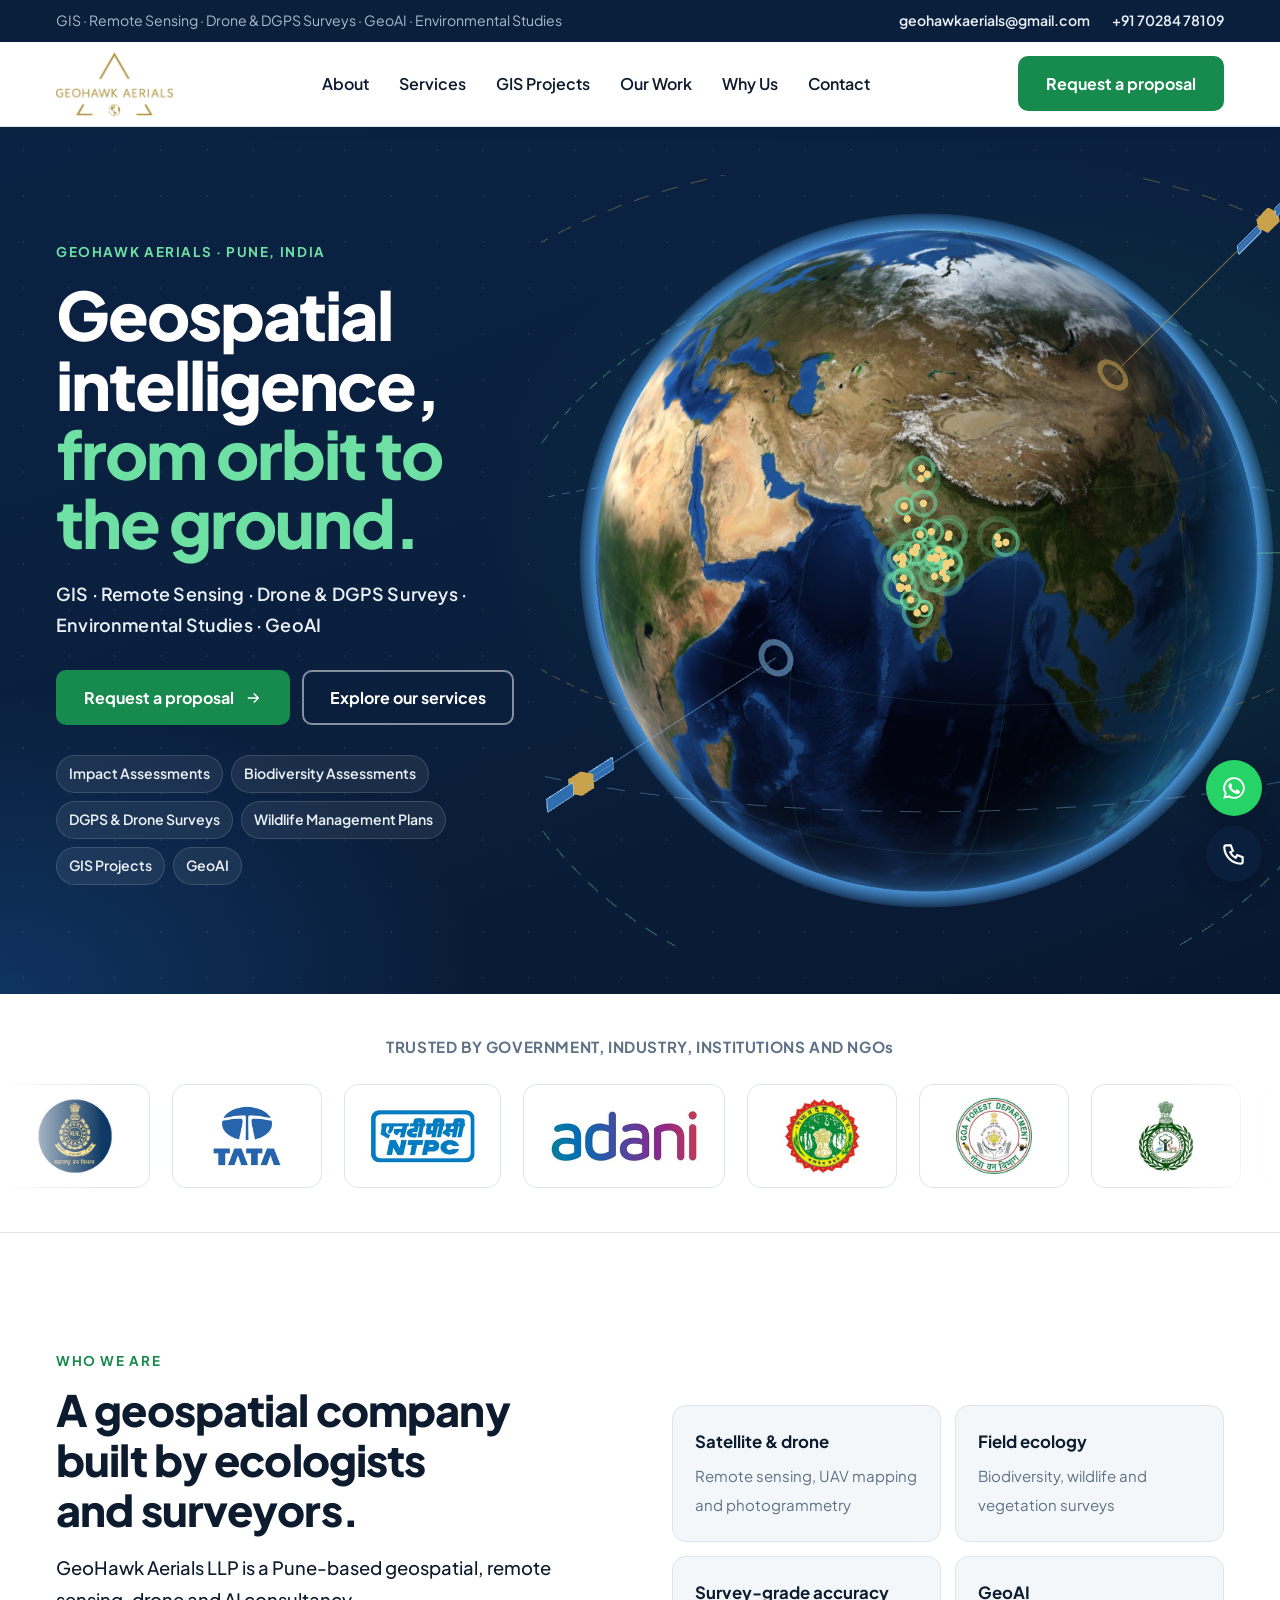
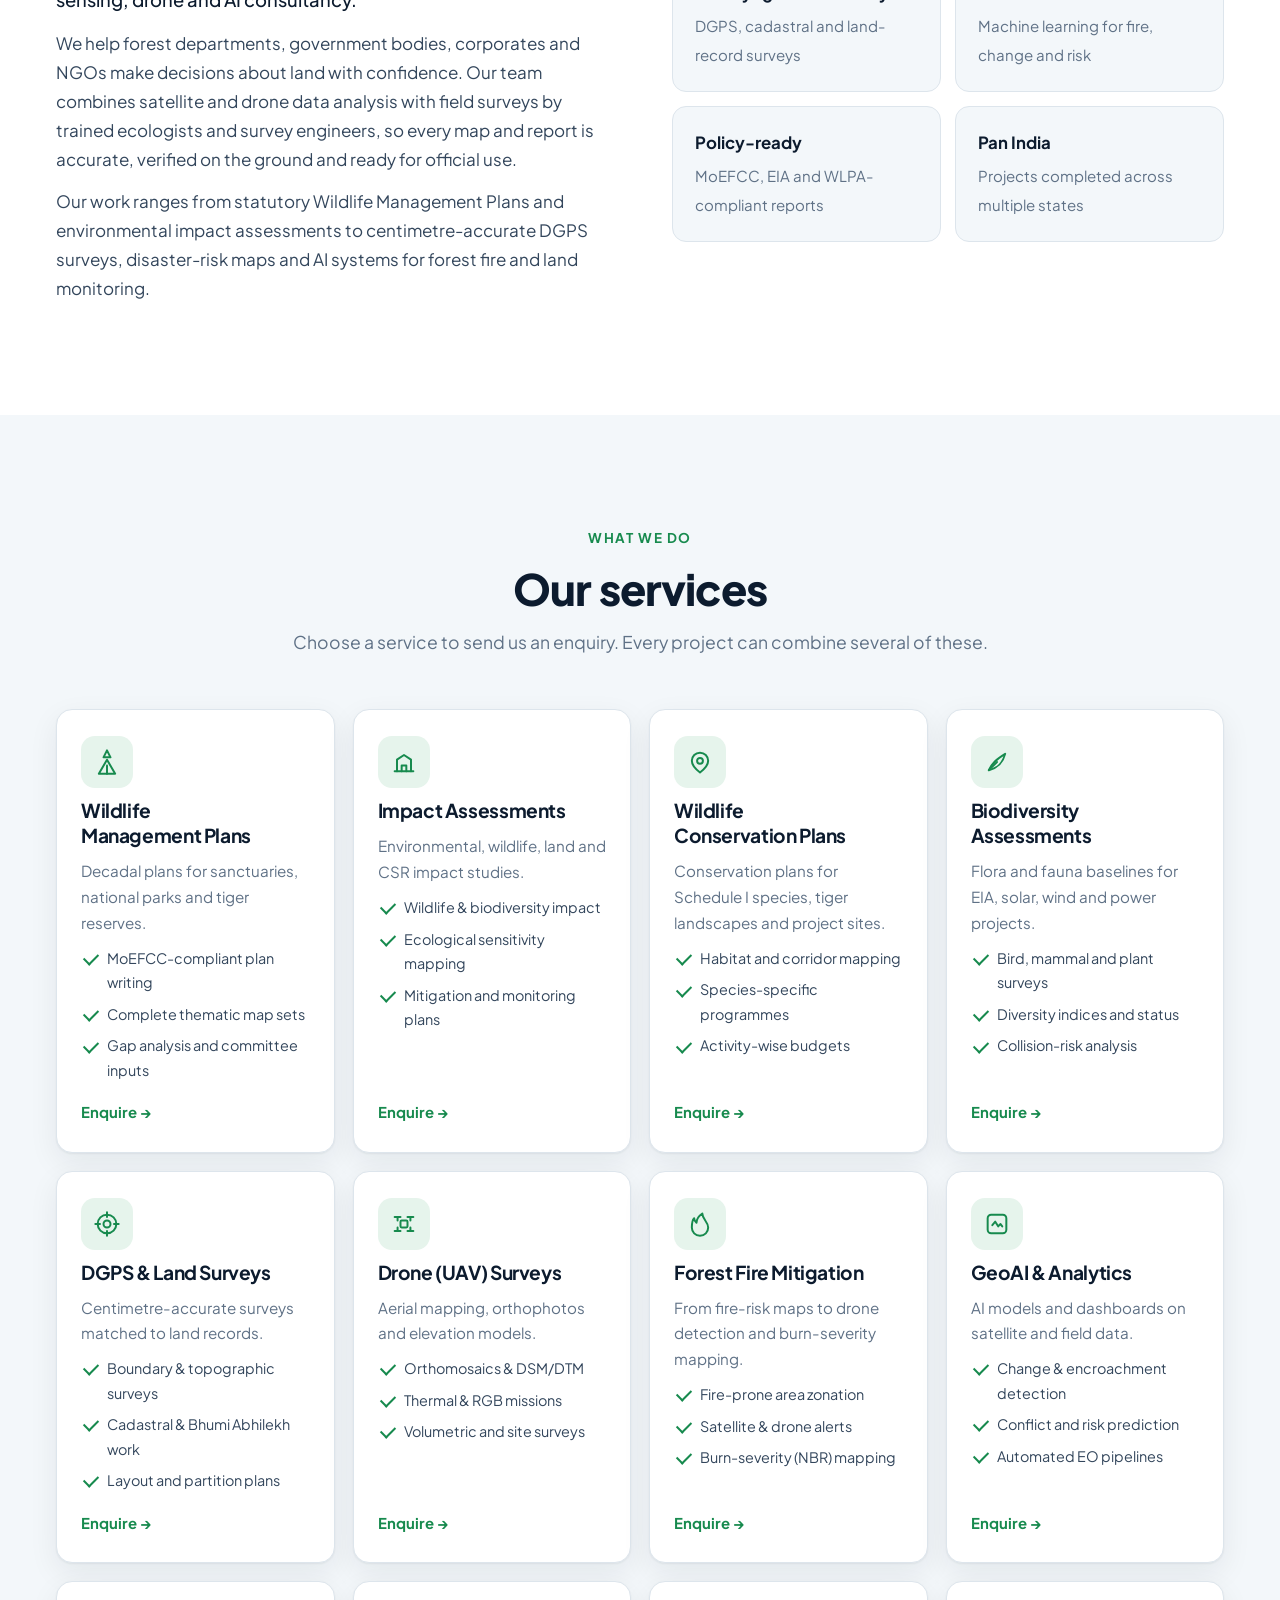
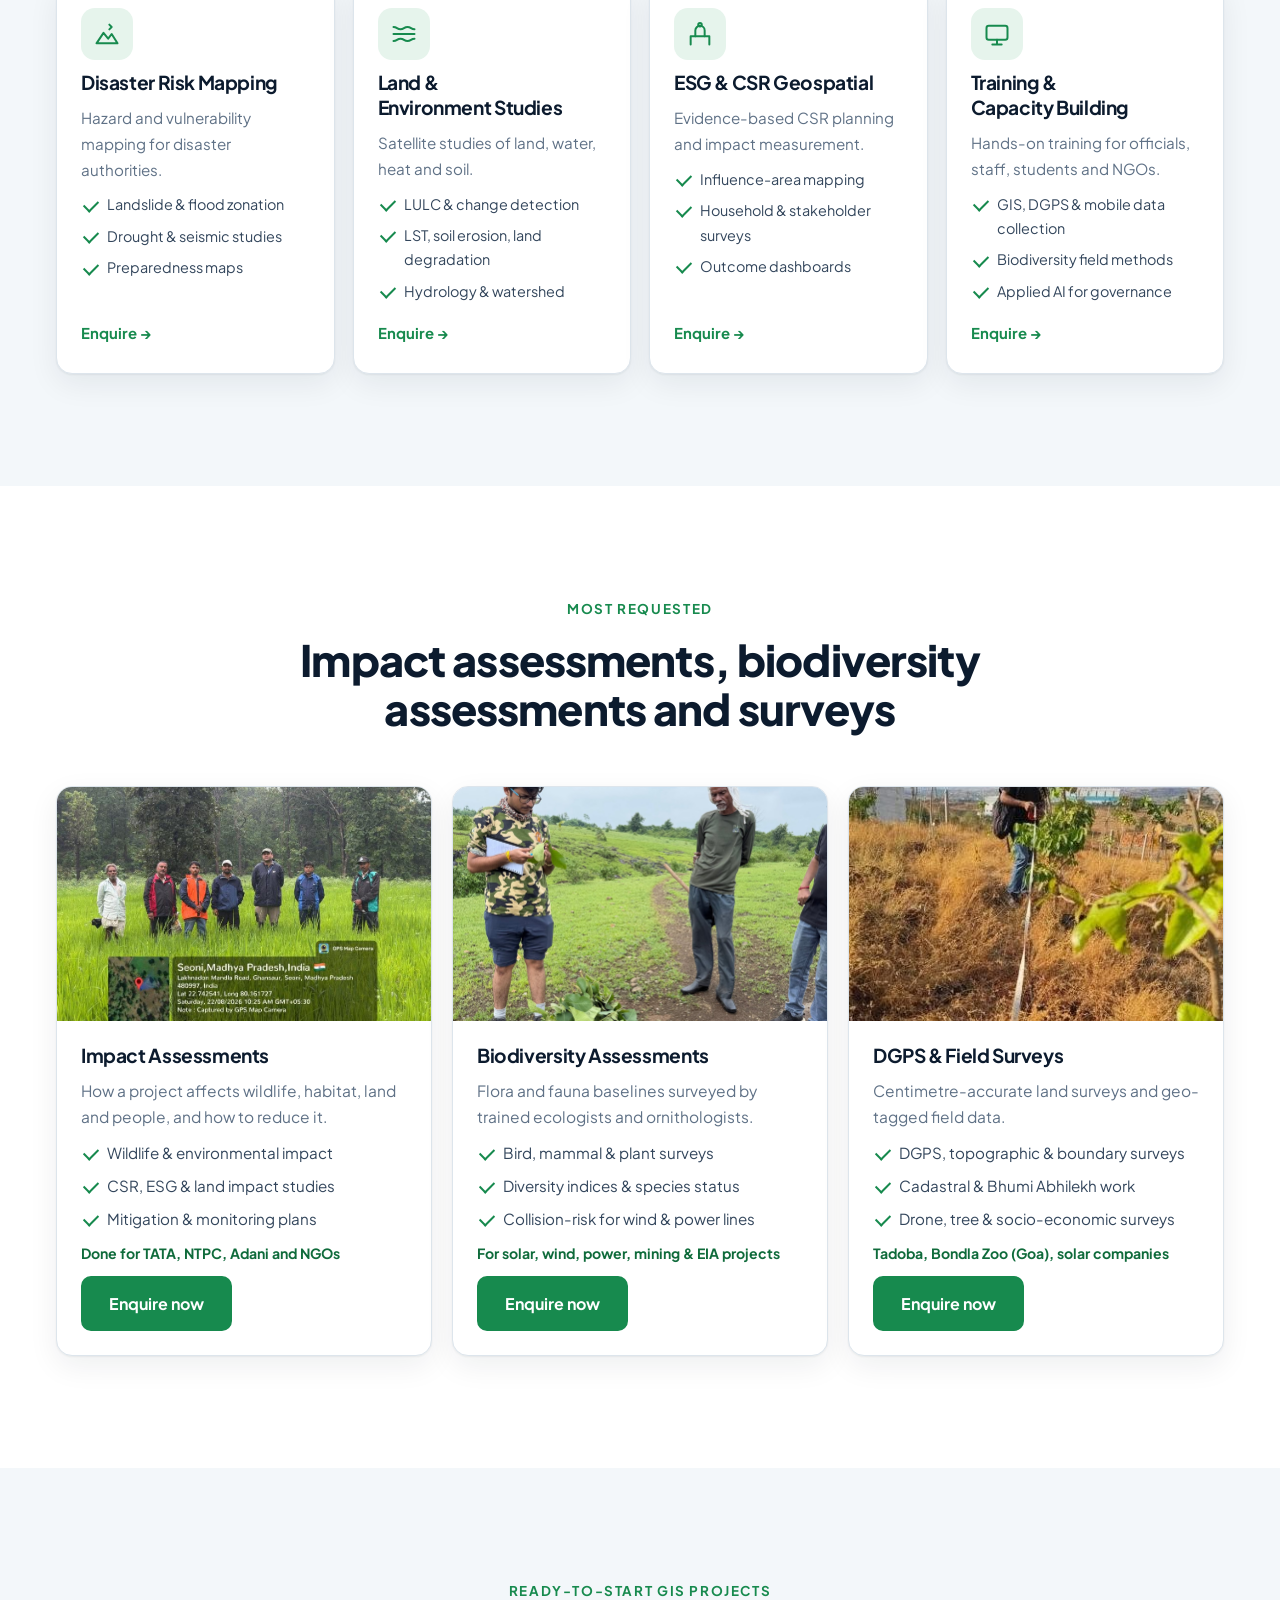
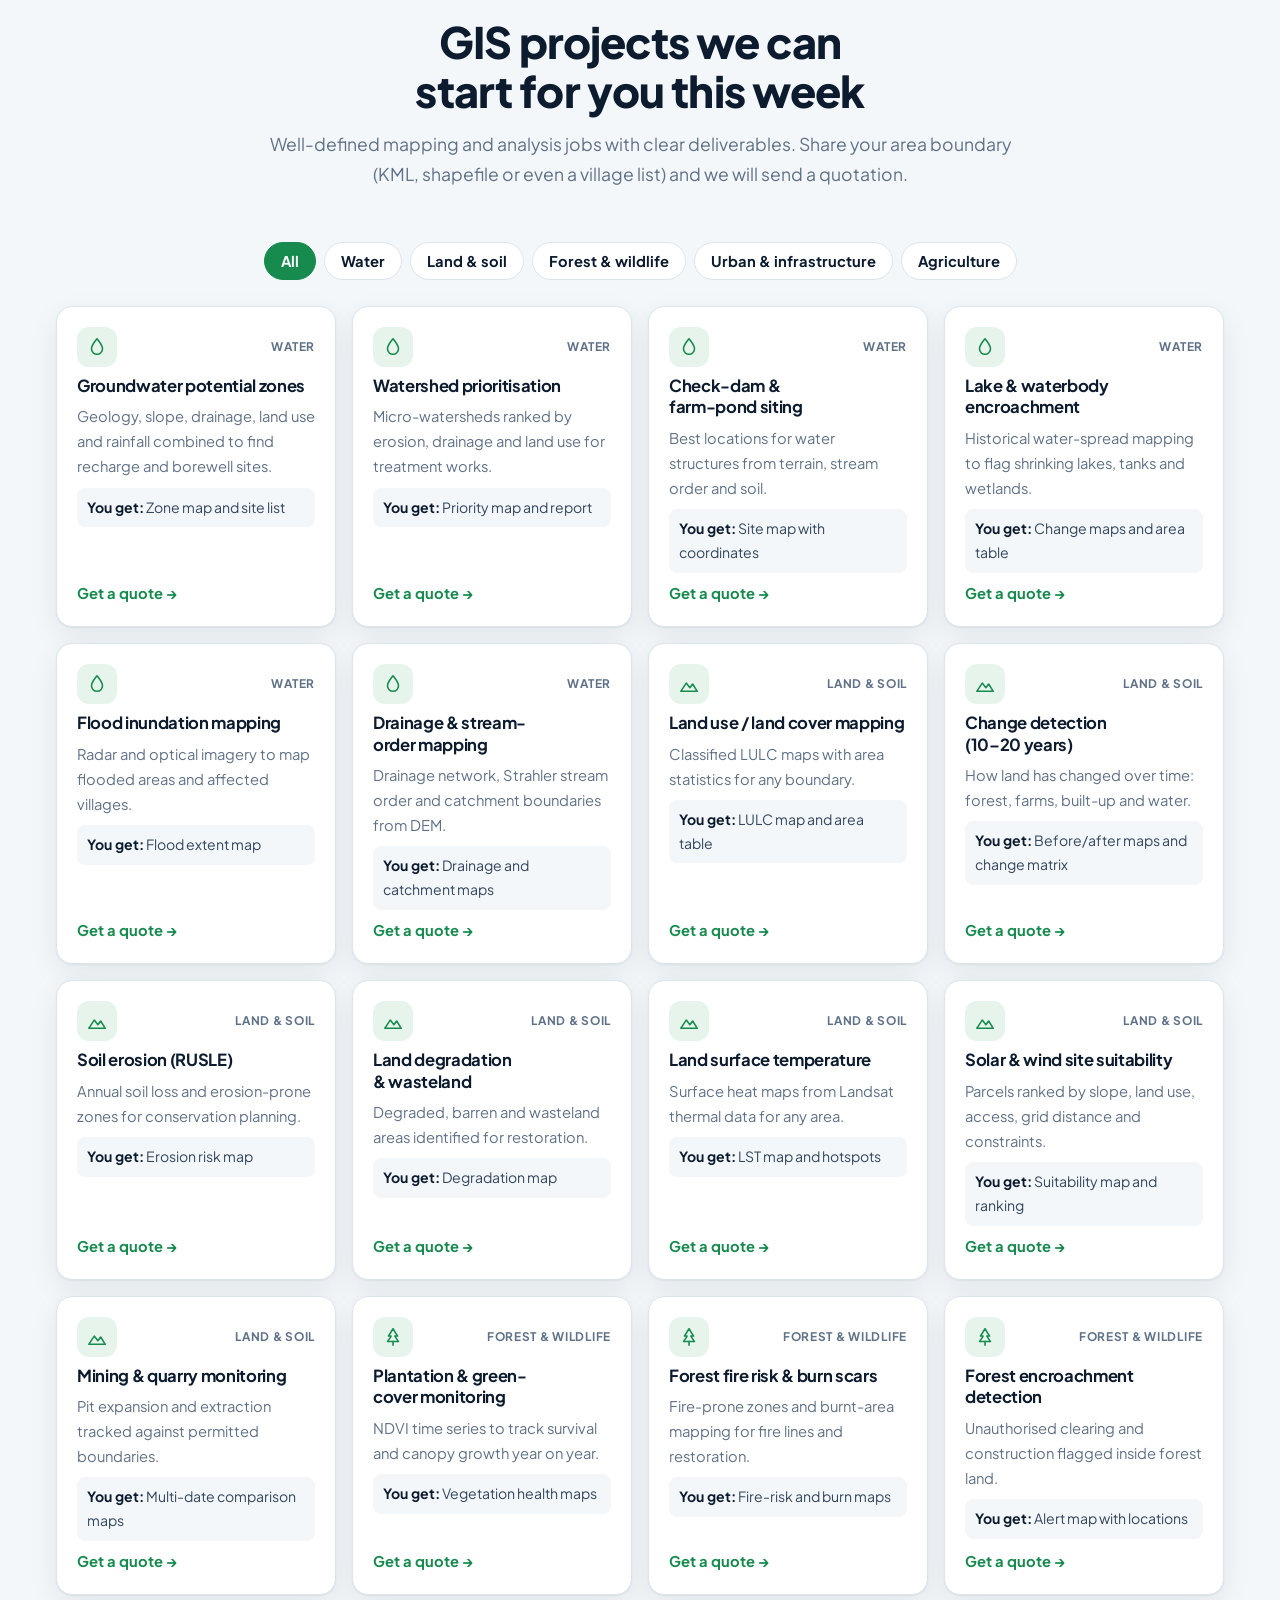
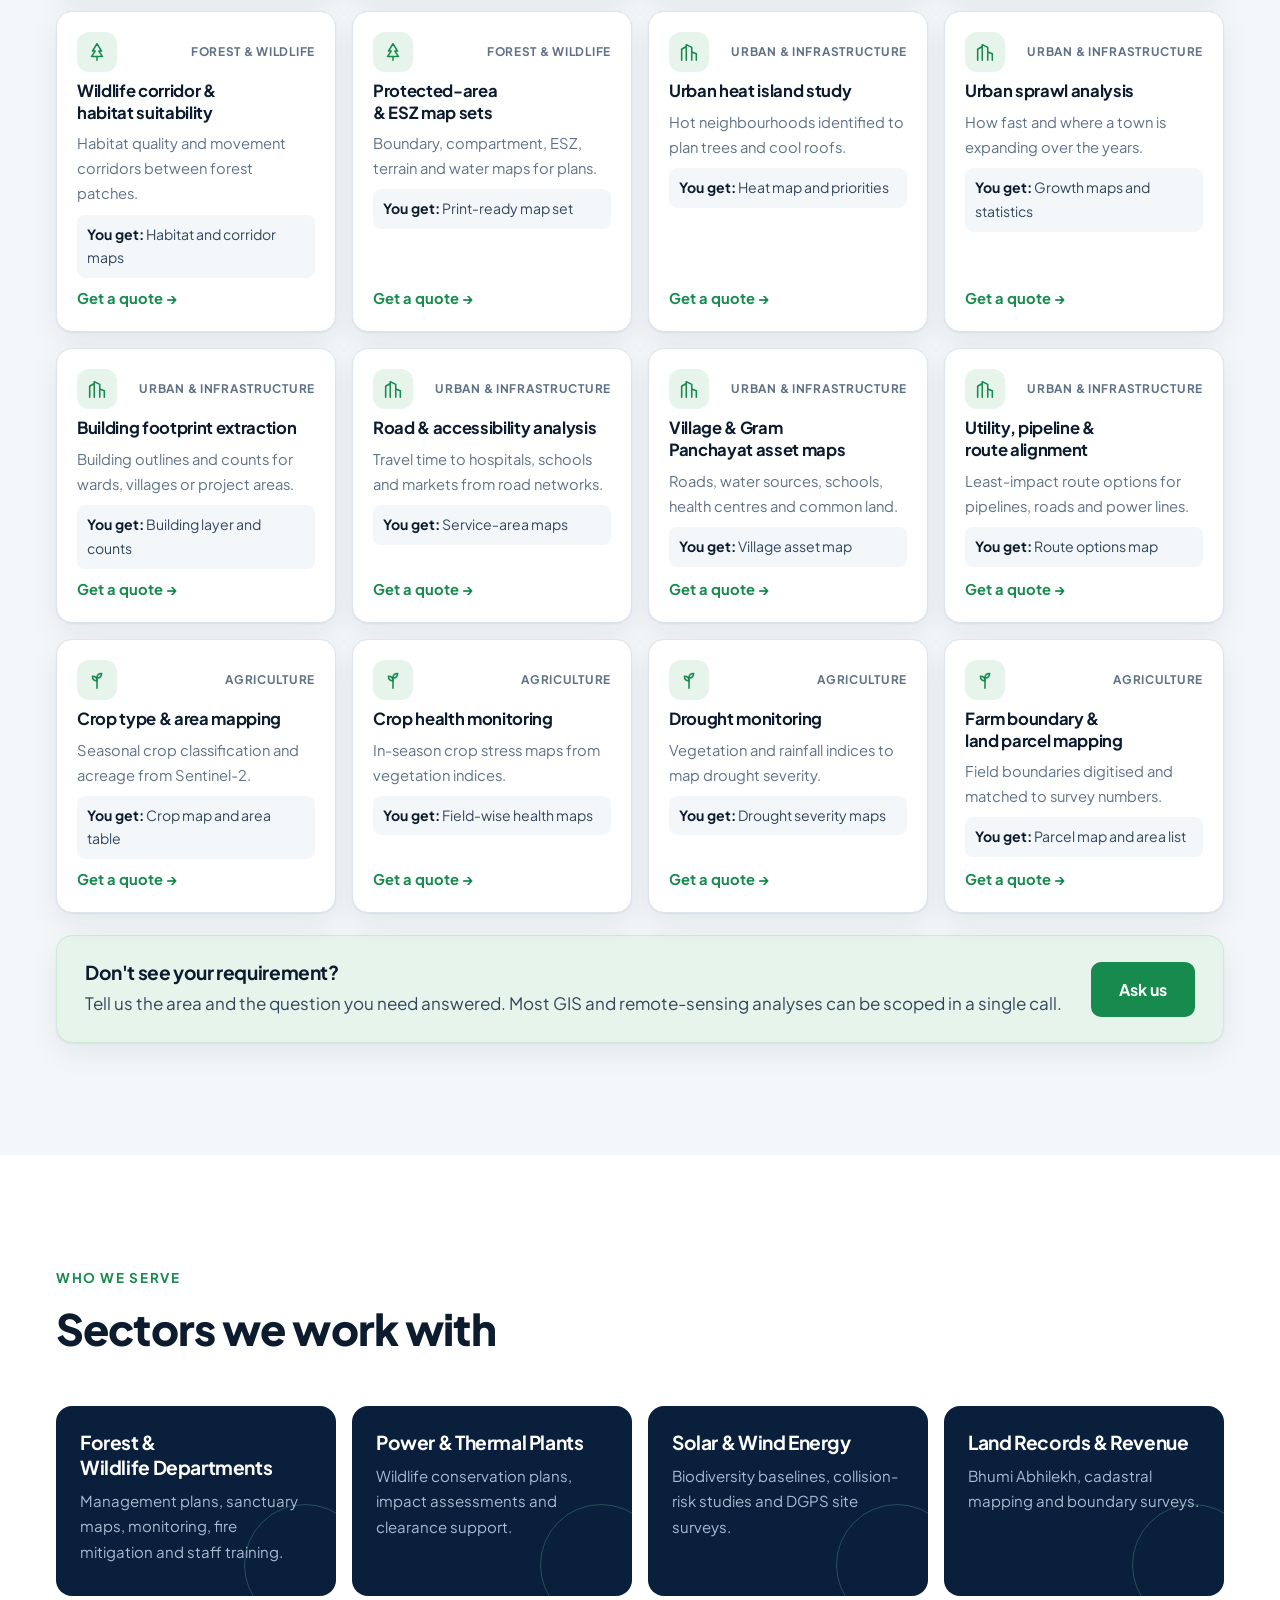
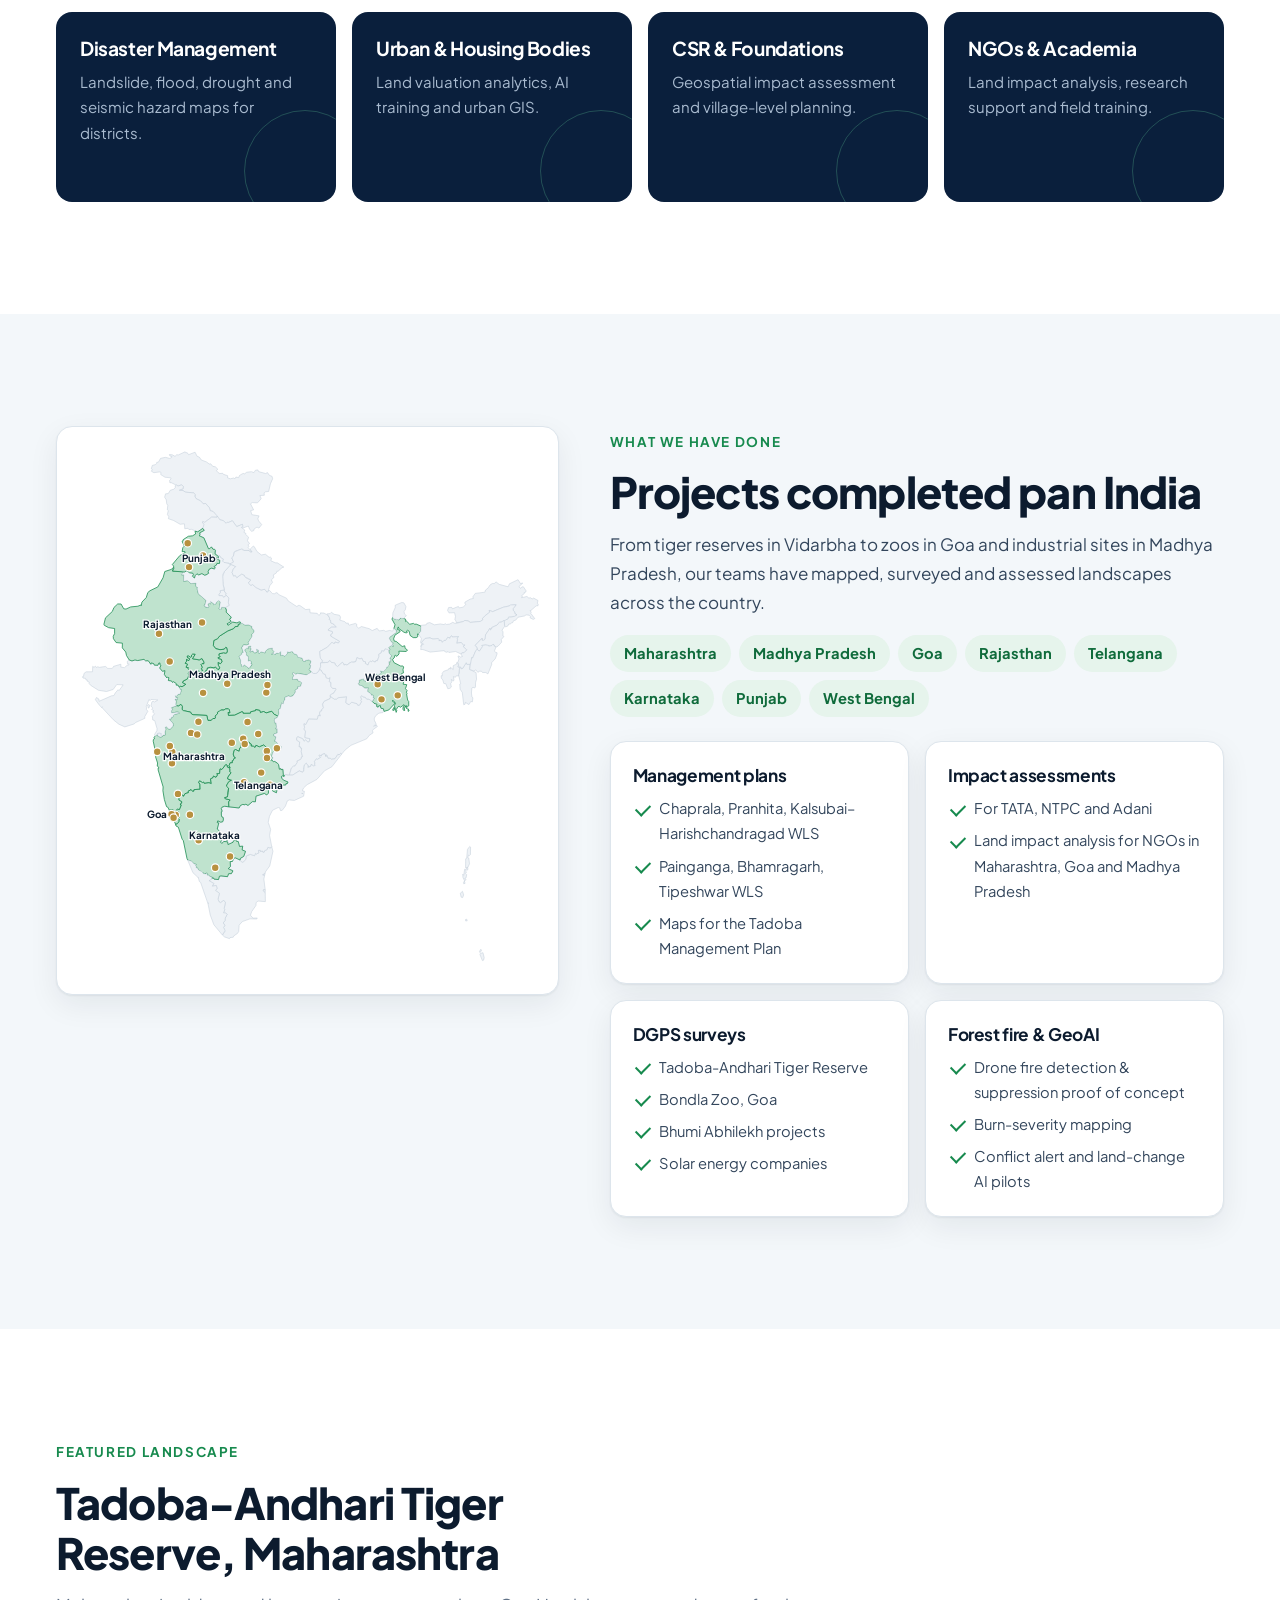
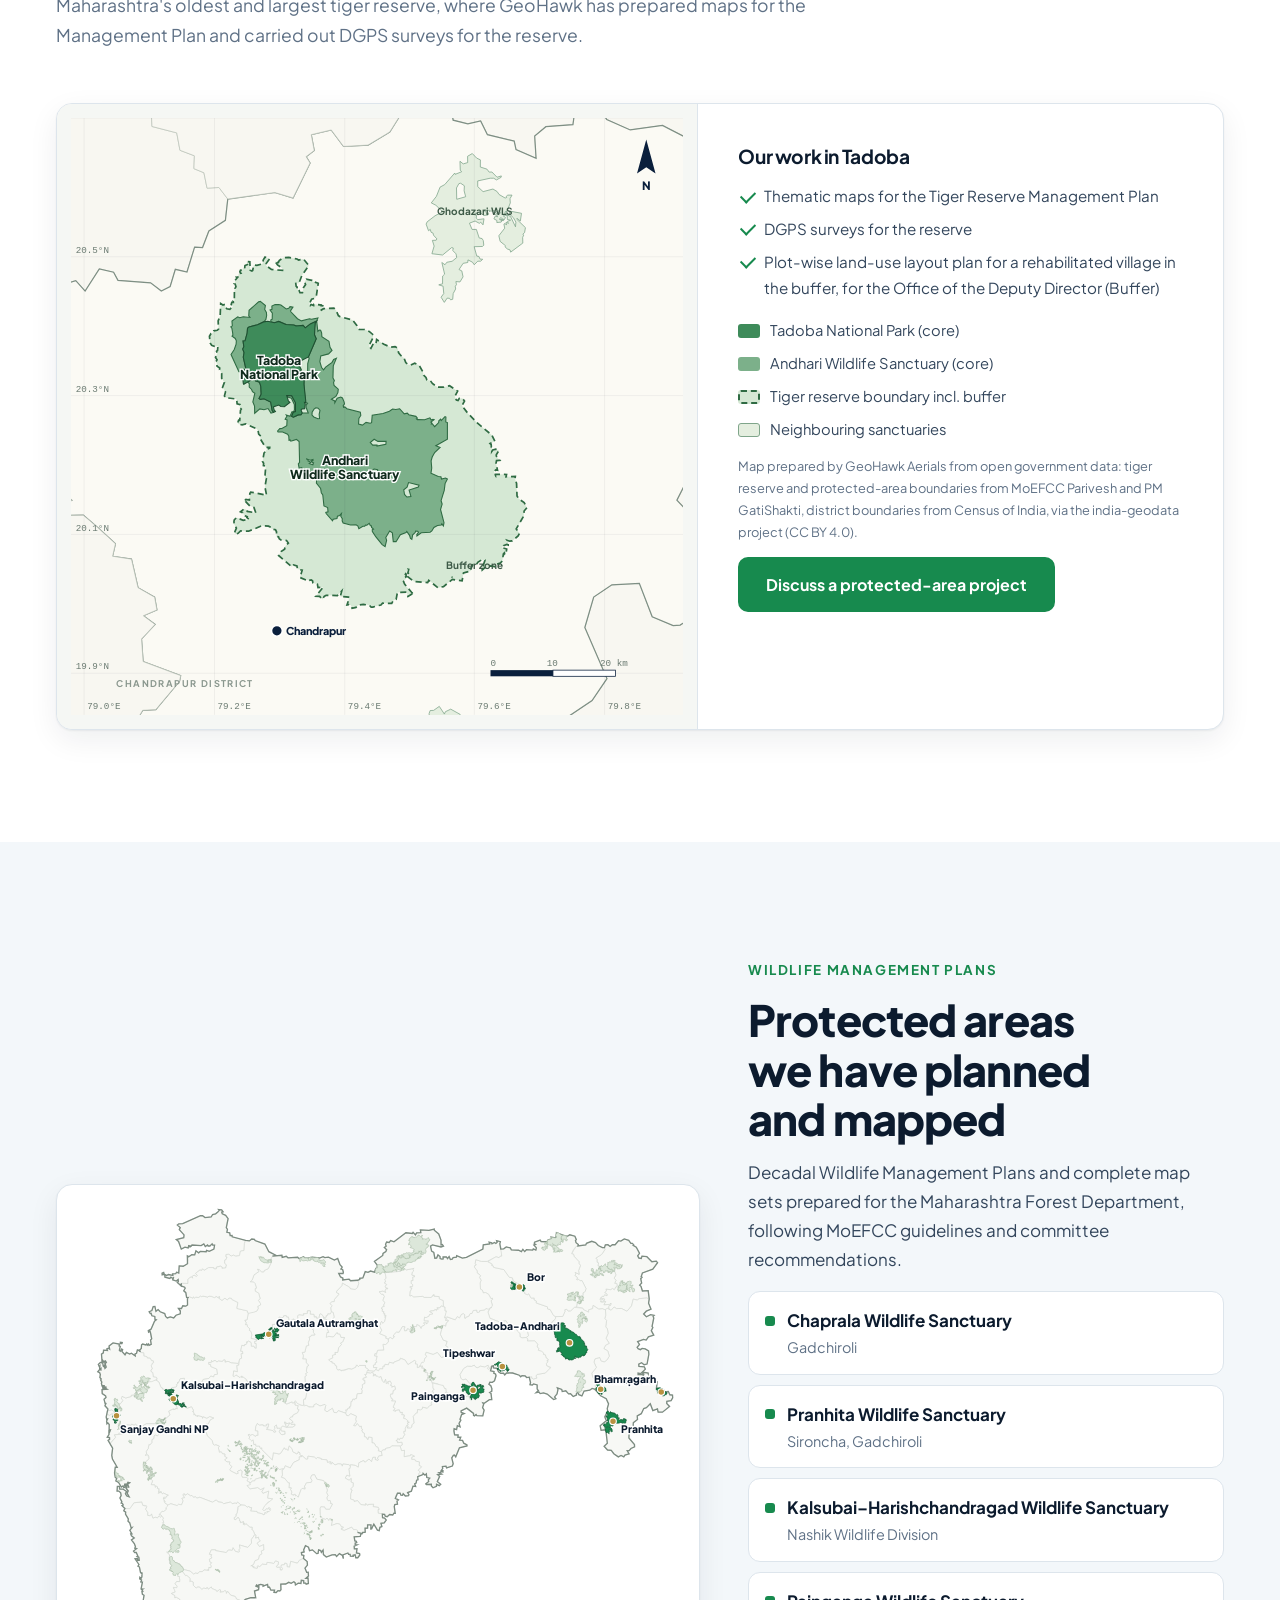
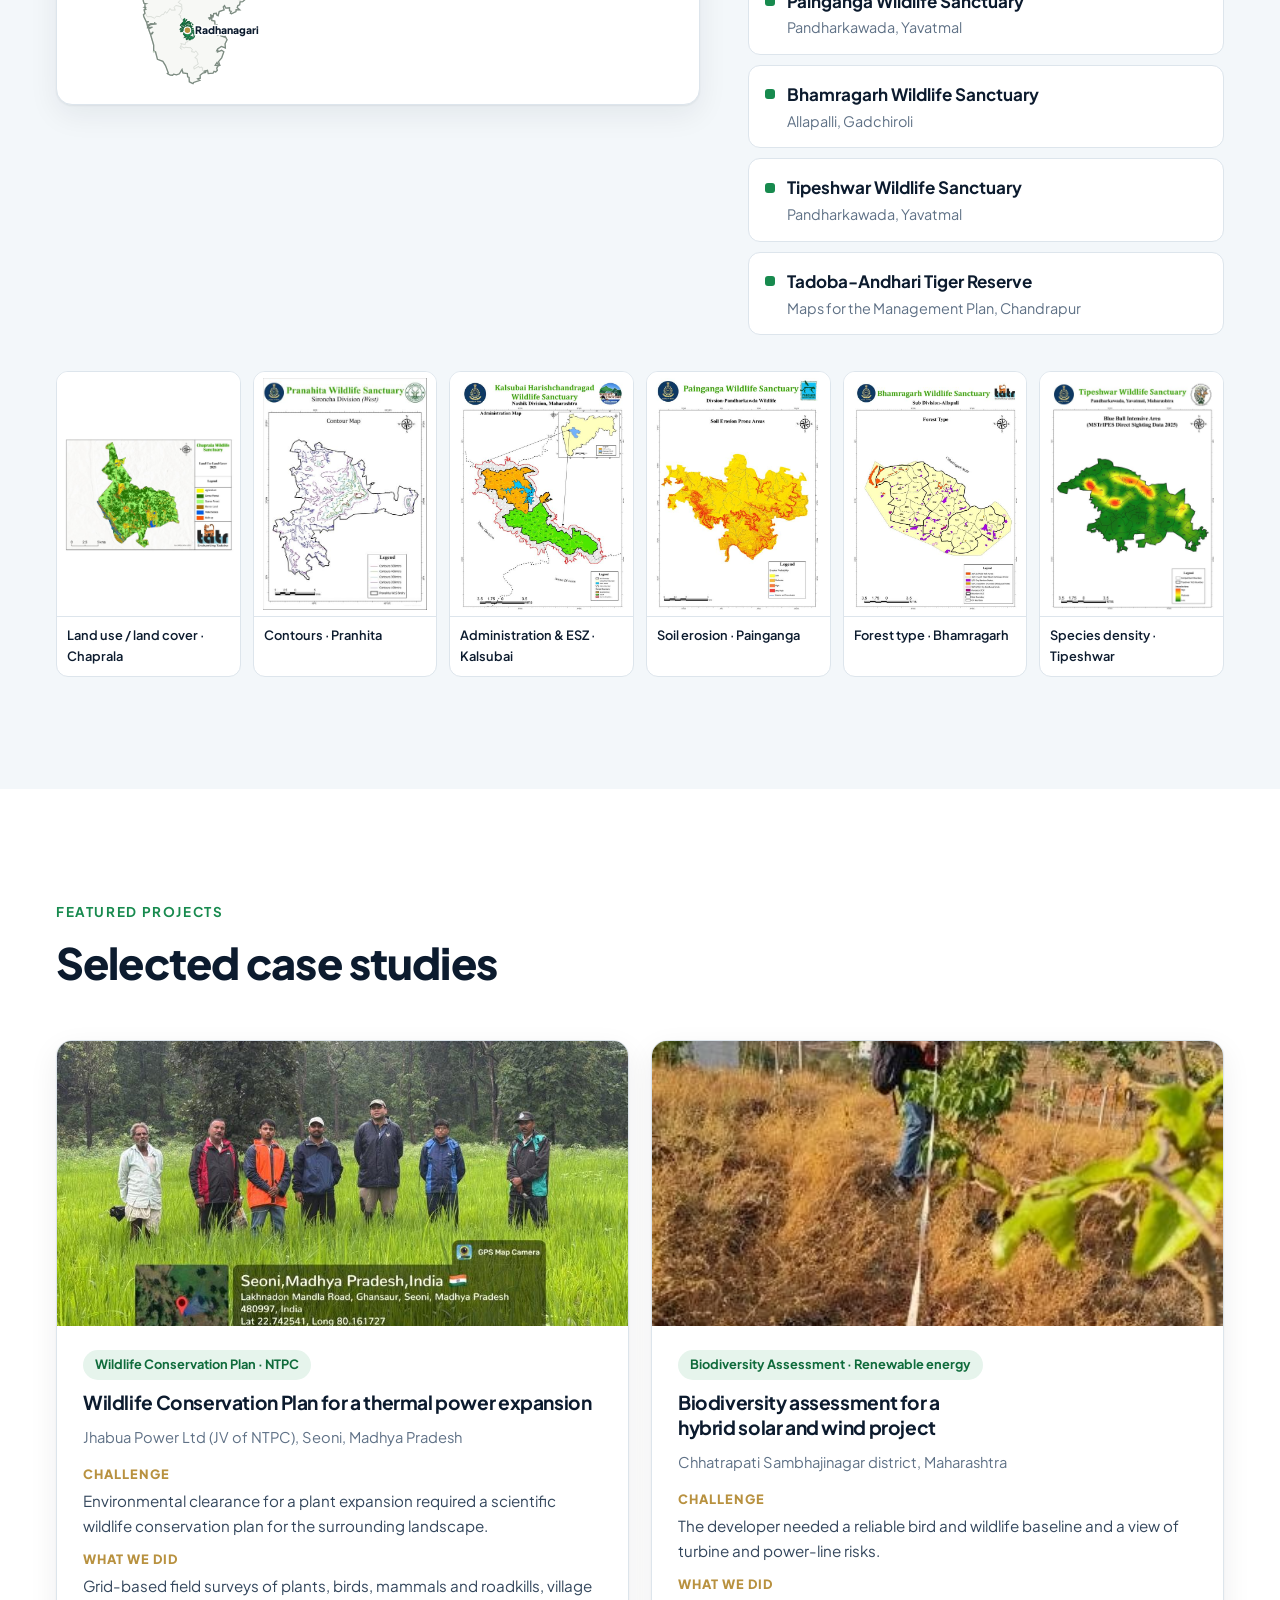
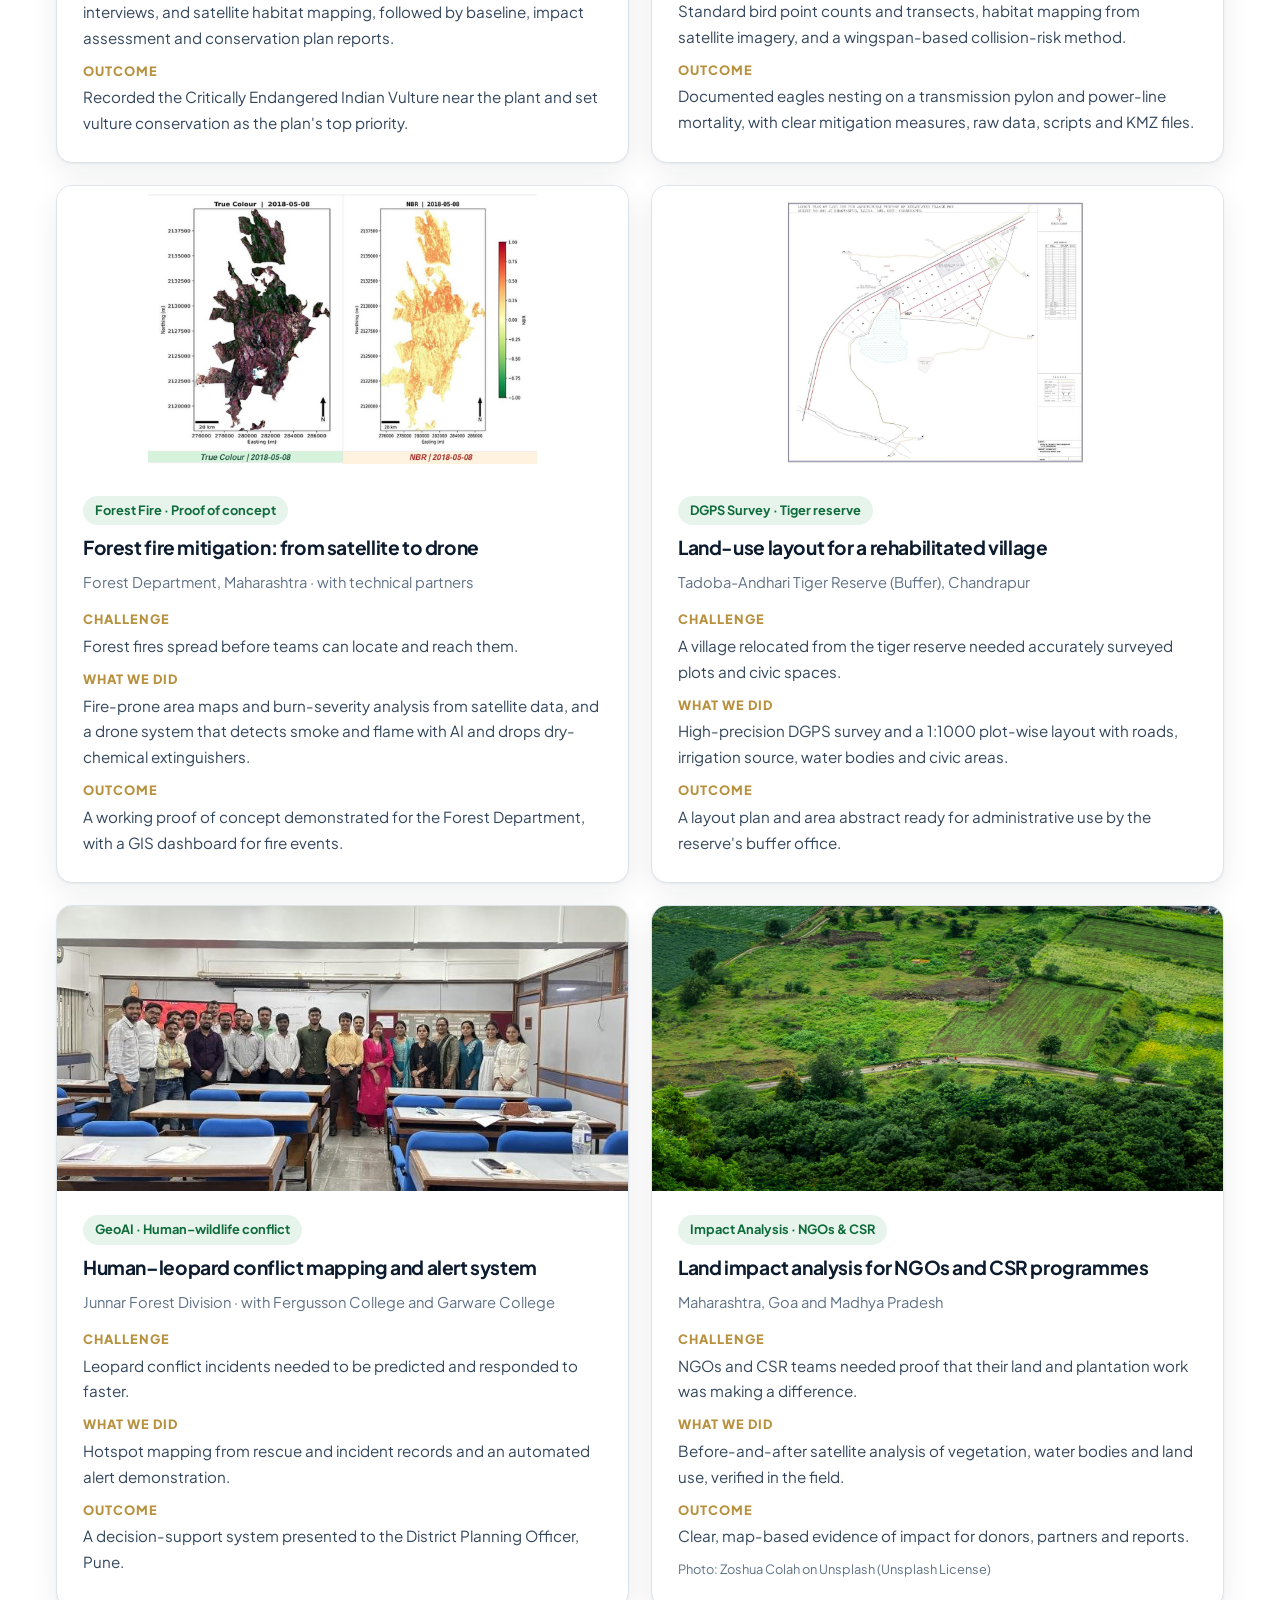
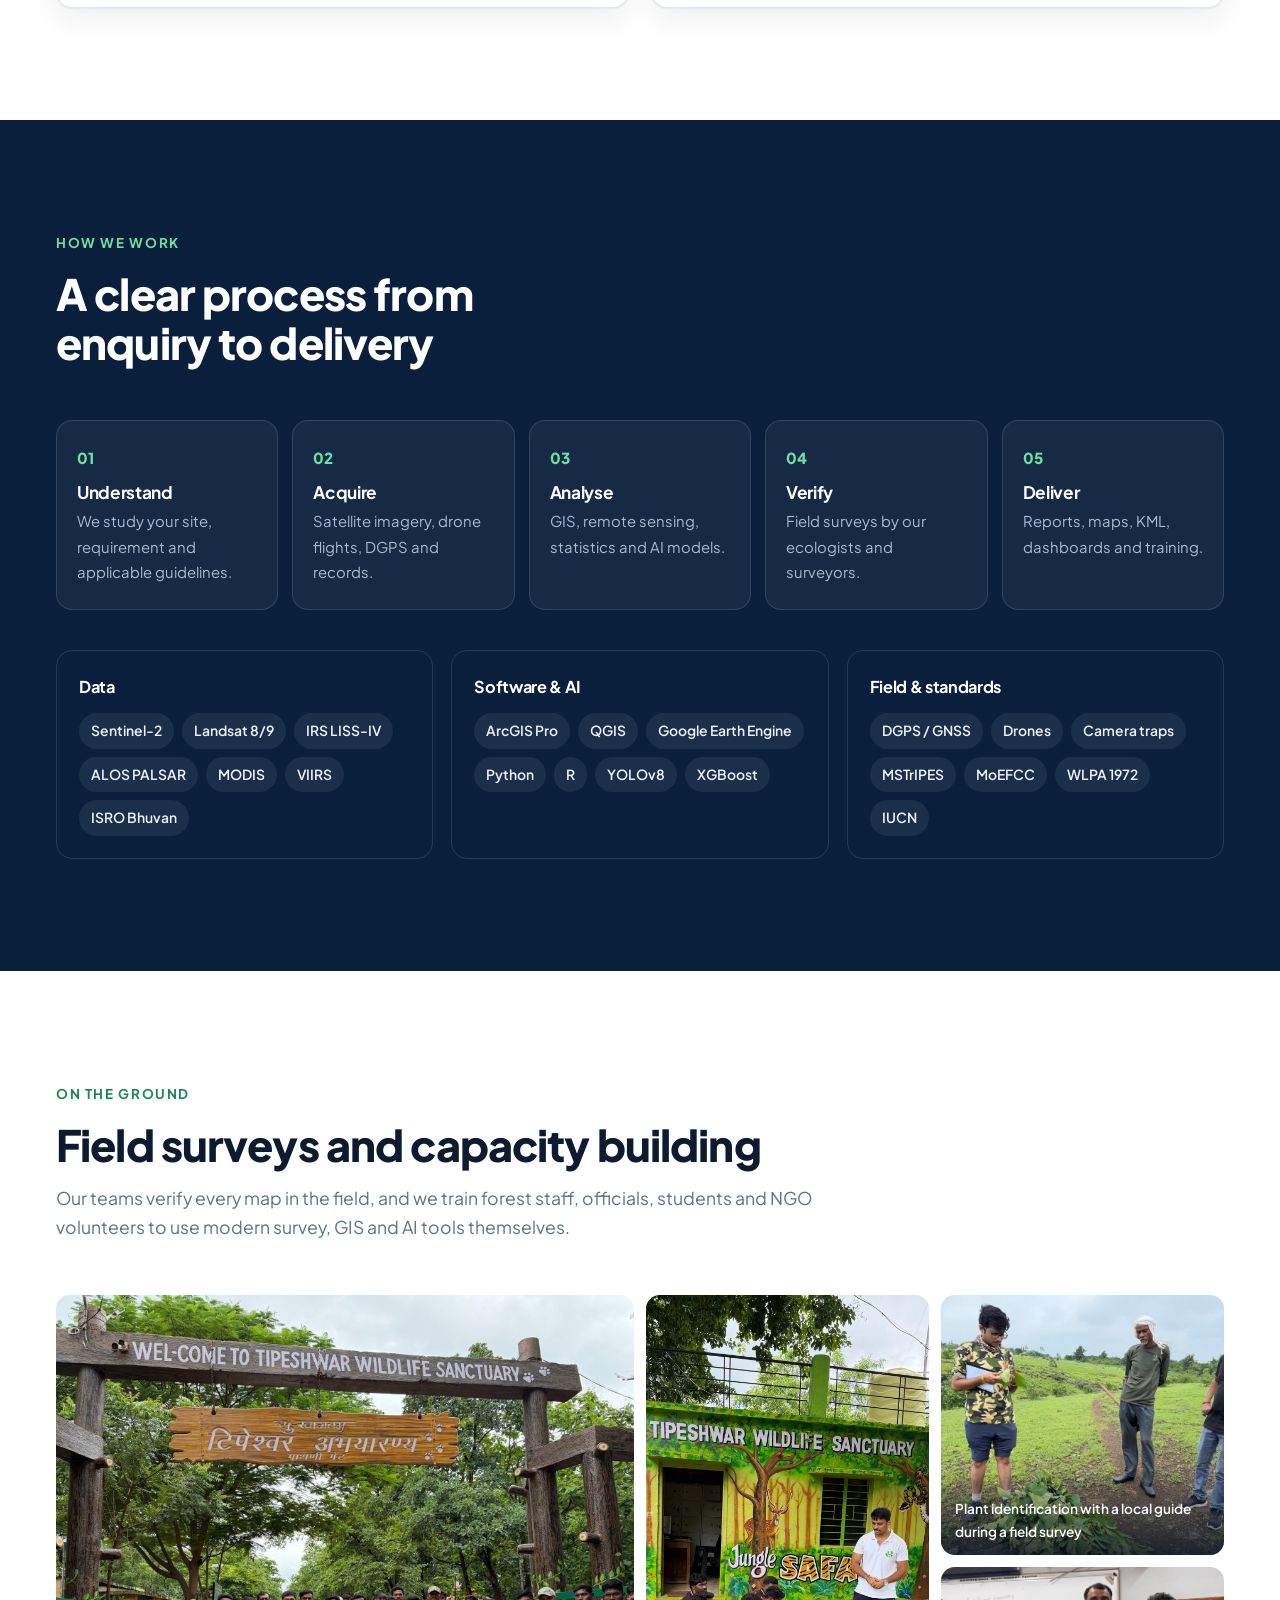
<file: index.html>
<!doctype html>
<html lang="en">
<head>
<meta charset="utf-8">
<meta name="viewport" content="width=device-width, initial-scale=1, viewport-fit=cover">
<title>GeoHawk Aerials | GIS, Remote Sensing, Surveys &amp; GeoAI | Pune, India</title>
<meta name="description" content="GeoHawk Aerials LLP, Pune: GIS and remote sensing, impact assessments, biodiversity assessments, DGPS and drone surveys, wildlife management plans, forest-fire mitigation and GeoAI. Projects completed pan India.">
<meta name="keywords" content="GIS company Pune, remote sensing, DGPS survey, drone survey, impact assessment, biodiversity assessment, wildlife management plan, GeoAI, environmental consultancy India">
<meta name="author" content="GeoHawk Aerials LLP">
<meta name="theme-color" content="#0A1F3C">
<meta name="robots" content="index, follow">
<link rel="canonical" href="https://YOUR-DOMAIN.com/">
<meta property="og:type" content="website">
<meta property="og:site_name" content="GeoHawk Aerials">
<meta property="og:title" content="GeoHawk Aerials | Geospatial intelligence, from orbit to the ground">
<meta property="og:description" content="GIS, remote sensing, DGPS and drone surveys, impact and biodiversity assessments, and GeoAI. Projects completed pan India.">
<meta property="og:url" content="https://YOUR-DOMAIN.com/">
<meta property="og:image" content="https://YOUR-DOMAIN.com/images/og-cover.jpg">
<meta name="twitter:card" content="summary_large_image">
<link rel="icon" type="image/png" href="favicon.png">
<link rel="icon" type="image/png" sizes="512x512" href="images/icons/favicon-512.png">
<link rel="apple-touch-icon" href="images/icons/apple-touch-icon.png">
<link rel="preconnect" href="https://fonts.googleapis.com">
<link rel="preconnect" href="https://fonts.gstatic.com" crossorigin>
<link rel="stylesheet" href="https://fonts.googleapis.com/css2?family=Plus+Jakarta+Sans:wght@400;500;600;700;800&display=swap">
<link rel="stylesheet" href="css/style.css?v=1">
<script type="application/ld+json">{"@context": "https://schema.org", "@type": "ProfessionalService", "name": "GeoHawk Aerials LLP", "description": "GIS, remote sensing, DGPS and drone surveys, impact and biodiversity assessments, wildlife management plans and GeoAI.", "email": "geohawkaerials@gmail.com", "telephone": "+91-7028478109", "address": {"@type": "PostalAddress", "addressLocality": "Pune", "addressRegion": "Maharashtra", "addressCountry": "IN"}, "areaServed": "IN", "url": "https://YOUR-DOMAIN.com/", "logo": "https://YOUR-DOMAIN.com/images/geohawk-aerials-logo.png"}</script>
</head>
<body>
<div class="util"><div class="wrap">
  <span>GIS · Remote Sensing · Drone &amp; DGPS Surveys · GeoAI · Environmental Studies</span>
  <span class="r"><a href="mailto:geohawkaerials@gmail.com">geohawkaerials@gmail.com</a><a href="tel:+917028478109">+91 70284 78109</a></span>
</div></div>

<header class="top">
  <div class="wrap">
    <a class="logo" href="#home" aria-label="GeoHawk Aerials home"><img src="images/geohawk-aerials-logo.png" alt="GeoHawk Aerials" width="190" height="104"></a>
    <nav aria-label="Main"><ul id="menu">
      <li><a href="#about">About</a></li>
      <li><a href="#services">Services</a></li>
      <li><a href="#gis">GIS Projects</a></li>
      <li><a href="#projects">Our Work</a></li>
      <li><a href="#why">Why Us</a></li>
      <li><a href="#contact">Contact</a></li>
    </ul></nav>
    <a class="btn" href="#contact">Request a proposal</a>
    <button class="menu-btn" id="menuBtn" aria-expanded="false" aria-controls="menu">Menu</button>
  </div>
</header>

<!-- HERO -->
<section class="hero" id="home">
  <div class="wrap">
    <div>
      <span class="kicker">GeoHawk Aerials · Pune, India</span>
      <h1>Geospatial intelligence, <em>from orbit to the ground.</em></h1>
      <p class="sub">GIS · Remote Sensing · Drone &amp; DGPS Surveys · Environmental Studies · GeoAI</p>
      <div class="btns">
        <a class="btn" href="#contact">Request a proposal <svg viewBox="0 0 24 24"><path d="M5 12h14M13 6l6 6-6 6"/></svg></a>
        <a class="btn ghost" href="#services">Explore our services</a>
      </div>
      <div class="caps"><a href="#impact">Impact Assessments</a><a href="#biodiversity">Biodiversity Assessments</a><a href="#surveys">DGPS &amp; Drone Surveys</a><a href="#plans">Wildlife Management Plans</a><a href="#gis">GIS Projects</a><a href="#services">GeoAI</a></div>
    </div>
    <div class="globe" id="stage">
      <div class="css-globe" id="cssGlobe" style="background-image:url(images/earth/earth-day.jpg)" hidden></div>
      <canvas id="globe" role="img" aria-label="Rotating globe with orbiting satellites and GeoHawk project locations across India"></canvas>
    </div>
  </div>
</section>

<!-- CLIENT LOGOS -->
<section class="trust" aria-label="Clients and partners">
  <p>TRUSTED BY GOVERNMENT, INDUSTRY, INSTITUTIONS AND NGOs</p>
  <div class="marquee"><div class="track" id="track">
    <div class="lg"><img decoding="async" src="images/clients/maharashtra-forest-dept.jpg" alt="Maharashtra Forest Department"></div>
    <div class="lg wide"><img decoding="async" src="images/clients/tata.jpg" alt="TATA"></div>
    <div class="lg wide"><img decoding="async" src="images/clients/ntpc.jpg" alt="NTPC"></div>
    <div class="lg wide"><img decoding="async" src="images/clients/adani.jpg" alt="Adani"></div>
    <div class="lg"><img decoding="async" src="images/clients/govt-madhya-pradesh.jpg" alt="Government of Madhya Pradesh"></div>
    <div class="lg"><img decoding="async" src="images/clients/goa-forest-dept.jpg" alt="Goa Forest Department"></div>
    <div class="lg"><img decoding="async" src="images/clients/rajasthan-forest-dept.jpg" alt="Rajasthan Forest Department"></div>
    <div class="lg wide"><img decoding="async" src="images/clients/mhada.jpg" alt="MHADA"></div>
    <div class="lg wide"><img decoding="async" src="images/clients/icici-foundation.jpg" alt="ICICI Foundation"></div>
    <div class="lg wide"><img decoding="async" src="images/clients/droneacharya.jpg" alt="DroneAcharya Aerial Innovations"></div>
    <div class="lg"><img decoding="async" src="images/clients/poornam-ecovision.jpg" alt="Poornam Ecovision"></div>
    <div class="lg"><img decoding="async" src="images/clients/youth4wild.jpg" alt="Youth 4 Wild"></div>
    <div class="lg wide"><img decoding="async" src="images/clients/fergusson-college.jpg" alt="Fergusson College, Pune"></div>
    <div class="lg"><img decoding="async" src="images/clients/mes-pune.jpg" alt="Maharashtra Education Society, Pune"></div>
    <div class="lg"><img decoding="async" src="images/clients/bharati-vidyapeeth-ieer.jpg" alt="Bharati Vidyapeeth Institute of Environment Education and Research, Pune"></div>
  </div></div>
</section>

<!-- ABOUT -->
<section class="sec" id="about">
  <div class="wrap intro">
    <div>
      <span class="kicker">Who we are</span>
      <h2 style="margin:12px 0 18px">A geospatial company built by ecologists and surveyors.</h2>
      <p class="lead">GeoHawk Aerials LLP is a Pune-based geospatial, remote sensing, drone and AI consultancy.</p>
      <p>We help forest departments, government bodies, corporates and NGOs make decisions about land with confidence. Our team combines satellite and drone data analysis with field surveys by trained ecologists and survey engineers, so every map and report is accurate, verified on the ground and ready for official use.</p>
      <p>Our work ranges from statutory Wildlife Management Plans and environmental impact assessments to centimetre-accurate DGPS surveys, disaster-risk maps and AI systems for forest fire and land monitoring.</p>
    </div>
    <div class="hl">
      <div><b>Satellite &amp; drone</b><span>Remote sensing, UAV mapping and photogrammetry</span></div>
      <div><b>Field ecology</b><span>Biodiversity, wildlife and vegetation surveys</span></div>
      <div><b>Survey-grade accuracy</b><span>DGPS, cadastral and land-record surveys</span></div>
      <div><b>GeoAI</b><span>Machine learning for fire, change and risk</span></div>
      <div><b>Policy-ready</b><span>MoEFCC, EIA and WLPA-compliant reports</span></div>
      <div><b>Pan India</b><span>Projects completed across multiple states</span></div>
    </div>
  </div>
</section>


<!-- SERVICES -->
<section class="sec soft" id="services">
  <div class="wrap">
    <div class="head center">
      <span class="kicker">What we do</span>
      <h2>Our services</h2>
      <p>Choose a service to send us an enquiry. Every project can combine several of these.</p>
    </div>
    <div class="svc">
      <article class="sv card"><span class="ico"><svg viewBox="0 0 24 24"><path d="M12 2l3 6H9z"/><path d="M5 22l7-12 7 12z"/><path d="M12 15v7"/></svg></span><h3>Wildlife Management Plans</h3><p>Decadal plans for sanctuaries, national parks and tiger reserves.</p><ul class="tick"><li>MoEFCC-compliant plan writing</li><li>Complete thematic map sets</li><li>Gap analysis and committee inputs</li></ul><a class="enq" href="#contact" data-s="Wildlife Management Plan">Enquire →</a></article>
      <article class="sv card"><span class="ico"><svg viewBox="0 0 24 24"><path d="M4 20h16"/><path d="M6 20V10l6-4 6 4v10"/><path d="M10 20v-5h4v5"/></svg></span><h3>Impact Assessments</h3><p>Environmental, wildlife, land and CSR impact studies.</p><ul class="tick"><li>Wildlife &amp; biodiversity impact</li><li>Ecological sensitivity mapping</li><li>Mitigation and monitoring plans</li></ul><a class="enq" href="#contact" data-s="Impact Assessment">Enquire →</a></article>
      <article class="sv card"><span class="ico"><svg viewBox="0 0 24 24"><path d="M12 21c-4-3-7-6-7-10a7 7 0 0114 0c0 4-3 7-7 10z"/><circle cx="12" cy="11" r="2.5"/></svg></span><h3>Wildlife Conservation Plans</h3><p>Conservation plans for Schedule I species, tiger landscapes and project sites.</p><ul class="tick"><li>Habitat and corridor mapping</li><li>Species-specific programmes</li><li>Activity-wise budgets</li></ul><a class="enq" href="#contact" data-s="Wildlife Conservation Plan">Enquire →</a></article>
      <article class="sv card"><span class="ico"><svg viewBox="0 0 24 24"><path d="M5 19c3-6 6-9 14-14-2 8-6 12-14 14z"/><path d="M5 19l7-7"/></svg></span><h3>Biodiversity Assessments</h3><p>Flora and fauna baselines for EIA, solar, wind and power projects.</p><ul class="tick"><li>Bird, mammal and plant surveys</li><li>Diversity indices and status</li><li>Collision-risk analysis</li></ul><a class="enq" href="#contact" data-s="Biodiversity Assessment">Enquire →</a></article>
      <article class="sv card"><span class="ico"><svg viewBox="0 0 24 24"><circle cx="12" cy="12" r="3"/><path d="M12 2v4M12 18v4M2 12h4M18 12h4"/><circle cx="12" cy="12" r="8"/></svg></span><h3>DGPS &amp; Land Surveys</h3><p>Centimetre-accurate surveys matched to land records.</p><ul class="tick"><li>Boundary &amp; topographic surveys</li><li>Cadastral &amp; Bhumi Abhilekh work</li><li>Layout and partition plans</li></ul><a class="enq" href="#contact" data-s="DGPS / Land Survey">Enquire →</a></article>
      <article class="sv card"><span class="ico"><svg viewBox="0 0 24 24"><rect x="9" y="9" width="6" height="6" rx="1"/><path d="M4 6h5M15 6h5M4 18h5M15 18h5M6.5 6v3M17.5 6v3M6.5 18v-3M17.5 18v-3"/></svg></span><h3>Drone (UAV) Surveys</h3><p>Aerial mapping, orthophotos and elevation models.</p><ul class="tick"><li>Orthomosaics &amp; DSM/DTM</li><li>Thermal &amp; RGB missions</li><li>Volumetric and site surveys</li></ul><a class="enq" href="#contact" data-s="Drone Survey">Enquire →</a></article>
      <article class="sv card"><span class="ico"><svg viewBox="0 0 24 24"><path d="M12 22c4 0 7-3 7-7 0-5-5-7-5-12-3 2-5 5-5 8-1-1-2-2-2-4-2 2-2 5-2 8 0 4 3 7 7 7z"/></svg></span><h3>Forest Fire Mitigation</h3><p>From fire-risk maps to drone detection and burn-severity mapping.</p><ul class="tick"><li>Fire-prone area zonation</li><li>Satellite &amp; drone alerts</li><li>Burn-severity (NBR) mapping</li></ul><a class="enq" href="#contact" data-s="Forest Fire Mitigation">Enquire →</a></article>
      <article class="sv card"><span class="ico"><svg viewBox="0 0 24 24"><rect x="4" y="4" width="16" height="16" rx="3"/><path d="M8 13l2.5-3 2.5 4 2-2 1.5 2"/></svg></span><h3>GeoAI &amp; Analytics</h3><p>AI models and dashboards on satellite and field data.</p><ul class="tick"><li>Change &amp; encroachment detection</li><li>Conflict and risk prediction</li><li>Automated EO pipelines</li></ul><a class="enq" href="#contact" data-s="GeoAI / Analytics">Enquire →</a></article>
      <article class="sv card"><span class="ico"><svg viewBox="0 0 24 24"><path d="M3 20l6-9 4 5 3-4 5 8z"/><path d="M14 4l2 2-2 2"/></svg></span><h3>Disaster Risk Mapping</h3><p>Hazard and vulnerability mapping for disaster authorities.</p><ul class="tick"><li>Landslide &amp; flood zonation</li><li>Drought &amp; seismic studies</li><li>Preparedness maps</li></ul><a class="enq" href="#contact" data-s="Disaster Risk Mapping">Enquire →</a></article>
      <article class="sv card"><span class="ico"><svg viewBox="0 0 24 24"><path d="M3 12h18"/><path d="M3 6c3 0 3 2 6 2s3-2 6-2 3 2 6 2M3 18c3 0 3-2 6-2s3 2 6 2 3-2 6-2"/></svg></span><h3>Land &amp; Environment Studies</h3><p>Satellite studies of land, water, heat and soil.</p><ul class="tick"><li>LULC &amp; change detection</li><li>LST, soil erosion, land degradation</li><li>Hydrology &amp; watershed</li></ul><a class="enq" href="#contact" data-s="Land & Environment Study">Enquire →</a></article>
      <article class="sv card"><span class="ico"><svg viewBox="0 0 24 24"><path d="M4 21v-7h16v7"/><path d="M8 14V9a4 4 0 018 0v5"/><circle cx="12" cy="4" r="1.5"/></svg></span><h3>ESG &amp; CSR Geospatial</h3><p>Evidence-based CSR planning and impact measurement.</p><ul class="tick"><li>Influence-area mapping</li><li>Household &amp; stakeholder surveys</li><li>Outcome dashboards</li></ul><a class="enq" href="#contact" data-s="ESG / CSR Study">Enquire →</a></article>
      <article class="sv card"><span class="ico"><svg viewBox="0 0 24 24"><rect x="3" y="5" width="18" height="12" rx="2"/><path d="M8 21h8M12 17v4"/></svg></span><h3>Training &amp; Capacity Building</h3><p>Hands-on training for officials, staff, students and NGOs.</p><ul class="tick"><li>GIS, DGPS &amp; mobile data collection</li><li>Biodiversity field methods</li><li>Applied AI for governance</li></ul><a class="enq" href="#contact" data-s="Training">Enquire →</a></article>
    </div>
  </div>
</section>



<!-- FEATURED SERVICES -->
<section class="sec" id="featured">
  <div class="wrap">
    <div class="head center">
      <span class="kicker">Most requested</span>
      <h2>Impact assessments, biodiversity assessments and surveys</h2>
    </div>
    <div class="feat">
      <article class="fc card" id="impact">
        <img loading="lazy" decoding="async" src="images/photos/survey-team-seoni-madhya-pradesh.jpg" alt="GeoHawk impact assessment field team">
        <div class="fc-c">
          <h3>Impact Assessments</h3>
          <p>How a project affects wildlife, habitat, land and people, and how to reduce it.</p>
          <ul class="tick"><li>Wildlife &amp; environmental impact</li><li>CSR, ESG &amp; land impact studies</li><li>Mitigation &amp; monitoring plans</li></ul>
          <p class="done-for">Done for TATA, NTPC, Adani and NGOs</p>
          <a class="btn" href="#contact" data-s="Impact Assessment">Enquire now</a>
        </div>
      </article>
      <article class="fc card" id="biodiversity">
        <img loading="lazy" decoding="async" src="images/photos/biodiversity-field-survey-plant-id.jpg" alt="Plant identification during a biodiversity survey" style="object-position:center 30%">
        <div class="fc-c">
          <h3>Biodiversity Assessments</h3>
          <p>Flora and fauna baselines surveyed by trained ecologists and ornithologists.</p>
          <ul class="tick"><li>Bird, mammal &amp; plant surveys</li><li>Diversity indices &amp; species status</li><li>Collision-risk for wind &amp; power lines</li></ul>
          <p class="done-for">For solar, wind, power, mining &amp; EIA projects</p>
          <a class="btn" href="#contact" data-s="Biodiversity Assessment">Enquire now</a>
        </div>
      </article>
      <article class="fc card" id="surveys">
        <img loading="lazy" decoding="async" src="images/photos/geo-tagged-field-survey.jpg" alt="Geo-tagged field survey" style="object-position:center 35%">
        <div class="fc-c">
          <h3>DGPS &amp; Field Surveys</h3>
          <p>Centimetre-accurate land surveys and geo-tagged field data.</p>
          <ul class="tick"><li>DGPS, topographic &amp; boundary surveys</li><li>Cadastral &amp; Bhumi Abhilekh work</li><li>Drone, tree &amp; socio-economic surveys</li></ul>
          <p class="done-for">Tadoba, Bondla Zoo (Goa), solar companies</p>
          <a class="btn" href="#contact" data-s="DGPS / Land Survey">Enquire now</a>
        </div>
      </article>
    </div>
  </div>
</section>

<!-- GIS PROJECTS -->
<section class="sec soft" id="gis">
  <div class="wrap">
    <div class="head center">
      <span class="kicker">Ready-to-start GIS projects</span>
      <h2>GIS projects we can start for you this week</h2>
      <p>Well-defined mapping and analysis jobs with clear deliverables. Share your area boundary (KML, shapefile or even a village list) and we will send a quotation.</p>
    </div>
    <div class="gfilters" role="group" aria-label="Filter GIS projects"><button type="button" aria-pressed="true" data-g="all">All</button><button type="button" aria-pressed="false" data-g="water">Water</button><button type="button" aria-pressed="false" data-g="land">Land &amp; soil</button><button type="button" aria-pressed="false" data-g="forest">Forest &amp; wildlife</button><button type="button" aria-pressed="false" data-g="urban">Urban &amp; infrastructure</button><button type="button" aria-pressed="false" data-g="agri">Agriculture</button></div>
    <div class="gis"><article class="gp card" data-g="water"><div class="gp-top"><span class="ico sm"><svg viewBox="0 0 24 24"><path d="M12 3c3 4 6 7 6 11a6 6 0 01-12 0c0-4 3-7 6-11z"/></svg></span><span class="gcat">Water</span></div><h3>Groundwater potential zones</h3><p>Geology, slope, drainage, land use and rainfall combined to find recharge and borewell sites.</p><p class="get"><b>You get:</b> Zone map and site list</p><a class="enq" href="#contact" data-s="GIS project: Groundwater potential zones">Get a quote →</a></article><article class="gp card" data-g="water"><div class="gp-top"><span class="ico sm"><svg viewBox="0 0 24 24"><path d="M12 3c3 4 6 7 6 11a6 6 0 01-12 0c0-4 3-7 6-11z"/></svg></span><span class="gcat">Water</span></div><h3>Watershed prioritisation</h3><p>Micro-watersheds ranked by erosion, drainage and land use for treatment works.</p><p class="get"><b>You get:</b> Priority map and report</p><a class="enq" href="#contact" data-s="GIS project: Watershed prioritisation">Get a quote →</a></article><article class="gp card" data-g="water"><div class="gp-top"><span class="ico sm"><svg viewBox="0 0 24 24"><path d="M12 3c3 4 6 7 6 11a6 6 0 01-12 0c0-4 3-7 6-11z"/></svg></span><span class="gcat">Water</span></div><h3>Check-dam &amp; farm-pond siting</h3><p>Best locations for water structures from terrain, stream order and soil.</p><p class="get"><b>You get:</b> Site map with coordinates</p><a class="enq" href="#contact" data-s="GIS project: Check-dam and farm-pond siting">Get a quote →</a></article><article class="gp card" data-g="water"><div class="gp-top"><span class="ico sm"><svg viewBox="0 0 24 24"><path d="M12 3c3 4 6 7 6 11a6 6 0 01-12 0c0-4 3-7 6-11z"/></svg></span><span class="gcat">Water</span></div><h3>Lake &amp; waterbody encroachment</h3><p>Historical water-spread mapping to flag shrinking lakes, tanks and wetlands.</p><p class="get"><b>You get:</b> Change maps and area table</p><a class="enq" href="#contact" data-s="GIS project: Lake and waterbody encroachment">Get a quote →</a></article><article class="gp card" data-g="water"><div class="gp-top"><span class="ico sm"><svg viewBox="0 0 24 24"><path d="M12 3c3 4 6 7 6 11a6 6 0 01-12 0c0-4 3-7 6-11z"/></svg></span><span class="gcat">Water</span></div><h3>Flood inundation mapping</h3><p>Radar and optical imagery to map flooded areas and affected villages.</p><p class="get"><b>You get:</b> Flood extent map</p><a class="enq" href="#contact" data-s="GIS project: Flood inundation mapping">Get a quote →</a></article><article class="gp card" data-g="water"><div class="gp-top"><span class="ico sm"><svg viewBox="0 0 24 24"><path d="M12 3c3 4 6 7 6 11a6 6 0 01-12 0c0-4 3-7 6-11z"/></svg></span><span class="gcat">Water</span></div><h3>Drainage &amp; stream-order mapping</h3><p>Drainage network, Strahler stream order and catchment boundaries from DEM.</p><p class="get"><b>You get:</b> Drainage and catchment maps</p><a class="enq" href="#contact" data-s="GIS project: Drainage and stream-order mapping">Get a quote →</a></article><article class="gp card" data-g="land"><div class="gp-top"><span class="ico sm"><svg viewBox="0 0 24 24"><path d="M3 20l6-9 4 5 3-4 5 8z"/></svg></span><span class="gcat">Land &amp; soil</span></div><h3>Land use / land cover mapping</h3><p>Classified LULC maps with area statistics for any boundary.</p><p class="get"><b>You get:</b> LULC map and area table</p><a class="enq" href="#contact" data-s="GIS project: Land use / land cover mapping">Get a quote →</a></article><article class="gp card" data-g="land"><div class="gp-top"><span class="ico sm"><svg viewBox="0 0 24 24"><path d="M3 20l6-9 4 5 3-4 5 8z"/></svg></span><span class="gcat">Land &amp; soil</span></div><h3>Change detection (10–20 years)</h3><p>How land has changed over time: forest, farms, built-up and water.</p><p class="get"><b>You get:</b> Before/after maps and change matrix</p><a class="enq" href="#contact" data-s="GIS project: Change detection (10–20 years)">Get a quote →</a></article><article class="gp card" data-g="land"><div class="gp-top"><span class="ico sm"><svg viewBox="0 0 24 24"><path d="M3 20l6-9 4 5 3-4 5 8z"/></svg></span><span class="gcat">Land &amp; soil</span></div><h3>Soil erosion (RUSLE)</h3><p>Annual soil loss and erosion-prone zones for conservation planning.</p><p class="get"><b>You get:</b> Erosion risk map</p><a class="enq" href="#contact" data-s="GIS project: Soil erosion (RUSLE)">Get a quote →</a></article><article class="gp card" data-g="land"><div class="gp-top"><span class="ico sm"><svg viewBox="0 0 24 24"><path d="M3 20l6-9 4 5 3-4 5 8z"/></svg></span><span class="gcat">Land &amp; soil</span></div><h3>Land degradation &amp; wasteland</h3><p>Degraded, barren and wasteland areas identified for restoration.</p><p class="get"><b>You get:</b> Degradation map</p><a class="enq" href="#contact" data-s="GIS project: Land degradation and wasteland">Get a quote →</a></article><article class="gp card" data-g="land"><div class="gp-top"><span class="ico sm"><svg viewBox="0 0 24 24"><path d="M3 20l6-9 4 5 3-4 5 8z"/></svg></span><span class="gcat">Land &amp; soil</span></div><h3>Land surface temperature</h3><p>Surface heat maps from Landsat thermal data for any area.</p><p class="get"><b>You get:</b> LST map and hotspots</p><a class="enq" href="#contact" data-s="GIS project: Land surface temperature">Get a quote →</a></article><article class="gp card" data-g="land"><div class="gp-top"><span class="ico sm"><svg viewBox="0 0 24 24"><path d="M3 20l6-9 4 5 3-4 5 8z"/></svg></span><span class="gcat">Land &amp; soil</span></div><h3>Solar &amp; wind site suitability</h3><p>Parcels ranked by slope, land use, access, grid distance and constraints.</p><p class="get"><b>You get:</b> Suitability map and ranking</p><a class="enq" href="#contact" data-s="GIS project: Solar and wind site suitability">Get a quote →</a></article><article class="gp card" data-g="land"><div class="gp-top"><span class="ico sm"><svg viewBox="0 0 24 24"><path d="M3 20l6-9 4 5 3-4 5 8z"/></svg></span><span class="gcat">Land &amp; soil</span></div><h3>Mining &amp; quarry monitoring</h3><p>Pit expansion and extraction tracked against permitted boundaries.</p><p class="get"><b>You get:</b> Multi-date comparison maps</p><a class="enq" href="#contact" data-s="GIS project: Mining and quarry monitoring">Get a quote →</a></article><article class="gp card" data-g="forest"><div class="gp-top"><span class="ico sm"><svg viewBox="0 0 24 24"><path d="M12 3l5 8h-3l4 6H6l4-6H7z"/><path d="M12 17v4"/></svg></span><span class="gcat">Forest &amp; wildlife</span></div><h3>Plantation &amp; green-cover monitoring</h3><p>NDVI time series to track survival and canopy growth year on year.</p><p class="get"><b>You get:</b> Vegetation health maps</p><a class="enq" href="#contact" data-s="GIS project: Plantation and green-cover monitoring">Get a quote →</a></article><article class="gp card" data-g="forest"><div class="gp-top"><span class="ico sm"><svg viewBox="0 0 24 24"><path d="M12 3l5 8h-3l4 6H6l4-6H7z"/><path d="M12 17v4"/></svg></span><span class="gcat">Forest &amp; wildlife</span></div><h3>Forest fire risk &amp; burn scars</h3><p>Fire-prone zones and burnt-area mapping for fire lines and restoration.</p><p class="get"><b>You get:</b> Fire-risk and burn maps</p><a class="enq" href="#contact" data-s="GIS project: Forest fire risk and burn scars">Get a quote →</a></article><article class="gp card" data-g="forest"><div class="gp-top"><span class="ico sm"><svg viewBox="0 0 24 24"><path d="M12 3l5 8h-3l4 6H6l4-6H7z"/><path d="M12 17v4"/></svg></span><span class="gcat">Forest &amp; wildlife</span></div><h3>Forest encroachment detection</h3><p>Unauthorised clearing and construction flagged inside forest land.</p><p class="get"><b>You get:</b> Alert map with locations</p><a class="enq" href="#contact" data-s="GIS project: Forest encroachment detection">Get a quote →</a></article><article class="gp card" data-g="forest"><div class="gp-top"><span class="ico sm"><svg viewBox="0 0 24 24"><path d="M12 3l5 8h-3l4 6H6l4-6H7z"/><path d="M12 17v4"/></svg></span><span class="gcat">Forest &amp; wildlife</span></div><h3>Wildlife corridor &amp; habitat suitability</h3><p>Habitat quality and movement corridors between forest patches.</p><p class="get"><b>You get:</b> Habitat and corridor maps</p><a class="enq" href="#contact" data-s="GIS project: Wildlife corridor and habitat suitability">Get a quote →</a></article><article class="gp card" data-g="forest"><div class="gp-top"><span class="ico sm"><svg viewBox="0 0 24 24"><path d="M12 3l5 8h-3l4 6H6l4-6H7z"/><path d="M12 17v4"/></svg></span><span class="gcat">Forest &amp; wildlife</span></div><h3>Protected-area &amp; ESZ map sets</h3><p>Boundary, compartment, ESZ, terrain and water maps for plans.</p><p class="get"><b>You get:</b> Print-ready map set</p><a class="enq" href="#contact" data-s="GIS project: Protected-area and ESZ map sets">Get a quote →</a></article><article class="gp card" data-g="urban"><div class="gp-top"><span class="ico sm"><svg viewBox="0 0 24 24"><path d="M4 21V9l5-3v15M9 21V4l6 3v14M15 21v-9l5 2v7"/></svg></span><span class="gcat">Urban &amp; infrastructure</span></div><h3>Urban heat island study</h3><p>Hot neighbourhoods identified to plan trees and cool roofs.</p><p class="get"><b>You get:</b> Heat map and priorities</p><a class="enq" href="#contact" data-s="GIS project: Urban heat island study">Get a quote →</a></article><article class="gp card" data-g="urban"><div class="gp-top"><span class="ico sm"><svg viewBox="0 0 24 24"><path d="M4 21V9l5-3v15M9 21V4l6 3v14M15 21v-9l5 2v7"/></svg></span><span class="gcat">Urban &amp; infrastructure</span></div><h3>Urban sprawl analysis</h3><p>How fast and where a town is expanding over the years.</p><p class="get"><b>You get:</b> Growth maps and statistics</p><a class="enq" href="#contact" data-s="GIS project: Urban sprawl analysis">Get a quote →</a></article><article class="gp card" data-g="urban"><div class="gp-top"><span class="ico sm"><svg viewBox="0 0 24 24"><path d="M4 21V9l5-3v15M9 21V4l6 3v14M15 21v-9l5 2v7"/></svg></span><span class="gcat">Urban &amp; infrastructure</span></div><h3>Building footprint extraction</h3><p>Building outlines and counts for wards, villages or project areas.</p><p class="get"><b>You get:</b> Building layer and counts</p><a class="enq" href="#contact" data-s="GIS project: Building footprint extraction">Get a quote →</a></article><article class="gp card" data-g="urban"><div class="gp-top"><span class="ico sm"><svg viewBox="0 0 24 24"><path d="M4 21V9l5-3v15M9 21V4l6 3v14M15 21v-9l5 2v7"/></svg></span><span class="gcat">Urban &amp; infrastructure</span></div><h3>Road &amp; accessibility analysis</h3><p>Travel time to hospitals, schools and markets from road networks.</p><p class="get"><b>You get:</b> Service-area maps</p><a class="enq" href="#contact" data-s="GIS project: Road and accessibility analysis">Get a quote →</a></article><article class="gp card" data-g="urban"><div class="gp-top"><span class="ico sm"><svg viewBox="0 0 24 24"><path d="M4 21V9l5-3v15M9 21V4l6 3v14M15 21v-9l5 2v7"/></svg></span><span class="gcat">Urban &amp; infrastructure</span></div><h3>Village &amp; Gram Panchayat asset maps</h3><p>Roads, water sources, schools, health centres and common land.</p><p class="get"><b>You get:</b> Village asset map</p><a class="enq" href="#contact" data-s="GIS project: Village and Gram Panchayat asset maps">Get a quote →</a></article><article class="gp card" data-g="urban"><div class="gp-top"><span class="ico sm"><svg viewBox="0 0 24 24"><path d="M4 21V9l5-3v15M9 21V4l6 3v14M15 21v-9l5 2v7"/></svg></span><span class="gcat">Urban &amp; infrastructure</span></div><h3>Utility, pipeline &amp; route alignment</h3><p>Least-impact route options for pipelines, roads and power lines.</p><p class="get"><b>You get:</b> Route options map</p><a class="enq" href="#contact" data-s="GIS project: Utility, pipeline and route alignment">Get a quote →</a></article><article class="gp card" data-g="agri"><div class="gp-top"><span class="ico sm"><svg viewBox="0 0 24 24"><path d="M12 21V9"/><path d="M12 13c-3 0-5-2-5-5 3 0 5 2 5 5zM12 10c3 0 5-2 5-5-3 0-5 2-5 5z"/></svg></span><span class="gcat">Agriculture</span></div><h3>Crop type &amp; area mapping</h3><p>Seasonal crop classification and acreage from Sentinel-2.</p><p class="get"><b>You get:</b> Crop map and area table</p><a class="enq" href="#contact" data-s="GIS project: Crop type and area mapping">Get a quote →</a></article><article class="gp card" data-g="agri"><div class="gp-top"><span class="ico sm"><svg viewBox="0 0 24 24"><path d="M12 21V9"/><path d="M12 13c-3 0-5-2-5-5 3 0 5 2 5 5zM12 10c3 0 5-2 5-5-3 0-5 2-5 5z"/></svg></span><span class="gcat">Agriculture</span></div><h3>Crop health monitoring</h3><p>In-season crop stress maps from vegetation indices.</p><p class="get"><b>You get:</b> Field-wise health maps</p><a class="enq" href="#contact" data-s="GIS project: Crop health monitoring">Get a quote →</a></article><article class="gp card" data-g="agri"><div class="gp-top"><span class="ico sm"><svg viewBox="0 0 24 24"><path d="M12 21V9"/><path d="M12 13c-3 0-5-2-5-5 3 0 5 2 5 5zM12 10c3 0 5-2 5-5-3 0-5 2-5 5z"/></svg></span><span class="gcat">Agriculture</span></div><h3>Drought monitoring</h3><p>Vegetation and rainfall indices to map drought severity.</p><p class="get"><b>You get:</b> Drought severity maps</p><a class="enq" href="#contact" data-s="GIS project: Drought monitoring">Get a quote →</a></article><article class="gp card" data-g="agri"><div class="gp-top"><span class="ico sm"><svg viewBox="0 0 24 24"><path d="M12 21V9"/><path d="M12 13c-3 0-5-2-5-5 3 0 5 2 5 5zM12 10c3 0 5-2 5-5-3 0-5 2-5 5z"/></svg></span><span class="gcat">Agriculture</span></div><h3>Farm boundary &amp; land parcel mapping</h3><p>Field boundaries digitised and matched to survey numbers.</p><p class="get"><b>You get:</b> Parcel map and area list</p><a class="enq" href="#contact" data-s="GIS project: Farm boundary and land parcel mapping">Get a quote →</a></article></div>
    <button type="button" class="btn line gmore" id="gmore">Show all 28 GIS projects</button>
    <div class="gis-cta card"><div><h3>Don't see your requirement?</h3><p>Tell us the area and the question you need answered. Most GIS and remote-sensing analyses can be scoped in a single call.</p></div><a class="btn" href="#contact" data-s="Other">Ask us</a></div>
  </div>
</section>

<!-- SECTORS -->
<section class="sec" id="sectors">
  <div class="wrap">
    <div class="head">
      <span class="kicker">Who we serve</span>
      <h2>Sectors we work with</h2>
    </div>
    <div class="sect">
      <div class="st"><h3>Forest &amp; Wildlife Departments</h3><p>Management plans, sanctuary maps, monitoring, fire mitigation and staff training.</p></div>
      <div class="st"><h3>Power &amp; Thermal Plants</h3><p>Wildlife conservation plans, impact assessments and clearance support.</p></div>
      <div class="st"><h3>Solar &amp; Wind Energy</h3><p>Biodiversity baselines, collision-risk studies and DGPS site surveys.</p></div>
      <div class="st"><h3>Land Records &amp; Revenue</h3><p>Bhumi Abhilekh, cadastral mapping and boundary surveys.</p></div>
      <div class="st"><h3>Disaster Management</h3><p>Landslide, flood, drought and seismic hazard maps for districts.</p></div>
      <div class="st"><h3>Urban &amp; Housing Bodies</h3><p>Land valuation analytics, AI training and urban GIS.</p></div>
      <div class="st"><h3>CSR &amp; Foundations</h3><p>Geospatial impact assessment and village-level planning.</p></div>
      <div class="st"><h3>NGOs &amp; Academia</h3><p>Land impact analysis, research support and field training.</p></div>
    </div>
  </div>
</section>

<!-- PAN INDIA PROJECTS -->
<section class="sec soft" id="projects">
  <div class="wrap pan">
    <div class="indiamap card" style="padding:16px"><svg viewBox="0 0 614 691" xmlns="http://www.w3.org/2000/svg" role="img" aria-label="Map of India highlighting Maharashtra, Madhya Pradesh, Goa, Rajasthan and West Bengal where GeoHawk has completed projects"><path class="i-s" d="M512.0,343.0L510.1,326.9L507.3,322.6L506.8,316.0L508.0,315.3L505.0,303.3L506.4,301.1L505.8,293.8L508.4,293.7L508.6,295.8L510.6,295.3L515.3,287.9L516.1,290.0L520.3,290.1L519.7,296.7L528.2,300.8L528.8,309.6L527.5,313.9L527.4,319.6L526.3,321.1L524.1,320.0L522.7,321.1L522.1,327.6L522.8,332.8L524.0,333.9L523.4,339.2L521.2,338.8L518.9,342.8L514.1,339.9L513.8,342.3L512.0,343.0Z"><title>Mizoram</title></path><path class="i-s" d="M199.1,640.1L197.3,634.9L199.0,631.9L196.8,629.0L199.2,625.8L199.5,622.6L202.0,617.6L200.3,615.9L197.2,615.7L198.8,611.6L198.1,609.9L199.7,602.1L197.5,599.3L193.4,602.4L191.6,601.5L190.0,597.9L191.9,590.0L186.8,586.5L188.8,583.5L187.8,579.9L182.4,580.8L184.6,577.3L178.2,573.6L183.8,569.7L184.8,571.5L190.7,572.1L191.9,567.7L202.5,568.3L203.9,564.4L207.6,564.3L209.6,560.7L209.0,559.8L203.4,557.8L206.3,555.1L206.0,548.5L208.9,548.4L210.7,544.1L215.3,544.4L222.6,549.4L226.3,546.0L226.9,541.4L232.4,539.1L237.9,540.8L239.2,537.7L240.4,538.5L243.5,537.1L242.9,533.8L245.5,533.7L245.5,535.1L248.5,534.7L248.9,536.3L250.8,535.9L251.1,534.2L253.9,533.2L255.7,529.4L256.6,530.4L259.4,530.4L260.4,528.8L262.0,535.1L257.8,554.2L252.1,562.1L251.7,564.2L248.6,565.8L251.1,566.6L250.1,571.5L251.9,585.5L249.8,585.3L249.3,586.8L251.9,589.0L252.1,601.0L242.5,600.2L240.0,602.2L239.7,606.1L234.2,614.0L232.5,618.9L235.9,622.6L241.4,622.4L240.8,623.8L232.0,623.5L222.0,627.1L217.7,631.8L217.1,640.2L215.3,642.9L210.9,645.7L210.0,647.6L205.8,648.1L205.1,649.5L198.5,647.2L195.8,644.8L199.1,640.1Z"><title>Tamil Nadu</title></path><path class="i-w" d="M183.4,361.0L181.2,363.5L176.8,363.5L175.3,357.0L157.3,356.1L155.2,355.0L154.1,352.7L144.5,350.6L142.9,349.2L143.3,345.1L141.4,342.5L138.3,344.7L135.6,344.3L134.5,342.8L135.1,338.5L134.0,335.4L136.5,336.2L137.0,333.5L135.0,334.0L133.8,331.1L135.6,331.7L138.0,329.0L140.3,329.2L142.0,323.2L140.6,323.5L139.1,319.9L140.5,318.7L142.9,319.3L147.6,316.3L143.4,314.1L144.3,312.0L149.9,309.1L151.4,306.5L151.0,302.0L152.5,298.3L150.5,295.4L151.1,294.5L148.0,293.9L150.0,289.9L146.8,288.6L148.6,286.3L149.0,283.0L150.7,285.3L152.8,284.0L152.5,282.4L150.2,281.6L149.4,279.4L151.0,278.7L153.8,280.6L155.4,279.9L155.3,277.9L156.9,276.4L160.2,276.8L156.7,282.7L165.4,284.2L169.0,282.4L171.8,287.2L171.4,289.5L169.0,289.2L167.8,290.5L169.6,293.8L168.3,296.0L170.1,298.0L167.3,299.9L163.6,298.6L162.4,301.0L167.1,304.8L169.2,302.1L172.1,301.5L174.2,297.7L176.0,297.3L175.8,294.9L179.9,293.8L185.0,294.6L186.5,293.3L189.7,296.6L191.4,296.3L192.2,294.5L190.4,291.3L190.0,287.5L193.3,289.1L195.2,286.9L194.5,283.6L190.8,282.8L189.8,281.4L192.8,280.1L191.0,278.1L191.3,276.3L197.3,274.8L200.2,275.4L201.8,274.6L202.2,272.3L201.3,268.2L200.2,267.7L198.3,270.2L192.7,270.9L187.1,269.5L183.9,265.6L184.5,258.8L189.5,256.4L191.8,253.2L202.7,246.3L210.6,243.1L212.2,240.7L216.0,240.3L216.5,237.7L221.5,236.1L225.3,238.4L230.1,238.3L234.7,240.4L234.4,242.5L237.3,245.5L237.4,247.7L234.5,250.9L234.8,253.4L229.8,261.4L230.7,263.6L227.6,264.9L223.4,264.6L222.2,267.4L221.1,267.7L223.3,274.5L221.1,275.3L221.2,276.9L217.7,279.9L219.8,284.6L219.6,289.3L221.7,291.0L220.9,292.0L222.1,293.4L224.4,290.6L230.6,295.3L234.0,291.5L234.3,289.5L232.8,289.1L233.6,287.2L232.2,285.1L229.5,286.0L229.9,280.3L227.1,278.1L227.2,275.6L224.6,271.1L227.6,268.8L230.0,269.4L229.1,267.1L232.2,265.9L233.4,266.4L232.1,268.7L233.8,269.6L232.1,273.7L235.9,272.3L237.2,274.8L239.6,274.7L241.2,273.9L240.3,270.1L241.8,269.9L243.5,271.6L242.9,274.8L244.6,275.5L246.2,273.4L251.7,275.0L252.0,272.9L255.6,269.7L261.4,268.6L261.3,270.9L263.8,273.4L260.4,276.7L263.2,275.7L264.7,277.7L265.2,276.3L267.1,275.2L269.6,275.8L272.2,273.1L272.5,278.8L274.3,277.9L277.8,279.3L280.8,276.0L281.0,273.5L283.4,274.3L286.4,273.1L288.1,273.7L289.0,275.8L293.6,277.4L294.6,280.6L300.2,281.7L301.8,285.9L304.3,286.1L304.3,284.9L309.5,283.9L310.2,285.2L311.5,285.1L312.0,286.5L310.3,290.8L311.5,291.1L310.9,295.6L309.3,296.4L312.4,300.0L308.7,302.8L305.9,303.9L294.2,302.0L291.9,303.4L289.0,300.9L287.7,301.7L289.6,305.3L287.9,306.6L287.8,309.9L294.1,309.4L295.5,312.1L297.9,312.4L299.8,314.3L298.3,318.9L294.6,319.5L294.8,321.6L291.2,324.0L291.6,326.4L288.1,331.4L285.1,332.4L282.1,331.6L277.6,333.6L277.8,336.8L276.3,337.9L275.5,341.9L273.5,340.8L271.6,348.4L270.4,348.4L269.6,350.6L270.0,354.8L268.5,357.9L263.6,355.5L260.4,351.6L253.3,353.7L249.7,351.9L245.6,353.3L244.7,350.4L239.4,349.4L239.1,350.9L232.9,352.2L232.5,354.2L223.0,354.3L222.7,352.6L221.2,352.2L211.8,356.7L203.7,357.0L203.1,353.0L205.5,353.6L204.9,349.7L203.6,348.3L199.5,348.5L198.1,350.0L195.0,349.5L191.8,352.1L190.8,351.7L189.3,352.9L189.4,355.0L186.1,357.9L186.9,359.0L186.1,361.1L183.4,361.0Z"><title>Madhya Pradesh</title></path><path class="i-w" d="M139.0,463.0L139.0,468.0L142.4,469.7L142.4,472.0L140.2,473.5L142.0,474.3L139.6,480.4L136.9,480.0L135.1,481.4L135.0,482.9L132.4,483.7L131.3,480.9L126.2,481.2L124.2,477.2L122.6,476.6L119.7,467.2L117.8,455.6L118.1,450.7L111.6,428.5L111.6,425.9L112.8,425.4L110.4,423.4L110.8,419.3L108.2,411.3L108.9,408.1L105.1,390.8L105.3,388.7L106.7,387.8L106.2,385.6L109.6,382.2L111.4,382.6L111.5,384.4L115.0,385.3L117.3,384.5L118.3,382.6L120.7,382.7L120.4,378.7L121.8,374.4L120.5,373.5L121.9,371.4L125.5,374.8L127.4,374.8L130.9,371.3L131.4,368.7L130.3,366.7L125.8,361.8L128.8,361.4L129.0,359.3L131.4,358.6L131.7,356.5L133.5,355.4L139.1,354.2L138.2,352.8L135.9,352.7L129.2,353.8L128.8,351.0L130.2,349.5L128.8,346.7L135.6,344.3L138.3,344.7L141.4,342.5L143.3,345.1L142.9,349.2L144.5,350.6L154.1,352.7L155.2,355.0L157.3,356.1L175.3,357.0L176.8,363.5L181.2,363.5L183.4,361.0L186.1,361.1L186.9,359.0L186.1,357.9L189.4,355.0L189.3,352.9L193.8,350.0L198.1,350.0L199.5,348.5L203.6,348.3L204.9,349.7L205.5,353.6L203.1,353.0L203.7,357.0L211.8,356.7L221.2,352.2L222.7,352.6L223.0,354.3L232.5,354.2L232.9,352.2L239.1,350.9L239.4,349.4L244.7,350.4L245.6,353.3L249.7,351.9L253.3,353.7L260.4,351.6L263.6,355.5L268.5,357.9L267.5,360.2L264.4,361.3L263.9,363.1L264.4,366.8L266.1,366.6L266.8,372.4L265.6,374.4L267.6,374.3L267.7,379.9L263.0,381.8L263.8,384.2L266.1,385.0L264.5,391.0L266.1,391.2L269.6,395.6L273.2,397.8L272.4,401.2L270.3,402.9L267.5,402.4L266.7,400.5L261.8,406.0L260.5,410.5L262.1,412.6L260.6,415.4L257.4,416.2L253.2,413.0L254.2,412.2L253.7,408.4L252.1,407.0L253.5,405.7L254.5,400.4L251.0,396.5L249.7,395.8L244.2,398.2L239.7,396.2L238.5,399.1L236.6,397.5L233.3,397.1L233.7,394.8L231.7,394.0L231.3,392.4L223.0,391.3L220.4,389.1L221.6,392.0L219.8,394.0L220.5,398.6L218.5,399.8L217.7,404.0L213.0,401.7L211.4,402.5L210.0,407.6L211.0,411.2L213.1,412.6L210.9,413.5L209.9,416.2L208.7,416.5L208.9,419.0L206.0,419.1L204.5,423.0L205.0,424.8L203.3,425.4L202.1,424.6L202.2,422.6L200.2,421.5L195.1,427.9L192.8,427.1L192.1,433.1L188.5,433.4L189.5,435.0L187.4,438.2L184.1,436.5L183.4,438.7L180.2,440.1L181.2,446.3L178.1,445.2L172.0,446.1L171.2,444.4L169.6,445.0L165.9,442.7L164.7,444.8L166.3,447.2L166.6,453.7L158.7,454.2L158.4,456.2L156.7,456.6L154.8,454.3L151.0,456.2L151.3,458.2L146.8,459.5L145.4,462.4L144.2,463.0L143.7,461.2L139.0,463.0Z"><title>Maharashtra</title></path><path class="i-s" d="M288.8,423.6L286.2,425.9L283.5,435.2L278.8,434.3L275.7,435.7L275.0,427.6L272.6,428.1L272.4,426.7L270.4,427.5L269.4,421.5L268.0,419.7L264.3,417.3L262.6,417.8L260.6,415.4L262.1,412.6L260.5,410.5L261.8,406.0L266.7,400.5L267.5,402.4L270.3,402.9L272.4,401.2L273.2,397.8L269.6,395.6L266.1,391.2L264.5,391.0L266.1,385.0L263.8,384.2L263.0,381.8L267.7,379.9L267.6,374.3L265.6,374.4L266.8,372.4L266.1,366.6L264.4,366.8L263.9,363.1L264.4,361.3L267.5,360.2L270.0,354.8L269.6,350.6L270.4,348.4L271.6,348.4L273.5,340.8L275.5,341.9L276.3,337.9L277.8,336.8L277.6,333.6L282.1,331.6L285.1,332.4L288.1,331.4L291.6,326.4L291.2,324.0L294.8,321.6L294.6,319.5L298.3,318.9L299.8,314.3L297.9,312.4L295.5,312.1L294.1,309.4L287.8,309.9L287.9,306.6L289.6,305.3L287.7,301.7L289.0,300.9L291.9,303.4L294.2,302.0L305.9,303.9L312.4,300.0L315.1,302.0L318.0,302.0L320.4,300.9L322.9,297.0L325.0,297.3L327.8,302.2L330.6,303.2L332.0,307.8L335.3,308.7L336.9,307.2L335.8,312.7L338.1,313.9L337.9,318.7L340.2,321.6L344.2,321.7L344.7,322.8L341.4,328.0L336.8,330.6L337.5,332.9L336.8,335.0L329.0,338.7L327.1,342.2L328.2,347.0L325.6,349.9L326.1,351.0L324.0,351.5L323.1,354.2L324.2,357.7L321.6,356.9L320.1,362.1L308.8,361.8L305.1,369.0L302.7,368.0L303.5,373.3L302.6,374.8L304.7,377.6L303.9,386.0L310.4,387.4L310.0,390.9L307.9,392.1L304.9,389.2L302.8,390.8L301.2,387.7L294.7,384.9L293.2,386.1L293.1,389.4L297.1,391.8L296.4,398.0L297.8,397.8L298.3,399.8L299.6,399.8L299.1,404.7L300.8,411.0L299.4,411.3L299.0,413.9L297.6,415.0L293.7,416.7L293.9,418.7L290.7,423.4L288.8,423.6Z"><title>Chhattisgarh</title></path><path class="i-s" d="M67.9,372.0L60.1,368.5L52.9,362.7L38.2,346.9L38.7,345.6L37.8,346.7L35.0,344.1L29.3,336.4L30.7,333.5L33.9,335.5L34.2,338.5L50.5,331.3L53.5,331.0L55.5,327.4L59.1,323.3L60.2,324.6L65.7,317.0L57.4,316.5L52.6,323.0L43.8,325.7L33.3,324.0L23.1,317.5L21.0,315.0L21.4,313.4L18.4,312.0L18.7,310.5L16.9,310.3L16.5,308.5L13.1,308.0L12.3,306.3L13.7,305.9L14.5,301.9L17.1,299.9L25.6,299.8L25.8,292.7L27.5,293.9L29.5,292.5L30.7,294.3L32.5,293.2L34.6,294.0L42.7,292.8L45.5,295.4L51.5,295.4L53.2,292.7L62.7,289.9L62.7,293.7L67.4,294.4L71.1,291.1L72.4,291.4L73.5,289.6L71.4,289.4L71.1,286.1L73.7,284.3L77.3,285.6L81.1,284.2L84.8,285.1L93.0,283.5L95.2,285.5L98.9,285.4L102.0,290.0L102.8,287.8L105.7,289.0L106.6,291.1L111.3,291.3L112.2,288.6L114.0,288.2L113.8,290.5L115.3,291.4L113.6,294.9L117.2,299.2L120.5,298.3L119.7,303.3L122.9,307.8L123.9,306.8L125.6,307.5L125.0,311.3L127.6,311.2L130.4,313.8L131.7,312.8L135.4,315.3L135.2,317.3L137.6,317.2L140.6,323.5L142.0,323.2L140.3,329.2L138.0,329.0L135.6,331.7L133.8,331.1L135.0,334.0L137.0,333.5L136.5,336.2L134.0,335.4L133.7,336.6L135.1,338.5L134.5,342.8L135.6,344.3L128.8,346.7L130.2,349.5L128.8,351.0L129.2,353.8L135.9,352.7L138.2,352.8L139.1,354.2L133.5,355.4L131.7,356.5L131.4,358.6L129.0,359.3L128.8,361.4L125.8,361.8L130.3,366.7L131.4,368.7L130.9,371.3L127.4,374.8L125.5,374.8L121.9,371.4L120.5,373.5L121.8,374.4L120.4,378.7L120.7,382.7L118.3,382.6L116.5,384.5L114.9,382.8L115.6,380.9L113.1,380.0L110.8,380.7L111.4,382.6L109.6,382.2L107.6,384.3L106.9,381.9L109.9,377.0L110.2,374.5L107.1,363.8L104.5,363.0L104.0,358.2L106.8,354.8L104.2,352.4L106.1,351.0L102.9,349.1L104.5,347.4L102.2,344.4L103.4,339.2L105.0,338.5L107.1,339.4L111.1,336.8L102.3,336.1L101.2,337.5L99.5,336.3L96.0,345.6L96.7,347.1L95.8,348.7L98.1,351.5L94.0,358.6L94.1,360.8L81.8,366.4L80.3,368.1L67.9,372.0ZM99.1,347.6L97.7,343.9L99.4,342.6L100.7,344.8L99.1,347.6Z"><title>Gujarat</title></path><path class="i-s" d="M302.9,427.4L300.9,431.4L296.4,429.7L288.0,435.1L283.5,435.2L286.2,425.9L288.8,423.6L290.7,423.4L293.9,418.7L293.7,416.7L297.6,415.0L299.0,413.9L299.4,411.3L300.8,411.0L299.1,404.7L299.6,399.8L298.3,399.8L297.8,397.8L296.4,398.0L297.1,391.8L293.1,389.4L293.2,386.1L294.7,384.9L301.2,387.7L302.8,390.8L304.9,389.2L307.9,392.1L310.0,390.9L310.4,387.4L303.9,386.0L304.7,377.6L302.6,374.8L303.5,373.3L302.7,368.0L305.1,369.0L308.8,361.8L320.1,362.1L321.6,356.9L324.2,357.7L323.1,354.2L324.0,351.5L326.1,351.0L325.6,349.9L328.2,347.0L327.1,342.2L329.0,338.7L336.8,335.0L337.5,332.9L336.8,331.6L342.5,335.7L345.3,335.5L347.5,333.8L358.4,332.4L357.6,340.5L361.8,343.0L365.1,339.6L372.2,341.6L373.0,343.5L375.3,343.6L378.0,339.0L376.8,337.8L378.0,335.8L376.6,332.5L378.7,331.0L379.8,332.5L383.1,333.3L384.7,335.5L387.5,335.6L392.2,338.5L394.5,341.1L397.0,341.3L398.4,342.4L397.8,345.1L399.8,346.2L400.0,344.9L402.7,344.0L403.5,347.5L406.8,348.3L407.6,351.7L406.1,353.2L400.8,354.0L396.7,357.3L394.9,360.5L394.8,363.1L397.3,368.3L397.1,369.8L395.0,370.0L393.8,371.0L398.2,370.2L398.9,371.5L393.5,375.4L392.4,377.0L393.2,379.8L388.2,383.2L384.9,387.6L364.2,396.2L356.6,402.2L352.2,407.5L350.9,406.6L348.6,408.7L347.1,408.1L343.1,413.9L338.4,414.5L337.3,413.2L334.3,413.2L332.3,408.8L331.4,409.3L331.6,411.2L329.7,407.0L326.0,408.4L325.5,410.2L323.3,408.8L322.6,409.8L324.6,412.0L320.3,414.6L318.9,413.9L316.2,417.8L317.1,419.2L316.6,421.1L317.7,422.3L315.5,423.3L312.2,421.3L311.5,423.7L307.7,425.1L308.1,423.1L305.7,419.6L303.2,421.9L302.2,427.1L302.9,427.4Z"><title>Odisha</title></path><path class="i-s" d="M237.9,540.8L232.4,539.1L229.5,540.0L226.9,541.4L226.3,546.0L222.6,549.4L220.3,548.6L218.9,546.5L219.3,544.3L223.7,541.8L226.1,535.1L221.6,533.2L222.4,528.3L218.2,528.7L216.5,522.2L214.2,522.0L213.6,520.1L210.4,521.1L209.7,523.2L203.1,526.2L202.6,522.6L197.5,522.1L195.1,524.8L193.3,523.0L194.6,520.7L192.4,518.5L191.6,515.5L193.9,514.8L194.4,517.8L200.3,518.5L201.9,521.2L202.6,520.3L201.8,515.4L204.1,515.7L203.6,512.8L202.1,511.8L201.2,513.1L196.6,511.8L196.2,514.2L193.9,514.0L191.4,511.5L191.8,508.4L189.0,505.9L191.1,497.9L188.9,497.4L189.7,495.1L193.5,496.9L196.1,496.4L197.0,494.1L196.9,490.8L195.1,490.0L194.4,487.6L194.4,483.2L195.5,482.7L194.3,478.8L195.3,477.2L198.8,476.0L207.2,477.7L211.9,477.3L215.9,478.7L217.7,478.3L219.4,475.0L222.5,473.6L225.4,474.2L226.4,473.3L229.3,475.0L235.2,469.9L239.0,470.2L239.8,462.8L250.7,459.2L253.9,461.2L256.1,458.8L256.1,453.8L258.8,452.7L261.2,453.8L261.5,455.9L266.6,458.3L267.2,455.0L262.4,453.7L266.8,449.8L272.2,452.3L274.2,448.4L278.9,448.1L279.3,446.1L281.0,446.2L281.7,444.2L275.8,441.8L273.1,437.0L274.8,436.1L276.6,437.1L278.8,434.3L280.8,435.4L288.0,435.1L296.4,429.7L300.9,431.4L302.3,430.2L303.2,421.9L305.7,419.6L308.1,423.1L307.7,425.1L311.5,423.7L312.2,421.3L315.5,423.3L317.7,422.3L316.6,421.1L317.1,419.2L316.2,417.8L318.9,413.9L320.3,414.6L324.6,412.0L322.6,409.8L323.3,408.8L325.5,410.2L326.0,408.4L329.7,407.0L331.6,411.2L331.4,409.3L332.3,408.8L334.3,413.2L337.3,413.2L338.4,414.5L343.1,413.9L347.1,408.1L348.6,408.7L350.9,406.6L352.2,407.6L339.2,424.3L329.7,429.5L319.5,440.9L306.8,447.7L302.3,451.9L300.8,454.6L300.8,455.9L303.2,456.4L302.2,462.9L290.0,468.4L283.4,467.7L280.8,469.1L278.4,475.8L274.1,481.4L271.9,481.7L270.8,478.1L268.8,477.7L261.4,481.3L257.5,489.1L255.8,497.0L259.0,506.3L257.6,514.2L260.4,528.8L259.4,530.4L256.6,530.4L255.7,529.4L253.9,533.2L251.1,534.2L250.8,535.9L248.9,536.3L248.5,534.7L245.5,535.1L245.5,533.7L242.9,533.8L243.5,537.1L240.4,538.5L239.2,537.7L237.9,540.8ZM299.8,459.3L301.3,459.3L299.6,459.0L299.8,459.3Z"><title>Andhra Pradesh</title></path><path class="i-w" d="M172.1,564.5L164.7,559.8L162.9,556.8L161.4,556.8L161.6,555.0L160.4,554.1L161.5,552.2L158.7,551.7L155.3,548.2L150.3,546.5L149.4,544.6L144.5,520.8L143.1,519.5L138.0,503.4L135.0,501.9L134.3,499.4L136.7,498.8L138.6,496.3L139.0,493.1L137.9,491.9L139.2,491.0L137.4,482.5L135.0,482.9L135.1,481.4L136.9,480.0L139.6,480.4L142.0,474.3L140.2,473.5L142.4,472.0L142.4,469.7L139.0,468.0L139.0,463.0L143.7,461.2L144.2,463.0L145.4,462.4L146.8,459.5L151.3,458.2L151.0,456.2L154.8,454.3L156.7,456.6L158.4,456.2L158.7,454.2L166.6,453.7L166.3,447.2L164.7,444.8L165.9,442.7L169.6,445.0L171.2,444.4L172.0,446.1L178.1,445.2L181.2,446.3L180.2,440.1L183.4,438.7L184.1,436.5L187.4,438.2L189.5,435.0L188.5,433.4L192.1,433.1L192.8,427.1L195.1,427.9L200.2,421.5L202.2,422.6L202.1,424.6L203.3,425.4L206.0,425.1L205.3,426.9L206.0,429.2L205.0,430.0L207.2,431.9L203.0,437.9L202.8,440.3L207.8,441.9L204.2,443.7L201.5,448.3L201.2,449.7L203.9,452.3L202.5,459.3L203.0,461.6L202.3,463.8L198.7,464.8L199.7,466.2L205.9,467.7L204.0,470.3L204.3,476.8L198.8,476.0L195.3,477.2L194.3,478.8L195.5,482.7L194.4,483.2L194.4,487.6L195.1,490.0L196.9,490.8L197.0,494.1L196.1,496.4L193.5,496.9L189.7,495.1L188.9,497.4L191.1,497.9L189.0,505.9L191.8,508.4L191.4,511.5L193.9,514.0L196.2,514.2L196.6,511.8L201.2,513.1L202.1,511.8L203.6,512.8L204.1,515.7L201.8,515.4L202.6,520.3L201.9,521.2L200.3,518.5L194.4,517.8L193.9,514.8L191.6,515.5L192.4,518.5L194.6,520.7L193.3,523.0L195.1,524.8L197.5,522.1L202.6,522.6L203.1,526.2L209.7,523.2L210.4,521.1L213.6,520.1L214.2,522.0L216.5,522.2L218.2,528.7L222.4,528.3L221.6,533.2L226.1,535.1L223.7,541.8L219.3,544.3L218.9,546.5L212.7,543.6L210.7,544.1L208.9,548.4L206.0,548.5L206.3,555.1L203.4,557.8L209.6,560.7L207.6,564.3L203.9,564.4L202.5,568.3L194.0,567.3L191.9,567.7L190.7,572.1L184.8,571.5L183.8,569.7L181.9,570.4L181.8,568.5L179.9,568.7L177.6,566.3L175.7,566.3L175.7,563.7L172.1,564.5Z"><title>Karnataka</title></path><path class="i-w" d="M138.2,488.6L139.2,489.1L139.2,491.0L137.9,491.9L139.0,493.1L138.6,496.3L136.7,498.8L134.3,499.4L130.2,489.4L131.2,487.7L127.8,486.3L126.2,481.2L131.3,480.9L132.4,483.7L137.4,482.5L138.2,488.6Z"><title>Goa</title></path><path class="i-s" d="M191.7,601.6L193.4,602.4L197.5,599.3L199.7,602.1L198.1,609.9L198.8,611.6L197.2,615.7L200.3,615.9L202.0,617.6L199.5,622.6L199.2,625.8L196.8,629.0L199.0,631.9L197.3,634.9L199.3,638.5L195.8,644.8L184.6,631.3L179.9,618.6L176.8,603.2L177.8,602.9L176.7,603.2L167.2,575.8L165.6,574.7L164.3,569.8L157.1,563.0L150.3,546.5L155.3,548.2L158.7,551.7L161.5,552.2L160.4,554.1L161.6,555.0L161.4,556.8L162.9,556.8L164.7,559.8L169.2,562.0L170.7,564.3L173.5,564.7L175.7,563.7L175.7,566.3L177.6,566.3L179.9,568.7L181.8,568.5L181.1,572.0L178.2,573.6L184.6,577.3L182.4,580.8L187.8,579.9L188.8,583.5L186.8,586.5L191.9,590.0L190.0,597.9L191.7,601.6ZM164.0,568.9L163.9,569.4L164.3,569.3L164.0,568.9Z"><title>Kerala</title></path><path class="i-w" d="M199.7,466.2L198.7,464.8L202.3,463.8L203.5,457.9L203.9,452.3L201.2,449.7L201.5,448.3L204.2,443.7L207.8,441.9L202.8,440.3L203.0,437.9L207.2,431.9L205.0,430.0L206.0,429.2L205.3,426.9L206.0,425.1L204.5,423.0L206.0,419.1L208.9,419.0L208.7,416.5L209.9,416.2L210.9,413.5L213.1,412.6L211.0,411.2L210.0,407.6L211.4,402.5L213.0,401.7L217.7,404.0L218.5,399.8L220.5,398.6L219.8,394.0L221.6,392.0L220.4,389.1L223.0,391.3L231.3,392.4L231.7,394.0L233.7,394.8L233.3,397.1L236.6,397.5L238.5,399.1L239.7,396.2L244.2,398.2L249.7,395.8L253.8,398.8L254.5,400.4L253.5,405.7L252.1,407.0L253.7,408.4L254.2,412.2L253.2,413.0L257.4,416.2L260.6,415.4L262.6,417.8L264.3,417.3L268.0,419.7L269.4,421.5L270.4,427.5L272.4,426.7L272.6,428.1L275.0,427.6L275.7,435.7L277.1,435.7L276.6,437.1L274.8,436.1L273.1,437.0L273.5,439.2L275.8,441.8L281.7,444.2L281.0,446.2L279.3,446.1L278.9,448.1L274.2,448.4L272.2,452.3L266.8,449.8L262.4,453.7L267.2,455.0L266.6,458.3L261.5,455.9L261.2,453.8L258.8,452.7L256.1,453.8L256.1,458.8L253.9,461.2L250.7,459.2L239.8,462.8L239.0,470.2L235.2,469.9L229.3,475.0L226.4,473.3L225.4,474.2L222.5,473.6L219.4,475.0L217.7,478.3L204.3,476.8L204.0,470.3L205.9,467.7L199.7,466.2Z"><title>Telangana</title></path><path class="i-w" d="M420.7,350.4L418.8,350.1L420.3,346.7L421.6,347.1L420.7,350.4ZM422.0,340.9L413.9,349.8L407.6,351.7L406.8,348.3L403.5,347.5L402.7,344.0L400.0,344.9L399.8,346.2L397.8,345.1L398.4,342.4L394.5,341.1L392.2,338.5L394.6,334.4L393.0,333.8L393.7,332.5L393.0,330.5L390.8,330.5L390.5,328.7L385.9,325.8L386.2,322.8L387.6,321.3L382.3,321.3L378.3,318.0L375.0,317.5L373.7,315.3L375.0,313.5L375.0,310.6L378.2,310.2L379.0,308.8L380.6,308.9L381.0,310.9L383.7,312.1L387.3,307.2L393.7,305.8L393.7,302.9L396.0,301.8L399.5,303.3L402.5,302.4L403.8,301.4L402.5,298.6L406.7,299.6L414.1,290.8L413.9,286.4L415.9,286.8L416.3,283.3L414.9,282.8L417.3,278.9L414.0,275.3L413.6,271.7L412.3,271.5L413.3,271.4L414.4,271.9L415.0,270.6L413.4,268.0L415.4,266.3L417.3,265.3L419.5,266.6L418.6,264.1L419.2,261.8L417.5,261.2L414.5,256.6L415.1,254.3L423.9,247.9L423.1,245.1L420.4,243.2L422.0,238.2L418.0,230.8L418.9,228.4L421.3,230.8L423.9,230.3L426.8,231.6L430.4,229.1L435.8,230.8L435.9,234.0L436.9,233.3L441.2,237.5L446.2,236.4L447.8,237.6L449.7,237.3L455.9,239.9L456.3,241.7L455.7,246.8L452.8,250.4L453.4,251.4L451.5,250.2L451.8,253.8L449.6,255.1L445.7,255.0L441.7,252.1L440.5,246.6L438.2,245.4L436.7,246.8L438.3,247.5L437.1,249.0L433.7,248.0L426.7,242.8L426.3,241.0L425.0,244.3L428.0,245.1L428.7,247.2L421.8,251.9L420.1,256.7L421.1,259.7L423.6,260.0L431.4,266.7L434.7,265.7L435.3,269.2L438.3,271.2L436.7,273.2L427.0,272.8L427.4,275.5L426.2,277.9L423.8,279.6L422.8,278.1L421.0,279.1L421.7,280.3L418.7,284.0L420.9,288.0L429.6,292.4L432.1,292.1L433.3,293.6L432.4,297.1L433.1,301.2L430.5,302.2L429.7,305.5L433.7,311.4L432.6,316.1L437.4,316.7L435.7,321.9L437.9,324.6L436.8,326.5L437.8,328.0L437.1,328.9L438.5,336.9L439.9,338.6L440.0,344.3L438.7,345.3L437.2,344.5L435.6,344.9L433.7,344.2L433.7,342.9L429.0,346.4L427.2,345.0L426.1,345.5L423.6,349.2L424.3,350.5L423.5,353.0L421.1,344.2L422.6,340.9L419.8,337.5L418.1,337.8L422.0,340.9ZM439.3,351.8L438.9,348.1L440.5,350.9L439.3,351.8ZM434.0,346.1L434.7,350.5L433.4,350.6L432.3,348.7L432.8,345.3L434.0,346.1ZM437.5,348.3L434.9,344.8L436.2,345.1L437.4,345.1L437.5,348.3Z"><title>West Bengal</title></path><path class="i-s" d="M110.8,380.7L115.6,380.9L114.9,382.8L116.5,384.5L115.0,385.3L111.5,384.4L110.8,380.7Z"><title>Dadra and Nagar Haveli and Daman and Diu</title></path><path class="i-s" d="M251.9,589.0L249.3,586.8L249.8,585.3L251.9,585.5L251.9,589.0ZM251.1,566.6L248.6,565.8L251.7,564.2L251.1,566.6Z"><title>Puducherry</title></path><path class="i-s" d=""><title>Lakshadweep</title></path><path class="i-s" d="M513.5,232.5L511.2,234.1L502.1,235.6L501.9,233.0L500.4,231.8L501.2,227.1L500.0,222.4L492.7,222.6L490.8,219.3L492.2,215.6L496.2,215.4L497.3,217.3L505.0,214.2L506.1,216.1L511.2,215.1L514.7,211.7L513.3,209.7L513.8,208.4L520.7,204.5L524.7,203.7L523.9,201.7L527.1,197.1L539.8,195.5L540.5,192.7L543.8,190.2L546.5,186.0L549.4,184.2L552.0,184.2L554.4,182.0L558.4,185.2L570.2,188.4L571.9,184.5L583.2,179.1L586.3,184.1L589.4,183.6L584.4,188.1L586.4,190.5L588.4,188.6L590.2,188.4L593.7,193.7L593.3,195.4L591.0,196.2L591.4,197.3L588.0,200.0L588.9,200.6L587.8,202.8L594.9,201.1L597.3,203.2L599.6,202.8L601.6,204.4L603.6,203.2L609.3,206.4L608.4,209.9L609.6,211.1L609.4,213.2L606.9,213.4L599.8,219.7L598.9,219.3L600.4,222.0L599.8,223.2L605.1,230.1L603.0,231.2L598.9,229.0L599.4,227.5L597.6,225.6L593.7,225.2L591.7,226.6L583.2,228.3L580.2,232.1L577.3,232.9L576.1,235.5L574.9,235.3L573.3,237.3L571.1,237.2L569.7,239.9L567.1,240.9L565.7,240.2L564.9,232.4L570.1,230.3L571.8,227.4L573.9,228.1L578.4,227.2L581.7,225.1L579.0,223.6L578.8,221.2L576.9,219.5L576.7,217.1L580.7,212.1L577.6,211.8L563.7,215.3L550.0,221.0L545.4,219.3L546.0,221.8L540.4,226.0L536.6,229.9L537.1,231.7L533.7,233.9L520.6,235.1L517.8,233.2L513.5,232.5Z"><title>Arunachal Pradesh</title></path><path class="i-s" d="M510.6,295.3L508.6,295.8L508.4,293.7L504.2,292.9L505.1,291.3L504.1,288.0L505.8,283.0L504.5,279.4L505.8,279.1L507.6,280.5L510.3,279.8L508.4,276.5L509.6,274.8L512.4,274.7L515.9,271.0L511.4,267.0L513.2,264.6L511.7,265.1L508.8,261.4L502.8,262.4L503.9,257.2L503.1,255.9L505.3,253.8L497.0,254.3L496.2,252.6L494.1,254.4L494.1,255.9L491.2,254.5L488.4,258.7L486.2,258.7L483.9,261.3L482.4,258.5L479.5,259.1L479.9,257.7L478.3,256.3L471.8,257.0L467.8,255.4L461.5,256.1L456.9,261.2L459.4,263.8L456.5,265.1L455.9,267.0L456.6,263.6L455.4,261.1L456.6,256.4L452.8,250.4L455.7,246.8L456.1,239.0L462.9,238.2L463.7,236.3L467.5,235.3L473.6,238.3L481.4,237.1L486.2,238.0L487.7,236.7L489.5,237.8L493.7,237.3L497.6,235.0L500.9,236.6L511.2,234.1L513.5,232.5L517.8,233.2L520.6,235.1L533.7,233.9L537.1,231.7L536.6,229.9L540.4,226.0L546.0,221.8L545.4,219.3L550.0,221.0L563.7,215.3L571.4,213.8L573.3,212.2L580.7,212.1L576.7,217.1L576.9,219.5L578.8,221.2L579.0,223.6L581.7,225.1L578.4,227.2L570.8,227.9L570.1,230.3L560.6,235.1L559.4,234.3L555.6,238.7L548.8,241.8L548.7,243.5L547.0,245.1L546.4,242.8L540.6,251.4L540.1,257.0L538.1,258.6L536.0,258.5L536.0,255.9L526.9,265.3L529.5,267.6L529.7,270.5L527.9,271.9L523.7,281.7L522.4,281.3L521.9,286.6L520.3,290.1L516.1,290.0L515.3,287.9L510.6,295.3Z"><title>Assam</title></path><path class="i-s" d="M526.9,265.3L536.0,255.9L536.0,258.5L538.1,258.6L540.1,257.0L540.6,251.4L546.4,242.8L547.0,245.1L548.7,243.5L548.8,241.8L555.6,238.7L559.4,234.3L560.6,235.1L564.9,232.4L565.7,240.2L562.2,245.3L563.5,247.5L563.3,252.8L564.7,253.6L561.2,257.6L561.8,260.9L557.0,266.3L554.3,267.4L550.5,263.9L547.1,266.1L540.7,264.7L535.8,265.3L536.6,267.0L532.5,272.8L530.4,271.9L529.5,267.6L526.9,265.3Z"><title>Nagaland</title></path><path class="i-s" d="M486.6,272.1L468.0,274.0L458.4,270.6L455.6,270.7L456.5,265.1L459.4,263.8L456.9,261.2L461.5,256.1L467.8,255.4L471.8,257.0L478.3,256.3L479.9,257.7L479.5,259.1L482.4,258.5L483.9,261.3L486.2,258.7L488.4,258.7L491.2,254.5L494.1,255.9L494.1,254.4L496.2,252.6L497.0,254.3L505.3,253.8L503.1,255.9L503.9,257.2L502.8,262.4L508.8,261.4L511.7,265.1L513.2,264.6L511.4,267.0L515.9,271.0L512.4,274.7L509.6,274.8L508.4,276.5L501.4,273.2L492.5,274.5L491.6,273.4L489.4,274.2L487.1,273.3L486.6,272.1Z"><title>Meghalaya</title></path><path class="i-s" d="M530.5,300.5L527.9,297.3L525.3,298.7L519.7,296.7L522.4,281.3L523.7,281.7L527.9,271.9L529.7,270.5L532.5,272.8L536.6,267.0L535.8,265.3L540.7,264.7L544.4,265.1L544.8,266.3L549.0,265.4L550.5,263.9L551.8,264.4L551.8,266.1L554.3,267.4L552.3,272.5L553.9,274.7L555.6,274.7L555.7,276.4L553.4,282.6L548.2,288.3L548.9,289.6L543.7,302.6L540.9,300.8L536.6,300.8L535.3,299.1L532.9,299.0L530.5,300.5Z"><title>Manipur</title></path><path class="i-s" d="M494.8,315.3L495.8,319.8L494.0,321.5L491.1,322.0L488.6,315.5L485.9,315.1L484.6,310.5L482.6,308.1L482.5,304.9L484.0,305.1L483.8,301.9L485.5,299.3L492.2,296.9L492.7,295.1L494.8,296.1L494.6,293.8L498.2,296.8L498.2,291.8L502.6,289.8L502.9,287.6L504.1,288.0L505.1,291.3L504.2,292.9L506.5,295.2L505.2,305.2L502.2,305.1L501.0,307.1L498.5,306.0L499.2,310.6L498.6,311.8L495.8,309.9L496.5,313.0L494.8,315.3Z"><title>Tripura</title></path><path class="i-s" d="M515.9,624.0L516.6,626.1L514.6,626.4L514.4,624.4L515.9,624.0ZM508.6,595.1L507.5,590.0L510.4,587.5L511.9,592.2L510.6,595.7L508.6,595.1ZM512.8,574.0L513.8,577.0L512.0,577.6L511.7,576.4L512.8,574.0ZM514.2,563.8L515.9,565.7L515.1,569.8L513.2,570.8L515.1,571.8L513.3,574.1L511.0,569.4L510.7,565.1L512.0,566.5L513.2,558.5L515.2,559.3L514.7,561.4L515.7,562.1L514.2,563.8ZM536.5,678.3L533.3,670.4L533.9,669.0L537.2,667.9L538.8,674.3L538.1,677.7L536.5,678.3ZM532.6,666.3L534.4,663.4L535.3,664.9L534.7,666.3L533.1,667.8L532.6,666.3ZM514.9,557.8L516.7,556.6L517.5,556.5L517.2,559.7L514.9,557.8ZM514.4,556.6L514.6,544.8L515.9,544.2L516.9,532.6L519.9,528.6L521.0,529.6L520.8,539.4L519.3,540.8L518.3,540.0L517.3,543.4L518.6,543.8L519.6,551.3L517.6,555.9L514.4,556.6Z"><title>Andaman and Nicobar Islands</title></path><path class="i-s" d="M229.5,286.0L232.2,285.1L233.6,287.2L232.8,289.1L234.4,290.0L230.6,295.3L224.4,290.6L222.1,293.4L220.9,292.0L221.7,291.0L219.6,289.3L219.8,284.6L217.7,279.9L221.2,276.9L221.1,275.3L223.3,274.5L221.1,267.7L222.2,267.4L223.4,264.6L227.6,264.9L230.7,263.6L229.8,261.4L234.8,253.4L234.5,250.9L237.4,247.7L237.3,245.5L234.4,242.5L234.7,240.4L230.1,238.3L225.3,238.4L221.5,236.1L218.7,236.9L219.7,235.0L217.2,234.3L216.4,235.5L213.9,235.6L209.3,234.7L203.1,238.9L201.9,236.9L207.3,233.8L205.0,230.8L207.2,229.4L207.0,227.9L200.7,221.6L201.0,218.9L199.6,215.6L204.6,212.8L203.5,209.3L204.1,203.0L199.8,198.7L200.7,197.8L198.0,193.8L198.5,191.0L196.7,185.5L195.9,175.3L198.4,168.5L205.7,160.4L205.5,158.4L213.3,161.9L210.1,165.1L208.4,169.7L210.5,174.4L212.7,173.5L214.6,176.4L221.0,171.7L224.6,173.3L226.8,176.9L233.1,179.5L229.7,183.4L233.1,186.6L235.3,185.5L239.9,189.4L242.9,190.3L243.2,191.5L246.5,192.6L251.3,191.7L254.1,195.3L255.6,194.7L256.3,192.8L257.4,193.0L261.4,197.4L264.3,197.5L266.3,196.0L268.6,197.1L269.6,198.7L279.7,203.3L281.9,206.9L293.4,214.4L295.0,212.9L297.2,212.9L304.9,218.3L310.2,217.7L310.7,222.5L320.0,223.2L322.1,225.8L324.5,224.1L324.2,222.6L328.7,222.9L333.1,225.1L336.4,229.4L335.8,231.4L337.6,232.2L337.8,235.7L341.9,237.5L345.1,241.3L338.9,241.3L334.8,244.1L334.7,245.4L339.8,246.9L340.2,249.4L338.3,250.4L337.7,253.0L349.3,259.8L348.8,261.1L347.9,262.2L343.4,260.8L343.1,262.5L340.8,262.5L339.4,261.1L333.4,267.6L323.3,273.2L324.2,282.0L326.1,283.0L326.9,287.1L324.3,288.2L324.5,293.3L322.9,297.0L320.4,300.9L318.0,302.0L315.1,302.0L309.3,296.4L310.9,295.6L311.5,291.1L310.3,290.8L312.0,286.5L311.5,285.1L310.2,285.2L309.5,283.9L304.3,284.9L304.3,286.1L301.8,285.9L300.2,281.7L294.6,280.6L293.6,277.4L289.0,275.8L288.1,273.7L286.4,273.1L283.4,274.3L281.0,273.5L280.8,276.0L277.8,279.3L274.3,277.9L272.5,278.8L272.2,273.1L269.6,275.8L267.1,275.2L265.2,276.3L264.7,277.7L263.2,275.7L260.4,276.7L263.8,273.4L261.3,270.9L261.4,268.6L255.6,269.7L252.0,272.9L251.7,275.0L246.2,273.4L244.6,275.5L242.9,274.8L243.5,271.6L240.3,270.1L241.2,273.9L237.2,274.8L235.9,272.3L232.1,273.7L233.8,269.6L232.1,268.7L233.4,266.4L232.2,265.9L229.1,267.1L230.0,269.4L227.6,268.8L224.6,271.1L227.2,275.6L227.1,278.1L229.9,280.3L229.5,286.0Z"><title>Uttar Pradesh</title></path><path class="i-w" d="M142.9,319.3L140.5,318.7L139.1,319.9L137.6,317.2L135.2,317.3L135.4,315.3L131.7,312.8L130.4,313.8L129.1,311.8L125.0,311.3L125.6,307.5L123.9,306.8L122.9,307.8L119.7,303.3L120.5,298.3L117.2,299.2L113.6,294.9L115.3,291.4L113.8,290.5L114.0,288.2L112.2,288.6L111.3,291.3L106.6,291.1L105.7,289.0L102.4,288.2L102.0,290.0L98.6,285.3L95.2,285.5L93.0,283.5L84.8,285.1L81.2,284.3L77.3,285.6L73.7,284.3L70.1,278.5L69.1,273.9L64.6,268.5L64.7,262.3L56.5,261.5L53.0,256.5L52.7,253.4L54.5,249.7L54.5,243.1L46.7,242.0L41.0,238.9L40.5,237.5L42.6,229.1L51.5,220.8L53.7,215.5L58.6,210.9L63.0,211.0L66.5,217.3L69.5,217.6L75.6,214.8L85.0,213.9L89.2,212.2L89.4,213.1L90.3,208.5L96.0,202.5L97.9,196.5L100.0,194.0L111.1,188.6L118.0,176.6L120.3,168.4L128.6,165.7L131.9,162.9L130.4,167.8L143.3,168.5L144.0,170.1L142.4,172.8L145.2,172.7L144.9,181.2L149.9,180.3L154.6,184.2L161.3,183.5L161.0,187.8L163.8,189.8L162.7,190.8L164.4,197.7L174.5,206.3L172.8,212.7L172.0,212.8L172.8,214.4L177.0,215.6L178.0,214.9L176.6,211.2L178.7,209.7L179.9,210.8L180.7,208.5L179.8,207.3L184.5,210.5L184.4,211.8L187.0,210.9L187.4,209.3L190.8,206.3L193.2,208.2L191.6,217.1L193.3,218.8L194.7,215.1L199.6,215.6L201.0,218.9L200.7,221.6L207.0,227.9L207.2,229.4L205.0,230.8L207.3,233.8L201.9,236.9L203.1,238.9L209.3,234.7L213.9,235.6L216.4,235.5L217.2,234.3L219.7,235.0L218.7,236.9L216.5,237.7L216.0,240.3L212.2,240.7L210.6,243.1L202.7,246.3L191.8,253.2L189.5,256.4L184.5,258.8L183.9,265.6L187.1,269.5L192.7,270.9L198.3,270.2L200.2,267.7L201.3,268.2L202.2,272.3L201.8,274.6L200.2,275.4L197.3,274.8L191.3,276.3L191.0,278.1L192.8,280.1L189.8,281.4L190.8,282.8L194.5,283.6L195.2,286.9L193.3,289.1L190.0,287.5L190.4,291.3L192.2,294.5L191.4,296.3L189.7,296.6L186.5,293.3L185.0,294.6L179.9,293.8L175.8,294.9L176.0,297.3L174.2,297.7L172.1,301.5L169.2,302.1L167.1,304.8L162.4,301.0L163.6,298.6L167.3,299.9L170.1,298.0L168.3,296.0L169.6,293.8L167.8,290.5L169.0,289.2L171.4,289.5L171.8,287.2L169.0,282.4L165.4,284.2L156.7,282.7L160.2,276.8L156.9,276.4L155.3,277.9L155.4,279.9L153.8,280.6L151.0,278.7L149.4,279.4L150.2,281.6L152.5,282.4L152.8,284.0L150.7,285.3L149.0,283.0L148.6,286.3L146.8,288.6L150.0,289.9L148.0,293.9L151.1,294.5L150.5,295.4L152.5,298.3L151.0,302.0L151.8,304.4L149.9,309.1L144.3,312.0L143.4,314.1L147.6,316.3L142.9,319.3Z"><title>Rajasthan</title></path><path class="i-s" d="M198.0,193.8L200.7,197.8L199.8,198.7L200.9,199.7L197.3,202.3L195.8,200.0L191.4,200.1L190.6,199.1L193.2,195.8L193.1,193.3L198.2,192.4L198.0,193.8Z"><title>Delhi</title></path><path class="i-s" d="M174.5,206.3L164.4,197.7L162.7,190.8L163.8,189.8L161.0,187.8L161.3,183.5L154.6,184.2L149.9,180.3L144.9,181.2L145.2,172.7L142.4,172.8L142.5,171.3L144.0,170.1L143.3,168.5L145.8,169.1L149.2,167.4L152.9,170.1L156.9,170.6L157.9,172.7L156.4,174.5L159.2,176.9L160.0,173.9L162.4,171.4L164.8,172.9L168.9,171.1L172.3,173.2L174.4,172.8L177.8,170.7L176.9,168.8L178.6,165.2L181.7,164.0L185.1,165.0L186.5,163.9L184.8,161.9L187.9,160.0L188.6,157.8L192.0,157.8L192.3,153.8L190.3,152.2L190.6,148.8L189.2,147.3L192.1,147.4L194.3,150.7L197.2,152.1L196.3,154.8L198.0,156.5L204.5,157.4L205.6,158.9L205.7,160.4L198.4,168.5L196.2,172.6L196.7,185.5L198.2,192.4L192.6,193.6L193.2,195.8L190.6,199.1L191.4,200.1L195.8,200.0L197.3,202.3L200.9,199.7L204.1,203.0L203.5,209.3L204.6,212.8L199.6,215.6L194.7,215.1L193.3,218.8L191.6,217.1L193.2,208.2L190.8,206.3L187.4,209.3L187.0,210.9L184.4,211.8L184.5,210.5L179.8,207.3L180.7,208.5L179.9,210.8L178.7,209.7L176.6,211.2L178.0,214.9L177.0,215.6L172.8,214.4L172.0,212.8L172.8,212.7L174.5,206.3Z"><title>Haryana</title></path><path class="i-s" d="M436.9,226.2L432.9,230.1L429.0,229.3L426.8,231.6L420.1,230.3L418.9,228.4L419.1,222.7L422.2,215.8L422.3,212.5L430.8,209.0L433.6,209.5L436.3,214.4L435.5,218.5L433.8,220.8L434.3,224.0L436.9,226.2Z"><title>Sikkim</title></path><path class="i-s" d="M357.6,290.1L355.0,291.0L354.7,289.0L352.9,287.5L346.7,292.9L343.5,290.5L343.2,288.4L338.5,287.5L336.7,285.1L334.0,287.5L326.4,287.6L327.0,285.0L324.2,282.0L323.3,273.2L333.4,267.6L339.4,261.1L340.8,262.5L343.1,262.5L343.4,260.8L347.9,262.2L349.3,259.8L337.7,253.0L338.3,250.4L340.2,249.4L339.8,246.9L334.7,245.4L334.8,244.1L338.9,241.3L345.1,241.3L341.9,237.5L337.8,235.7L337.6,232.2L335.8,231.4L336.4,229.4L333.1,223.8L336.9,223.6L338.6,221.8L342.3,224.5L349.2,225.7L350.6,228.3L349.7,232.1L356.2,234.1L357.6,236.0L360.9,236.1L360.6,237.6L362.2,238.6L370.1,236.4L371.8,237.4L371.7,240.4L374.5,242.7L378.0,240.5L388.4,243.4L392.1,245.8L398.6,242.9L401.1,246.3L407.2,245.5L409.8,246.8L415.1,245.6L418.8,246.6L420.4,243.2L423.1,245.1L423.9,247.9L415.1,254.3L414.5,256.6L417.5,261.2L419.2,261.8L418.6,264.1L419.5,266.6L417.3,265.3L413.4,268.0L415.0,270.6L414.4,271.9L409.0,269.9L407.5,272.9L404.4,272.3L403.8,275.2L400.7,276.8L401.0,279.8L398.8,285.4L396.8,285.3L396.0,287.2L392.7,285.6L390.7,286.6L389.8,285.8L387.6,288.0L386.6,291.0L383.0,288.9L383.5,286.9L380.1,285.9L378.5,282.0L376.0,283.0L372.0,281.2L370.8,286.2L362.9,287.7L358.8,291.1L357.6,290.1Z"><title>Bihar</title></path><path class="i-s" d="M378.0,339.0L375.3,343.6L373.0,343.5L372.2,341.6L365.1,339.6L361.8,343.0L357.6,340.5L358.4,332.4L347.5,333.8L345.3,335.5L342.5,335.7L336.8,331.6L338.3,329.2L341.4,328.0L344.7,322.8L344.2,321.7L340.2,321.6L337.9,318.7L338.1,313.9L335.8,312.7L336.9,307.2L335.3,308.7L332.0,307.8L330.6,303.2L327.8,302.2L325.0,297.3L322.9,297.0L324.5,293.3L324.3,288.2L334.0,287.5L336.7,285.1L338.5,287.5L343.2,288.4L343.5,290.5L346.7,292.9L352.9,287.5L354.7,289.0L355.0,291.0L357.6,290.1L358.8,291.1L364.6,287.0L368.0,287.5L370.8,286.2L372.0,281.2L376.0,283.0L378.5,282.0L380.1,285.9L383.5,286.9L383.0,288.9L386.6,291.0L387.6,288.0L389.8,285.8L390.7,286.6L392.7,285.6L396.0,287.2L396.8,285.3L398.8,285.4L401.0,279.8L400.7,276.8L403.8,275.2L404.4,272.3L407.5,272.9L409.0,269.9L411.9,270.3L413.6,271.7L414.0,275.3L417.3,278.9L414.9,282.8L416.3,283.3L415.9,286.8L413.9,286.4L414.1,290.8L412.2,293.5L410.8,293.6L410.6,295.6L406.7,299.6L402.5,298.6L403.8,301.4L402.5,302.4L399.5,303.3L396.0,301.8L393.7,302.9L393.7,305.8L387.3,307.2L383.7,312.1L381.0,310.9L380.6,308.9L375.0,310.6L375.0,313.5L373.7,315.3L375.0,317.5L378.3,318.0L382.3,321.3L387.6,321.3L386.2,322.8L385.9,325.8L390.5,328.7L390.8,330.5L393.0,330.5L393.7,332.5L393.0,333.8L394.6,334.4L392.2,338.5L387.5,335.6L384.7,335.5L383.1,333.3L379.8,332.5L378.7,331.0L376.6,332.5L378.0,335.8L376.8,337.8L378.0,339.0Z"><title>Jharkhand</title></path><path class="i-s" d="M196.8,101.7L192.4,100.6L183.6,89.8L179.7,88.6L178.8,84.9L173.8,79.3L170.6,79.7L167.0,75.7L161.4,73.0L159.5,69.6L160.3,67.6L157.9,65.4L147.5,64.4L144.1,62.3L139.1,61.9L144.2,60.0L144.6,57.0L142.5,54.8L137.7,56.4L128.4,51.8L127.1,52.4L126.5,49.3L128.4,47.1L128.2,45.7L120.5,44.8L115.0,41.4L115.3,38.7L114.0,37.8L105.9,38.9L102.7,37.0L103.9,34.6L102.6,33.6L103.9,29.4L107.7,28.4L109.8,26.7L109.7,25.4L112.0,25.1L114.7,20.1L121.2,18.8L126.5,20.2L128.7,19.5L129.8,17.9L126.9,16.9L126.3,15.1L130.1,15.5L133.7,17.5L136.0,15.3L137.9,15.7L147.0,11.5L147.6,12.7L149.7,12.7L151.4,15.3L160.0,12.1L162.6,17.4L165.5,18.5L168.2,22.3L174.9,24.8L178.6,27.6L180.5,27.3L183.2,30.6L186.5,31.2L189.7,34.2L188.1,36.2L189.9,38.6L192.4,40.0L196.1,39.7L197.2,41.1L202.6,42.8L202.6,45.8L206.3,46.9L210.4,45.9L212.1,46.9L213.5,44.6L217.0,45.4L218.2,42.5L222.8,39.9L224.8,40.4L227.7,38.3L233.7,37.6L237.2,38.8L239.0,35.7L242.3,35.3L243.2,37.5L252.3,40.0L254.9,38.8L257.1,42.2L260.9,43.8L261.6,46.9L258.7,53.5L256.4,63.5L252.1,64.0L250.4,65.4L250.7,68.5L244.9,68.8L246.6,73.0L241.8,78.4L235.0,78.1L232.6,79.7L236.7,87.6L232.8,88.6L234.3,93.9L243.8,95.5L242.2,99.3L243.2,102.1L247.3,106.9L243.7,111.5L241.1,110.2L237.3,112.7L236.9,114.8L234.2,115.8L231.7,113.5L229.7,108.8L222.3,111.6L220.6,110.6L222.5,109.6L222.1,106.5L214.5,109.6L208.9,101.9L203.3,104.3L202.1,103.8L200.7,105.2L196.8,101.7Z"><title>Ladakh</title></path><path class="i-s" d="M150.7,111.7L146.5,112.4L146.0,105.9L140.4,106.5L131.7,101.5L125.0,99.2L125.6,96.6L123.7,93.7L124.9,88.6L123.6,87.5L124.2,81.8L122.8,79.5L122.2,74.4L120.1,71.0L121.3,66.6L124.8,66.3L127.5,61.9L131.8,60.7L134.1,58.5L133.9,56.1L135.6,55.1L137.7,56.4L142.5,54.8L144.6,57.0L144.2,60.0L139.1,61.9L144.1,62.3L147.5,64.4L157.9,65.4L160.3,67.6L159.5,69.6L161.4,73.0L167.0,75.7L170.6,79.7L173.8,79.3L178.8,84.9L179.7,88.6L183.6,89.8L189.1,95.7L188.6,97.3L181.7,97.1L172.5,104.0L170.3,102.8L169.3,103.7L171.8,106.7L171.7,109.3L167.0,114.6L163.4,116.4L155.2,113.1L151.9,113.4L150.7,111.7Z"><title>Jammu and Kashmir</title></path><path class="i-s" d="M192.1,147.4L191.1,148.0L186.1,145.2L186.6,140.6L185.4,139.2L183.5,139.3L181.4,136.1L179.3,138.4L177.5,138.5L171.5,124.3L165.2,121.4L166.5,120.2L166.0,117.7L172.0,114.5L170.1,111.9L171.8,106.7L169.3,103.7L170.3,102.8L172.5,104.0L181.7,97.1L188.6,97.3L189.1,95.7L192.4,100.6L196.8,101.7L200.7,105.2L202.1,103.8L203.3,104.3L208.9,101.9L214.5,109.6L222.1,106.5L222.5,109.6L220.6,110.6L225.1,114.1L224.0,117.1L226.6,118.5L226.2,119.8L230.1,123.4L228.6,128.2L231.4,131.8L229.2,133.4L230.4,135.4L229.5,137.1L234.7,142.8L232.3,143.0L230.7,140.8L224.0,140.8L221.7,138.9L213.5,141.4L211.4,142.8L210.2,148.4L208.1,150.4L210.4,156.1L205.6,158.9L204.5,157.4L198.0,156.5L196.3,154.8L197.2,152.1L194.3,150.7L192.1,147.4Z"><title>Himachal Pradesh</title></path><path class="i-w" d="M162.4,171.4L160.0,173.9L159.2,176.9L156.4,174.5L157.9,172.7L156.9,170.6L152.9,170.1L149.2,167.4L145.8,169.1L130.4,167.8L132.1,164.6L131.8,161.2L130.1,159.3L140.0,147.5L147.0,143.6L146.7,142.4L143.0,142.3L143.9,137.2L145.9,135.1L142.9,128.9L144.0,128.5L144.3,126.7L151.2,122.2L156.5,121.7L160.7,119.2L159.9,115.6L163.4,116.4L170.1,111.9L172.0,114.5L166.0,117.7L166.5,120.2L165.2,121.4L171.5,124.3L177.5,138.5L179.3,138.4L181.4,136.1L183.5,139.3L185.4,139.2L186.6,140.6L186.1,145.2L190.6,148.8L190.5,150.6L187.9,150.5L188.5,152.0L192.3,153.8L192.0,157.8L188.6,157.8L187.9,160.0L184.8,161.9L186.5,163.9L185.1,165.0L181.7,164.0L178.6,165.2L176.9,168.8L177.8,170.7L174.4,172.8L172.3,173.2L168.9,171.1L164.8,172.9L162.4,171.4Z"><title>Punjab</title></path><path class="i-s" d="M225.0,175.1L224.6,173.3L221.0,171.7L214.6,176.4L212.7,173.5L210.5,174.4L208.4,169.7L210.1,165.1L213.3,161.9L205.5,158.4L210.4,156.1L208.1,150.4L210.2,148.4L211.4,142.8L220.5,139.0L224.0,140.8L230.7,140.8L232.3,143.0L234.7,142.8L232.2,139.0L236.1,135.2L237.4,135.7L241.1,142.2L246.8,146.7L252.2,145.8L257.0,149.8L258.5,149.4L260.1,150.8L259.3,154.4L266.0,157.3L267.4,156.8L276.3,162.6L273.9,163.4L268.7,168.1L267.2,168.1L266.3,170.5L262.4,172.9L263.3,176.1L259.9,179.4L261.5,182.6L257.9,187.0L255.6,194.7L254.1,195.3L251.3,191.7L246.5,192.6L239.9,189.4L235.3,185.5L233.1,186.6L229.7,183.4L233.1,179.5L225.0,175.1Z"><title>Uttarakhand</title></path><path class="i-s" d="M188.5,152.0L187.9,150.5L190.5,150.6L190.3,152.2L188.5,152.0Z"><title>Chandigarh</title></path><circle class="i-pt" cx="129.7" cy="419.8" r="5"/><circle class="i-pt" cx="130.1" cy="404.8" r="5"/><circle class="i-pt" cx="126.9" cy="397.1" r="5"/><circle class="i-pt" cx="110.4" cy="404.6" r="5"/><circle class="i-pt" cx="137.5" cy="459.8" r="5"/><circle class="i-pt" cx="134.6" cy="487.5" r="5"/><circle class="i-pt" cx="154.6" cy="379.9" r="5"/><circle class="i-pt" cx="162.8" cy="381.9" r="5"/><circle class="i-pt" cx="164.4" cy="365.2" r="5"/><circle class="i-pt" cx="223.0" cy="387.6" r="5"/><circle class="i-pt" cx="208.1" cy="392.7" r="5"/><circle class="i-pt" cx="228.7" cy="365.6" r="5"/><circle class="i-pt" cx="242.7" cy="381.3" r="5"/><circle class="i-pt" cx="254.0" cy="403.7" r="5"/><circle class="i-pt" cx="254.2" cy="412.7" r="5"/><circle class="i-pt" cx="267.2" cy="400.0" r="5"/><circle class="i-pt" cx="253.3" cy="327.1" r="5"/><circle class="i-pt" cx="404.3" cy="335.9" r="5"/><circle class="i-pt" cx="224.2" cy="444.6" r="5"/><circle class="i-pt" cx="246.6" cy="431.9" r="5"/><circle class="i-pt" cx="225.0" cy="394.5" r="5"/><circle class="i-pt" cx="258.0" cy="447.7" r="5"/><circle class="i-pt" cx="170.3" cy="147.4" r="5"/><circle class="i-pt" cx="150.3" cy="131.3" r="5"/><circle class="i-pt" cx="152.0" cy="162.6" r="5"/><circle class="i-pt" cx="205.8" cy="541.9" r="5"/><circle class="i-pt" cx="186.4" cy="556.6" r="5"/><circle class="i-pt" cx="153.2" cy="487.1" r="5"/><circle class="i-pt" cx="164.6" cy="520.7" r="5"/><circle class="i-pt" cx="129.1" cy="486.4" r="5"/><circle class="i-pt" cx="131.8" cy="491.0" r="5"/><circle class="i-pt" cx="169.1" cy="235.2" r="5"/><circle class="i-pt" cx="126.7" cy="286.4" r="5"/><circle class="i-pt" cx="112.6" cy="249.9" r="5"/><circle class="i-pt" cx="202.1" cy="315.5" r="5"/><circle class="i-pt" cx="254.8" cy="317.2" r="5"/><circle class="i-pt" cx="170.5" cy="327.4" r="5"/><circle class="i-pt" cx="425.5" cy="330.7" r="5"/><circle class="i-pt" cx="399.2" cy="316.1" r="5"/><text x="159.1" y="415.8" class="i-lb">Maharashtra</text><text x="206.0" y="308.0" class="i-lb">Madhya Pradesh</text><text x="124.4" y="242.0" class="i-lb">Rajasthan</text><text x="422.2" y="312.4" class="i-lb">West Bengal</text><text x="110.1" y="491.7" class="i-lb">Goa</text><text x="242.7" y="453.2" class="i-lb">Telangana</text><text x="185.6" y="519.2" class="i-lb">Karnataka</text><text x="165.2" y="156.2" class="i-lb">Punjab</text></svg></div>
    <div>
      <span class="kicker">What we have done</span>
      <h2 style="margin:12px 0 14px">Projects completed pan India</h2>
      <p>From tiger reserves in Vidarbha to zoos in Goa and industrial sites in Madhya Pradesh, our teams have mapped, surveyed and assessed landscapes across the country.</p>
      <div class="states"><span>Maharashtra</span><span>Madhya Pradesh</span><span>Goa</span><span>Rajasthan</span><span>Telangana</span><span>Karnataka</span><span>Punjab</span><span>West Bengal</span></div>
      <div class="done">
        <div class="dn card"><h3>Management plans</h3><ul class="tick"><li>Chaprala, Pranhita, Kalsubai–Harishchandragad WLS</li><li>Painganga, Bhamragarh, Tipeshwar WLS</li><li>Maps for the Tadoba Management Plan</li></ul></div>
        <div class="dn card"><h3>Impact assessments</h3><ul class="tick"><li>For TATA, NTPC and Adani</li><li>Land impact analysis for NGOs in Maharashtra, Goa and Madhya Pradesh</li></ul></div>
        <div class="dn card"><h3>DGPS surveys</h3><ul class="tick"><li>Tadoba-Andhari Tiger Reserve</li><li>Bondla Zoo, Goa</li><li>Bhumi Abhilekh projects</li><li>Solar energy companies</li></ul></div>
        <div class="dn card"><h3>Forest fire &amp; GeoAI</h3><ul class="tick"><li>Drone fire detection &amp; suppression proof of concept</li><li>Burn-severity mapping</li><li>Conflict alert and land-change AI pilots</li></ul></div>
      </div>
    </div>
  </div>
</section>

<!-- TADOBA FEATURE -->
<section class="sec" id="tadoba">
  <div class="wrap">
    <div class="head">
      <span class="kicker">Featured landscape</span>
      <h2>Tadoba-Andhari Tiger Reserve, Maharashtra</h2>
      <p>Maharashtra's oldest and largest tiger reserve, where GeoHawk has prepared maps for the Management Plan and carried out DGPS surveys for the reserve.</p>
    </div>
    <div class="tadoba card">
      <div class="map"><svg viewBox="0 0 794 774" xmlns="http://www.w3.org/2000/svg" role="img" aria-label="Map of Tadoba-Andhari Tiger Reserve showing Tadoba National Park, Andhari Wildlife Sanctuary, the buffer zone and corridors"><rect width="794" height="774" class="m-bg"/><path class="m-out" d="M-101.4,909.8L-20.0,939.5L-22.6,954.0L-168.9,954.0L-168.9,832.5L-116.9,844.3L-101.4,909.8Z"/><path class="m-out" d="M-116.9,844.3L-101.4,909.8L-20.0,939.5L-22.6,954.0L-168.9,954.0L-168.9,832.5L-116.9,844.3Z"/><path class="m-dist" d="M957.1,4.3L939.5,7.5L909.9,-11.3L887.6,1.6L874.6,29.3L872.7,22.8L853.4,23.1L846.4,20.5L843.4,-12.2L854.6,-37.1L867.9,-32.4L872.7,-58.3L859.4,-56.0L856.7,-43.9L824.1,-47.7L815.0,-38.3L786.3,-37.1L796.3,-44.8L806.5,-78.9L759.4,-66.5L762.1,-82.7L745.5,-73.6L750.6,-93.0L738.5,-105.0L743.7,-116.2L753.4,-110.3L774.2,-106.8L784.8,-84.2L792.0,-90.3L795.7,-108.0L788.7,-112.7L746.7,-121.8L766.3,-143.2L783.9,-138.2L786.6,-160.0L794.8,-163.2L824.1,-148.8L824.7,-169.1L809.6,-175.6L809.0,-180.0L962.5,-180.0L962.5,6.9L957.1,4.3Z"/><path class="m-dist" d="M809.6,-175.6L824.7,-169.1L824.1,-148.8L794.8,-163.2L786.6,-160.0L783.9,-138.2L766.3,-143.2L746.7,-121.8L788.7,-112.7L795.7,-108.0L792.0,-90.3L784.8,-84.2L774.2,-106.8L753.4,-110.3L743.7,-116.2L738.5,-105.0L750.6,-93.0L745.5,-73.6L762.1,-82.7L759.4,-66.5L806.5,-78.9L796.3,-44.8L786.3,-37.1L815.0,-38.3L824.1,-47.7L856.7,-43.9L859.4,-56.0L872.7,-58.3L867.9,-32.4L854.6,-37.1L843.4,-12.2L846.4,20.5L828.3,4.6L804.7,18.1L805.0,24.6L801.7,27.5L767.0,9.6L725.2,15.5L694.7,1.9L680.5,-18.9L656.3,-31.3L650.9,8.7L615.8,11.3L601.3,23.4L603.1,52.2L577.1,41.0L574.7,29.9L540.0,21.6L531.2,3.7L514.6,7.5L495.5,2.8L494.0,-6.6L454.7,-12.8L466.2,-42.4L464.4,-67.7L487.4,-96.8L470.7,-136.2L485.6,-140.9L505.5,-129.7L520.3,-149.7L532.4,-150.0L532.4,-180.0L809.0,-180.0L809.6,-175.6Z"/><path class="m-dist" d="M-164.3,-170.9L-137.7,-162.3L-128.6,-173.5L-122.6,-173.2L-108.4,-163.2L-100.5,-127.1L-94.8,-119.7L-86.6,-116.8L-81.8,-129.1L-56.7,-122.4L-56.7,-97.4L-29.2,-84.2L-32.2,-61.0L13.7,-51.3L14.1,-39.8L59.4,-33.9L93.2,-10.1L103.8,-13.9L105.0,11.0L137.1,19.3L141.3,41.9L160.0,49.0L159.4,65.7L172.4,71.0L176.4,91.0L191.8,90.1L203.3,105.1L200.2,132.7L178.8,146.5L170.6,168.0L160.3,167.4L150.4,199.7L135.3,196.2L128.6,218.5L117.1,224.4L103.2,213.8L60.9,210.6L55.2,200.0L36.7,195.6L18.3,224.4L6.2,210.9L-10.7,215.9L-22.2,244.7L-67.3,236.5L-103.8,250.9L-113.5,239.4L-121.1,244.1L-123.2,246.4L-112.9,258.5L-137.7,272.9L-131.3,307.0L-135.6,314.9L-125.6,339.6L-152.5,360.2L-168.9,361.8L-168.9,-176.2L-164.3,-170.9Z"/><path class="m-dist" d="M853.4,23.1L872.7,22.8L874.6,29.3L887.6,1.6L909.9,-11.3L939.5,7.5L957.1,4.3L962.5,6.9L962.5,954.0L681.4,954.0L677.5,875.7L653.0,848.0L639.1,795.7L645.1,776.0L675.7,755.5L695.0,727.0L666.3,660.8L677.8,621.2L701.4,605.3L737.0,603.5L753.7,646.7L780.9,658.2L789.9,657.6L821.7,637.3L852.5,588.8L833.8,523.9L802.0,512.4L785.7,495.7L806.2,455.1L849.8,436.9L851.3,431.3L848.3,418.7L812.3,368.7L817.1,338.4L837.1,311.7L825.0,284.9L829.2,255.0L809.3,230.9L818.9,152.1L797.5,129.8L809.0,88.6L804.7,18.1L828.3,4.6L846.4,20.5L853.4,23.1Z"/><path class="m-chd" d="M805.0,24.6L809.0,88.6L797.5,129.8L818.9,152.1L809.3,230.9L829.2,255.0L825.0,284.9L837.1,311.7L817.1,338.4L812.3,368.7L848.3,418.7L851.3,431.3L849.8,436.9L806.2,455.1L785.7,495.7L802.0,512.4L833.8,523.9L852.5,588.8L821.7,637.3L789.9,657.6L780.9,658.2L753.7,646.7L737.0,603.5L701.4,605.3L677.8,621.2L666.3,660.8L695.0,727.0L675.7,755.5L645.1,776.0L639.1,795.7L653.0,848.0L677.5,875.7L681.4,954.0L-20.7,954.0L-20.7,939.7L-64.5,926.8L-78.7,940.3L-108.4,937.4L-101.4,909.5L-117.4,844.2L-86.9,839.2L-84.8,857.1L-64.5,866.3L-24.9,854.8L-36.1,830.7L-24.0,811.3L-6.8,803.7L36.7,809.8L51.5,790.7L77.5,793.7L92.9,768.1L109.9,767.2L140.7,730.5L142.2,723.1L93.5,704.9L91.4,675.5L109.0,656.7L93.8,645.5L111.4,637.9L108.4,621.4L86.9,609.1L78.4,572.1L53.9,568.3L57.6,552.1L33.1,529.8L15.9,515.1L-8.9,515.6L-9.5,500.4L1.1,495.7L-21.9,475.1L-14.7,442.8L-48.8,415.1L-49.7,401.3L-139.2,404.0L-135.3,381.0L-152.8,359.6L-125.6,339.6L-135.6,314.9L-131.3,307.0L-137.7,272.9L-112.9,258.5L-123.2,245.6L-113.5,239.4L-103.8,250.9L-67.3,236.5L-22.2,244.7L-10.7,215.9L6.2,210.9L18.3,224.4L36.7,195.6L55.2,200.0L60.9,210.6L103.2,213.8L117.1,224.4L128.6,218.5L135.3,196.2L150.4,199.7L160.3,167.4L170.6,168.0L178.8,146.5L200.2,132.7L203.3,105.1L264.3,96.6L287.9,103.6L310.0,58.4L304.8,50.1L315.4,42.2L311.5,21.6L337.5,15.5L353.5,36.9L385.2,35.1L413.3,18.1L429.9,-8.3L443.2,-1.9L454.7,-12.8L494.0,-6.6L495.5,2.8L514.6,7.5L531.2,3.7L540.0,21.6L574.7,29.9L577.1,41.0L603.1,52.2L601.3,23.4L615.8,11.3L650.9,8.7L656.3,-31.3L680.5,-18.9L694.7,1.9L725.2,15.5L767.0,9.6L801.7,27.5L805.0,24.6Z"/><path class="m-dist" d="M-168.9,361.8L-152.2,360.2L-135.3,381.0L-139.2,404.0L-49.7,401.3L-48.8,415.1L-14.7,442.8L-21.9,475.1L1.1,495.7L-9.5,500.4L-8.9,515.6L15.9,515.1L33.1,529.8L57.6,552.1L53.9,568.3L78.4,572.1L86.9,609.1L108.4,621.4L111.4,637.9L93.8,645.5L109.0,656.7L91.4,675.5L93.5,704.9L142.2,723.1L140.7,730.5L109.9,767.2L92.9,768.1L77.5,793.7L51.5,790.7L36.7,809.8L-6.8,803.7L-24.0,811.3L-36.1,830.7L-24.9,854.8L-64.5,866.3L-84.8,857.1L-86.9,839.2L-148.3,849.5L-168.9,829.7L-168.9,361.8Z"/><path class="m-dist" d="M454.1,-12.8L443.2,-1.9L429.9,-8.3L413.3,18.1L385.2,35.1L353.5,36.9L337.5,15.5L311.5,21.6L315.4,42.2L304.8,50.1L310.0,58.4L287.9,103.6L264.3,96.6L203.3,105.1L191.8,90.1L176.4,91.0L172.4,71.0L159.4,65.7L160.0,49.0L141.3,41.9L137.1,19.3L105.0,11.0L103.8,-13.9L93.2,-10.1L59.4,-33.9L14.1,-39.8L13.7,-51.3L-32.2,-61.0L-29.2,-84.2L-56.7,-97.4L-56.7,-122.4L-81.8,-129.1L-86.6,-116.8L-94.8,-119.7L-100.5,-127.1L-108.4,-163.2L-115.0,-169.7L-128.6,-173.5L-137.7,-162.3L-164.3,-170.9L-168.9,-180.0L532.4,-180.0L532.4,-150.0L520.3,-149.7L505.5,-129.7L485.6,-140.9L470.7,-136.2L487.4,-96.8L464.4,-67.7L466.2,-42.4L454.1,-12.8Z"/><path class="m-corr" d="M244.3,239.2L252.3,243.5L252.4,249.6L254.7,252.1L261.5,248.6L262.5,244.6L266.0,243.1L273.1,243.2L280.5,248.6L285.2,245.4L288.0,245.3L286.0,249.9L287.2,253.9L293.4,259.5L299.8,262.7L308.9,262.7L322.1,260.4L319.5,267.7L320.0,276.6L321.3,277.4L324.7,275.7L325.1,280.9L328.3,283.3L332.1,289.2L335.4,290.0L336.3,297.3L340.0,300.3L338.8,303.1L334.4,305.9L326.2,308.3L323.4,313.1L323.1,315.3L327.7,325.8L330.0,327.1L340.9,317.6L343.9,312.8L344.9,313.0L341.9,324.0L341.2,336.8L342.8,341.2L342.8,346.8L347.9,351.9L348.0,356.7L344.3,362.5L339.4,365.5L344.8,369.8L347.8,363.7L351.3,362.4L355.6,368.7L354.8,374.8L358.3,378.1L376.1,382.6L377.8,386.7L375.6,390.2L375.7,398.5L380.1,399.2L385.6,396.1L389.8,397.0L392.5,394.7L393.3,386.9L407.7,384.4L418.8,378.9L423.2,380.0L428.1,378.9L433.8,385.0L437.7,383.8L440.7,386.7L445.3,386.7L449.3,388.7L450.4,389.8L449.0,391.2L450.7,392.3L455.5,393.5L460.8,392.9L467.0,390.1L467.9,392.5L470.9,392.4L468.0,395.1L473.1,401.4L479.3,393.3L481.2,394.1L486.8,390.0L488.0,396.0L486.6,419.0L474.3,426.2L479.3,428.4L472.2,436.1L468.4,444.7L469.5,455.2L468.4,461.9L478.1,466.6L481.0,469.4L490.2,468.3L486.0,477.2L481.4,499.4L483.2,501.9L481.0,510.0L482.7,516.2L482.9,525.8L478.8,538.4L475.5,538.6L475.4,534.8L472.2,532.0L466.8,538.4L456.0,538.7L450.8,540.8L453.0,538.3L452.3,536.9L450.9,537.6L449.6,536.5L446.0,541.1L445.0,545.7L443.3,546.6L441.5,541.5L436.6,537.0L430.4,540.5L421.4,550.7L419.2,548.2L417.6,538.8L414.0,538.6L410.8,543.9L408.5,556.9L404.6,554.3L397.0,545.1L394.9,540.1L391.5,536.3L391.5,535.1L393.8,534.8L388.7,527.0L386.7,526.9L374.5,533.8L373.4,529.4L354.9,525.8L350.2,525.9L345.8,530.0L334.1,515.0L332.9,512.5L334.7,511.5L335.3,506.5L330.2,504.5L329.2,491.5L327.1,488.0L325.5,480.5L320.2,475.0L319.9,469.1L317.2,465.5L317.3,460.7L308.0,457.2L301.7,459.3L300.5,453.8L297.6,454.1L296.6,450.0L298.2,447.0L297.2,419.2L293.4,417.3L286.7,419.6L284.5,418.3L282.7,410.6L269.9,407.2L273.2,403.2L275.6,403.4L282.0,400.3L281.8,393.3L279.6,391.2L281.9,387.5L281.1,385.9L283.3,386.6L284.8,385.2L285.7,380.0L291.6,381.1L291.0,366.0L283.1,361.3L283.8,368.1L286.8,368.6L284.0,371.1L284.7,373.3L277.5,375.9L269.3,373.5L263.9,376.8L266.5,381.0L265.9,382.2L263.8,381.9L261.0,383.6L255.8,376.8L252.1,380.2L256.3,388.7L257.2,393.6L252.2,390.1L246.4,379.7L243.0,380.2L240.3,383.6L239.1,378.5L240.1,371.7L238.0,369.2L240.2,364.9L240.5,358.4L237.6,356.5L236.5,352.5L233.0,350.2L233.1,345.4L230.4,342.8L224.8,345.9L224.3,331.5L220.5,330.5L215.8,323.3L210.3,310.1L210.5,305.2L216.5,292.2L211.3,287.9L206.9,290.8L206.9,288.8L209.3,286.5L210.7,282.3L208.8,272.4L210.7,269.0L210.6,265.1L212.5,262.4L215.6,262.1L219.4,259.3L222.8,262.3L229.9,259.1L231.9,259.8L232.7,258.9L231.1,253.6L233.1,249.7L244.3,239.2Z"/><path class="m-tr" d="M556.0,444.0L551.8,444.3L551.1,448.0L553.1,456.7L550.8,456.4L548.5,458.5L549.0,461.0L550.4,462.9L550.4,462.1L564.8,462.3L564.1,465.3L576.2,464.7L575.8,468.0L577.8,473.9L578.4,490.1L580.3,493.5L587.6,498.8L591.3,505.3L587.6,509.7L587.0,516.3L577.3,532.9L581.6,538.6L579.8,542.0L572.0,548.5L569.0,548.8L565.2,547.5L566.9,550.8L566.9,553.6L565.1,552.9L560.8,554.5L558.7,557.1L565.0,558.9L564.0,565.8L562.4,565.9L561.9,564.1L560.7,565.3L559.4,574.3L556.6,577.3L549.3,579.5L549.5,581.8L544.4,580.9L536.8,583.0L533.3,586.2L533.1,583.3L531.7,581.6L534.4,580.6L536.8,573.6L532.4,573.0L527.5,576.2L525.8,579.2L524.0,578.2L520.9,579.4L518.8,583.6L518.6,587.3L509.0,589.9L507.2,600.1L494.5,598.4L483.0,607.7L476.0,609.2L463.9,599.6L462.5,602.5L444.6,601.1L436.2,594.4L439.2,591.6L436.8,590.1L437.9,585.4L436.7,585.1L433.6,591.8L434.8,592.4L433.9,594.9L434.9,597.2L431.2,601.0L432.6,604.5L442.4,615.9L445.3,615.3L437.0,620.4L435.3,614.7L423.3,615.2L421.6,624.2L417.9,625.6L415.9,629.4L404.0,629.2L401.9,631.5L391.4,634.2L389.2,634.4L387.0,631.9L379.2,630.7L372.2,631.7L369.5,634.7L364.5,635.8L363.0,632.0L360.2,631.0L357.9,631.5L360.9,622.3L360.0,621.4L349.3,620.4L351.1,613.2L345.4,619.3L330.8,619.0L328.3,620.4L326.0,624.3L322.4,620.4L317.5,620.2L326.8,608.6L320.3,608.9L319.5,604.5L313.7,602.9L313.2,600.1L311.5,599.1L308.0,599.8L305.4,598.3L304.7,599.2L296.9,595.9L299.8,586.4L293.7,585.0L293.0,581.0L288.5,579.6L286.3,582.0L269.2,567.3L272.3,562.3L277.0,559.2L277.6,555.5L281.9,551.3L279.5,547.9L272.1,547.1L270.0,545.6L269.1,543.1L266.4,542.9L266.5,536.6L265.2,534.0L259.9,532.8L259.3,530.9L256.1,529.3L247.7,528.7L230.3,535.8L219.9,535.5L216.7,538.5L212.9,539.5L213.3,538.6L212.1,537.5L214.5,531.8L211.6,527.3L211.3,523.3L211.7,521.2L214.6,518.2L223.3,521.7L230.8,520.5L228.0,518.2L228.5,517.0L225.7,515.9L222.5,513.0L222.4,511.7L219.8,510.7L224.3,507.1L226.9,507.6L228.7,510.2L239.7,512.1L237.2,505.1L231.8,502.9L226.8,497.7L223.5,497.0L226.8,494.7L231.3,495.5L231.9,487.0L233.0,485.1L253.6,489.1L251.5,478.4L253.3,468.1L251.3,467.5L252.4,453.4L251.6,451.1L249.5,450.6L249.8,447.6L248.4,445.5L250.3,434.5L254.2,429.6L257.6,428.2L257.7,427.1L253.2,427.2L251.2,425.4L245.1,415.4L246.3,412.7L243.4,409.9L242.6,405.4L240.7,403.1L226.6,396.6L221.8,398.0L216.7,396.7L216.2,395.2L217.4,391.9L218.8,392.0L219.8,379.1L220.8,377.5L218.8,375.7L219.3,371.7L215.4,370.7L214.9,365.2L213.6,364.3L199.6,362.6L199.0,360.1L200.3,355.2L196.5,349.4L198.9,342.7L195.4,337.8L195.4,331.4L192.7,326.4L192.8,324.2L189.3,321.8L189.2,318.2L187.9,316.2L189.4,313.4L187.4,310.4L189.7,305.2L188.7,302.6L190.0,301.5L190.4,296.8L189.7,295.6L186.7,296.4L182.4,294.9L180.5,291.8L179.5,283.0L181.6,279.5L183.9,278.7L185.0,276.0L189.6,275.3L191.3,273.8L190.8,263.0L193.4,256.9L194.1,240.6L197.0,242.5L199.6,241.6L200.0,244.6L202.0,247.4L206.0,248.0L209.9,244.3L207.7,241.8L208.5,239.0L210.5,239.0L210.3,237.3L211.8,237.2L211.9,223.6L213.6,222.1L212.8,221.0L213.9,218.6L212.9,215.4L211.7,214.8L212.9,213.6L212.4,211.2L215.1,207.8L214.5,206.5L216.1,206.7L216.7,205.7L217.3,201.9L220.3,201.3L218.9,199.4L219.8,197.3L221.8,197.7L223.0,194.6L225.3,194.0L225.6,191.3L228.8,190.0L227.6,186.0L231.9,186.5L232.4,197.3L234.6,198.5L235.6,197.8L237.0,190.7L241.1,191.0L248.2,189.2L249.4,184.0L251.6,180.4L257.5,182.8L253.1,188.7L253.1,191.5L259.9,196.4L274.3,197.7L274.5,195.9L273.0,194.1L267.8,190.4L264.4,185.9L269.0,187.4L270.0,184.8L275.4,181.3L282.5,180.8L293.1,182.9L295.1,184.2L301.5,183.0L308.3,191.3L299.3,204.5L295.6,214.2L291.5,214.7L292.0,218.2L293.3,219.4L293.0,221.5L295.0,223.5L294.6,224.6L295.9,224.0L296.9,226.6L300.1,226.5L301.5,219.9L304.2,216.0L303.0,212.5L305.2,209.1L312.4,210.5L313.3,210.9L312.8,211.8L320.6,214.3L318.0,231.8L315.8,233.9L312.0,234.9L308.5,242.2L310.1,243.3L311.4,241.9L314.6,243.3L314.8,241.6L315.8,241.5L324.4,242.6L324.1,243.4L326.6,243.8L325.7,248.3L323.7,249.6L327.4,247.3L340.9,246.5L343.8,249.4L346.7,256.2L348.8,257.6L365.1,261.9L370.6,268.9L372.1,273.4L373.7,274.3L380.9,274.3L387.1,277.0L391.0,280.4L392.0,281.6L390.7,286.9L386.8,294.3L386.9,296.6L388.9,298.7L392.4,291.9L395.5,292.5L396.3,287.3L405.8,293.5L414.3,297.2L420.2,296.5L423.9,298.8L424.7,304.2L427.6,308.0L431.9,311.3L434.1,317.2L436.7,319.5L440.7,320.4L445.7,317.9L451.4,320.7L456.5,329.5L457.2,333.5L460.3,336.4L461.5,339.7L465.8,340.3L468.6,344.2L475.4,349.1L482.8,349.1L490.9,347.2L501.4,354.2L497.6,361.3L499.8,365.8L501.9,366.4L503.6,363.6L507.4,363.4L510.3,367.0L507.0,373.1L514.1,382.3L525.9,394.6L545.7,411.2L549.7,419.3L543.4,422.2L544.9,423.7L545.1,426.8L546.1,427.3L545.7,432.4L546.9,430.6L550.9,429.5L555.0,431.1L551.5,436.6L551.5,438.3L556.0,444.0ZM224.4,344.9L224.4,344.9L224.0,345.2L224.4,344.9ZM550.4,464.0L550.5,464.1L550.5,463.8L550.4,464.0ZM493.8,594.8L493.9,595.9L494.0,595.1L493.8,594.8Z"/><path class="m-pa" d="M584.2,123.6L582.7,133.6L578.4,130.2L577.9,131.1L589.3,142.2L588.2,148.6L586.0,150.6L587.0,151.9L585.7,154.8L585.9,162.2L570.1,174.0L569.4,171.1L565.8,169.8L562.8,167.0L563.4,165.6L556.5,160.0L554.8,152.7L562.4,142.9L561.4,137.5L563.0,136.8L564.6,138.8L564.2,135.1L567.3,136.7L565.9,134.1L570.1,132.5L565.8,131.6L565.7,125.6L570.1,127.9L576.4,141.1L576.9,135.0L573.6,129.2L568.5,124.5L568.9,120.7L584.2,123.6ZM508.6,59.5L514.4,57.8L514.3,49.6L520.4,46.1L526.1,52.0L530.9,54.3L530.8,63.6L539.4,66.3L542.3,70.2L545.8,70.0L552.5,76.8L558.0,75.1L557.8,76.9L551.7,80.3L548.2,78.1L543.6,78.1L527.4,81.6L527.4,89.0L534.4,95.5L547.2,92.1L552.6,95.4L555.1,99.2L563.0,103.8L564.9,103.1L564.4,101.6L566.4,100.0L571.9,100.0L569.3,104.6L569.7,110.1L565.2,121.3L565.2,126.4L563.9,127.0L563.2,125.4L564.9,121.1L563.1,121.3L562.0,126.6L560.6,127.0L563.4,129.0L562.0,131.8L558.8,130.7L557.8,129.0L555.3,131.2L560.9,132.1L560.8,133.1L557.2,132.6L558.7,133.7L557.8,135.0L552.2,135.6L552.3,132.9L548.4,130.8L550.2,127.2L553.2,128.2L552.5,126.2L550.5,125.7L551.7,123.2L553.7,122.3L555.9,124.1L557.4,122.8L555.1,120.4L551.6,121.4L548.7,124.3L549.6,120.1L544.2,120.8L542.9,119.6L542.7,121.5L541.5,119.5L540.1,120.6L535.6,119.1L535.6,120.5L537.7,120.7L539.3,125.0L541.2,122.9L541.6,124.4L540.8,125.8L535.0,126.4L531.4,123.1L528.8,125.7L527.0,123.5L524.3,123.2L523.6,125.8L526.0,126.2L525.4,129.7L527.6,131.8L535.6,130.7L534.3,138.6L531.3,135.1L529.5,136.6L524.0,133.6L516.7,136.4L520.1,144.5L525.7,144.5L529.3,155.5L533.1,156.4L534.6,158.9L535.3,164.9L533.6,166.6L522.8,166.9L526.2,179.0L528.9,179.5L530.5,183.0L533.9,183.2L531.3,185.7L527.5,185.7L522.9,190.3L520.6,187.0L514.8,184.0L514.5,187.4L508.5,188.5L503.2,196.5L506.8,198.3L508.4,206.0L504.4,212.6L499.1,212.1L499.9,216.3L498.3,218.1L498.8,221.7L495.6,227.7L495.0,235.1L492.2,235.8L490.8,233.8L487.8,233.6L484.1,239.1L479.9,232.4L483.4,227.6L482.5,218.1L476.9,216.4L481.8,215.0L481.9,205.0L484.5,202.5L480.9,187.4L485.0,190.3L487.3,187.1L494.2,185.8L500.2,181.0L499.3,176.2L495.1,171.9L495.7,168.6L493.7,168.0L481.9,177.7L468.0,176.0L470.9,166.1L468.6,158.7L473.5,158.5L474.5,156.8L470.0,151.9L469.6,149.4L466.9,148.1L465.9,144.5L463.6,146.2L460.5,137.6L461.9,134.6L472.1,126.8L481.9,121.6L473.2,113.2L467.2,110.1L473.9,101.5L478.6,89.6L484.6,86.4L497.6,71.4L498.1,73.1L506.6,69.7L504.8,67.6L504.4,56.1L508.6,59.5ZM509.8,94.5L510.1,87.9L505.3,84.6L503.0,85.1L499.9,90.7L500.2,105.4L511.8,102.1L509.8,94.5ZM569.8,109.5L569.8,109.5L569.8,109.5L569.8,109.5Z"/><path class="m-pa" d="M534.7,840.9L533.2,842.3L533.1,847.6L528.8,848.2L526.9,851.1L525.1,863.4L532.4,866.3L535.0,869.0L544.2,871.7L548.1,875.0L552.2,882.1L558.8,877.8L561.2,882.4L560.3,884.4L562.2,892.9L561.2,893.5L563.7,898.9L566.3,899.7L565.1,909.5L559.2,912.7L558.4,916.9L556.5,917.1L555.9,919.0L558.4,923.8L554.5,927.3L550.4,924.4L547.7,920.2L542.3,920.7L542.2,925.7L546.3,931.8L537.5,940.8L532.6,940.8L532.7,944.3L536.5,946.8L537.3,954.0L458.9,954.0L459.3,941.7L457.7,941.8L463.7,938.2L464.6,935.3L463.7,925.8L461.4,925.9L468.7,919.4L472.0,918.7L474.4,915.6L478.7,914.8L482.0,910.4L479.5,894.5L474.6,891.6L477.9,885.9L478.7,877.9L484.9,869.9L486.8,871.7L490.6,869.5L490.7,867.2L496.6,865.0L490.2,858.1L497.0,852.7L499.7,848.7L500.1,845.6L507.2,840.0L507.3,836.3L508.2,836.5L503.6,833.1L495.1,832.5L490.2,836.6L483.4,831.9L483.2,835.7L470.2,841.2L467.3,839.9L464.1,840.5L464.2,834.6L453.1,834.3L447.3,835.8L445.6,835.0L445.7,832.8L441.6,832.1L441.1,835.0L433.0,834.2L432.3,829.2L436.8,828.8L439.8,821.3L444.2,815.9L451.3,812.9L450.2,809.9L450.7,807.6L452.1,807.2L451.6,805.8L457.0,801.2L461.5,799.4L465.2,794.4L467.2,794.3L467.2,790.9L460.8,783.0L464.8,781.7L464.4,772.2L465.7,768.4L470.2,768.2L477.6,763.0L484.2,773.0L485.4,770.0L492.4,766.6L504.7,773.4L503.6,775.3L504.5,779.5L509.1,780.7L512.3,787.9L517.4,787.7L525.2,792.2L522.1,792.6L520.4,795.4L521.8,797.6L521.7,800.9L527.9,803.2L524.0,806.7L520.4,806.5L520.2,810.7L526.3,809.8L526.6,806.3L537.5,802.5L542.7,804.7L544.9,802.1L547.9,802.4L548.0,823.3L553.0,823.4L552.7,833.5L546.1,841.2L534.7,840.9ZM464.7,787.4L464.7,787.4L464.7,787.4L464.7,787.4L464.7,787.4ZM464.8,787.4L464.7,787.4L464.8,787.4L464.8,787.4ZM506.8,900.9L503.0,905.3L503.6,906.1L509.6,901.9L506.8,900.9ZM532.5,944.2L532.5,944.2L532.5,944.2L532.5,944.2Z"/><path class="m-core" d="M323.7,275.3L325.0,278.5L325.3,283.7L334.5,289.5L335.9,297.3L338.5,301.3L334.0,305.9L323.9,308.5L322.7,315.9L325.0,323.6L327.5,326.5L330.2,323.0L338.5,316.9L340.6,313.2L344.1,311.7L340.1,321.3L339.7,337.0L341.5,340.6L340.5,343.1L341.1,346.7L346.6,351.6L346.1,356.1L343.5,361.0L337.6,364.7L341.9,366.9L342.1,369.2L345.1,363.3L349.8,361.8L352.0,363.1L354.0,367.7L354.7,370.7L353.0,373.1L353.4,375.2L355.1,374.6L357.8,377.0L375.2,381.6L375.8,385.7L373.3,389.5L372.9,397.0L378.0,398.3L382.6,394.8L387.9,395.8L389.8,395.1L390.6,385.5L404.6,383.2L412.9,380.2L417.0,377.3L421.1,377.9L426.2,377.0L432.1,383.6L436.1,382.8L438.0,384.8L447.2,386.9L449.2,389.2L447.9,390.1L449.2,391.1L458.6,391.3L465.4,388.8L467.0,391.7L469.4,390.7L470.9,391.3L466.7,394.3L468.0,395.5L467.3,396.7L468.5,396.7L471.6,400.2L476.8,394.9L477.0,392.6L479.3,390.5L480.1,392.3L485.0,387.2L486.2,387.8L486.0,394.2L488.1,394.9L488.1,416.5L473.1,425.0L478.6,427.3L471.6,433.8L468.4,439.6L467.0,444.7L467.8,454.0L466.8,460.7L476.3,465.0L479.7,465.3L480.5,468.3L485.7,466.9L488.1,468.1L485.1,474.1L484.0,482.9L479.9,496.3L481.3,500.7L479.2,507.7L483.7,524.8L482.9,529.0L480.9,526.3L480.2,527.8L475.3,528.5L470.6,530.9L467.9,535.5L465.7,537.1L454.2,537.9L448.6,542.0L448.5,539.9L450.6,537.2L449.6,535.8L446.9,535.6L446.3,537.6L443.1,540.4L442.0,546.5L440.2,545.3L439.0,541.2L435.4,536.1L434.5,537.5L427.1,540.3L421.5,549.4L417.9,549.4L416.7,538.0L413.2,535.6L408.2,544.1L409.3,547.6L407.3,555.9L403.5,553.2L395.4,543.3L390.8,536.2L390.6,533.9L392.3,533.1L389.8,531.0L389.5,528.7L388.2,528.7L386.7,525.6L383.7,528.1L381.8,527.8L380.9,529.5L378.5,529.5L373.3,532.7L372.1,529.1L369.7,527.6L362.4,527.7L352.9,525.3L351.6,522.4L351.8,519.7L349.9,516.7L350.7,513.0L348.4,515.4L345.5,516.3L344.9,519.5L340.0,520.3L339.1,522.3L330.9,512.9L330.4,511.5L333.3,510.7L332.8,505.2L328.0,503.1L326.5,488.7L324.6,485.9L323.7,480.4L318.2,473.4L318.5,469.8L315.0,464.1L316.2,460.2L304.2,456.5L299.6,458.9L300.7,456.6L299.2,453.4L295.8,454.1L294.8,448.5L296.4,446.6L295.8,419.6L292.3,416.8L286.0,418.8L284.6,418.7L284.2,417.5L282.7,417.9L282.4,412.5L280.9,410.1L274.4,407.3L268.5,407.1L267.9,405.9L270.8,402.8L273.5,402.7L279.8,399.1L280.2,391.5L277.7,390.5L280.1,386.6L279.2,385.2L284.0,386.8L286.5,381.0L288.9,380.6L289.7,378.2L289.6,371.4L285.8,363.4L281.0,361.9L279.7,359.9L286.2,360.1L291.1,369.3L291.1,380.6L288.2,381.6L286.1,386.7L288.3,387.9L294.7,385.0L298.3,384.8L299.8,382.6L307.7,382.6L304.9,375.5L304.9,372.5L306.8,369.8L304.3,369.0L303.2,360.2L302.1,345.2L302.5,334.6L306.8,331.6L307.0,318.4L308.8,311.7L307.9,309.8L318.0,286.2L315.8,281.3L315.5,273.4L316.6,266.0L318.6,263.4L320.1,276.6L321.9,275.0L323.7,275.3ZM317.7,375.8L315.1,377.5L312.7,381.6L312.5,385.3L314.9,387.7L320.2,389.9L322.3,389.7L321.8,384.3L322.9,379.1L320.5,376.4L317.7,375.8ZM388.0,420.8L391.2,424.2L396.8,424.1L396.8,425.5L408.3,423.0L408.6,419.3L398.0,419.4L393.1,416.6L388.0,420.8ZM307.4,444.7L311.1,446.2L308.9,448.2L313.7,449.7L314.5,447.2L313.1,447.1L311.9,445.0L313.8,444.3L313.8,442.9L310.1,443.8L304.9,441.9L307.5,443.2L307.4,444.7ZM393.3,455.2L386.7,458.0L386.1,460.4L388.9,463.0L390.6,463.0L392.2,460.6L397.7,458.0L397.6,456.1L393.3,455.2ZM435.5,491.5L440.8,490.8L438.4,482.4L450.4,478.6L451.3,476.2L437.7,472.8L435.8,478.7L431.5,482.1L432.5,488.2L435.5,491.5ZM243.4,342.0L245.2,344.1L246.1,347.7L246.6,358.1L243.8,363.9L245.5,364.9L250.2,364.1L258.9,368.3L260.8,379.2L262.5,381.8L259.3,382.6L255.5,376.8L250.3,378.4L244.9,377.2L238.2,382.9L238.0,373.5L235.8,368.2L238.4,356.9L235.3,354.9L234.2,352.0L231.1,349.0L231.2,344.6L228.5,341.9L232.9,340.3L235.6,336.7L238.7,337.3L239.2,340.8L243.4,342.0ZM245.6,237.8L252.1,243.2L251.2,248.3L253.4,252.1L253.7,256.2L252.7,261.2L250.1,264.3L241.9,268.1L230.8,270.9L228.9,272.8L228.4,279.1L225.7,288.9L223.1,289.1L224.1,296.6L222.7,299.7L224.4,304.3L223.4,310.3L226.7,324.9L221.9,329.1L217.7,329.0L207.5,306.6L211.7,300.1L214.1,293.4L214.4,289.0L213.0,285.9L208.8,282.9L209.9,281.7L209.7,279.1L208.6,272.5L207.2,270.9L209.2,269.5L208.7,263.4L216.2,257.9L218.9,258.9L223.3,257.7L232.0,258.6L230.5,256.5L230.9,249.3L243.3,238.4L245.6,237.8ZM269.2,241.8L272.2,242.5L279.1,247.7L282.3,246.9L284.0,244.6L287.8,245.2L284.6,250.1L285.1,251.3L293.7,260.3L298.8,263.1L309.3,260.4L311.9,260.9L320.2,259.4L318.5,263.4L310.4,267.0L303.8,272.1L300.9,268.9L293.9,269.9L288.6,268.4L280.0,268.1L269.4,263.8L264.6,265.5L259.5,264.7L259.0,262.1L260.9,260.8L261.1,253.1L258.1,249.1L260.6,248.1L260.5,243.8L264.7,242.0L269.2,241.8Z"/><path class="m-np" d="M316.6,266.0L315.8,281.3L318.0,286.2L307.9,309.8L297.0,315.4L295.5,311.2L294.0,312.8L294.3,317.5L298.6,326.2L296.2,336.9L298.3,338.7L302.5,334.6L302.1,345.2L304.4,366.9L304.3,369.0L302.8,368.8L303.8,371.3L303.0,377.0L299.8,377.2L298.3,378.5L299.8,382.6L298.3,384.8L294.7,385.0L288.3,387.9L286.1,386.7L288.2,381.6L291.1,380.6L291.1,369.3L286.2,360.1L279.7,359.9L281.8,366.7L283.9,369.0L276.7,374.4L272.2,374.2L269.3,372.2L262.4,374.6L263.4,378.5L265.1,380.7L262.5,381.8L260.8,379.2L258.9,368.3L250.2,364.1L245.5,364.9L243.8,363.9L246.6,358.1L246.1,348.1L244.3,342.6L239.2,340.8L238.7,337.3L235.6,336.7L232.9,340.3L224.0,345.2L223.4,344.0L221.9,329.1L226.7,324.9L223.4,310.3L224.4,304.3L222.7,299.7L224.1,296.6L223.1,289.1L225.7,288.9L228.4,279.1L228.9,272.8L230.8,270.9L241.9,268.1L249.8,264.4L255.3,263.6L263.7,265.6L269.4,263.8L278.6,267.9L289.0,268.5L291.7,269.7L300.9,268.9L303.8,272.1L310.4,267.0L318.5,263.4L316.6,266.0Z"/><line class="m-gr" x1="17" y1="0" x2="17" y2="774"/><text class="m-gt" x="21" y="766">79.0°E</text><line class="m-gr" x1="186" y1="0" x2="186" y2="774"/><text class="m-gt" x="190" y="766">79.2°E</text><line class="m-gr" x1="355" y1="0" x2="355" y2="774"/><text class="m-gt" x="359" y="766">79.4°E</text><line class="m-gr" x1="523" y1="0" x2="523" y2="774"/><text class="m-gt" x="527" y="766">79.6°E</text><line class="m-gr" x1="692" y1="0" x2="692" y2="774"/><text class="m-gt" x="696" y="766">79.8°E</text><line class="m-gr" x1="0" y1="720" x2="794" y2="720"/><text class="m-gt" x="6" y="715">19.9°N</text><line class="m-gr" x1="0" y1="540" x2="794" y2="540"/><text class="m-gt" x="6" y="535">20.1°N</text><line class="m-gr" x1="0" y1="360" x2="794" y2="360"/><text class="m-gt" x="6" y="355">20.3°N</text><line class="m-gr" x1="0" y1="180" x2="794" y2="180"/><text class="m-gt" x="6" y="175">20.5°N</text><line class="m-gr" x1="0" y1="0" x2="794" y2="0"/><text class="m-gt" x="6" y="-5">20.7°N</text><text class="m-l2" x="270" y="320">Tadoba</text><text class="m-l2" x="270" y="338">National Park</text><text class="m-l2" x="355" y="450">Andhari</text><text class="m-l2" x="355" y="468">Wildlife Sanctuary</text><text class="m-l3" x="523" y="585">Buffer zone</text><text class="m-l3" x="523" y="126">Ghodazari WLS</text><text class="m-l3" x="498" y="882">Kanhargaon WLS</text><circle cx="267" cy="665" r="7" class="m-city"/><text class="m-ct" x="279" y="670">Chandrapur</text><text class="m-dl" x="59" y="738">CHANDRAPUR DISTRICT</text><g transform="translate(544,716)"><rect width="81" height="8" class="m-sb1"/><rect x="81" width="81" height="8" class="m-sb2"/><text class="m-gt" x="0" y="-6">0</text><text class="m-gt" x="73" y="-6">10</text><text class="m-gt" x="142" y="-6">20 km</text></g><g transform="translate(746,58)"><path d="M0,-30 L12,14 L0,6 L-12,14Z" class="m-na"/><text class="m-nat" x="0" y="36">N</text></g></svg></div>
      <div class="txt">
        <h3>Our work in Tadoba</h3>
        <ul class="tick">
          <li>Thematic maps for the Tiger Reserve Management Plan</li>
          <li>DGPS surveys for the reserve</li>
          <li>Plot-wise land-use layout plan for a rehabilitated village in the buffer, for the Office of the Deputy Director (Buffer)</li>
        </ul>
        <div class="legend">
          <span><i style="background:#3E8B5A"></i>Tadoba National Park (core)</span>
          <span><i style="background:#7CB08A"></i>Andhari Wildlife Sanctuary (core)</span>
          <span><i style="background:#D5E8D4;border:2px dashed #2F6B43"></i>Tiger reserve boundary incl. buffer</span>
          <span><i style="background:#E4EEDF;border:1px solid #7FA58A"></i>Neighbouring sanctuaries</span>
        </div>
        <p class="src">Map prepared by GeoHawk Aerials from open government data: tiger reserve and protected-area boundaries from MoEFCC Parivesh and PM GatiShakti, district boundaries from Census of India, via the india-geodata project (CC BY 4.0).</p>
        <a class="btn" href="#contact" data-s="Wildlife Management Plan" style="align-self:flex-start">Discuss a protected-area project</a>
      </div>
    </div>
  </div>
</section>

<!-- MANAGEMENT PLANS -->
<section class="sec soft" id="plans">
  <div class="wrap">
    <div class="mp">
      <div class="mhmap card"><svg viewBox="0 0 645 515" xmlns="http://www.w3.org/2000/svg" role="img" aria-label="Map of Maharashtra protected areas, highlighting those where GeoHawk prepared management plans and maps"><path class="f-d" d="M606.4,102.6L598.6,103.3L596.6,104.8L592.4,103.7L590.6,111.0L585.7,116.6L579.8,113.6L574.7,113.8L572.1,112.1L569.0,115.6L567.2,115.1L566.3,112.0L567.3,109.9L568.5,110.3L568.9,108.0L567.5,109.3L561.3,109.9L563.1,106.3L557.8,106.7L557.6,103.0L561.8,105.3L562.2,103.7L557.9,102.5L559.6,100.7L561.1,101.1L562.1,99.0L564.6,100.2L564.7,98.4L562.2,97.0L563.9,95.0L563.5,93.0L568.1,93.8L570.6,92.4L572.4,93.7L573.9,90.8L575.4,90.4L575.0,87.2L572.7,87.1L574.2,83.8L572.2,81.6L574.1,78.2L572.5,74.0L569.7,73.1L569.5,71.8L568.1,72.8L567.1,71.5L565.3,71.6L563.2,69.8L558.1,70.2L558.0,71.5L555.5,72.0L556.2,69.6L557.8,69.6L555.0,68.4L555.8,65.5L554.1,64.7L554.1,62.0L552.8,60.4L559.0,56.5L562.4,51.4L561.8,48.7L562.9,46.4L565.6,46.2L567.9,48.1L570.3,46.3L573.2,46.3L576.8,42.0L579.3,42.4L582.9,40.1L587.6,41.5L589.9,44.8L591.5,44.8L592.9,46.4L592.3,47.0L595.6,48.8L599.0,55.3L597.1,57.9L598.3,60.3L600.9,60.7L601.6,58.3L606.8,58.9L612.1,64.2L616.8,63.6L618.1,65.2L613.1,72.0L602.1,76.1L600.7,80.2L601.7,80.7L600.3,82.2L601.3,86.7L599.2,89.0L600.6,90.2L602.1,95.2L608.2,94.8L609.3,103.5L606.4,102.6Z"/><path class="f-d" d="M562.0,49.3L562.4,51.4L559.0,56.5L552.8,60.4L554.1,62.0L554.1,64.7L555.8,65.5L555.0,68.4L557.8,69.6L556.2,69.6L555.5,72.0L558.0,71.5L558.1,70.2L563.2,69.8L565.3,71.6L567.1,71.5L568.1,72.8L569.5,71.8L569.7,73.1L572.5,74.0L574.1,78.2L572.2,81.6L574.2,83.8L572.7,87.1L575.0,87.2L575.4,90.4L573.9,90.8L572.4,93.7L570.6,92.4L568.1,93.8L563.5,93.0L563.9,95.0L562.2,97.0L564.7,98.4L564.6,100.2L562.1,99.0L561.1,101.1L559.6,100.7L557.9,102.5L562.2,103.7L561.8,105.3L557.6,103.0L557.2,104.0L558.2,105.0L557.8,106.7L559.2,105.9L559.0,107.3L563.1,106.3L561.3,109.9L567.5,109.3L568.9,108.0L568.5,110.3L567.3,109.9L566.3,112.0L566.6,114.9L565.0,113.5L562.7,115.5L559.7,113.9L556.0,114.4L550.0,110.4L549.5,113.9L545.2,115.1L545.3,117.6L539.8,115.0L539.1,113.4L532.4,112.0L533.2,107.2L535.2,104.7L533.8,101.3L536.8,101.9L539.2,100.1L539.2,97.2L541.7,95.5L542.4,92.5L538.2,84.1L536.3,84.5L534.7,82.8L533.1,83.6L532.3,82.6L533.4,82.2L533.0,80.4L530.6,78.9L531.7,77.1L530.8,75.4L535.2,77.5L534.6,73.6L536.6,68.1L535.0,66.0L535.0,64.1L529.9,58.6L529.3,56.3L527.2,55.7L532.0,48.0L542.2,46.4L542.9,44.7L548.5,42.6L552.5,43.9L555.4,47.1L559.8,49.3L562.0,49.3Z"/><path class="f-d" d="M300.9,91.5L298.4,93.6L293.5,93.0L292.4,91.2L284.9,86.9L284.5,89.5L278.8,95.4L278.6,96.8L281.2,98.1L281.0,99.0L276.5,104.1L276.3,106.4L273.8,106.5L271.8,108.4L274.0,110.7L272.7,112.9L273.3,118.4L271.9,119.6L269.5,119.3L269.4,120.8L267.8,121.2L267.9,122.9L264.6,123.3L264.5,121.5L262.1,119.3L260.9,119.8L260.2,123.2L261.3,123.8L257.2,123.8L257.2,122.3L255.1,122.9L254.7,119.9L250.7,119.7L251.1,116.3L249.1,115.8L247.6,116.5L247.9,118.8L246.8,119.6L243.7,119.2L244.2,120.6L243.2,120.9L238.6,120.4L237.5,121.7L238.0,124.3L236.3,124.8L235.4,126.8L232.8,124.7L232.8,127.6L232.0,125.8L230.4,126.4L230.7,127.7L228.4,127.1L227.8,122.7L226.1,122.9L225.5,121.2L222.7,121.5L222.5,122.8L220.6,123.6L218.1,122.7L215.8,129.2L214.2,128.8L213.7,130.6L210.9,130.5L210.9,133.6L206.9,135.6L208.4,140.4L203.5,141.5L203.1,143.7L198.6,141.5L198.1,144.0L194.3,146.6L188.2,145.4L189.1,141.6L188.1,138.0L186.2,136.6L187.1,135.2L184.5,133.0L183.8,130.4L182.2,130.9L183.1,128.7L181.6,126.1L184.1,125.5L185.3,118.4L194.2,116.5L195.8,113.8L195.3,111.4L198.4,109.3L196.1,105.2L197.8,103.0L196.3,97.4L192.7,95.4L192.6,92.6L194.0,92.1L192.5,87.3L191.0,85.7L187.3,85.5L189.4,83.7L191.4,78.1L196.5,74.6L195.0,72.1L197.1,72.5L199.4,75.0L201.9,74.8L202.3,73.4L206.5,71.5L209.6,65.0L208.0,63.0L210.0,62.6L209.1,61.5L210.9,58.3L220.9,57.4L221.2,59.7L225.5,58.5L227.3,60.1L237.5,59.5L239.2,61.0L243.9,59.1L245.1,60.4L248.5,60.5L252.8,59.4L260.6,60.3L264.4,58.9L266.3,59.9L270.1,59.3L276.4,62.5L279.9,60.7L282.3,67.3L284.6,69.8L283.3,72.0L285.1,72.4L285.9,75.3L285.5,76.7L281.0,76.7L282.9,80.3L285.4,81.6L285.2,83.5L292.0,82.7L293.5,84.3L301.2,83.8L302.2,87.2L300.9,91.5Z"/><path class="f-d" d="M437.9,63.9L443.4,66.8L442.8,68.2L444.3,68.5L444.8,70.2L455.6,72.5L461.3,80.6L464.6,81.2L465.7,84.7L473.9,89.3L474.4,93.9L478.1,96.7L477.4,97.2L478.3,98.3L480.6,99.0L481.9,98.1L484.4,102.7L487.7,102.5L487.7,104.7L490.1,105.8L489.8,107.8L501.7,111.9L501.8,114.1L504.6,114.8L508.1,121.0L510.4,122.2L510.1,124.6L506.7,127.6L505.8,130.4L504.5,130.1L502.9,132.5L495.9,130.1L494.2,132.5L493.2,131.4L491.7,131.8L490.7,134.3L486.8,133.6L483.6,134.8L482.7,133.8L481.9,134.5L482.8,135.5L480.6,136.8L481.7,142.5L479.3,144.3L474.8,144.8L472.6,143.5L472.6,140.4L468.0,135.0L468.1,133.8L461.9,133.4L457.9,126.7L450.6,127.8L440.9,124.0L438.7,117.4L443.4,110.2L442.0,105.3L443.8,103.9L443.5,102.8L441.9,103.2L439.4,98.6L436.1,96.8L433.8,97.2L432.8,94.2L430.9,93.3L430.4,86.8L431.5,83.8L429.8,80.7L431.0,78.9L427.2,75.8L427.5,74.1L424.3,69.8L424.9,68.0L426.3,67.7L425.2,66.2L425.9,62.0L431.9,63.9L437.9,63.9Z"/><path class="f-d" d="M273.3,117.2L272.7,112.9L274.0,110.7L271.8,108.4L273.8,106.5L276.3,106.4L276.5,104.1L281.0,99.0L281.2,98.1L278.6,96.8L278.8,95.4L284.5,89.5L284.9,86.9L292.4,91.2L293.5,93.0L298.4,93.6L300.9,91.5L302.2,87.2L301.0,83.6L303.3,82.8L303.1,81.7L306.5,81.3L309.0,74.7L311.9,75.5L314.6,74.1L318.8,75.3L320.2,71.2L321.7,70.9L321.7,67.8L326.3,67.1L328.1,70.1L327.9,72.3L329.0,72.5L329.5,74.8L330.6,74.6L331.1,81.5L329.9,83.1L330.8,84.1L329.3,86.7L331.8,88.3L330.2,90.0L330.7,91.8L332.8,92.1L332.6,93.1L331.1,92.7L330.1,95.0L330.7,96.9L327.8,95.3L323.8,96.1L326.5,98.8L327.8,98.4L329.3,100.9L327.7,105.1L329.9,107.2L328.5,110.1L329.2,111.5L327.2,111.9L326.1,113.9L327.4,114.1L326.9,116.6L328.9,117.0L328.2,118.6L329.7,118.8L329.0,120.7L330.7,120.6L331.1,121.9L329.6,122.7L330.6,123.0L329.6,127.4L327.9,129.1L327.0,129.2L326.4,127.4L325.1,128.7L325.3,130.9L324.0,131.8L326.5,136.6L324.4,140.2L331.3,143.2L330.8,145.1L333.3,145.8L333.6,149.0L330.7,151.8L327.9,151.6L328.7,157.7L322.2,157.9L320.8,162.3L319.4,161.3L318.9,163.7L321.7,164.0L320.5,168.9L321.6,169.6L319.6,171.2L319.8,172.9L317.6,173.7L317.9,176.1L321.6,176.1L318.6,180.1L312.5,179.7L312.3,178.2L309.1,176.0L309.3,173.9L303.0,173.9L301.8,175.2L299.9,173.3L299.0,175.8L294.7,177.9L291.6,177.3L282.8,179.6L282.4,178.2L280.1,178.9L278.7,177.0L278.7,174.5L277.2,174.0L276.4,171.8L273.7,171.2L273.8,169.7L272.1,169.8L270.2,167.8L274.6,165.8L274.3,163.1L277.9,162.0L276.7,161.1L277.0,160.1L279.8,160.2L280.9,155.0L283.9,151.7L282.7,150.3L285.1,149.1L287.1,144.3L283.3,144.3L282.2,140.9L279.7,140.6L279.2,139.1L275.2,143.9L270.5,143.1L269.1,144.4L267.2,143.3L268.6,138.9L270.4,138.9L268.4,134.3L269.6,131.4L268.5,128.5L270.9,126.2L274.2,126.4L274.0,124.7L275.6,124.3L276.0,122.5L275.2,118.0L273.3,117.2Z"/><path class="f-d" d="M333.3,145.8L330.8,145.1L331.3,143.2L324.4,140.2L326.5,136.6L324.0,131.8L325.3,130.9L325.1,128.7L326.4,127.4L327.0,129.2L327.9,129.1L329.6,127.4L330.6,123.0L329.6,122.7L331.1,121.9L330.7,120.6L329.0,120.7L329.7,118.8L328.2,118.6L328.9,117.0L326.9,116.6L327.4,114.1L326.1,113.9L327.2,111.9L329.2,111.5L328.5,110.1L329.9,107.2L327.7,105.1L329.3,100.9L327.8,98.4L326.5,98.8L323.8,96.1L327.8,95.3L330.7,96.9L330.1,95.0L331.1,92.7L332.6,93.1L332.8,92.1L330.7,91.8L330.2,90.2L331.8,88.3L329.3,86.7L330.6,85.6L329.9,83.1L331.1,81.5L329.9,75.4L346.5,74.4L347.1,71.9L349.1,70.5L352.5,72.8L360.7,71.2L359.5,72.3L360.3,74.1L358.9,75.1L358.4,78.4L361.1,78.9L361.1,80.3L359.3,80.4L359.6,84.1L357.7,84.3L357.7,87.1L359.3,88.6L359.0,90.5L356.5,90.5L356.6,91.7L358.5,91.9L356.6,95.9L356.2,100.4L358.5,99.8L359.9,101.4L369.9,100.8L371.5,101.9L378.7,102.0L382.0,99.1L381.7,100.6L387.3,101.1L387.4,103.5L391.6,105.3L391.7,111.7L389.3,111.0L388.1,113.0L385.0,112.9L386.4,114.4L384.4,114.5L384.3,115.9L382.7,114.5L381.9,116.0L377.9,116.3L377.3,117.3L379.1,117.6L380.5,119.5L376.9,120.1L376.6,121.7L373.3,123.4L371.7,122.8L371.4,126.7L375.8,126.7L375.3,128.5L373.8,130.2L373.9,129.0L370.8,128.9L372.0,130.9L368.6,132.9L368.1,134.9L366.3,131.9L363.6,130.7L363.3,132.8L360.4,132.7L361.2,134.6L360.1,136.6L357.8,136.5L357.0,138.1L355.5,135.7L353.4,135.1L353.2,136.9L350.8,137.5L350.1,135.1L351.0,133.1L348.5,132.7L344.9,138.8L341.9,138.8L339.1,141.6L338.7,143.0L340.0,143.3L337.8,145.9L335.5,144.4L333.3,145.8Z"/><path class="f-d" d="M185.3,118.4L184.1,125.5L181.6,126.1L183.1,128.7L182.2,130.9L183.8,130.4L184.5,133.0L187.1,135.2L186.2,136.6L188.1,138.0L189.1,141.6L188.2,145.4L194.3,146.6L194.2,148.1L192.1,148.5L192.3,150.6L193.8,150.7L193.8,155.7L192.3,155.6L191.4,153.6L188.5,153.7L188.3,149.7L185.7,148.2L183.2,149.4L184.4,149.6L183.2,151.7L181.6,151.7L181.4,153.2L178.5,152.6L177.3,158.8L179.2,158.8L179.7,161.4L177.8,161.5L178.3,166.3L176.2,167.1L174.8,171.8L167.3,171.2L163.9,169.5L160.7,170.5L160.8,168.1L159.2,168.1L158.0,169.7L153.5,169.2L152.1,170.4L151.0,168.9L148.9,168.8L147.8,170.3L146.5,168.7L146.1,171.1L143.6,170.6L143.7,172.8L145.5,172.9L145.7,175.0L152.1,177.7L152.9,183.2L149.5,183.6L148.8,186.1L145.7,185.1L143.6,187.7L137.7,188.7L134.2,195.7L126.9,193.2L119.9,193.2L117.6,189.8L117.8,187.5L113.4,187.9L111.4,192.4L110.1,192.0L111.1,192.9L109.3,194.2L110.1,195.6L108.8,196.8L104.8,197.4L103.5,199.2L100.4,200.1L94.1,198.7L94.8,198.0L93.2,197.4L90.7,191.3L87.4,189.1L88.8,188.5L88.6,186.9L84.9,186.0L84.2,181.3L82.6,180.6L82.2,178.8L83.8,177.6L82.7,174.2L84.1,171.2L85.2,170.9L84.9,169.1L83.0,168.8L81.6,166.2L78.6,166.1L78.0,164.5L74.9,164.0L74.8,160.6L71.6,160.2L70.0,158.1L72.2,156.0L72.5,152.2L73.7,151.3L77.0,152.2L78.0,151.1L78.6,152.4L79.9,151.2L80.4,152.7L82.7,151.6L82.0,147.0L83.2,145.8L82.0,139.6L81.4,137.6L79.9,138.7L79.6,137.0L82.5,135.5L86.2,127.1L88.0,125.7L86.7,125.3L86.5,122.1L83.4,121.4L82.6,118.8L81.7,119.0L80.5,117.1L83.4,115.8L84.8,111.7L86.6,111.5L87.7,116.6L90.0,114.8L92.2,117.1L97.0,119.0L97.9,122.1L99.7,123.7L102.9,122.6L106.5,123.6L108.9,120.8L113.4,119.3L113.5,116.3L111.5,113.7L114.7,113.7L116.1,110.8L119.3,111.2L121.1,109.9L121.0,102.2L122.9,101.2L126.9,102.7L127.3,101.3L128.7,102.6L129.9,101.5L132.5,102.1L135.0,100.4L136.2,101.4L137.0,100.5L142.6,101.6L143.8,100.6L149.4,101.6L149.9,102.5L151.1,100.7L153.4,102.2L154.7,100.6L155.1,102.4L153.9,102.5L157.5,105.1L160.7,102.7L163.1,104.7L165.0,102.5L167.6,102.9L168.0,104.1L174.4,107.3L173.3,113.6L184.5,116.2L185.3,118.4Z"/><path class="f-d" d="M565.0,113.5L569.0,115.6L572.1,112.1L574.7,113.8L579.8,113.6L585.7,116.6L590.6,111.0L592.4,103.7L596.6,104.8L598.6,103.3L606.4,102.6L609.3,103.5L608.6,108.1L611.2,114.4L606.2,116.5L603.4,119.5L606.3,122.4L610.7,120.2L614.5,121.0L613.4,122.0L614.1,123.7L612.3,132.6L613.1,133.8L611.5,137.1L614.1,141.8L608.4,143.6L606.1,147.0L603.3,146.3L597.0,148.6L599.0,151.7L596.5,154.8L597.5,156.2L599.9,157.2L601.8,155.9L605.1,156.4L608.6,158.5L608.9,162.1L607.0,172.4L603.9,173.1L601.2,171.0L598.2,172.5L598.4,174.9L604.1,175.3L605.2,177.8L600.4,182.5L597.5,182.0L597.5,183.6L602.1,183.6L603.9,185.6L603.6,183.1L602.5,182.5L603.3,181.1L608.2,181.9L608.6,186.0L617.8,191.2L616.9,198.0L620.6,197.6L624.7,199.9L625.1,201.8L629.5,201.5L631.1,204.9L633.9,205.2L634.1,208.1L632.4,211.0L627.9,211.9L627.8,214.0L630.8,217.3L623.3,223.3L618.7,223.3L618.0,219.9L613.1,221.6L610.4,214.3L606.3,218.6L603.5,219.4L600.9,224.9L596.6,227.2L596.9,231.1L592.5,234.4L592.2,240.2L589.8,241.9L590.2,244.0L588.0,246.2L587.8,250.5L593.7,257.6L593.8,260.0L590.0,261.7L588.1,264.0L586.0,264.0L588.0,267.3L583.6,268.7L582.4,270.6L579.5,269.0L576.6,270.6L571.8,267.2L569.2,263.6L565.2,263.3L561.6,259.4L565.0,256.1L563.5,243.2L562.6,241.9L558.4,242.5L557.4,237.7L563.9,232.5L562.3,228.1L565.4,222.1L564.9,219.5L566.3,214.5L563.8,209.0L557.9,205.9L553.6,200.6L552.1,195.4L551.8,189.0L549.7,186.6L548.5,182.1L553.4,176.1L550.9,170.4L551.9,166.9L557.0,165.4L558.5,169.1L561.7,170.1L564.4,168.3L567.1,164.1L565.5,158.5L561.3,156.1L563.1,152.5L567.0,150.5L563.6,145.1L565.8,140.1L565.1,135.2L563.3,133.1L564.2,126.3L562.3,124.3L563.3,120.8L563.0,114.7L565.0,113.5Z"/><path class="f-d" d="M320.0,178.1L321.6,176.1L317.9,176.1L317.6,173.7L319.8,172.9L319.6,171.2L321.5,170.4L320.5,168.9L321.7,164.0L318.9,163.7L319.4,161.3L320.8,162.3L322.2,157.9L328.7,157.7L327.9,151.6L330.7,151.8L333.5,149.2L333.6,145.5L335.8,144.4L337.8,145.9L340.0,143.3L338.7,143.0L339.1,141.6L341.9,138.8L344.9,138.8L348.5,132.7L351.0,133.1L350.1,135.1L350.8,137.5L353.2,136.9L353.4,135.1L355.5,135.7L357.0,138.1L357.8,136.5L360.1,136.6L361.2,134.6L360.4,132.7L363.3,132.8L363.6,130.7L366.3,131.9L368.1,134.9L368.6,132.9L372.0,130.9L370.8,128.9L373.9,129.0L373.8,130.2L375.3,128.5L375.8,126.7L371.4,126.7L371.7,122.8L373.3,123.4L376.6,121.7L376.9,120.1L380.5,119.5L379.1,117.6L377.3,117.3L377.9,116.3L381.9,116.0L382.7,114.5L384.3,115.9L384.4,114.5L386.4,114.4L385.0,112.9L388.1,113.0L389.3,111.0L393.4,112.1L393.5,116.3L394.9,116.2L395.1,117.9L392.9,123.5L394.6,123.7L394.0,126.2L397.5,126.0L394.8,128.9L394.1,132.5L392.0,131.3L390.7,132.9L388.5,140.9L391.6,147.1L395.7,148.4L394.2,153.1L396.7,154.6L396.0,159.8L392.9,164.9L389.4,165.4L385.3,160.2L380.8,162.3L373.5,160.0L372.6,162.6L374.1,164.1L371.7,167.1L371.4,169.8L370.4,170.9L369.1,170.4L367.6,174.8L366.6,174.2L366.3,175.7L364.0,176.2L364.1,172.6L361.9,172.4L362.4,169.8L361.4,168.4L354.2,173.0L351.1,168.1L346.2,166.3L345.8,167.9L339.3,170.5L338.9,171.7L334.6,170.5L333.5,173.2L329.9,172.7L329.3,175.1L328.0,174.5L327.5,177.6L324.3,177.4L323.1,179.6L320.0,178.1Z"/><path class="f-d" d="M563.0,115.2L563.3,120.8L562.3,124.3L564.2,126.3L563.3,133.1L565.1,135.2L565.8,140.1L563.6,145.1L567.0,150.5L563.1,152.5L561.3,156.1L565.5,158.5L567.1,164.1L564.4,168.3L561.7,170.1L558.5,169.1L557.0,165.4L551.9,166.9L550.9,170.4L553.4,176.1L548.5,182.1L549.7,186.6L551.8,189.0L552.1,195.4L553.6,200.6L548.9,198.2L546.4,200.1L540.4,201.0L538.1,206.1L534.9,204.8L533.9,202.4L532.4,203.3L532.4,205.1L528.9,206.7L526.1,203.8L524.0,203.9L521.1,200.7L517.3,201.5L516.8,199.2L512.1,197.6L512.8,199.4L511.8,204.0L509.2,207.2L510.6,209.1L508.2,209.9L501.4,204.2L497.5,202.9L494.0,203.6L492.7,202.0L489.7,202.6L492.1,200.3L490.8,198.9L490.8,194.5L487.0,193.4L485.8,194.6L483.2,194.3L483.8,191.9L482.4,186.3L485.1,185.8L485.2,187.4L487.0,188.2L490.5,187.2L489.5,185.1L490.6,183.4L499.4,181.9L505.1,175.8L500.8,174.2L500.6,171.6L502.2,170.0L500.9,169.0L502.4,168.4L502.1,167.0L500.2,165.9L499.5,162.7L497.4,162.3L497.7,160.9L495.5,159.0L491.9,157.8L492.7,156.1L490.7,154.3L491.4,151.5L488.3,147.9L480.5,148.1L480.8,146.1L479.3,144.3L481.7,142.5L480.6,136.8L482.8,135.5L481.9,134.4L490.7,134.3L491.7,131.8L493.2,131.4L494.2,132.5L495.9,130.1L502.9,132.5L510.1,124.6L510.4,122.2L517.8,122.1L520.2,116.8L519.9,115.0L522.1,114.4L523.5,116.3L526.3,116.1L530.2,112.4L539.1,113.4L539.8,115.0L545.3,117.6L545.2,115.1L549.5,113.9L550.0,110.4L556.0,114.4L559.7,113.9L563.0,115.2Z"/><path class="f-d" d="M440.6,113.6L438.7,117.4L440.9,124.0L450.6,127.8L457.9,126.7L461.9,133.4L468.1,133.8L468.0,135.0L472.6,140.4L472.6,143.5L474.8,144.8L479.4,144.3L480.8,146.1L480.5,148.1L488.3,147.9L491.4,151.5L490.7,154.3L492.7,156.1L491.9,157.8L495.5,159.0L497.7,160.9L497.4,162.3L499.5,162.7L500.2,165.9L502.1,167.0L502.4,168.4L500.9,169.0L502.2,170.0L500.6,171.6L500.8,174.2L504.9,176.4L499.4,181.9L490.6,183.4L489.5,185.1L490.5,187.2L487.0,188.2L485.2,187.4L485.1,185.8L479.7,186.7L478.1,185.0L474.8,184.6L473.4,185.9L471.9,184.2L464.9,181.9L458.4,181.8L456.5,183.9L455.2,182.0L452.2,182.2L449.9,180.6L448.4,177.0L444.6,176.5L444.5,174.2L441.3,175.1L440.6,177.5L439.1,178.1L438.1,176.8L439.3,175.4L438.9,173.6L435.5,175.6L431.0,174.7L428.0,176.3L425.9,175.8L424.3,173.6L421.5,174.9L416.9,174.8L413.1,177.2L409.3,183.6L410.2,187.5L412.3,189.1L415.5,188.1L419.5,192.9L423.9,191.9L424.4,194.0L426.9,196.0L430.1,193.9L433.6,195.0L434.9,197.6L434.3,202.2L429.2,202.9L430.4,205.2L428.7,208.1L425.5,210.0L422.2,207.5L421.4,210.2L419.8,210.2L418.3,206.1L415.8,206.9L413.5,204.0L411.9,206.6L410.1,205.0L408.8,205.9L408.9,207.6L407.6,208.3L409.1,210.4L407.9,211.4L406.0,209.5L401.9,212.2L398.0,211.5L399.1,208.5L401.1,208.0L401.6,204.7L398.7,205.0L397.9,203.6L393.5,202.8L394.5,202.2L394.2,198.3L392.9,198.4L391.4,195.1L387.5,195.0L386.3,193.5L379.3,191.9L379.0,189.1L376.9,187.5L374.7,188.9L374.9,185.9L376.5,185.2L374.5,184.3L375.2,181.8L372.0,181.3L373.2,180.5L373.3,178.6L370.4,176.4L368.4,176.7L369.7,174.5L367.6,175.1L367.6,172.6L369.1,170.4L370.4,170.9L371.4,169.8L371.7,167.1L374.1,164.1L372.6,162.6L373.5,160.0L380.8,162.3L385.3,160.2L389.4,165.4L392.9,164.9L396.0,159.8L396.7,154.6L394.2,153.1L395.7,148.4L391.6,147.1L388.5,140.9L390.7,132.9L392.0,131.3L394.1,132.5L394.8,128.9L397.3,126.9L396.3,125.7L394.0,126.2L395.7,122.5L404.1,125.6L406.4,122.1L408.6,123.6L410.5,120.1L412.6,118.9L414.3,120.3L413.9,123.5L414.9,124.1L415.4,122.8L418.4,121.9L420.0,119.0L421.9,118.9L423.1,115.8L427.0,115.3L427.3,117.7L428.5,117.8L429.9,117.2L429.8,116.0L435.5,115.1L436.5,113.7L440.6,113.6Z"/><path class="f-d" d="M271.1,126.3L268.5,128.5L269.6,131.4L268.4,134.3L270.4,138.9L268.6,138.9L267.7,144.2L270.5,143.1L275.2,143.9L279.2,139.1L279.7,140.6L282.2,140.9L283.3,144.3L287.1,144.3L285.1,149.1L282.7,150.3L283.9,151.7L280.9,155.0L279.8,160.2L277.0,160.1L276.7,161.1L277.9,162.0L274.3,163.1L274.6,165.8L270.2,167.8L272.1,169.8L273.8,169.7L273.7,171.2L276.4,171.8L277.2,174.0L278.7,174.5L278.7,177.0L280.1,178.9L282.4,178.2L283.8,179.9L283.8,179.0L286.4,179.3L291.6,177.3L294.7,177.9L299.0,175.8L299.9,173.3L301.8,175.2L303.0,173.9L309.3,173.9L309.1,176.0L312.3,178.2L310.5,183.3L308.6,183.5L310.5,186.3L306.8,187.6L306.8,189.2L308.6,189.4L308.8,192.9L306.0,194.1L306.1,197.9L304.8,198.7L305.9,200.1L305.5,203.5L300.6,203.8L299.7,209.0L298.2,208.9L297.8,210.3L296.0,209.3L295.1,212.0L294.2,211.9L293.7,217.1L291.9,217.9L293.2,218.7L290.6,219.3L289.9,221.3L288.4,220.9L289.0,222.9L288.2,224.3L280.5,221.7L278.8,223.9L275.9,223.6L274.3,219.2L268.6,222.9L266.0,221.2L267.3,216.0L266.4,215.1L261.2,216.8L257.4,214.5L255.0,215.3L254.5,217.8L251.7,218.0L243.9,215.7L243.7,210.4L244.3,209.2L245.7,209.5L247.5,201.2L247.0,199.3L243.2,198.9L242.3,196.0L245.7,193.5L245.1,185.6L246.7,184.7L245.9,182.4L247.7,181.5L246.7,179.9L247.4,174.9L249.4,173.8L246.5,171.0L246.6,167.2L242.8,167.1L243.6,163.7L242.3,160.1L245.1,159.9L246.7,153.2L249.2,152.7L248.8,149.4L250.3,145.9L249.4,143.8L251.3,143.3L251.9,141.9L255.9,141.5L254.1,138.8L254.3,136.4L253.0,135.8L254.8,134.7L255.5,132.5L257.7,132.6L259.7,130.8L262.3,131.9L262.7,133.4L264.8,133.0L261.6,129.7L262.6,126.8L264.3,126.5L262.5,124.0L271.1,126.3Z"/><path class="f-d" d="M174.8,171.8L175.3,173.6L173.3,173.9L173.9,180.6L169.9,179.7L169.3,185.2L170.5,185.6L172.3,183.8L176.6,186.7L178.3,184.9L178.7,186.8L179.3,185.6L183.2,188.4L183.3,189.8L185.4,190.8L185.0,192.0L188.0,195.3L196.3,195.2L199.1,197.0L202.0,196.9L203.6,198.5L213.1,199.2L214.1,201.8L218.0,204.9L219.3,202.4L219.3,205.5L221.5,205.9L222.1,207.1L223.4,206.3L223.8,208.2L224.1,206.8L225.4,206.6L225.5,208.2L223.0,209.5L223.3,211.5L224.7,210.6L225.3,211.9L224.2,214.0L226.2,214.6L231.7,212.3L231.9,213.5L233.6,213.4L234.2,212.4L234.9,215.8L238.3,216.4L237.2,219.9L239.1,220.6L237.5,224.0L232.9,226.2L232.0,228.5L230.2,228.5L228.9,230.3L232.2,232.7L232.6,234.5L230.3,234.9L230.9,236.4L234.7,235.8L234.9,237.4L232.3,239.2L226.3,239.3L229.2,234.7L225.0,235.8L225.1,234.1L223.5,233.8L226.0,239.6L221.9,238.0L220.1,239.3L220.1,243.0L224.2,243.5L224.3,246.5L220.9,247.2L219.0,245.8L218.0,243.7L219.1,241.5L218.4,240.2L215.7,240.5L215.1,236.9L213.0,238.4L213.6,240.4L212.8,241.6L214.6,244.0L212.5,244.7L211.4,242.8L204.3,241.4L205.8,240.4L204.9,239.4L206.3,239.3L206.9,235.8L204.3,236.3L204.8,237.5L203.4,238.0L201.0,237.7L201.0,236.7L197.2,237.1L194.9,235.3L193.3,238.4L192.8,242.8L195.5,243.1L195.7,247.8L193.5,247.9L193.0,249.0L189.8,246.9L187.1,248.0L186.2,246.4L185.0,247.5L187.0,249.4L186.2,250.9L187.9,252.8L189.1,253.7L190.5,252.4L191.3,257.7L193.2,257.0L193.4,259.1L197.2,259.1L198.1,261.5L199.8,261.0L199.5,262.6L210.7,273.7L211.8,266.2L217.9,267.5L219.5,266.8L223.4,260.8L224.2,262.4L225.8,262.1L227.2,263.7L228.5,258.8L231.7,261.9L232.4,265.1L236.6,267.3L237.9,266.5L237.9,265.0L240.1,266.3L240.0,268.5L242.2,269.3L242.0,270.3L239.2,270.6L239.4,273.5L233.2,276.5L229.7,282.3L224.4,280.0L223.4,282.9L218.3,284.0L214.9,280.5L214.0,282.3L209.0,282.7L208.1,285.3L206.9,285.5L205.8,290.1L203.5,291.0L200.4,289.6L199.5,292.2L192.8,294.2L192.3,295.9L189.2,296.2L188.1,298.0L183.9,296.0L185.1,293.9L183.9,292.4L179.1,292.2L178.2,290.3L178.9,285.9L177.5,284.5L174.5,285.4L173.8,286.6L175.1,287.6L173.1,288.6L166.5,285.3L165.7,284.1L168.0,280.9L165.3,278.4L165.9,276.0L162.9,275.9L160.2,273.7L163.0,271.6L160.4,270.1L160.6,267.6L158.1,267.4L156.8,265.2L154.8,265.8L153.7,261.0L154.7,259.2L151.1,257.8L149.4,258.3L148.0,257.0L147.2,253.3L141.7,248.0L141.1,245.0L138.2,243.2L140.9,235.7L142.7,236.1L145.0,231.5L148.7,229.5L144.6,228.0L141.5,229.9L137.8,228.2L137.0,229.9L136.6,228.1L131.6,227.0L132.0,228.0L129.1,226.7L128.7,225.3L127.7,226.2L127.8,223.9L126.2,222.5L127.3,222.5L127.3,221.2L125.3,217.6L120.7,219.3L117.4,216.8L114.6,218.0L111.0,214.9L108.4,215.6L105.3,213.2L105.5,212.1L102.7,211.8L101.3,209.7L104.3,207.9L101.8,205.2L100.6,205.8L100.1,203.8L97.5,203.4L97.1,200.0L101.9,199.8L104.8,197.4L108.8,196.8L110.1,195.6L109.3,194.2L111.1,192.9L110.1,192.0L111.4,192.4L113.6,187.9L117.8,187.5L117.6,189.8L119.9,193.2L126.9,193.2L134.2,195.7L137.7,188.7L143.6,187.7L145.7,185.1L148.8,186.1L149.5,183.6L152.9,183.2L152.1,177.7L145.7,175.0L145.5,172.9L143.7,172.8L143.6,170.6L146.1,171.1L146.5,168.7L147.8,170.3L148.9,168.8L151.0,168.9L152.1,170.4L153.5,169.2L158.0,169.7L159.2,168.1L160.8,168.1L160.7,170.5L163.9,169.5L167.3,171.2L174.8,171.8Z"/><path class="f-d" d="M311.2,179.3L318.6,180.1L320.0,178.1L323.1,179.6L324.3,177.4L327.5,177.6L328.0,174.5L329.3,175.1L329.9,172.7L333.5,173.2L334.6,170.5L338.9,171.7L339.3,170.5L345.8,167.9L346.2,166.3L351.1,168.1L354.2,173.0L361.4,168.4L362.4,169.8L361.9,172.4L364.1,172.6L364.0,176.2L366.3,175.7L366.6,174.2L367.6,175.1L369.7,174.5L368.4,176.7L372.1,177.4L373.3,178.6L373.2,180.5L372.0,181.3L375.2,181.8L374.5,184.3L376.5,185.2L374.9,185.9L374.7,188.9L376.9,187.5L379.0,189.1L379.3,191.9L380.4,192.5L379.8,193.1L381.0,193.9L380.7,198.2L382.0,198.9L379.9,201.3L381.0,201.7L381.3,207.4L382.5,207.2L382.5,209.9L381.2,211.5L379.7,211.4L378.7,213.8L379.6,215.7L377.4,216.2L374.6,219.3L369.6,218.0L369.4,219.9L367.3,221.0L364.4,220.5L364.0,224.3L362.9,224.2L359.8,227.9L360.8,234.8L358.6,236.4L358.3,239.1L356.8,240.2L353.3,240.1L354.3,237.9L352.8,237.2L354.4,236.4L353.4,234.8L355.5,234.0L353.5,233.5L353.9,232.2L352.0,230.6L349.4,229.8L350.6,227.2L350.2,226.2L347.5,226.0L348.3,223.5L345.9,223.8L345.1,220.9L341.1,221.5L341.1,222.5L338.6,221.6L340.5,219.5L338.4,218.0L341.1,211.6L336.7,211.5L338.3,209.6L336.7,209.2L335.5,206.0L336.0,203.9L337.9,204.1L338.6,200.4L341.0,199.1L340.1,195.6L337.0,197.0L337.5,195.7L335.6,195.0L336.6,193.0L335.5,190.6L333.0,190.9L333.5,193.4L332.4,192.4L331.2,193.3L330.5,188.5L328.9,192.2L326.9,190.0L325.7,185.7L323.4,186.6L321.9,185.1L320.3,185.3L319.4,182.9L318.8,184.6L317.1,185.1L318.0,184.0L316.7,180.9L314.5,182.1L310.6,181.4L311.2,179.3Z"/><path class="f-d" d="M380.4,192.5L391.4,195.1L392.9,198.4L394.2,198.3L394.5,202.2L393.5,202.8L397.9,203.6L398.7,205.0L401.6,204.7L401.1,208.0L399.1,208.5L398.0,211.5L401.9,212.2L406.0,209.5L407.9,211.4L409.1,210.4L407.6,208.3L408.9,207.6L408.8,205.9L410.1,205.0L411.9,206.6L413.5,204.0L415.8,206.9L418.3,206.1L419.8,210.2L421.4,210.2L422.2,207.5L425.5,210.0L428.7,208.1L430.4,205.2L429.2,202.9L434.3,202.2L434.9,197.6L433.6,195.0L430.1,193.9L426.9,196.0L424.4,194.0L423.9,191.9L419.5,192.9L415.5,188.1L412.3,189.1L410.2,187.5L409.3,183.6L413.1,177.2L416.9,174.8L421.5,174.9L424.3,173.6L425.9,175.8L428.0,176.3L431.0,174.7L435.5,175.6L438.9,173.6L439.3,175.4L438.1,176.8L439.1,178.1L440.6,177.5L441.3,175.1L442.9,174.6L441.5,179.6L445.2,180.4L445.0,182.2L446.8,182.9L447.3,184.8L445.7,190.1L443.4,191.8L440.8,191.7L439.8,193.8L441.8,195.3L442.9,198.3L442.8,201.3L440.6,202.5L442.0,203.4L442.8,210.1L440.3,210.1L434.8,214.0L433.4,213.5L434.2,214.9L433.1,218.5L434.7,221.1L433.3,227.2L427.0,227.0L426.2,225.8L424.5,227.2L423.5,226.7L423.5,224.6L416.3,219.0L410.3,222.0L410.5,223.6L413.6,224.8L410.9,225.8L409.2,230.9L410.1,231.7L408.2,235.2L409.3,238.8L406.4,237.5L405.6,241.7L403.0,240.8L402.8,243.1L403.5,247.3L407.2,247.4L407.0,249.9L410.0,249.7L408.8,252.8L411.9,253.2L413.2,256.1L416.6,257.9L416.6,259.0L408.6,260.9L404.7,270.5L403.3,268.6L402.2,269.0L400.5,271.7L402.0,277.8L401.1,280.3L395.0,282.3L394.4,280.4L390.6,280.9L390.9,283.0L389.8,284.4L391.2,285.0L391.1,286.5L389.1,285.7L388.9,287.0L387.1,287.2L389.8,288.8L385.5,289.2L387.7,291.2L385.2,296.7L388.8,299.6L387.3,301.0L384.4,299.6L384.3,301.7L380.7,303.2L378.9,301.3L378.9,299.5L376.8,300.2L373.0,299.0L376.1,296.6L375.7,294.9L377.2,293.1L374.1,292.4L373.6,288.5L372.1,289.9L370.2,288.0L370.0,289.2L366.2,290.8L365.4,288.5L367.1,286.5L364.9,284.7L368.5,281.0L365.9,279.5L366.4,276.0L362.2,275.0L361.3,273.2L358.0,273.2L358.3,270.6L361.0,269.9L357.1,268.1L356.8,269.3L350.0,270.4L350.6,263.7L347.3,264.0L345.9,259.4L348.1,257.9L347.7,255.1L343.1,255.6L343.3,254.2L341.4,253.4L342.7,252.9L343.4,250.9L345.2,252.5L345.8,250.8L348.3,251.0L350.8,246.6L349.7,245.4L349.8,243.3L351.5,243.4L351.1,240.6L352.8,237.2L354.3,237.9L353.3,240.1L356.8,240.2L358.3,239.1L358.6,236.4L360.8,234.8L359.8,227.9L362.9,224.2L364.0,224.3L364.4,220.5L367.3,221.0L369.4,219.9L369.6,218.0L374.6,219.3L377.4,216.2L379.6,215.7L378.7,213.8L379.7,211.4L381.2,211.5L382.5,209.9L382.5,207.2L381.3,207.4L381.0,201.7L379.9,201.3L382.0,198.9L380.7,198.2L380.4,192.5Z"/><path class="f-d" d="M288.2,224.3L289.0,222.9L288.4,220.9L289.9,221.3L290.6,219.3L293.2,218.7L291.9,217.9L293.7,217.1L294.2,211.9L295.1,212.0L296.0,209.3L297.8,210.3L298.2,208.9L299.7,209.0L300.6,203.8L305.5,203.5L305.9,200.1L304.8,198.7L306.1,197.9L306.0,194.1L308.8,192.9L308.6,189.4L306.8,189.2L306.8,187.6L310.5,186.3L308.6,183.5L310.5,183.3L310.6,181.4L314.5,182.1L316.7,180.9L318.0,184.0L317.1,185.1L318.8,184.6L319.4,182.9L320.3,185.3L321.9,185.1L323.4,186.6L325.7,185.7L326.9,190.0L328.9,192.2L330.5,188.5L331.2,193.3L332.4,192.4L333.5,193.4L333.0,190.9L335.5,190.6L336.6,193.0L335.6,195.0L337.5,195.7L337.0,197.0L340.1,195.6L341.0,199.1L338.6,200.4L337.9,204.1L336.0,203.9L335.5,206.0L336.7,209.2L338.3,209.6L336.7,211.5L341.1,211.6L338.4,218.0L340.5,219.5L338.6,221.6L341.1,222.5L341.1,221.5L345.1,220.9L345.9,223.8L348.3,223.5L347.5,226.0L350.2,226.2L349.4,229.8L352.0,230.6L353.9,232.2L353.5,233.5L355.5,234.0L353.4,234.8L354.4,236.4L352.8,237.2L351.2,240.5L351.5,243.4L349.8,243.3L349.7,245.4L350.8,246.6L348.3,251.0L345.8,250.8L345.2,252.5L343.4,250.9L342.7,252.9L341.4,253.4L343.3,254.2L343.1,255.6L347.7,255.1L348.1,257.9L345.9,259.1L337.0,258.9L335.6,260.6L330.4,261.7L330.3,263.2L327.6,263.2L326.1,265.2L322.4,264.0L323.3,263.1L322.3,260.3L320.4,259.7L318.6,256.1L316.1,255.6L316.1,250.1L312.4,249.7L312.2,252.1L311.2,252.1L310.0,249.6L308.1,249.3L308.2,245.7L306.5,245.0L305.2,242.3L306.2,241.8L304.8,240.1L304.9,238.1L303.1,238.6L300.6,235.4L298.6,238.0L296.6,237.4L299.5,233.4L298.8,230.7L299.7,227.6L293.8,224.9L291.3,227.0L289.3,226.8L288.2,224.3Z"/><path class="f-d" d="M109.1,215.6L111.0,214.9L114.6,218.0L117.4,216.8L120.7,219.3L125.3,217.6L127.3,221.2L127.3,222.5L126.2,222.5L127.8,223.9L127.7,226.2L128.7,225.3L129.1,226.7L132.0,228.0L131.6,227.0L136.6,228.1L137.0,229.9L137.8,228.2L141.5,229.9L144.6,228.0L148.7,229.5L145.0,231.5L142.7,236.1L140.9,235.7L138.2,243.2L141.1,245.0L141.7,248.0L147.2,253.3L148.0,257.0L149.4,258.3L151.1,257.8L154.7,259.2L153.7,261.0L154.8,265.8L156.8,265.2L158.1,267.4L160.6,267.6L160.4,270.1L163.0,271.6L160.2,273.7L162.9,275.9L165.9,276.0L165.3,278.4L168.0,280.9L165.7,284.1L166.5,285.3L173.1,288.6L175.1,287.6L173.8,286.6L174.5,285.4L177.5,284.5L178.7,285.6L178.2,290.3L179.1,292.2L183.9,292.4L185.1,293.9L183.9,295.9L186.7,297.5L187.8,299.7L186.7,300.9L184.1,300.8L187.1,304.4L195.3,303.0L198.4,305.1L202.2,303.2L199.8,307.4L200.8,309.0L207.0,306.6L205.9,314.2L211.3,314.9L208.8,317.7L206.1,318.4L200.6,326.3L203.1,327.4L204.3,325.3L206.5,325.6L207.9,323.7L209.1,325.9L207.8,326.0L208.7,327.1L207.4,328.5L205.1,328.3L205.6,329.4L204.5,330.1L202.8,329.4L203.0,331.1L200.9,331.9L200.4,330.8L194.9,329.6L194.5,328.3L187.8,327.9L188.9,324.2L186.7,324.2L185.7,322.5L184.6,324.0L181.9,321.8L177.6,321.4L174.0,318.4L172.6,320.3L171.8,319.3L168.3,320.1L166.6,318.3L159.3,320.1L157.6,318.7L153.5,318.2L151.5,316.1L147.5,318.5L134.1,313.3L131.1,314.2L129.4,312.8L127.5,313.4L125.7,311.3L124.3,311.8L121.2,309.6L118.4,311.3L117.6,309.5L116.2,310.6L118.1,313.7L115.1,314.4L116.5,317.0L114.8,321.3L111.6,320.7L110.1,322.1L103.5,320.1L100.6,321.8L96.8,319.1L97.4,317.7L96.0,317.4L96.6,316.1L95.4,315.2L96.4,312.8L96.1,314.5L98.0,314.1L98.4,312.3L100.7,311.2L95.7,308.9L94.5,309.8L92.8,307.0L92.7,308.4L91.5,307.5L91.3,308.9L90.0,309.1L91.1,307.7L90.0,307.2L91.2,306.0L90.2,305.6L91.2,304.7L88.9,303.7L89.6,302.5L88.5,301.7L86.9,302.8L86.7,300.3L82.6,300.0L84.2,295.8L82.8,294.6L82.6,292.2L81.0,292.4L81.7,284.7L78.5,287.1L78.2,285.9L79.6,286.1L79.2,285.2L80.9,284.3L76.9,282.3L78.1,280.2L75.4,280.2L76.3,276.2L80.3,272.6L80.2,269.9L79.2,268.4L76.1,269.0L77.8,267.4L77.4,264.7L79.5,261.8L80.3,257.2L81.2,258.0L83.3,255.5L83.4,252.3L85.4,251.2L85.6,248.4L87.1,247.3L89.2,248.4L92.3,244.9L90.9,243.3L91.5,242.0L89.6,242.1L90.5,239.1L89.4,238.3L90.4,235.6L91.6,236.5L91.8,234.7L90.7,233.5L91.0,231.8L96.3,230.7L97.6,228.8L98.1,229.8L102.5,226.2L101.1,222.2L106.3,219.6L106.4,220.5L108.7,219.9L108.6,219.0L110.2,219.9L109.1,215.6Z"/><path class="f-d" d="M288.2,224.3L289.3,226.8L291.3,227.0L293.8,224.9L299.7,227.6L298.8,230.7L299.5,233.4L296.6,237.4L298.6,238.0L300.6,235.4L303.1,238.6L304.9,238.1L304.8,240.1L306.2,241.8L305.2,242.3L306.5,245.0L308.2,245.7L308.1,249.3L310.0,249.6L311.2,252.1L312.2,252.1L312.4,249.7L316.1,250.1L316.1,255.6L318.6,256.1L320.4,259.7L322.3,260.3L323.3,263.1L322.4,264.0L326.1,265.2L327.0,269.1L323.2,269.7L321.9,272.4L323.1,273.1L322.4,274.4L319.4,273.3L319.8,271.0L317.1,271.1L315.7,275.7L313.0,272.8L309.4,275.9L308.2,276.0L307.4,274.4L302.3,276.8L301.7,281.5L298.6,279.6L293.5,278.9L293.1,280.2L291.6,278.8L285.4,278.1L284.7,280.4L283.8,278.2L280.3,277.9L277.1,279.1L273.8,276.3L273.5,278.0L272.3,278.2L271.6,277.5L272.3,275.7L269.1,276.5L268.4,273.7L262.2,273.1L262.4,272.3L258.3,271.2L257.2,272.6L255.2,270.8L248.4,269.8L248.3,272.9L246.4,273.1L243.3,269.9L240.0,268.5L240.1,266.3L237.9,265.0L237.9,266.5L236.6,267.3L232.4,265.1L231.7,261.9L228.5,258.8L227.2,263.7L225.8,262.1L224.2,262.4L223.4,260.8L219.5,266.8L217.9,267.5L211.8,266.2L210.7,273.7L199.5,262.6L199.8,261.0L198.1,261.5L197.2,259.1L193.4,259.1L193.2,257.0L191.3,257.7L190.5,252.4L189.1,253.7L187.9,252.8L186.2,250.9L187.0,249.4L185.0,247.5L186.2,246.4L187.1,248.0L189.8,246.9L193.0,249.0L193.5,247.9L195.7,247.8L195.5,243.1L192.8,242.8L193.3,238.4L194.9,235.3L197.2,237.1L201.0,236.7L201.0,237.7L203.4,238.0L204.8,237.5L204.3,236.3L206.9,235.8L206.3,239.3L204.9,239.4L205.8,240.4L204.3,241.4L211.4,242.8L212.5,244.7L214.6,244.0L212.8,241.6L213.6,240.4L213.0,238.4L215.1,236.9L215.7,240.5L218.4,240.2L219.1,241.5L218.0,243.7L219.0,245.8L220.9,247.2L224.3,246.5L224.2,243.5L220.1,243.0L220.1,239.3L221.9,238.0L226.0,239.6L223.5,233.8L225.1,234.1L225.0,235.8L229.2,234.7L226.3,239.3L232.3,239.2L234.9,237.4L234.7,235.8L230.9,236.4L230.3,234.9L232.6,234.5L232.2,232.7L228.9,230.3L230.2,228.5L232.0,228.5L232.9,226.2L237.5,224.0L239.1,220.6L237.2,219.9L238.3,216.4L234.9,215.8L235.1,213.1L234.1,212.3L235.1,211.1L239.7,215.6L245.1,216.6L246.4,215.8L249.5,217.9L254.5,217.8L255.0,215.3L257.4,214.5L261.2,216.8L266.4,215.1L267.3,216.0L266.0,221.2L268.6,222.9L274.3,219.2L275.9,223.6L278.8,223.9L280.5,221.7L288.2,224.3Z"/><path class="f-d" d="M43.8,247.2L45.1,249.8L39.0,256.3L37.1,253.1L38.7,252.0L38.6,250.1L36.2,249.7L38.0,247.0L38.0,243.7L38.7,244.3L39.6,242.0L38.2,242.3L38.3,236.3L36.9,234.6L35.9,235.6L35.5,232.7L36.6,230.5L35.6,230.7L35.1,228.3L35.7,225.1L38.6,226.6L41.3,224.8L44.6,226.4L46.8,230.8L50.2,233.6L49.1,238.4L49.9,242.7L48.4,246.7L43.8,247.2Z"/><path class="f-d" d="M345.9,259.1L347.3,264.0L350.6,263.7L350.0,270.4L356.8,269.3L357.1,268.1L360.0,269.1L361.0,269.9L358.3,270.6L358.0,273.2L361.3,273.2L362.2,275.0L366.4,276.0L365.9,279.5L368.5,281.0L364.9,284.7L367.1,286.5L365.4,288.5L366.2,290.8L364.0,292.8L364.8,294.8L363.3,295.2L362.8,298.3L361.3,299.0L362.3,301.8L359.5,301.5L357.8,306.8L353.8,308.4L355.2,310.5L354.8,311.6L351.4,311.9L349.1,309.5L348.3,311.3L346.7,311.1L345.9,308.9L343.1,309.0L341.0,312.2L340.8,314.5L344.1,316.0L342.6,317.2L343.1,320.6L340.3,321.0L339.7,323.0L340.7,330.2L339.3,330.1L338.1,332.0L334.8,331.5L332.2,333.8L330.1,333.2L329.5,331.4L322.6,330.1L322.5,326.3L323.7,326.1L322.9,324.0L317.3,323.2L317.9,320.7L312.1,320.9L311.6,322.0L309.6,319.9L309.4,321.7L304.3,321.0L300.9,316.8L297.4,317.8L297.0,316.2L293.5,315.2L293.6,309.5L295.1,305.7L294.0,305.6L293.8,304.2L296.1,301.7L296.3,298.0L293.9,297.2L294.2,293.4L291.9,295.3L287.8,293.0L289.5,289.9L292.7,290.9L291.6,283.1L292.8,282.8L293.5,278.9L298.6,279.6L301.7,281.5L302.3,276.8L307.4,274.4L308.2,276.0L309.4,275.9L313.0,272.8L315.7,275.7L317.1,271.1L319.8,271.0L319.4,273.3L322.4,274.4L323.1,273.1L321.9,272.4L323.2,269.7L327.0,269.1L326.1,265.2L327.6,263.2L330.3,263.2L330.4,261.7L335.6,260.6L337.0,258.9L345.9,259.1Z"/><path class="f-d" d="M221.0,285.2L223.4,282.9L224.4,280.0L229.7,282.3L233.2,276.5L239.4,273.5L239.2,270.6L242.0,270.3L242.2,269.3L246.4,273.1L248.3,272.9L248.4,269.8L255.2,270.8L257.2,272.6L258.3,271.2L262.4,272.3L262.2,273.1L268.4,273.7L269.1,276.5L272.3,275.7L271.6,277.5L272.3,278.2L273.5,278.0L273.8,276.3L277.1,279.1L280.3,277.9L283.8,278.2L284.7,280.4L285.4,278.1L291.6,278.8L293.2,280.2L292.8,282.8L291.6,283.1L292.7,290.9L289.5,289.9L287.8,293.0L291.9,295.3L294.2,293.4L293.9,297.2L296.3,298.0L296.1,301.7L293.8,304.2L294.0,305.6L295.1,305.7L293.6,309.5L293.5,315.2L297.0,316.2L297.4,317.8L300.9,316.8L304.3,321.0L309.4,321.7L309.6,319.9L311.6,322.0L312.1,320.9L317.9,320.7L317.3,323.2L322.9,324.0L323.7,326.1L322.5,326.3L322.6,330.1L327.1,330.7L327.3,334.9L329.5,335.2L331.2,337.3L329.1,340.3L325.6,340.8L326.6,344.2L324.5,345.0L323.8,348.6L321.9,348.1L318.1,341.6L315.8,346.6L314.9,346.7L315.1,342.4L311.5,342.4L311.5,345.9L308.8,346.0L309.0,350.2L306.3,350.5L305.7,351.7L300.9,350.3L300.8,348.3L296.6,347.5L294.7,344.9L286.7,348.4L283.6,347.2L283.8,345.8L285.1,346.0L285.8,344.8L283.7,344.5L282.4,341.9L279.3,341.0L273.1,343.2L274.3,337.1L271.4,335.9L270.4,337.9L268.6,335.2L267.2,336.7L263.6,335.7L261.4,332.1L261.1,325.2L262.0,323.2L266.1,323.4L267.1,325.7L271.4,325.9L274.3,320.4L271.7,319.5L272.6,318.5L271.9,316.8L269.6,317.0L268.8,315.4L268.3,313.9L269.7,311.2L268.1,308.6L269.0,305.7L265.2,295.8L257.8,294.1L255.4,289.4L252.5,289.9L251.2,292.9L252.8,295.5L252.0,297.5L246.9,298.0L244.4,302.6L245.6,303.0L245.4,304.7L242.4,303.9L241.1,305.3L238.2,313.2L236.2,311.5L235.1,311.9L234.9,310.1L233.3,310.4L233.2,311.3L230.7,310.0L231.4,307.7L230.0,305.0L230.8,303.4L228.3,303.2L228.8,298.1L227.7,298.2L223.9,293.4L220.2,292.1L221.5,289.7L221.0,285.2Z"/><path class="f-d" d="M186.8,297.6L188.1,298.0L189.2,296.2L192.3,295.9L192.8,294.2L199.5,292.2L200.4,289.6L205.0,290.7L209.0,282.7L214.0,282.3L214.9,280.5L218.3,284.0L222.2,283.1L221.0,285.2L221.5,289.7L220.2,292.1L223.9,293.4L227.7,298.2L228.8,298.1L228.3,303.2L230.8,303.4L230.0,305.0L231.4,307.7L230.7,310.0L233.2,311.3L233.3,310.4L234.9,310.1L235.1,311.9L236.2,311.5L238.2,313.2L241.1,305.3L242.4,303.9L245.4,304.7L245.6,303.0L244.4,302.6L246.9,298.0L252.0,297.5L252.8,295.5L251.2,292.9L252.5,289.9L255.4,289.4L257.8,294.1L265.2,295.8L269.0,305.7L268.1,308.6L269.7,311.2L268.3,313.9L268.8,315.4L269.6,317.0L271.9,316.8L272.6,318.5L271.7,319.5L274.3,320.4L271.4,325.9L267.1,325.7L266.1,323.4L262.0,323.2L261.1,325.2L261.4,332.1L263.6,335.7L267.2,336.7L268.6,335.2L270.4,337.9L271.4,335.9L274.3,337.1L273.1,343.2L279.3,341.0L282.4,341.9L283.7,344.5L285.8,344.8L285.1,346.0L283.8,345.8L283.6,347.2L286.7,348.4L294.7,344.9L296.6,347.5L299.2,347.4L300.8,348.3L300.9,350.3L304.5,351.5L303.8,354.6L297.3,355.2L298.0,359.4L299.6,359.8L300.0,361.1L298.4,361.7L298.4,363.3L300.6,363.5L297.3,365.0L297.5,367.8L300.3,367.7L299.7,372.2L303.0,372.7L303.3,374.3L301.1,377.2L299.0,377.2L298.3,374.1L296.1,374.5L296.3,375.8L293.3,375.6L293.0,373.6L291.4,373.6L290.7,372.2L285.4,374.2L285.9,378.2L284.9,374.8L281.7,372.8L278.7,375.8L277.3,374.0L273.9,374.1L267.8,376.5L264.8,373.9L264.4,369.1L262.6,371.6L261.9,369.7L259.7,368.9L259.1,372.6L257.6,372.9L253.2,368.9L250.1,369.8L249.0,366.1L245.8,364.5L243.9,368.9L244.4,371.1L241.5,371.8L241.9,374.3L244.1,374.8L243.7,377.9L239.3,380.0L237.2,383.0L230.2,381.0L229.1,387.2L226.4,386.8L226.1,383.3L223.8,383.0L223.5,384.6L220.3,384.9L220.1,386.7L221.6,388.4L221.0,390.3L219.1,390.2L219.0,387.3L215.5,387.4L214.9,386.1L216.7,384.9L217.4,381.7L214.2,380.6L212.3,383.3L206.0,382.1L205.0,382.4L204.9,384.4L200.2,384.1L197.5,386.7L195.5,385.9L194.6,386.7L195.3,388.1L194.2,388.5L190.7,387.7L191.4,386.5L189.6,386.9L189.5,385.3L187.9,385.8L190.7,384.5L192.4,380.3L196.1,378.8L196.9,374.8L199.7,373.0L198.6,371.1L199.6,369.4L201.7,369.0L201.5,363.4L197.2,365.4L194.5,361.9L198.0,359.2L196.3,357.7L196.2,355.5L192.9,356.5L193.5,353.4L192.4,353.4L190.6,348.5L189.1,347.6L189.5,345.0L187.1,345.0L182.8,341.2L181.6,342.6L179.9,341.8L180.3,340.6L181.1,341.4L180.9,340.3L179.6,340.0L180.4,339.2L176.8,340.2L177.2,338.6L175.8,338.3L176.2,337.0L174.5,334.3L172.3,337.0L170.6,336.7L170.3,334.8L172.3,333.6L174.5,325.9L174.3,323.3L177.7,321.4L181.9,321.8L184.6,324.0L185.7,322.5L186.7,324.2L188.9,324.2L187.8,327.9L194.5,328.3L194.9,329.6L200.4,330.8L200.9,331.9L203.0,331.1L202.8,329.4L204.5,330.1L205.6,329.4L205.1,328.3L207.4,328.5L208.7,327.1L207.8,326.0L209.1,325.9L207.1,323.8L206.5,325.6L204.3,325.3L202.0,327.6L200.6,326.3L202.8,322.0L211.3,314.9L205.9,314.2L207.0,306.6L200.8,309.0L199.8,307.4L202.2,303.2L198.4,305.1L195.3,303.0L187.1,304.4L184.1,300.8L187.6,299.9L186.8,297.6Z"/><path class="f-d" d="M100.1,321.4L103.5,320.1L110.1,322.1L111.6,320.7L114.8,321.3L116.5,317.0L115.1,314.4L118.1,313.7L116.2,310.6L117.6,309.5L118.4,311.3L121.2,309.6L124.3,311.8L125.7,311.3L127.5,313.4L129.4,312.8L131.1,314.2L134.1,313.3L147.5,318.5L151.5,316.1L153.5,318.2L157.6,318.7L159.3,320.1L166.6,318.3L168.3,320.1L171.8,319.3L172.6,320.3L174.0,318.4L177.8,321.5L174.3,323.3L173.5,329.9L172.2,331.4L172.3,333.6L170.3,334.8L170.6,336.7L172.3,337.0L174.5,334.3L176.2,337.0L175.8,338.3L177.2,338.6L176.8,340.2L180.4,339.2L179.6,340.0L180.9,340.3L181.1,341.4L180.3,340.6L179.9,341.8L181.6,342.6L182.8,341.2L187.1,345.0L189.5,345.0L189.1,347.6L190.6,348.5L192.2,352.8L188.6,358.0L188.8,361.8L184.8,366.3L175.9,363.7L176.7,367.3L175.6,368.8L176.0,370.9L174.9,371.4L171.5,370.4L169.3,366.7L168.4,369.4L164.3,369.0L162.1,371.8L150.7,369.7L151.0,368.9L146.3,368.9L144.2,373.5L146.7,373.9L146.0,375.5L146.9,377.4L144.2,378.8L144.8,381.7L146.7,382.5L145.0,384.4L146.4,385.7L145.8,387.8L143.7,387.4L144.1,388.3L142.5,389.7L143.6,389.6L143.6,390.7L138.4,390.1L136.9,391.9L133.6,392.0L132.3,393.8L129.2,393.5L127.6,394.6L123.9,391.4L116.8,389.6L113.2,384.1L108.1,382.2L106.6,380.1L102.8,381.4L101.6,378.7L102.1,374.2L98.9,371.2L100.8,371.1L103.5,368.6L102.8,363.7L106.6,358.3L104.4,356.9L104.7,353.3L102.5,352.7L103.2,350.3L102.3,348.1L99.6,346.4L98.4,347.4L96.9,346.0L95.2,346.9L93.6,345.2L95.3,341.1L94.5,340.2L96.1,339.7L94.7,337.0L95.6,335.3L93.1,332.0L91.0,331.6L94.3,327.9L95.7,328.4L98.7,325.9L98.0,324.5L100.1,321.4Z"/><path class="f-d" d="M93.8,333.4L95.6,335.3L94.7,337.0L96.1,339.7L94.5,340.2L95.3,341.1L93.6,345.2L95.2,346.9L96.9,346.0L98.4,347.4L99.6,346.4L102.3,348.1L103.2,350.3L102.5,352.7L104.7,353.3L104.4,356.9L106.6,358.3L102.8,363.7L103.5,368.6L100.8,371.1L98.9,371.2L102.1,374.2L101.6,378.7L102.7,383.7L104.4,385.5L102.4,390.7L106.8,391.7L111.0,395.1L110.8,396.9L112.9,397.2L112.9,402.5L109.6,402.3L107.9,404.8L110.3,407.3L109.7,409.0L106.1,409.0L108.3,412.0L108.1,413.5L104.0,415.0L107.8,417.2L107.7,419.6L109.3,419.0L112.8,420.9L113.3,422.4L111.4,424.5L115.3,427.5L114.4,429.1L108.6,427.8L107.1,429.7L108.2,432.7L103.9,432.7L102.6,431.0L99.2,435.9L97.4,434.3L95.8,437.3L94.3,437.2L91.7,439.5L88.3,439.2L86.1,441.2L82.4,439.5L78.5,439.7L75.1,433.4L75.2,432.3L77.6,431.7L76.0,431.3L76.8,429.9L75.3,429.5L76.2,429.0L75.9,426.2L77.1,425.8L75.1,425.4L74.2,422.7L75.1,416.9L73.4,416.0L72.9,412.8L73.8,412.6L72.7,411.0L74.0,410.2L72.0,410.1L73.4,402.9L71.7,402.8L72.5,400.7L70.5,399.6L70.7,397.9L72.0,398.9L72.8,397.6L73.0,392.7L72.6,393.8L71.4,392.9L70.2,386.9L68.7,386.2L69.7,384.3L65.6,378.4L68.1,378.1L68.3,379.7L70.0,379.8L69.6,376.6L67.8,376.0L68.6,375.5L66.9,371.6L65.2,371.7L64.0,370.2L67.2,367.6L65.4,367.2L66.0,365.4L64.8,362.2L61.8,358.3L64.7,356.3L61.8,354.1L61.0,352.0L62.3,351.9L60.1,348.3L62.3,345.4L61.5,345.7L59.9,340.1L58.2,338.7L58.5,336.1L55.5,331.1L55.7,329.0L53.7,327.6L53.9,326.1L57.9,324.5L60.1,325.3L64.4,319.1L72.8,318.1L73.8,321.8L75.8,321.8L76.3,322.8L77.1,321.7L78.1,323.3L76.8,325.9L79.2,329.5L79.0,332.4L81.6,332.8L83.1,330.8L84.5,335.3L87.7,334.1L89.0,335.3L91.0,332.8L92.4,334.1L93.8,333.4Z"/><path class="f-d" d="M192.2,352.8L193.5,353.4L192.9,356.5L196.2,355.5L196.3,357.7L198.0,359.2L194.5,361.9L197.2,365.4L201.5,363.4L201.7,369.0L199.0,370.0L199.7,373.0L196.9,374.8L196.1,378.8L192.4,380.3L190.7,384.5L187.9,385.8L189.5,385.3L189.6,386.9L191.4,386.5L190.7,387.7L194.2,388.5L195.3,388.1L194.6,386.7L195.5,385.9L197.5,386.7L200.2,384.1L204.9,384.4L205.0,382.4L206.0,382.1L212.3,383.3L214.2,380.6L217.4,381.7L216.7,384.9L214.9,386.1L215.5,387.4L219.0,387.3L219.1,390.2L221.0,390.3L221.6,388.4L220.1,386.7L220.3,384.9L223.5,384.6L223.8,383.0L226.1,383.3L226.4,386.8L229.1,387.2L230.2,381.0L237.2,383.0L239.3,380.0L243.7,377.9L247.6,381.2L247.9,385.0L245.3,388.1L247.1,392.7L248.7,392.6L249.0,396.6L246.4,398.8L248.5,398.7L248.9,404.4L246.5,405.2L245.9,404.0L244.0,404.0L243.9,401.3L241.4,401.0L241.0,404.4L238.2,404.1L235.2,406.0L234.8,403.5L233.5,402.6L230.7,404.3L228.1,403.2L224.9,405.0L219.7,405.1L219.9,411.0L218.7,412.4L216.7,412.0L214.9,414.0L212.5,413.9L213.1,411.4L209.2,411.5L207.8,408.4L206.2,408.4L205.7,405.5L201.0,407.3L201.1,406.1L198.6,405.4L196.5,405.8L196.5,407.4L194.1,406.0L193.4,407.2L196.5,408.7L196.2,411.0L191.9,412.4L193.2,419.5L188.1,419.4L182.3,421.1L179.4,423.7L176.4,423.9L176.9,422.4L172.9,420.9L171.6,418.2L166.7,416.8L163.5,412.7L162.2,415.0L162.0,412.9L160.4,412.0L159.2,413.2L155.4,413.7L156.1,411.4L155.0,410.9L152.1,413.1L151.5,411.7L146.9,409.8L146.2,408.1L143.0,410.6L141.8,408.5L140.9,410.0L138.3,409.3L136.1,410.8L134.3,408.5L132.1,408.1L130.2,409.3L127.1,406.3L127.1,402.9L124.7,401.9L123.5,402.6L123.8,399.0L120.2,395.9L119.0,396.2L114.2,389.8L108.8,387.5L108.6,390.2L106.7,389.7L106.4,387.9L102.7,387.7L104.4,385.5L102.7,383.7L102.8,381.3L106.6,380.1L108.1,382.2L113.2,384.1L116.8,389.6L123.9,391.4L127.6,394.6L129.2,393.5L132.3,393.8L133.6,392.0L136.9,391.9L138.4,390.1L143.6,390.7L143.6,389.6L142.5,389.7L144.1,388.3L143.7,387.4L145.8,387.8L146.4,385.7L145.0,384.4L146.7,382.5L144.8,381.7L144.2,378.8L146.9,377.4L146.0,375.5L146.7,373.9L144.2,373.5L146.3,368.9L151.0,368.9L150.7,369.7L162.1,371.8L164.3,369.0L168.4,369.4L169.3,366.7L171.5,370.4L174.9,371.4L176.0,370.9L175.6,368.8L176.7,367.3L175.9,363.7L184.8,366.3L188.8,361.8L188.6,358.0L192.2,352.8Z"/><path class="f-d" d="M115.2,431.9L114.9,426.5L111.4,424.5L113.3,422.4L112.8,420.9L109.3,419.0L107.7,419.6L107.8,417.2L104.0,415.0L108.1,413.5L106.2,408.5L109.7,409.0L110.3,407.3L107.9,404.8L109.6,402.3L112.9,402.5L113.0,399.8L112.2,398.7L112.9,397.2L110.8,396.9L111.0,395.1L106.8,391.7L102.4,390.7L102.2,389.3L104.0,388.2L106.4,387.9L106.7,389.7L108.6,390.2L108.8,387.5L114.2,389.8L119.0,396.2L120.2,395.9L123.8,399.0L123.5,402.6L124.7,401.9L127.1,402.9L127.1,406.3L130.2,409.3L132.1,408.1L134.3,408.5L136.1,410.8L138.3,409.3L140.9,410.0L141.8,408.5L143.0,410.6L146.2,408.1L146.9,409.8L151.5,411.7L152.1,413.1L155.0,410.9L156.1,411.4L155.4,413.7L159.2,413.2L160.4,412.0L162.0,412.9L162.2,415.0L163.5,412.7L166.7,416.8L171.6,418.2L172.9,420.9L176.9,422.4L176.2,426.9L174.4,427.8L173.6,429.9L176.2,432.3L172.5,432.1L172.3,434.2L167.6,436.5L166.4,435.8L167.2,434.0L165.5,433.3L165.5,430.1L161.5,430.5L160.2,427.9L158.9,429.2L159.8,432.4L154.6,434.2L153.4,438.5L151.8,437.7L151.6,436.0L148.7,436.4L148.0,440.4L147.6,438.4L146.3,438.8L145.5,437.0L145.9,440.3L143.6,440.9L144.6,442.3L146.8,440.3L146.7,443.6L149.9,444.2L150.1,448.4L152.2,448.1L151.4,451.1L150.2,449.0L148.8,450.0L149.5,453.0L148.7,454.2L150.6,456.5L149.0,457.5L149.3,458.5L151.2,458.2L150.9,456.8L152.9,459.3L155.9,457.6L156.2,459.6L159.9,461.0L160.8,460.2L162.9,463.9L160.8,468.2L161.1,472.6L156.9,471.0L152.9,473.6L152.0,475.5L153.2,475.4L152.9,476.9L157.1,475.1L159.5,476.6L157.2,483.1L153.9,487.1L155.3,491.0L154.0,491.1L152.3,488.0L150.3,491.0L153.6,491.5L152.0,494.0L152.6,496.2L150.9,498.1L149.2,497.4L148.1,499.3L143.0,499.7L142.2,496.2L138.1,497.4L136.7,496.3L137.1,493.6L135.9,493.6L136.1,492.8L133.4,493.6L133.0,492.1L127.9,495.1L127.6,492.6L132.3,489.7L130.8,483.7L128.7,483.1L132.3,479.1L129.8,475.7L128.6,477.3L125.3,476.6L125.9,474.1L124.8,472.5L118.4,471.9L117.8,472.8L115.1,471.4L113.7,472.6L115.0,474.3L113.1,472.4L114.5,469.0L113.9,467.8L118.6,469.0L119.2,466.3L121.2,466.1L121.8,464.0L119.6,464.0L121.0,460.7L117.2,461.9L119.2,460.6L116.4,457.9L118.3,454.2L114.7,455.1L114.0,456.3L113.4,455.1L113.0,452.8L115.3,450.9L113.1,448.4L117.1,444.7L116.8,442.6L115.2,442.7L113.5,440.1L113.9,438.6L111.7,437.3L112.9,436.8L115.2,431.9Z"/><path class="f-d" d="M76.1,435.9L78.5,439.7L82.4,439.5L86.1,441.2L88.3,439.2L91.7,439.5L94.3,437.2L95.8,437.3L97.4,434.3L99.2,435.9L102.6,431.0L103.9,432.7L108.2,432.7L107.1,429.7L108.6,427.8L114.4,429.0L115.2,431.9L112.9,436.8L111.7,437.3L113.9,438.6L113.5,440.1L115.2,442.7L116.8,442.6L117.1,444.7L113.1,448.4L115.3,450.9L113.0,452.8L113.4,455.1L114.0,456.3L114.7,455.1L118.3,454.2L116.4,457.9L119.2,460.6L117.2,461.9L121.0,460.7L119.6,464.0L121.8,464.0L121.2,466.1L119.2,466.3L118.6,469.0L113.9,467.8L114.5,469.0L113.1,472.4L115.0,474.3L113.7,472.6L115.1,471.4L117.8,472.8L118.4,471.9L124.8,472.5L125.9,474.1L125.3,476.6L128.6,477.3L129.8,475.7L132.3,479.1L128.7,483.1L130.8,483.7L132.3,489.7L127.6,492.6L127.9,495.1L133.0,492.1L133.4,493.6L136.1,492.8L135.9,493.6L137.1,493.6L136.7,496.3L138.1,497.4L140.8,496.8L140.2,498.5L137.3,499.1L134.4,501.5L134.6,504.6L131.9,505.3L133.7,507.3L127.6,509.1L126.9,510.4L124.7,510.0L123.0,508.5L122.7,503.8L121.2,503.2L120.9,499.8L116.2,499.1L116.5,497.3L114.7,495.3L112.5,499.9L109.5,501.1L106.4,500.3L105.3,501.5L102.8,501.3L99.8,499.7L100.7,498.8L97.8,491.3L95.0,486.7L89.3,484.6L87.3,476.9L85.3,475.5L85.3,469.7L82.0,458.4L83.7,457.5L84.8,455.6L81.9,458.3L80.1,453.4L80.3,451.5L81.0,452.0L84.0,450.7L78.8,451.3L79.0,449.4L79.1,450.4L81.7,448.0L88.4,447.1L85.9,447.2L86.6,445.4L85.8,447.2L82.3,447.0L78.6,448.8L77.8,445.2L80.1,444.7L77.6,445.1L74.5,437.5L76.1,435.9Z"/><path class="f-d" d="M87.4,189.2L90.7,191.3L93.2,197.4L94.8,198.0L94.1,198.7L96.9,199.3L98.0,201.3L97.5,203.4L100.1,203.8L100.6,205.8L101.8,205.2L103.9,207.1L104.3,207.9L101.3,209.7L102.7,211.8L105.5,212.1L105.3,213.2L109.1,215.6L110.2,219.9L108.6,219.0L108.7,219.9L106.4,220.5L106.3,219.6L101.1,222.2L102.5,226.2L98.1,229.8L97.6,228.8L96.3,230.7L91.0,231.8L91.6,236.5L90.3,235.6L77.7,235.5L74.3,237.4L75.2,239.5L73.5,240.1L72.2,239.0L70.1,240.9L66.0,235.8L64.6,237.2L62.2,235.9L61.2,237.2L57.4,236.8L55.2,238.0L54.2,245.4L48.4,246.7L49.9,242.7L49.1,238.4L50.2,233.6L46.8,230.8L44.6,226.4L41.3,224.8L38.6,226.6L35.7,225.1L35.9,221.7L40.9,220.8L44.1,223.3L48.6,222.3L47.4,219.8L48.5,214.5L49.9,214.6L52.8,210.9L51.1,209.2L51.8,206.5L55.8,208.3L61.5,206.7L61.5,205.4L63.9,205.0L67.2,202.0L66.0,199.0L70.0,198.1L70.6,196.7L72.6,197.0L71.6,194.4L72.7,191.7L75.3,193.1L77.2,191.6L78.1,193.2L79.8,191.2L87.4,189.2Z"/><path class="f-d" d="M69.7,157.7L71.6,160.2L74.8,160.6L74.9,164.0L78.0,164.5L78.6,166.1L81.6,166.2L83.0,168.8L84.9,169.1L85.2,170.9L84.1,171.2L82.7,174.2L83.8,177.6L82.2,178.8L82.6,180.6L84.2,181.3L84.9,186.0L88.2,186.4L88.8,188.5L83.4,191.0L79.8,191.2L78.1,193.2L77.2,191.6L75.3,193.1L72.7,191.7L71.6,194.4L72.6,197.0L70.6,196.7L70.0,198.1L66.0,199.0L67.2,202.0L63.9,205.0L61.5,205.4L61.5,206.7L55.8,208.3L51.8,206.5L51.1,209.2L52.8,210.9L49.9,214.6L48.5,214.5L47.4,219.8L48.6,222.3L44.1,223.3L40.9,220.8L36.7,222.0L36.9,220.0L33.8,216.5L35.0,213.5L34.1,214.7L32.8,209.7L34.9,207.7L34.5,206.1L30.9,203.6L30.7,199.5L36.1,199.1L34.8,198.3L34.8,196.1L33.8,198.3L33.2,197.6L31.7,198.8L31.4,196.7L33.2,197.4L33.0,195.2L31.8,195.1L32.0,196.6L30.7,195.3L30.9,196.2L30.0,192.7L30.5,191.5L29.1,189.0L29.8,188.3L28.4,186.6L28.9,183.6L28.1,181.4L26.2,180.5L28.3,178.0L29.5,178.7L29.6,177.0L28.1,178.1L28.4,174.7L27.9,175.4L26.8,172.9L28.8,170.9L31.0,170.2L30.3,170.8L31.4,171.3L32.0,174.7L32.7,175.3L33.2,174.2L33.8,176.9L35.1,175.5L34.1,172.7L34.7,171.3L33.0,171.4L35.2,170.7L34.3,169.1L32.6,170.1L32.5,168.6L31.9,169.9L31.4,168.6L30.7,169.8L30.1,161.9L32.1,160.5L32.3,157.7L36.4,158.1L35.8,156.4L37.3,155.7L38.7,156.6L38.1,153.3L42.3,150.0L48.9,151.3L48.8,153.3L50.0,153.7L49.0,157.9L50.0,158.9L51.5,156.5L52.5,157.2L51.7,159.0L55.0,162.6L56.4,160.0L59.9,161.9L61.7,161.0L65.8,163.8L65.6,161.7L67.2,161.0L68.2,156.8L68.2,158.1L69.7,157.7ZM51.7,150.9L50.1,150.9L50.1,149.4L52.1,149.6L51.7,150.9Z"/><path class="f-d" d="M182.5,41.7L181.3,44.7L180.9,52.3L177.0,53.1L176.1,57.7L172.2,58.4L169.4,57.2L167.4,58.3L164.8,56.4L161.9,56.5L161.8,59.2L162.9,59.3L161.5,62.4L160.5,62.5L160.3,65.8L162.3,67.5L161.5,70.8L157.5,71.2L157.7,69.8L155.8,68.9L151.6,70.0L151.7,71.6L150.3,71.9L148.8,71.5L148.8,70.4L143.5,70.4L138.6,73.4L137.0,71.7L136.1,73.5L134.2,73.0L129.6,76.5L131.6,78.8L130.4,79.9L128.0,78.4L126.1,79.7L126.5,81.7L125.4,80.3L123.5,80.9L121.5,83.2L121.6,87.2L114.6,87.1L114.3,89.7L110.3,86.2L111.4,85.1L111.2,83.1L109.2,84.7L107.7,84.3L105.4,83.3L106.5,80.7L105.4,81.9L103.5,80.5L102.4,81.9L99.7,81.3L99.3,80.3L97.2,80.5L97.1,78.6L95.8,77.5L94.3,78.0L94.2,76.4L95.9,75.5L96.4,77.3L99.1,78.8L100.8,77.7L105.6,78.7L105.3,77.1L108.6,76.9L109.5,75.3L111.8,76.1L112.3,68.6L116.5,69.0L120.4,67.0L121.6,62.3L120.9,58.1L122.4,58.9L125.6,56.8L128.7,57.0L130.0,52.7L132.8,54.8L134.6,53.3L140.8,53.6L141.2,52.1L144.1,53.2L149.0,50.8L149.7,46.6L147.7,46.6L147.1,45.3L144.8,47.6L142.8,47.6L142.3,46.5L139.9,48.2L138.3,45.3L135.5,47.1L125.8,46.5L125.2,47.7L123.4,47.4L124.1,49.0L122.2,47.5L121.8,49.7L118.4,48.8L114.5,50.9L111.6,42.8L109.2,40.7L117.1,38.7L117.4,35.8L112.4,30.3L113.4,28.1L110.3,25.4L111.9,24.1L116.0,24.0L134.8,15.6L137.0,15.5L139.6,17.5L146.1,16.9L147.6,14.3L150.8,13.6L153.1,11.7L154.7,9.9L154.0,9.1L157.2,9.4L158.7,11.4L157.2,11.7L157.8,13.5L161.4,15.1L164.0,18.6L162.1,28.1L163.3,30.0L162.7,33.1L165.7,33.6L166.2,36.6L168.2,36.4L168.3,37.9L182.5,41.7Z"/><path class="f-d" d="M437.9,63.9L431.9,63.9L425.9,62.0L425.2,66.2L426.3,67.7L424.9,68.0L424.3,69.8L427.5,74.1L427.2,75.8L431.0,78.9L429.8,80.7L431.5,83.8L430.4,86.8L430.9,93.3L432.8,94.2L433.8,97.2L436.1,96.8L439.4,98.6L441.9,103.2L443.5,102.8L443.8,103.9L442.0,105.3L443.4,110.2L442.3,113.2L442.0,112.4L439.2,114.4L436.5,113.7L435.5,115.1L429.8,116.0L429.9,117.2L428.5,117.8L427.3,117.7L427.0,115.3L423.1,115.8L421.9,118.9L420.0,119.0L418.4,121.9L415.4,122.8L414.9,124.1L413.9,123.5L414.3,120.3L412.6,118.9L410.5,120.1L408.6,123.6L406.4,122.1L404.1,125.6L395.7,122.5L392.9,123.5L394.9,116.2L393.5,116.3L393.4,112.1L391.7,111.7L391.6,105.3L387.4,103.5L387.3,101.1L381.7,100.6L382.0,99.1L380.9,99.0L378.7,102.0L371.5,101.9L369.9,100.8L359.9,101.4L358.5,99.8L356.2,100.4L356.6,95.9L358.5,91.9L356.6,91.7L356.5,90.5L359.0,90.5L359.3,88.6L357.7,87.1L357.7,84.3L359.6,84.1L359.3,80.4L361.1,80.3L361.1,78.9L358.4,78.4L358.9,75.1L360.3,74.1L359.5,72.3L360.7,71.2L352.5,72.8L349.1,70.5L347.1,71.9L346.5,74.4L331.2,75.4L327.9,72.3L328.1,70.1L326.3,67.1L321.7,67.8L318.7,63.8L327.5,57.6L327.8,55.4L330.8,53.4L331.6,51.5L329.2,49.1L331.1,47.9L330.5,45.7L331.6,43.4L334.3,43.8L335.9,41.9L339.4,43.1L352.0,33.6L358.8,34.3L359.6,33.1L362.1,35.9L363.3,33.8L367.8,33.4L367.3,30.5L376.4,31.0L382.0,29.6L382.0,30.9L386.7,34.8L389.1,41.3L389.2,46.4L390.5,46.1L391.7,47.7L389.1,48.6L380.1,46.5L378.0,47.7L379.2,52.9L381.5,54.3L382.6,60.5L384.5,60.4L385.9,57.0L388.1,58.8L388.2,60.9L390.0,61.4L391.4,61.3L391.3,59.2L394.8,59.2L396.0,60.9L397.7,58.7L399.0,61.8L401.0,61.4L401.9,59.9L405.4,59.4L405.7,57.8L411.7,60.4L416.0,59.6L433.4,50.8L433.8,46.3L440.6,45.3L440.0,43.6L442.7,44.2L443.0,45.3L445.7,43.8L447.1,44.9L448.5,43.6L447.9,41.9L451.9,43.0L451.3,45.2L452.7,49.3L453.4,58.3L451.5,58.5L450.6,60.0L447.3,59.0L437.9,63.9Z"/><path class="f-d" d="M210.9,58.3L209.1,61.5L210.0,62.6L208.0,63.0L209.6,65.0L206.5,71.5L202.3,73.4L201.9,74.8L199.4,75.0L197.1,72.5L195.0,72.1L196.5,74.6L191.4,78.1L189.4,83.7L187.3,85.5L191.0,85.7L192.5,87.3L194.0,92.1L192.6,92.6L192.7,95.4L196.3,97.4L197.8,103.0L196.1,105.2L198.3,108.5L198.2,110.1L195.3,111.4L195.8,113.8L194.2,116.5L191.1,117.6L186.1,118.7L184.4,117.9L184.5,116.2L173.3,113.6L174.4,107.3L168.0,104.1L167.6,102.9L165.0,102.5L163.1,104.7L160.7,102.7L157.5,105.1L153.9,102.5L155.1,102.4L154.7,100.6L153.4,102.2L151.1,100.7L149.9,102.5L146.8,100.9L143.8,100.6L142.6,101.6L137.0,100.5L136.2,101.4L135.0,100.4L132.5,102.1L129.9,101.5L128.7,102.6L127.3,101.3L126.9,102.7L122.9,101.2L120.1,102.0L119.3,96.9L117.1,94.9L118.6,92.3L118.1,91.1L114.3,89.8L114.6,87.1L121.6,87.2L121.5,83.2L123.5,80.9L125.4,80.3L126.5,81.7L126.1,79.7L128.0,78.4L130.4,79.9L131.6,78.8L129.6,76.5L134.2,73.0L136.1,73.5L137.0,71.7L138.6,73.4L143.5,70.4L148.8,70.4L148.8,71.5L150.3,71.9L151.7,71.6L151.6,70.0L155.8,68.9L157.7,69.8L157.5,71.2L161.5,70.8L162.3,67.5L160.3,65.8L160.5,62.5L161.5,62.4L162.9,59.3L161.8,59.2L161.9,56.5L164.8,56.4L167.4,58.3L169.4,57.2L172.2,58.4L176.1,57.7L177.0,53.1L180.9,52.3L181.3,44.7L182.5,41.7L186.5,42.2L189.0,40.2L191.9,40.6L192.5,41.8L202.9,45.5L207.1,53.6L214.4,57.4L210.9,58.3Z"/><path class="f-d" d="M532.4,112.0L530.2,112.4L526.3,116.1L523.5,116.3L522.1,114.4L519.9,115.0L520.2,116.8L517.8,122.1L510.4,122.2L508.1,121.0L504.6,114.8L501.8,114.1L501.7,111.9L489.8,107.8L490.1,105.8L487.7,104.7L487.7,102.5L484.4,102.7L481.9,98.1L480.6,99.0L478.3,98.3L477.4,97.2L478.1,96.7L474.4,93.9L473.9,89.3L465.7,84.7L464.6,81.2L461.3,80.6L455.6,72.5L444.8,70.2L444.3,68.5L442.8,68.2L443.4,66.8L438.8,63.9L447.3,59.0L450.6,60.0L451.5,58.5L453.4,58.3L452.3,50.9L455.4,50.6L458.1,48.5L462.4,49.6L463.5,51.7L471.1,52.1L474.1,53.6L475.7,51.2L477.6,53.5L479.4,51.5L486.1,51.9L486.7,50.7L489.4,51.8L490.0,49.5L487.3,46.5L489.1,45.9L487.8,45.2L488.0,43.6L494.0,41.4L495.0,42.9L501.0,43.1L502.4,41.0L506.6,40.0L505.6,38.2L510.6,39.1L511.2,33.4L520.1,36.8L523.1,37.1L525.3,35.7L530.7,37.2L532.2,40.9L531.3,41.7L531.9,44.1L534.3,46.1L533.8,47.8L532.0,48.0L529.2,51.4L527.2,55.7L529.3,56.3L529.9,58.6L535.0,64.1L535.0,66.0L536.6,68.1L534.6,73.6L535.2,77.5L530.8,75.4L531.7,77.1L530.6,78.9L533.0,80.4L533.4,82.2L532.3,82.6L533.1,83.6L534.7,82.8L536.3,84.5L538.2,84.1L542.4,92.5L541.7,95.5L539.2,97.2L539.2,100.1L536.8,101.9L533.8,101.3L535.2,104.7L533.2,107.2L532.4,112.0Z"/><path class="f-d" d="M194.3,146.6L198.1,144.0L198.6,141.5L203.1,143.7L203.5,141.5L208.4,140.4L206.9,135.6L210.9,133.6L210.9,130.5L213.7,130.6L214.2,128.8L215.8,129.2L218.1,122.7L220.6,123.6L222.5,122.8L222.7,121.5L225.5,121.2L226.1,122.9L227.8,122.7L228.4,127.1L230.7,127.7L230.4,126.4L232.0,125.8L232.8,127.6L232.8,124.7L235.4,126.8L236.3,124.8L238.0,124.3L237.5,121.7L238.6,120.4L243.2,120.9L244.2,120.6L243.7,119.2L247.8,119.0L248.0,116.0L251.1,116.3L250.7,119.7L254.7,119.9L255.1,122.9L257.2,122.3L257.2,123.8L260.0,124.4L261.3,123.8L260.2,123.2L260.9,119.8L262.1,119.3L264.5,121.5L264.6,123.3L267.9,122.9L267.8,121.2L269.4,120.8L269.5,119.3L271.9,119.6L273.3,117.1L275.2,118.0L276.0,122.5L275.6,124.3L274.0,124.7L274.2,126.4L269.2,126.2L266.8,124.4L262.5,124.0L264.3,126.5L262.6,126.8L261.6,129.7L264.8,133.0L262.7,133.4L262.3,131.9L259.7,130.8L257.7,132.6L255.5,132.5L254.8,134.7L253.0,135.8L254.3,136.4L254.1,138.8L255.9,141.5L251.9,141.9L251.3,143.3L249.4,143.8L250.3,145.9L248.8,149.4L249.2,152.7L246.7,153.2L245.1,159.9L242.3,160.1L243.6,163.7L242.8,167.1L246.6,167.2L246.5,171.0L249.4,173.8L247.4,174.9L246.7,179.9L247.7,181.5L245.9,182.4L246.7,184.7L245.1,185.6L245.7,193.5L242.3,196.0L243.2,198.9L247.0,199.3L247.5,201.2L245.7,209.5L244.3,209.2L243.7,210.4L243.9,215.7L242.5,216.2L237.2,214.1L235.1,211.1L233.6,213.4L231.9,213.5L231.7,212.3L226.2,214.6L224.2,214.0L225.3,211.9L224.7,210.6L223.3,211.5L223.0,209.5L225.5,208.2L225.4,206.6L224.1,206.8L223.8,208.2L223.4,206.3L222.1,207.1L221.5,205.9L219.3,205.5L219.3,202.4L218.0,204.9L214.1,201.8L213.1,199.2L203.6,198.5L202.0,196.9L199.1,197.0L196.3,195.2L188.0,195.3L185.0,192.0L185.4,190.8L183.3,189.8L183.2,188.4L179.3,185.6L178.7,186.8L178.3,184.9L176.6,186.7L172.3,183.8L170.5,185.6L169.3,185.2L169.9,179.7L173.9,180.6L173.3,173.9L175.3,173.6L176.2,167.1L178.3,166.3L177.8,161.5L179.7,161.4L179.2,158.8L177.3,158.8L178.5,152.6L181.4,153.2L181.6,151.7L183.2,151.7L184.4,149.6L183.2,149.4L185.7,148.2L188.3,149.7L188.5,153.7L191.4,153.6L192.3,155.6L193.8,155.7L193.8,150.7L192.3,150.6L192.1,148.5L194.2,148.1L194.3,146.6Z"/><path class="f-d" d="M90.4,235.6L89.6,242.1L91.5,242.0L90.9,243.3L92.3,244.9L89.2,248.4L87.1,247.3L85.6,248.4L85.4,251.2L83.4,252.3L83.3,255.5L81.2,258.0L80.3,257.2L79.5,261.8L77.4,264.7L77.8,267.4L76.1,269.0L79.2,268.4L80.3,272.6L76.3,276.2L75.4,280.2L78.1,280.2L76.9,282.3L80.9,284.3L79.2,285.2L79.6,286.1L78.2,285.9L78.5,287.1L81.7,284.7L81.0,292.4L82.6,292.2L82.8,294.6L84.2,295.8L82.6,300.0L86.7,300.3L86.9,302.8L88.5,301.7L89.6,302.5L88.9,303.7L91.2,304.7L90.2,305.6L91.2,306.0L90.0,307.2L91.1,307.7L90.0,309.1L91.3,308.9L91.5,307.5L92.7,308.4L92.8,307.0L94.5,309.8L95.7,308.9L100.7,311.2L98.4,312.3L98.0,314.1L96.1,314.5L96.4,312.8L95.4,315.2L96.6,316.1L96.0,317.4L97.4,317.7L96.8,319.1L100.1,321.4L100.0,322.7L98.0,324.5L98.7,325.9L95.7,328.4L94.3,327.9L91.0,331.6L93.1,332.0L93.8,333.4L92.4,334.1L91.0,332.8L89.0,335.3L87.7,334.1L84.5,335.3L83.1,330.8L81.6,332.8L79.0,332.4L79.2,329.5L76.8,325.9L78.1,323.3L77.1,321.7L76.3,322.8L75.8,321.8L73.8,321.8L72.8,318.1L64.4,319.1L60.1,325.3L54.2,325.2L51.8,322.1L53.1,321.4L50.9,319.5L51.6,317.9L49.6,314.0L50.9,311.5L50.4,308.5L48.4,306.7L46.6,306.7L46.9,301.8L49.0,301.8L49.4,304.7L52.8,304.6L56.6,307.1L55.4,309.5L56.9,312.0L59.4,312.8L57.3,309.0L58.4,306.6L56.2,304.0L57.0,303.1L55.3,300.5L57.7,300.9L59.2,303.0L57.7,299.4L59.9,298.0L58.1,297.5L56.9,299.7L54.9,299.3L54.4,300.9L55.5,302.6L53.7,303.1L52.8,301.4L51.1,302.4L48.2,297.6L45.3,296.0L46.2,293.5L44.7,292.2L43.9,287.6L44.7,281.5L46.7,281.5L41.7,272.9L41.0,269.1L41.9,261.3L39.2,256.8L45.1,249.8L43.8,247.2L51.6,246.7L54.2,245.4L55.2,238.0L57.4,236.8L61.2,237.2L62.2,235.9L64.6,237.2L66.0,235.8L70.1,240.9L72.2,239.0L73.5,240.1L75.2,239.5L74.3,237.4L77.7,235.5L90.4,235.6Z"/><path class="f-st" d="M174.4,427.8L173.6,429.9L176.2,432.3L172.5,432.1L172.3,434.2L167.6,436.5L166.4,435.8L167.2,434.0L165.5,433.3L165.5,430.1L161.5,430.5L160.2,427.9L158.9,429.2L159.8,432.4L154.6,434.2L153.4,438.5L151.8,437.7L151.6,436.0L148.7,436.4L148.0,440.4L147.6,438.4L146.3,438.8L145.5,437.0L145.9,440.3L143.6,440.9L144.6,442.3L146.8,440.3L146.7,443.6L149.9,444.2L150.1,448.4L152.2,448.1L151.4,451.1L150.2,449.0L148.8,450.0L149.5,453.0L148.7,454.2L150.6,456.5L149.0,457.5L149.3,458.5L151.2,458.2L150.9,456.8L152.9,459.3L155.9,457.6L156.2,459.6L159.9,461.0L160.8,460.2L162.9,463.9L160.8,468.2L161.1,472.6L156.9,471.0L152.9,473.6L152.0,475.5L153.2,475.4L152.9,476.9L157.1,475.1L159.5,476.6L157.2,483.1L153.9,487.1L155.3,491.0L154.0,491.1L152.3,488.0L150.3,491.0L153.6,491.5L152.0,494.0L152.6,496.2L150.9,498.1L149.2,497.4L148.1,499.3L143.0,499.7L142.2,496.2L138.1,497.4L140.8,496.8L140.2,498.5L137.3,499.1L134.4,501.5L134.6,504.6L131.9,505.3L134.1,506.9L127.6,509.1L126.9,510.4L123.0,508.5L122.7,503.8L121.2,503.2L120.9,499.8L116.2,499.1L115.3,495.4L112.5,499.9L109.5,501.1L106.4,500.3L105.3,501.5L102.8,501.3L99.8,499.7L100.7,498.8L97.8,491.3L95.0,486.7L89.3,484.6L87.3,476.9L85.3,475.5L85.3,469.7L82.0,458.4L83.7,457.5L84.8,455.6L81.9,458.3L80.1,453.4L80.3,451.5L81.0,452.0L84.0,450.7L78.8,451.3L79.0,449.4L79.1,450.4L81.7,448.0L88.4,447.1L85.9,447.2L86.6,445.4L85.8,447.2L82.3,447.0L78.6,448.8L77.8,445.2L80.1,444.7L77.6,445.1L74.9,439.7L74.5,437.5L76.1,435.9L75.2,432.3L77.6,431.7L76.0,431.3L76.8,429.9L75.3,429.5L76.2,429.0L75.9,426.2L77.1,425.8L75.1,425.4L74.2,422.7L75.1,416.9L73.4,416.0L72.9,412.8L73.8,412.6L72.7,411.0L74.0,410.2L72.0,410.1L73.4,402.9L71.7,402.8L72.5,400.7L70.5,399.6L70.7,397.9L72.0,398.9L72.8,397.6L73.0,392.7L72.6,393.8L71.4,392.9L70.2,386.9L68.7,386.2L69.7,384.3L65.6,378.4L68.1,378.1L68.3,379.7L70.0,379.8L69.6,376.6L67.8,376.0L68.6,375.5L66.9,371.6L65.2,371.7L64.0,370.2L67.2,367.6L65.4,367.2L66.0,365.4L64.8,362.2L61.8,358.3L64.7,356.3L61.8,354.1L61.0,352.0L62.3,351.9L60.1,348.3L62.3,345.4L61.5,345.7L59.9,340.1L58.2,338.7L58.5,336.1L55.5,331.1L55.7,329.0L53.7,327.6L54.9,325.1L51.8,322.1L53.1,321.4L52.2,319.8L50.9,319.5L51.6,317.9L49.6,314.0L50.9,311.5L50.4,308.5L48.4,306.7L46.6,306.7L46.9,301.8L49.0,301.8L49.4,304.7L52.8,304.6L56.6,307.1L55.4,309.5L56.9,312.0L59.4,312.8L57.3,309.0L58.4,306.6L56.2,304.0L57.0,303.1L55.3,300.5L57.7,300.9L59.2,303.0L57.7,299.4L59.9,298.0L58.1,297.5L56.9,299.7L54.9,299.3L54.4,300.9L55.5,302.6L53.7,303.1L52.8,301.4L51.1,302.4L48.2,297.6L45.3,296.0L46.2,293.5L44.7,292.2L43.9,287.6L44.7,281.5L46.7,281.5L41.7,272.9L41.0,269.1L41.9,261.3L37.1,253.1L38.7,252.0L38.6,250.1L36.2,249.7L38.0,247.0L38.0,243.7L38.7,244.3L39.6,242.0L38.2,242.3L38.3,236.3L36.9,234.6L35.9,235.6L35.5,232.7L36.6,230.5L35.6,230.7L35.1,228.3L36.9,220.0L33.8,216.5L35.0,213.5L34.1,214.7L32.8,209.7L34.9,207.7L34.5,206.1L30.9,203.6L30.7,199.5L36.1,199.1L34.8,198.3L34.8,196.1L33.8,198.3L33.2,197.6L31.7,198.8L31.4,196.7L33.2,197.4L33.0,195.2L31.8,195.1L32.0,196.6L30.7,195.3L30.9,196.2L30.0,192.7L30.5,191.5L29.1,189.0L29.8,188.3L28.4,186.6L28.9,183.6L28.1,181.4L26.2,180.5L28.3,178.0L29.5,178.7L29.6,177.0L28.1,178.1L28.4,174.7L27.9,175.4L26.8,172.9L28.8,170.9L31.0,170.2L30.3,170.8L31.4,171.3L32.0,174.7L32.7,175.3L33.2,174.2L33.8,176.9L35.1,175.5L34.1,172.7L34.7,171.3L33.0,171.4L35.2,170.7L34.3,169.1L32.6,170.1L32.5,168.6L31.9,169.9L31.4,168.6L30.7,169.8L30.1,161.9L32.1,160.5L32.3,157.7L36.4,158.1L35.8,156.4L37.3,155.7L38.7,156.6L38.1,153.3L42.3,150.0L48.9,151.3L48.8,153.3L50.0,153.7L49.0,157.9L50.0,158.9L51.5,156.5L52.5,157.2L51.7,159.0L55.0,162.6L56.4,160.0L59.9,161.9L61.7,161.0L65.8,163.8L65.6,161.7L67.2,161.0L68.2,156.8L68.2,158.1L69.7,157.7L70.3,158.9L71.5,159.2L70.0,158.1L72.2,156.0L72.5,152.2L73.7,151.3L77.0,152.2L78.0,151.1L78.6,152.4L79.9,151.2L80.4,152.7L82.7,151.6L82.0,147.0L83.2,145.8L82.0,139.6L81.4,137.6L79.9,138.7L79.6,137.0L82.5,135.5L86.2,127.1L88.0,125.7L86.7,125.3L86.5,122.1L83.4,121.4L82.6,118.8L81.7,119.0L80.5,117.1L83.4,115.8L84.8,111.7L86.6,111.5L87.7,116.6L90.0,114.8L92.2,117.1L97.0,119.0L97.9,122.1L99.7,123.7L102.9,122.6L106.5,123.6L108.9,120.8L113.4,119.3L113.5,116.3L111.5,113.7L114.7,113.7L116.1,110.8L119.3,111.2L121.1,109.9L121.0,102.2L122.5,102.1L120.1,102.0L119.3,96.9L117.1,94.9L118.6,92.3L118.1,91.1L114.3,89.8L114.6,87.1L114.3,89.7L110.3,86.2L111.4,85.1L111.2,83.1L109.2,84.7L105.4,83.3L106.5,80.7L105.4,81.9L103.5,80.5L102.4,81.9L97.2,80.5L97.1,78.6L95.8,77.5L94.3,78.0L94.2,76.4L95.9,75.5L96.4,77.3L99.1,78.8L100.8,77.7L105.6,78.7L105.3,77.1L108.6,76.9L109.5,75.3L111.8,76.1L112.3,68.6L116.5,69.0L121.1,66.3L120.9,58.1L122.4,58.9L125.6,56.8L128.7,57.0L130.0,52.7L132.8,54.8L134.6,53.3L140.8,53.6L141.2,52.1L144.1,53.2L149.0,50.8L149.7,46.6L147.7,46.6L147.1,45.3L144.8,47.6L142.8,47.6L142.3,46.5L139.9,48.2L138.3,45.3L135.5,47.1L125.8,46.5L125.2,47.7L123.4,47.4L124.1,49.0L122.2,47.5L121.8,49.7L118.4,48.8L114.5,50.9L111.6,42.8L109.2,40.7L117.1,38.7L117.4,35.8L112.4,30.3L113.4,28.1L110.3,25.4L111.9,24.1L116.0,24.0L134.8,15.6L137.0,15.5L139.6,17.5L146.1,16.9L147.6,14.3L150.8,13.6L153.1,11.7L154.7,9.9L154.0,9.1L157.2,9.4L158.7,11.4L157.2,11.7L157.8,13.5L161.4,15.1L164.0,18.6L162.1,28.1L163.3,30.0L162.7,33.1L165.7,33.6L166.2,36.6L168.2,36.4L168.3,37.9L182.5,41.7L186.5,42.2L189.0,40.2L191.9,40.6L192.5,41.8L202.9,45.5L207.1,53.6L214.4,57.4L210.9,58.3L220.9,57.4L221.2,59.7L225.5,58.5L227.3,60.1L237.5,59.5L239.2,61.0L243.9,59.1L245.1,60.4L248.5,60.5L252.8,59.4L260.6,60.3L264.4,58.9L266.3,59.9L270.1,59.3L276.4,62.5L279.9,60.7L282.3,67.3L284.6,69.8L283.3,72.0L285.1,72.4L285.9,75.3L285.5,76.7L281.0,76.7L282.9,80.3L285.4,81.6L285.2,83.5L292.0,82.7L293.5,84.3L301.1,83.8L303.3,82.8L303.1,81.7L306.5,81.3L309.0,74.7L311.9,75.5L314.6,74.1L318.8,75.3L320.2,71.2L321.7,70.9L321.7,67.8L318.7,63.8L327.5,57.6L327.8,55.4L330.8,53.4L331.6,51.5L329.2,49.1L331.1,47.9L330.5,45.7L331.6,43.4L334.3,43.8L335.9,41.9L339.4,43.1L352.0,33.6L358.8,34.3L359.6,33.1L362.1,35.9L363.3,33.8L367.8,33.4L367.3,30.5L376.4,31.0L382.0,29.6L382.0,30.9L386.7,34.8L389.1,41.3L389.2,46.4L390.5,46.1L391.7,47.7L389.1,48.6L380.1,46.5L378.0,47.7L379.2,52.9L381.5,54.3L382.6,60.5L384.5,60.4L385.9,57.0L388.1,58.8L388.2,60.9L390.0,61.4L391.4,61.3L391.3,59.2L394.8,59.2L396.0,60.9L397.7,58.7L399.0,61.8L401.0,61.4L401.9,59.9L405.4,59.4L405.7,57.8L411.7,60.4L416.0,59.6L433.4,50.8L433.8,46.3L440.6,45.3L440.0,43.6L442.7,44.2L443.0,45.3L445.7,43.8L447.1,44.9L448.5,43.6L447.9,41.9L451.9,43.0L451.3,45.2L452.3,50.9L455.4,50.6L458.1,48.5L462.4,49.6L463.5,51.7L471.1,52.1L474.1,53.6L475.7,51.2L477.6,53.5L479.4,51.5L486.1,51.9L486.7,50.7L489.4,51.8L490.0,49.5L487.3,46.5L489.1,45.9L487.8,45.2L488.0,43.6L494.0,41.4L495.0,42.9L501.0,43.1L502.4,41.0L506.6,40.0L505.6,38.2L510.6,39.1L511.2,33.4L520.1,36.8L523.1,37.1L525.3,35.7L530.7,37.2L532.2,40.9L531.3,41.7L531.9,44.1L534.3,46.1L533.9,47.5L542.2,46.4L542.9,44.7L548.5,42.6L552.5,43.9L555.4,47.1L559.8,49.3L562.0,49.3L562.9,46.4L565.6,46.2L567.9,48.1L570.3,46.3L573.2,46.3L576.8,42.0L579.3,42.4L582.9,40.1L587.6,41.5L589.9,44.8L591.5,44.8L592.9,46.4L592.3,47.0L595.6,48.8L599.0,55.3L597.1,57.9L598.3,60.3L600.9,60.7L601.6,58.3L606.8,58.9L612.1,64.2L616.8,63.6L618.1,65.2L613.1,72.0L602.1,76.1L600.7,80.2L601.7,80.7L600.3,82.2L601.3,86.7L599.2,89.0L600.6,90.2L602.1,95.2L608.2,94.8L609.3,103.5L608.6,108.1L611.2,114.4L606.2,116.5L603.4,119.5L606.3,122.4L610.7,120.2L614.5,121.0L613.4,122.0L614.1,123.7L612.3,132.6L613.1,133.8L611.5,137.1L614.1,141.8L608.4,143.6L606.1,147.0L603.3,146.3L597.0,148.6L599.0,151.7L596.5,154.8L597.5,156.2L599.9,157.2L601.8,155.9L605.1,156.4L608.6,158.5L608.9,162.1L607.0,172.4L603.9,173.1L601.2,171.0L598.2,172.5L598.4,174.9L604.1,175.3L605.2,177.8L600.4,182.5L597.5,182.0L597.5,183.6L602.1,183.6L603.9,185.6L603.6,183.1L602.5,182.5L603.3,181.1L608.2,181.9L608.6,186.0L617.8,191.2L616.9,198.0L622.5,198.4L624.7,199.9L625.1,201.8L629.5,201.5L631.1,204.9L633.9,205.2L634.1,208.1L632.4,211.0L627.9,211.9L627.8,214.0L630.8,217.3L623.3,223.3L618.7,223.3L618.0,219.9L613.1,221.6L610.4,214.3L606.3,218.6L603.5,219.4L600.9,224.9L596.6,227.2L596.9,231.1L592.5,234.4L592.2,240.2L589.8,241.9L590.2,244.0L588.0,246.2L587.8,250.5L593.7,257.6L593.8,260.0L590.0,261.7L588.1,264.0L586.0,264.0L588.0,267.3L583.6,268.7L582.4,270.6L579.5,269.0L576.6,270.6L571.8,267.2L569.2,263.6L565.2,263.3L561.6,259.4L565.0,256.1L563.5,243.2L562.6,241.9L558.4,242.5L557.4,237.7L563.9,232.5L562.3,228.1L565.4,222.1L564.9,219.5L566.3,214.5L563.8,209.0L557.9,205.9L551.5,198.9L548.9,198.2L546.4,200.1L540.4,201.0L538.1,206.1L534.9,204.8L533.9,202.4L532.4,203.3L532.4,205.1L528.9,206.7L526.1,203.8L524.0,203.9L521.1,200.7L517.3,201.5L516.8,199.2L512.1,197.6L512.8,199.4L511.8,204.0L509.2,207.2L510.6,209.1L508.2,209.9L501.4,204.2L497.5,202.9L494.0,203.6L492.7,202.0L489.7,202.6L492.1,200.3L490.8,198.9L490.8,194.5L487.0,193.4L485.8,194.6L483.2,194.3L483.8,191.9L482.4,186.3L479.7,186.7L478.1,185.0L474.8,184.6L473.4,185.9L471.9,184.2L464.9,181.9L458.4,181.8L456.5,183.9L455.2,182.0L452.2,182.2L449.9,180.6L448.4,177.0L444.6,176.5L444.5,174.2L442.9,174.6L441.5,179.6L445.2,180.4L445.0,182.2L446.8,182.9L447.3,184.8L445.7,190.1L443.4,191.8L440.8,191.7L439.8,193.8L441.8,195.3L442.9,198.3L442.8,201.3L440.6,202.5L442.0,203.4L442.8,210.1L440.3,210.1L434.8,214.0L433.4,213.5L434.2,214.9L433.1,218.5L434.7,221.1L433.3,227.2L427.0,227.0L426.2,225.8L424.5,227.2L423.5,226.7L423.5,224.6L416.3,219.0L410.3,222.0L410.5,223.6L413.6,224.8L410.9,225.8L409.2,230.9L410.1,231.7L408.2,235.2L409.3,238.8L406.4,237.5L405.6,241.7L403.0,240.8L402.8,243.1L403.5,247.3L407.2,247.4L407.0,249.9L410.0,249.7L408.8,252.8L411.9,253.2L413.2,256.1L416.6,257.9L416.6,259.0L408.6,260.9L404.7,270.5L403.3,268.6L402.2,269.0L400.5,271.7L402.0,277.8L401.1,280.3L395.0,282.3L394.4,280.4L390.6,280.9L390.9,283.0L389.8,284.4L391.2,285.0L391.1,286.5L389.1,285.7L388.9,287.0L387.1,287.2L389.8,288.8L385.5,289.2L387.7,291.2L385.2,296.7L388.8,299.6L387.3,301.0L384.4,299.6L384.3,301.7L380.7,303.2L378.9,301.3L378.9,299.5L373.6,299.8L373.0,299.0L376.1,296.6L375.7,294.9L377.2,293.1L374.1,292.4L373.6,288.5L372.1,289.9L370.2,288.0L370.0,289.2L364.5,291.5L364.8,294.8L363.3,295.2L362.8,298.3L361.3,299.0L362.3,301.8L359.5,301.5L357.8,306.8L353.8,308.4L355.2,310.5L354.8,311.6L351.4,311.9L349.1,309.5L348.3,311.3L346.7,311.1L345.9,308.9L343.1,309.0L340.8,314.5L344.1,316.0L342.6,317.2L343.1,320.6L340.3,321.0L339.7,323.0L340.7,330.2L339.3,330.1L338.1,332.0L334.8,331.5L332.2,333.8L330.1,333.2L329.5,331.4L327.1,331.2L327.3,334.9L329.5,335.2L331.2,337.3L329.1,340.3L325.6,340.8L326.6,344.2L324.5,345.0L323.8,348.6L321.9,348.1L318.1,341.6L315.8,346.6L314.9,346.7L315.1,342.4L311.5,342.4L311.5,345.9L308.8,346.0L309.0,350.2L306.3,350.5L305.7,351.7L300.9,350.3L304.5,351.5L303.8,354.6L297.3,355.2L298.0,359.4L299.6,359.8L300.0,361.1L298.4,361.7L298.4,363.3L300.6,363.5L297.3,365.0L297.5,367.8L300.3,367.7L299.7,372.2L303.0,372.7L303.3,374.3L301.1,377.2L299.0,377.2L298.3,374.1L296.1,374.5L296.3,375.8L293.3,375.6L293.0,373.6L291.4,373.6L290.7,372.2L285.4,374.2L285.9,378.2L284.9,374.8L281.7,372.8L278.7,375.8L277.3,374.0L273.9,374.1L267.8,376.5L264.8,373.9L264.4,369.1L262.6,371.6L261.9,369.7L259.7,368.9L259.1,372.6L257.6,372.9L253.2,368.9L250.1,369.8L249.0,366.1L245.8,364.5L243.9,368.9L244.4,371.1L241.5,371.8L241.9,374.3L244.1,374.8L243.7,377.9L247.6,381.2L247.9,385.0L245.3,388.1L247.1,392.7L248.7,392.6L249.0,396.6L246.4,398.8L248.5,398.7L248.9,404.4L246.5,405.2L245.9,404.0L244.0,404.0L243.9,401.3L241.4,401.0L241.0,404.4L238.2,404.1L235.2,406.0L234.8,403.5L233.5,402.6L230.7,404.3L228.1,403.2L224.9,405.0L219.7,405.1L219.9,411.0L218.7,412.4L216.7,412.0L214.9,414.0L212.5,413.9L213.1,411.4L209.2,411.5L207.8,408.4L206.2,408.4L205.7,405.5L201.0,407.3L201.1,406.1L198.6,405.4L196.5,405.8L196.5,407.4L194.1,406.0L193.4,407.2L196.5,408.7L196.2,411.0L191.9,412.4L193.2,419.5L188.1,419.4L182.3,421.1L179.4,423.7L176.7,423.9L176.2,426.9L174.4,427.8ZM50.1,150.9L50.1,149.4L52.1,149.6L51.7,150.9L50.1,150.9Z"/><path class="f-w" d="M563.6,244.6L562.9,240.9L562.4,240.7L563.1,240.0L563.2,239.0L563.0,238.7L562.4,238.8L562.2,239.4L562.0,238.8L562.2,238.1L560.9,237.7L561.1,236.9L561.6,237.1L561.2,236.1L562.7,235.6L563.5,236.3L564.1,235.9L564.3,235.3L563.8,234.6L565.5,234.0L566.3,232.2L564.5,232.1L565.4,230.6L564.9,230.2L564.5,228.4L563.9,228.4L563.6,227.4L564.3,227.0L564.6,227.5L565.5,226.6L565.4,225.7L565.0,225.7L565.1,224.6L563.7,224.3L564.4,222.9L565.2,222.4L566.3,222.7L566.4,223.3L567.6,224.2L567.9,224.2L567.8,223.2L568.6,222.8L569.0,223.2L568.9,223.6L573.0,224.4L572.8,224.8L574.2,225.5L573.8,226.3L574.0,226.7L575.7,225.7L576.3,227.0L575.9,228.6L576.5,228.4L576.6,230.0L577.9,229.6L576.7,230.7L577.7,231.5L579.9,231.1L581.1,231.3L581.2,232.3L581.7,232.6L582.1,230.1L584.0,230.5L583.9,230.9L584.7,230.9L585.3,231.6L584.7,232.5L584.3,234.2L584.6,234.4L584.3,234.8L583.2,235.0L582.7,234.6L581.1,235.0L579.7,234.4L579.9,234.1L579.5,233.9L577.4,234.8L574.4,235.0L573.2,235.8L572.1,235.8L572.1,235.2L571.1,236.0L571.1,237.7L570.1,237.9L569.4,237.5L568.8,238.2L568.8,237.7L567.5,237.7L567.9,238.3L567.3,239.1L568.1,239.0L568.0,239.6L568.6,239.7L570.0,241.2L569.8,242.3L570.4,243.1L570.2,243.7L569.3,243.9L568.6,243.4L569.0,243.1L568.1,242.2L567.5,242.4L566.8,241.9L566.4,242.5L567.1,242.7L566.6,243.4L567.5,243.9L567.4,244.3L566.5,245.0L567.0,246.1L565.3,244.6L564.7,245.2L563.6,244.6ZM564.7,239.4L565.2,239.2L565.8,238.8L564.9,238.5L564.7,239.4Z"><title>Pranhita Wildlife Sanctuary</title></path><path class="f-o" d="M579.8,84.4L580.0,85.1L581.1,85.6L581.1,87.2L581.9,88.3L583.6,88.5L584.4,88.0L585.1,88.8L586.4,88.6L585.7,90.0L585.8,90.9L585.3,90.8L585.3,91.3L586.2,91.6L585.7,92.2L586.7,93.6L586.2,93.6L585.5,92.5L584.9,92.4L584.5,94.6L582.1,95.5L580.8,95.4L580.8,95.0L580.7,95.4L579.9,95.5L579.4,96.1L579.6,94.0L579.2,94.4L578.4,94.1L577.4,95.6L576.8,95.5L577.0,94.4L575.9,94.3L576.5,91.8L576.0,91.6L577.0,91.1L577.4,91.6L576.7,89.9L577.5,89.9L577.8,88.6L578.1,88.6L578.4,87.1L578.1,86.4L579.7,86.6L579.6,85.0L579.2,85.0L579.4,84.4L579.8,84.4ZM578.7,88.8L578.5,89.3L578.6,89.9L579.3,89.4L579.0,88.9L578.7,88.8ZM580.9,89.2L580.6,89.4L580.8,89.4L580.9,89.2Z"><title>Nawegaon National Park</title></path><path class="f-o" d="M581.6,84.4L581.1,85.6L580.6,85.4L581.0,84.9L580.6,84.2L581.6,84.4ZM590.9,90.0L590.5,91.3L593.8,92.9L593.7,95.2L593.5,95.6L592.4,95.7L592.2,96.5L591.4,95.5L591.3,94.3L590.1,91.6L588.1,91.7L588.0,93.0L589.2,93.5L588.7,94.8L589.2,96.1L588.3,95.7L588.3,95.0L587.9,95.1L587.1,94.5L585.0,93.7L586.0,93.2L586.7,93.6L585.7,92.2L586.2,91.6L585.3,91.3L585.3,90.8L585.8,90.9L585.7,90.0L586.4,88.6L585.1,88.8L584.4,88.0L583.6,88.5L582.0,88.3L581.1,87.0L581.6,86.3L582.0,86.3L582.1,85.6L582.5,86.0L583.0,85.8L584.0,87.3L584.2,86.8L585.1,87.1L585.7,87.8L585.2,87.1L586.0,85.4L587.8,85.1L588.3,84.6L589.3,85.0L590.1,84.9L590.2,87.2L589.2,88.5L589.1,89.6L592.3,88.8L591.6,90.1L590.9,90.0ZM581.5,95.4L584.2,94.6L585.8,95.4L584.7,96.1L583.7,96.1L583.5,96.8L581.7,97.0L581.7,96.6L581.3,96.6L581.6,96.2L581.5,95.4Z"><title>Nawegaon Wildlife Sanctuary</title></path><path class="f-w" d="M617.0,198.0L620.6,197.6L622.5,198.4L624.6,199.9L624.5,200.9L625.1,201.8L627.0,201.8L627.3,202.5L628.1,202.8L628.1,203.7L627.1,204.2L627.1,205.1L626.1,204.4L625.5,204.8L625.7,205.4L625.3,205.9L623.3,206.1L623.6,205.6L623.4,205.1L620.8,204.3L620.9,203.6L619.7,203.6L617.9,203.1L618.3,201.7L617.7,201.5L618.2,201.0L617.8,199.4L616.7,199.8L617.0,198.0Z"><title>Bhamragarh Wildlife Sanctuary</title></path><path class="f-w" d="M552.7,198.4L555.0,195.7L554.2,195.5L554.2,195.0L553.4,194.3L554.4,193.1L554.4,191.6L553.9,191.1L554.8,190.6L555.5,192.8L556.6,192.7L556.3,193.5L555.9,193.4L557.4,195.5L557.2,196.1L558.5,196.8L559.4,196.4L560.8,197.1L561.7,196.9L562.3,197.2L562.5,197.7L563.1,197.8L563.7,201.2L562.8,201.0L561.1,201.8L559.5,201.9L558.8,203.6L559.5,203.5L559.7,204.2L559.1,204.6L558.1,203.7L558.4,203.3L558.2,202.5L556.2,204.0L555.2,203.3L554.4,201.3L555.4,200.6L554.9,200.6L554.3,199.8L553.6,200.2L552.7,198.4ZM556.5,196.8L556.2,195.9L555.5,196.1L555.7,197.6L556.1,196.7L556.5,196.8ZM559.2,199.1L559.3,201.0L560.6,201.5L560.9,199.8L559.2,199.1ZM557.0,201.4L556.1,201.0L556.1,201.1L556.5,201.9L557.0,201.8L557.0,201.4ZM557.0,199.3L556.2,199.1L556.3,199.7L556.9,199.9L557.0,199.3Z"><title>Chaprala Wildlife Sanctuary</title></path><path class="f-o" d="M539.4,186.0L539.2,186.6L538.7,186.9L538.5,188.0L540.2,188.6L540.9,189.5L541.5,189.2L541.7,190.5L542.1,191.1L542.0,191.9L541.2,192.7L541.4,193.2L541.1,193.5L540.5,192.9L540.0,192.9L540.4,193.9L539.2,194.6L539.7,196.4L540.5,197.0L538.2,197.7L538.5,198.7L538.0,199.3L538.1,200.1L538.2,200.7L538.2,200.7L538.2,200.8L537.5,200.7L536.6,201.6L535.6,201.5L535.8,202.8L534.3,202.5L534.5,201.4L533.1,201.8L532.8,201.3L531.6,201.3L532.7,200.0L532.5,199.2L532.7,197.3L532.8,197.1L533.4,197.4L532.7,196.1L532.6,194.7L533.2,194.2L533.0,193.3L534.7,192.2L534.6,190.8L534.1,190.4L534.5,189.2L535.0,188.5L536.0,188.1L535.5,187.5L537.1,185.6L535.9,185.2L535.5,185.6L534.9,185.2L534.9,185.5L533.7,186.0L533.2,185.9L533.2,185.4L530.5,185.4L530.4,185.0L532.1,183.6L532.1,182.9L533.5,181.9L532.9,181.0L533.3,180.8L533.3,179.7L534.4,179.2L534.9,180.1L535.7,179.5L536.7,180.1L536.7,180.7L537.4,181.4L538.5,181.8L538.1,182.0L538.2,182.5L538.8,182.7L538.1,183.0L538.1,183.4L539.6,182.7L540.5,182.6L540.5,184.5L541.0,184.5L540.9,185.3L540.4,186.0L539.4,186.0ZM533.2,181.3L533.2,181.3L533.2,181.3L533.2,181.3ZM533.3,181.3L533.3,181.3L533.2,181.3L533.3,181.3ZM537.2,191.3L536.6,191.6L536.6,191.6L537.2,191.3ZM539.2,194.9L539.2,194.9L539.2,194.9L539.2,194.9ZM532.7,199.3L532.7,199.3L532.7,199.3L532.7,199.3Z"><title>Kanhargaon Wildlife Sanctuary</title></path><path class="f-w" d="M513.9,142.7L514.2,144.1L514.0,144.6L515.3,145.0L515.6,146.2L515.0,145.8L514.0,145.8L513.5,146.3L513.5,144.0L512.6,142.7L513.2,142.3L513.9,142.7ZM514.3,133.8L514.7,134.2L514.7,135.7L512.6,136.7L512.1,138.2L512.5,141.3L511.7,141.6L510.8,139.7L511.4,138.1L510.9,137.6L510.9,135.9L511.5,135.4L512.9,135.5L512.8,134.7L514.3,133.8ZM520.6,137.1L520.9,137.0L521.1,137.7L521.9,138.2L522.2,139.2L521.0,139.8L521.0,141.1L521.3,141.4L522.7,140.1L522.3,142.3L522.9,144.0L522.1,144.7L522.5,145.1L523.2,144.5L523.5,145.6L525.4,146.2L525.2,147.5L526.7,147.3L526.8,146.5L529.1,145.8L529.9,145.8L531.9,147.0L533.3,146.8L533.8,147.0L533.4,147.3L533.9,147.8L535.1,146.7L535.3,149.2L534.0,149.9L534.5,150.1L533.4,151.6L533.4,153.0L535.3,153.7L534.6,156.1L534.5,157.1L534.9,158.6L534.8,158.9L534.7,158.7L533.3,159.6L531.8,160.1L532.0,159.7L531.7,159.5L531.3,160.5L530.7,159.6L530.0,159.9L529.5,160.7L529.2,160.7L529.1,159.7L528.7,159.5L528.2,161.3L527.2,160.2L526.4,158.6L525.3,159.3L525.0,158.8L523.5,158.6L523.3,157.6L522.3,158.4L521.6,157.6L521.7,156.9L521.3,156.7L520.3,153.0L519.2,152.7L518.8,152.9L518.8,152.4L518.5,152.5L518.5,149.5L517.3,149.3L517.2,148.6L516.1,148.3L517.1,147.7L517.0,146.5L517.5,146.6L518.0,145.9L517.6,144.6L517.1,144.3L517.7,144.3L518.1,145.1L518.1,146.1L517.6,146.6L519.5,146.3L519.1,142.1L519.5,141.8L519.6,140.0L520.4,137.9L520.2,136.8L520.5,135.9L520.6,137.1ZM520.4,145.7L520.0,146.5L520.8,146.9L520.9,146.0L520.4,145.7ZM526.7,149.5L527.3,150.0L528.3,149.8L528.3,149.4L527.0,149.2L526.7,149.5ZM519.3,151.4L519.8,151.8L519.6,151.9L520.1,152.1L520.1,151.5L519.3,151.4ZM526.8,152.6L526.4,152.9L526.6,153.2L527.4,152.8L526.8,152.6ZM530.7,155.7L531.2,155.6L531.0,154.9L532.1,154.4L530.9,154.1L530.3,154.9L530.7,155.7ZM516.2,134.1L517.0,134.6L517.8,134.4L517.6,134.9L518.8,135.9L520.6,135.6L519.2,136.7L515.3,136.0L515.4,134.2L516.2,134.1Z"><title>Andhari Wildlife Sanctuary</title></path><path class="f-w" d="M520.5,135.9L520.4,137.9L519.6,140.0L518.6,140.4L518.3,140.2L518.7,141.4L518.5,142.3L519.1,142.1L519.1,145.8L518.7,145.9L518.7,146.4L517.6,146.6L518.1,146.1L518.1,145.1L517.7,144.3L517.1,144.3L517.5,145.1L516.8,145.6L515.6,145.6L515.8,146.1L515.6,146.2L515.3,145.0L514.0,144.6L514.2,144.1L514.0,142.8L513.2,142.3L512.2,142.9L512.0,141.6L512.5,141.3L512.1,138.2L512.6,136.7L515.0,135.9L519.2,136.7L520.5,135.9Z"><title>Tadoba National Park</title></path><path class="f-o" d="M543.7,123.8L543.6,124.7L543.1,124.5L544.1,125.4L543.8,127.2L542.5,128.2L541.3,127.0L541.1,126.3L541.8,125.5L541.7,125.0L542.0,125.1L541.9,124.8L542.2,124.9L542.1,124.7L542.5,124.6L542.1,124.5L542.1,124.0L543.0,125.3L542.3,123.6L543.7,123.8ZM536.7,118.0L537.6,118.1L537.6,117.4L538.1,117.1L539.0,117.8L539.0,118.6L540.9,119.8L541.4,119.7L540.8,120.1L538.7,120.2L538.7,120.8L539.4,121.4L540.5,121.1L541.8,122.1L542.6,121.8L542.0,124.1L541.8,123.6L541.7,124.5L541.4,124.3L541.2,124.5L541.6,124.6L541.4,124.8L540.9,124.9L540.6,124.4L541.0,124.2L540.8,123.8L541.3,123.7L541.1,123.5L540.6,123.9L540.7,123.5L539.4,123.4L540.0,123.9L539.4,124.1L538.4,123.8L538.7,124.5L539.4,124.4L539.3,125.1L538.4,124.7L537.8,124.9L539.4,126.9L539.3,127.5L538.3,127.6L538.6,128.6L539.3,129.0L538.3,129.6L537.6,129.0L537.1,129.4L536.6,130.1L537.1,131.0L536.7,131.5L536.3,131.5L535.9,133.5L535.3,133.3L534.9,133.8L534.6,133.2L534.9,132.8L534.8,132.0L534.3,131.9L534.7,131.7L535.0,130.6L534.7,129.3L535.0,129.6L535.8,129.2L536.3,128.8L536.3,128.4L535.8,127.7L534.7,128.5L533.5,128.3L533.8,127.5L533.6,126.9L534.1,126.7L532.9,125.0L534.8,123.6L533.5,122.6L534.6,120.8L536.1,119.3L536.9,119.1L536.7,118.0ZM537.4,122.0L537.2,120.7L536.6,120.5L536.3,122.2L537.4,122.0ZM542.4,122.6L542.4,122.6L542.4,122.6L542.4,122.6Z"><title>Ghodazari Wildlife Sanctuary</title></path><path class="f-o" d="M580.9,67.3L580.6,69.4L579.7,69.3L580.1,67.5L580.9,67.3ZM571.5,73.6L571.7,74.2L571.3,74.3L571.4,74.8L570.6,74.8L570.6,74.4L570.3,74.4L570.3,74.8L570.0,74.8L569.9,76.3L568.5,76.9L569.0,74.8L567.7,74.6L567.3,75.7L567.3,74.8L566.7,74.8L566.8,74.2L566.0,74.4L566.1,76.1L565.3,74.2L565.4,73.5L564.3,74.4L564.2,73.6L563.0,73.4L562.6,75.3L562.2,75.6L562.1,75.1L561.3,75.1L561.3,75.7L560.7,75.8L561.0,74.7L560.7,74.2L559.7,74.0L559.4,73.4L558.7,74.0L558.5,73.1L557.8,73.0L557.9,72.6L557.5,72.3L558.0,71.5L556.9,71.5L555.5,72.2L555.3,71.9L556.7,70.2L556.1,69.9L556.2,69.6L557.9,70.1L557.8,68.9L558.5,69.0L558.8,68.1L559.5,69.3L560.1,69.1L562.5,67.0L562.8,66.3L562.9,66.8L563.4,66.9L563.0,68.1L564.5,69.3L564.8,69.2L564.9,68.7L566.0,71.5L567.1,71.5L568.1,72.8L569.5,71.8L569.9,72.4L569.7,73.1L570.3,73.0L571.5,73.6ZM578.9,67.6L577.8,69.2L577.1,68.8L576.7,69.1L576.6,68.7L575.0,68.4L573.8,67.5L571.9,67.4L573.0,65.5L573.9,65.3L575.7,66.1L574.9,66.7L575.2,66.9L575.2,67.3L576.0,67.6L576.9,67.0L577.3,67.8L577.8,67.1L578.9,67.0L578.9,67.6Z"><title>New Nagzira Wildlife Sanctuary</title></path><path class="f-o" d="M558.0,71.5L557.5,72.3L557.9,72.6L557.8,73.0L558.5,73.1L558.6,74.3L558.5,74.6L557.7,74.0L557.2,74.1L557.1,75.0L556.5,75.4L556.5,76.3L557.0,76.8L557.3,76.4L559.1,76.4L560.3,77.2L560.6,78.1L561.0,78.4L561.1,79.2L560.6,79.0L560.5,78.6L559.4,78.6L559.9,77.9L558.6,78.1L558.3,77.1L557.7,76.9L557.5,77.4L556.7,77.9L556.6,78.7L556.3,78.3L556.0,78.9L555.0,77.7L555.1,77.2L554.9,76.9L554.4,78.0L555.2,78.2L555.4,78.9L553.4,79.1L553.2,78.8L553.6,78.0L553.4,77.0L553.1,77.0L552.7,78.4L553.1,78.8L552.5,78.9L552.5,79.2L553.6,80.2L552.8,80.2L552.4,81.1L551.7,81.0L551.5,81.0L552.3,80.6L551.3,79.9L551.0,80.6L550.9,79.8L551.2,79.7L551.2,79.2L550.6,78.9L549.8,79.4L549.1,79.3L549.0,78.9L548.4,78.8L548.8,78.3L549.7,78.1L549.5,77.6L546.9,78.1L546.9,77.7L547.5,77.3L547.9,77.5L549.2,76.5L550.0,76.3L549.8,75.1L548.7,74.6L549.2,73.7L547.9,73.8L547.9,73.1L548.5,72.9L548.1,72.5L548.5,71.8L548.2,71.5L549.8,71.4L550.0,72.3L550.6,72.8L550.2,73.1L550.2,74.7L550.9,74.6L550.4,75.4L551.3,75.4L550.7,75.9L551.7,76.0L551.6,76.7L552.0,76.1L552.9,76.1L552.8,74.5L553.5,74.1L553.2,73.1L553.4,72.6L554.4,73.2L555.9,71.9L558.0,71.5Z"><title>Koka Wildlife Sanctuary</title></path><path class="f-o" d="M533.8,101.2L533.8,100.8L534.8,101.2L534.6,101.4L533.8,101.2ZM535.8,101.7L535.2,100.9L535.4,100.3L536.4,101.0L536.4,100.7L537.8,100.4L538.9,100.7L538.5,101.6L539.7,101.3L540.0,101.8L539.6,101.8L539.8,102.4L539.3,102.8L539.7,103.6L538.5,103.9L539.4,104.3L539.5,105.1L539.8,105.3L538.6,105.0L538.3,105.3L537.3,104.9L537.7,105.7L538.3,105.3L538.5,105.6L537.8,106.0L537.4,105.8L537.2,106.1L537.7,106.4L537.1,106.5L537.5,107.1L536.9,107.2L537.3,108.0L537.1,108.3L536.4,108.1L536.1,108.9L535.7,109.0L535.7,108.5L535.1,108.5L534.6,107.7L534.2,107.6L534.4,108.1L534.1,108.2L533.6,107.8L533.3,107.3L534.3,106.1L535.3,106.7L535.6,106.2L536.0,106.6L536.1,106.1L536.8,106.2L536.4,105.6L536.0,105.5L536.5,104.9L536.0,104.5L536.5,104.2L535.4,103.8L535.2,103.3L536.6,102.7L536.3,101.9L535.6,102.0L535.3,102.4L535.6,101.8L535.8,101.7ZM536.7,106.8L536.2,106.8L536.2,107.2L536.7,107.2L536.7,106.8ZM533.9,107.4L533.6,107.7L534.0,107.7L533.9,107.4ZM522.5,98.7L522.7,98.6L522.8,98.6L522.5,98.7ZM527.7,97.5L527.3,97.4L527.3,97.8L526.9,98.1L527.1,98.4L528.2,98.1L528.1,98.5L528.6,98.6L528.7,98.2L528.7,98.6L529.7,98.3L529.9,97.9L530.5,98.1L530.5,97.7L531.4,97.0L531.2,96.6L532.1,96.2L531.8,96.0L532.2,96.1L532.2,96.3L532.8,96.0L534.6,96.3L534.4,96.5L534.8,96.9L533.5,97.1L534.3,97.6L533.8,97.6L533.9,98.0L533.7,97.7L533.8,98.1L534.0,98.1L533.6,99.0L534.2,98.1L534.6,98.7L533.7,99.1L534.1,100.5L532.7,100.9L532.1,100.3L530.7,100.2L530.9,100.8L530.6,101.0L530.7,102.1L530.6,101.1L531.1,101.6L531.0,102.2L531.2,102.0L531.1,102.2L530.8,102.3L530.9,102.7L531.6,102.4L531.5,102.9L530.3,102.8L531.2,103.4L531.2,104.0L530.5,104.1L530.3,104.7L531.6,105.1L531.6,105.8L530.2,105.6L529.9,105.0L529.7,105.3L529.0,104.8L529.1,104.6L527.9,104.5L526.7,105.0L525.3,104.6L525.4,105.0L524.0,105.1L522.3,104.3L523.1,103.2L522.7,102.8L522.9,102.0L522.6,101.7L523.4,102.1L523.8,101.8L523.5,101.8L523.4,101.7L524.0,101.5L523.2,100.2L523.6,99.8L523.3,99.4L523.4,98.9L522.5,98.7L523.1,98.6L524.3,98.0L524.8,98.3L524.9,97.8L527.8,96.6L529.4,96.5L527.8,97.2L527.7,97.5ZM528.0,98.4L528.1,98.4L528.0,98.4L528.0,98.4ZM528.4,98.9L528.3,98.7L528.2,98.8L528.4,98.9ZM526.5,100.8L526.9,100.6L526.4,99.6L525.6,100.3L525.2,100.2L525.1,101.0L526.4,101.1L526.4,100.5L526.5,100.8Z"><title>Umred Kharandala Wildlife Sanctuary</title></path><path class="f-w" d="M474.6,91.4L474.5,91.4L474.5,91.3L474.6,91.4ZM474.2,91.3L474.2,91.3L474.2,91.3L474.2,91.3ZM473.9,91.2L474.0,91.2L474.0,91.2L474.0,91.2L473.9,91.2ZM474.0,91.1L474.3,91.2L474.0,91.2L474.0,91.1ZM474.4,90.9L474.2,90.8L474.2,90.9L474.3,90.9L474.4,90.9ZM474.1,90.2L474.1,90.2L474.2,90.2L474.1,90.2ZM474.7,92.4L473.7,92.5L473.4,92.2L473.0,92.6L472.4,92.2L473.8,91.3L474.2,91.3L474.3,91.6L474.5,91.5L474.5,91.6L475.0,91.9L475.2,91.9L474.6,91.7L474.7,91.6L474.8,91.6L474.9,91.6L475.0,91.6L475.0,91.6L474.3,90.7L474.6,90.4L474.2,90.5L474.2,90.2L474.9,90.0L475.9,90.8L476.4,90.6L476.3,90.9L477.2,92.2L476.6,92.0L475.9,92.4L476.0,93.0L475.1,92.7L475.0,93.0L474.7,92.4ZM474.6,90.8L474.5,90.6L474.4,90.7L474.6,90.8ZM474.1,91.4L474.2,91.6L474.3,91.6L474.1,91.4ZM475.1,90.1L475.1,90.0L475.1,90.0L475.1,90.1ZM475.5,90.3L475.3,90.2L475.2,90.0L475.3,90.0L475.5,90.3ZM475.2,89.9L475.2,89.9L475.2,90.0L475.2,90.0L475.2,89.9ZM476.3,90.5L475.6,90.2L475.7,90.0L475.4,90.0L475.6,89.8L475.2,89.8L475.1,89.4L476.2,88.3L477.5,89.7L477.1,91.0L477.4,92.0L476.3,90.5ZM473.2,89.3L473.9,89.5L473.4,90.2L473.1,90.1L472.8,90.9L472.0,91.1L471.8,91.5L470.7,91.3L470.0,91.7L471.3,92.3L471.5,93.3L471.0,93.2L470.8,92.7L469.8,92.9L470.0,92.3L469.5,92.0L469.1,92.3L467.6,92.2L467.4,91.8L466.6,92.1L467.1,91.3L466.6,91.0L466.9,89.1L468.8,88.8L468.8,89.4L469.1,89.7L468.9,89.0L469.2,88.7L469.9,88.7L470.2,89.1L470.3,88.6L471.2,88.0L472.8,88.6L473.5,87.9L473.8,88.7L473.3,88.9L473.2,89.3ZM471.4,93.0L471.3,93.1L471.3,93.1L471.4,93.0ZM471.2,93.1L471.1,93.2L471.2,93.2L471.2,93.1Z"><title>Bor Wildlife Sanctuary</title></path><path class="f-w" d="M474.0,92.4L474.7,92.4L475.0,93.0L475.1,92.7L476.0,93.0L475.9,92.4L476.6,92.0L477.1,92.2L478.1,91.7L478.3,92.8L477.9,92.7L477.9,93.2L477.6,92.7L477.5,93.1L476.8,92.7L477.0,92.4L476.1,92.6L477.5,94.2L475.7,95.5L474.9,94.4L475.5,94.0L474.4,93.9L474.0,92.4ZM465.2,93.3L464.9,93.7L464.0,93.7L462.7,92.5L463.0,91.1L464.2,91.1L464.0,90.6L465.2,89.5L464.7,88.0L463.8,87.7L463.5,86.0L462.9,86.1L463.6,85.5L464.6,85.5L464.7,87.1L465.1,87.1L465.1,86.6L466.3,86.6L466.9,87.2L466.4,87.6L466.7,88.1L467.3,87.3L468.0,87.9L467.7,88.1L467.9,88.8L466.9,89.1L466.6,89.9L466.6,91.0L467.1,91.3L466.6,92.1L467.4,91.8L467.6,92.2L469.1,92.3L469.5,92.0L470.0,92.3L469.7,93.2L467.0,92.8L467.2,93.6L465.2,93.3ZM465.4,90.6L465.2,90.4L464.9,90.8L465.2,90.9L465.4,90.6Z"><title>New Bor Wildlife Sanctuary</title></path><path class="f-o" d="M463.4,87.7L464.7,88.0L464.6,88.5L465.0,88.6L464.6,88.6L464.3,89.3L465.0,88.8L465.2,89.4L464.2,89.6L464.4,90.0L465.0,89.8L464.0,90.6L464.2,91.1L463.0,91.1L462.9,90.3L462.1,89.6L462.6,89.3L463.4,87.7ZM463.2,88.5L463.2,89.2L463.5,89.1L463.5,88.7L463.2,88.5ZM464.2,88.5L464.3,88.8L464.4,88.6L464.2,88.5ZM464.0,88.7L463.6,88.8L463.8,89.2L464.0,89.1L464.0,88.7ZM463.7,90.0L464.0,89.7L464.1,89.5L463.8,89.7L463.7,90.0Z"><title>Extended New Bor Sanctuary</title></path><path class="f-o" d="M381.7,134.8L382.0,134.8L382.0,134.9L381.7,134.8ZM381.7,134.6L381.7,134.2L382.3,134.4L382.4,133.9L382.5,134.2L384.8,133.4L384.3,133.0L385.1,132.8L385.7,133.7L385.7,133.9L384.5,133.7L384.3,135.2L383.7,135.5L383.4,135.0L383.0,134.9L383.0,135.2L382.8,134.4L381.7,134.6ZM383.6,134.4L383.9,134.2L383.6,134.1L383.6,134.4ZM384.5,133.8L384.4,133.7L384.4,133.8L384.5,133.8ZM390.5,132.8L391.2,133.2L390.8,133.7L391.1,133.7L390.7,133.9L390.3,133.4L390.6,133.4L390.5,132.8ZM390.0,134.3L390.2,134.8L388.3,134.4L388.0,134.0L386.8,133.9L387.2,133.0L386.5,132.8L386.2,133.5L386.0,133.3L385.8,133.0L386.3,132.7L385.6,131.9L387.5,132.7L388.2,132.7L388.2,132.2L389.0,132.8L389.6,132.2L389.7,132.9L388.3,132.8L388.2,133.2L389.4,133.5L389.2,134.0L390.0,134.3ZM387.5,133.1L388.0,133.4L388.0,133.1L387.5,133.1ZM388.5,133.6L388.7,133.3L388.4,133.3L388.5,133.6ZM391.2,132.4L390.4,132.7L390.5,132.0L390.0,131.8L389.8,131.6L390.9,131.8L391.2,132.4Z"><title>Karanja Sohal Sanctuary</title></path><path class="f-o" d="M373.7,189.2L374.7,189.4L374.5,190.0L374.1,190.0L374.0,189.5L373.6,189.7L373.7,189.2ZM377.9,188.7L377.4,189.2L377.7,189.4L378.3,188.9L378.2,189.5L377.0,189.5L377.6,188.9L377.1,188.9L377.3,188.6L377.9,188.7ZM383.7,186.5L382.6,187.7L382.7,188.3L381.3,188.5L381.1,189.1L381.6,189.1L381.7,188.6L381.7,189.3L380.6,189.3L380.7,189.0L380.2,189.4L380.4,188.7L380.9,188.9L381.6,187.7L381.5,187.5L380.8,188.3L380.3,188.2L380.6,187.5L381.1,187.6L380.1,187.3L380.3,186.8L382.0,187.7L382.5,186.7L382.9,187.0L383.3,186.4L383.7,186.5ZM380.6,187.3L380.4,187.0L380.3,187.3L380.6,187.3ZM380.6,188.0L380.8,188.2L380.8,188.0L380.6,188.0ZM382.2,188.1L381.7,187.8L381.5,187.9L382.2,188.1ZM378.8,185.8L379.2,186.1L378.6,185.7L378.8,186.0L378.3,186.0L378.0,185.6L377.8,186.2L377.3,186.0L377.7,187.0L377.2,186.9L377.3,186.5L376.0,187.0L375.8,186.8L376.1,186.4L376.6,186.7L376.5,186.2L377.1,186.4L377.2,185.7L376.5,185.5L376.7,185.2L377.0,185.1L377.4,185.4L377.0,185.0L377.1,184.7L378.9,184.2L378.1,183.2L378.4,183.1L377.9,182.9L378.6,182.7L377.5,182.8L377.5,182.3L378.3,182.3L378.1,181.5L378.6,181.4L378.9,180.4L379.2,180.8L379.2,180.4L379.5,180.4L379.2,180.2L380.7,180.1L380.9,180.7L380.5,180.3L379.8,180.5L380.2,181.4L378.7,181.6L379.0,181.9L379.2,181.6L379.8,181.7L379.4,183.7L379.4,183.4L378.6,183.1L379.3,184.2L379.1,184.9L378.6,185.0L378.7,185.5L379.1,185.7L379.5,186.9L379.2,187.3L379.7,187.5L379.4,187.2L379.8,187.3L379.7,186.8L380.0,186.5L380.3,186.8L379.9,186.9L379.8,188.0L379.6,188.0L379.7,187.6L378.8,187.6L379.0,186.9L378.5,186.6L378.6,186.2L378.9,186.1L378.8,185.8ZM376.8,185.3L377.2,185.6L377.4,185.7L376.8,185.3ZM377.4,185.0L377.3,185.2L377.4,185.3L377.4,185.0ZM377.5,184.7L377.7,185.1L378.0,184.8L377.8,184.7L377.5,184.7ZM377.8,182.4L377.9,182.7L378.0,182.5L377.8,182.4ZM372.9,178.5L372.2,179.1L372.1,179.4L372.6,179.6L371.7,179.6L371.6,180.3L370.9,180.2L370.9,179.6L371.4,180.0L371.0,179.3L372.0,179.3L372.0,179.0L372.5,178.7L371.4,178.9L371.4,178.0L371.0,177.9L371.3,177.8L371.8,178.4L372.9,178.5Z"><title>Isapur Wildlife Sanctuary</title></path><path class="f-w" d="M422.3,191.9L423.1,191.7L424.0,192.0L424.5,193.1L424.4,194.0L425.6,194.3L426.2,195.7L426.9,196.0L427.4,195.9L427.9,194.5L429.5,194.9L430.1,193.9L431.7,194.4L430.5,194.9L432.1,195.4L432.3,195.8L432.9,196.0L433.1,195.4L433.4,195.5L433.1,195.0L433.6,194.9L434.3,196.3L433.3,196.4L433.3,198.3L433.6,198.8L434.5,198.8L434.6,199.8L434.1,200.7L434.4,201.5L434.2,202.3L432.5,202.5L431.5,203.2L429.5,202.7L429.1,202.4L428.9,202.9L428.6,202.9L428.7,203.7L429.2,203.9L428.3,204.3L429.0,204.6L428.7,205.6L429.7,205.7L428.7,208.1L427.4,208.0L425.4,209.9L423.7,208.7L422.8,207.6L422.1,207.5L421.6,208.0L421.6,210.0L421.1,210.3L421.4,209.4L420.9,209.0L421.2,208.3L420.2,208.3L419.9,206.4L420.8,206.1L420.7,205.7L421.1,205.1L421.6,205.0L421.6,204.7L420.9,204.7L420.7,203.4L420.2,203.1L420.1,203.9L419.1,203.7L419.2,204.5L418.7,204.8L417.8,204.3L416.9,203.8L416.7,202.7L416.4,203.0L415.9,202.7L415.7,200.9L415.2,200.7L415.0,199.8L414.6,199.7L414.4,200.2L413.0,199.6L412.8,200.3L413.2,201.0L412.7,201.4L411.6,201.1L411.8,198.6L412.7,198.7L414.4,197.2L414.3,196.8L412.8,196.8L413.2,196.4L413.1,195.9L412.2,195.7L412.0,196.1L412.4,197.1L411.5,196.5L411.1,197.4L410.6,197.0L411.0,196.7L411.0,195.8L411.2,196.0L411.9,195.0L411.3,193.8L412.2,193.7L412.3,194.4L413.0,194.5L413.1,193.6L414.7,194.0L414.4,194.8L416.7,194.8L417.3,195.6L418.0,195.5L418.6,196.2L418.5,195.5L421.4,196.6L421.2,196.0L421.5,195.7L420.9,195.1L420.9,194.1L421.6,193.8L421.8,192.7L422.4,192.2L422.3,191.9ZM424.4,194.9L424.6,194.3L423.7,194.1L422.9,195.7L423.4,196.3L424.5,196.4L424.4,194.9ZM431.0,197.8L430.0,195.8L429.5,196.1L428.4,195.9L427.8,198.7L428.2,199.5L429.6,198.9L429.4,198.6L430.1,198.2L430.8,198.3L431.0,197.8ZM427.4,200.4L428.1,200.3L428.2,199.9L427.6,199.8L428.0,199.3L427.4,199.1L427.4,200.4ZM420.0,201.5L421.5,201.5L421.5,199.8L420.0,199.8L420.0,201.5ZM421.6,202.4L422.0,202.8L421.8,203.2L422.1,203.6L422.6,203.8L422.9,202.7L421.6,202.4ZM424.2,203.9L424.4,202.8L424.5,202.6L423.2,204.0L424.7,205.0L424.9,204.6L424.2,203.9ZM425.6,208.5L425.6,207.5L424.8,207.4L424.7,208.2L425.6,208.5Z"><title>Painganga Wildlife Sanctuary</title></path><path class="f-w" d="M448.6,177.2L449.9,176.6L450.1,176.0L449.7,175.3L449.3,175.4L449.3,174.9L448.7,174.4L449.1,174.3L448.9,174.3L449.1,173.5L447.8,173.1L446.6,173.2L446.5,173.8L445.5,173.2L445.9,172.6L446.7,172.5L447.5,171.7L448.0,171.9L448.2,171.2L449.8,170.4L449.9,170.0L453.6,171.5L453.4,171.9L454.1,171.8L454.7,172.8L456.8,172.6L457.2,173.9L458.7,173.5L458.7,174.7L459.8,175.8L459.3,176.9L459.6,177.7L460.1,177.8L460.5,177.3L460.5,177.8L461.0,177.8L461.2,178.2L460.8,178.8L460.3,178.6L460.4,179.5L459.9,180.1L458.8,179.8L459.0,179.0L457.1,178.0L455.7,179.5L454.8,179.1L454.6,179.7L453.9,179.7L454.0,179.0L454.6,178.8L454.7,178.2L453.5,178.2L453.4,178.8L452.4,178.9L452.7,180.1L452.1,179.6L452.2,180.1L451.7,180.2L451.7,179.0L450.6,178.9L449.8,177.7L449.0,177.7L449.5,177.9L449.0,178.1L448.5,177.8L448.6,177.2ZM452.5,173.7L451.5,173.2L451.7,173.6L451.1,174.1L451.7,174.3L453.0,174.0L452.7,173.7L453.1,173.3L452.5,172.2L452.5,173.0L452.8,173.2L452.5,173.7ZM456.0,177.9L456.0,178.3L456.4,178.3L456.9,177.8L456.5,177.7L456.5,177.2L456.0,177.1L455.7,176.6L455.0,176.7L455.0,176.0L454.2,176.1L454.1,176.4L454.9,176.6L455.0,177.3L455.7,177.4L455.7,177.9L456.0,177.9ZM459.6,179.0L459.3,179.8L459.6,179.9L460.0,179.4L459.6,179.0Z"><title>Tipeshwar Wildlife Sanctuary</title></path><path class="f-o" d="M274.0,337.8L273.9,337.4L272.7,337.5L273.0,336.6L274.4,336.7L274.0,337.8Z"><title>New GIB Wildlife Sanctuary</title></path><path class="f-o" d="M265.9,298.2L267.1,297.3L268.2,298.8L268.6,298.8L268.9,300.0L269.3,300.0L269.9,299.4L269.9,299.8L270.6,300.1L270.8,300.5L270.5,300.4L270.5,301.0L271.1,301.1L270.8,301.5L270.6,301.4L270.9,302.0L270.7,302.4L269.7,302.7L269.3,301.9L268.7,301.9L268.8,301.4L268.3,301.9L268.9,300.4L268.5,300.7L268.2,301.9L267.8,301.9L268.0,301.3L267.5,301.5L267.4,300.7L267.7,300.7L267.2,300.3L267.9,300.6L268.6,300.3L268.2,300.4L268.1,300.1L267.5,300.0L267.2,300.3L267.0,299.4L265.9,298.2Z"><title>Yedshi Ramling Ghat WLS</title></path><path class="f-o" d="M310.9,168.8L311.0,170.4L310.4,170.6L310.5,170.1L309.9,169.9L309.6,170.2L309.5,168.9L310.9,168.8Z"><title>Lonar Wildlife Sanctuary</title></path><path class="f-o" d="M357.8,133.1L358.8,134.5L358.8,135.6L358.4,136.4L357.5,136.4L357.1,135.0L357.7,134.2L357.6,133.6L357.1,132.9L357.8,133.1ZM356.6,137.3L357.1,138.1L357.3,137.7L357.9,137.6L357.8,137.0L358.6,136.6L359.2,136.8L359.8,135.9L359.1,135.3L359.6,134.5L359.0,134.0L359.1,131.6L358.4,131.1L359.6,130.8L359.4,132.1L359.8,132.2L359.8,132.8L360.3,133.1L360.1,134.0L361.3,134.9L361.4,135.7L360.7,136.3L361.4,136.4L361.2,136.7L361.7,136.8L361.7,137.2L361.1,137.4L361.7,137.6L361.0,137.7L361.6,138.3L360.6,138.1L360.0,138.8L359.4,138.9L359.2,139.5L357.2,139.4L356.3,138.0L356.6,137.3Z"><title>Katepurna Wildlife Sanctuary</title></path><path class="f-o" d="M349.2,70.4L350.0,70.7L350.4,71.6L349.9,73.1L349.6,72.6L349.4,73.1L347.9,73.0L347.1,73.6L347.1,71.9L347.6,71.2L348.2,71.3L348.4,70.6L349.2,70.4Z"><title>Narnala Wildlife Sanctuary</title></path><path class="f-o" d="M328.0,69.9L328.5,68.9L329.3,70.0L331.0,69.6L330.5,68.5L331.6,68.7L332.3,69.4L333.0,68.2L332.8,67.5L333.4,67.6L333.3,67.8L333.7,68.1L334.0,67.5L332.8,66.4L334.5,66.1L335.0,66.5L335.1,65.3L336.0,65.5L336.7,65.2L337.0,65.9L338.5,65.9L339.4,66.4L338.9,67.5L339.9,68.7L339.4,69.2L339.4,69.6L340.9,69.4L341.5,70.2L342.5,70.7L343.7,69.3L345.8,69.3L346.2,70.5L347.6,71.3L347.0,72.5L346.0,73.4L345.0,72.7L343.9,72.5L343.8,71.9L342.9,71.8L342.5,72.5L342.4,74.3L341.2,73.7L341.1,72.3L340.1,73.3L339.3,73.0L339.3,73.5L337.5,74.0L337.8,74.3L337.7,74.7L335.9,75.0L335.4,74.5L334.2,75.3L333.1,75.1L331.4,75.4L330.5,75.1L330.6,74.6L329.5,74.8L329.0,72.6L328.4,72.7L327.9,72.3L327.5,70.9L328.1,70.2L328.0,69.9Z"><title>Wan Wildlife Sanctuary</title></path><path class="f-o" d="M329.7,75.9L328.9,76.1L328.6,75.3L327.6,75.1L326.6,75.8L326.7,76.2L325.5,76.5L325.6,77.3L324.0,77.5L324.3,76.6L323.6,75.5L321.4,76.0L321.6,77.0L320.2,76.2L319.5,74.4L319.9,73.9L319.7,72.5L320.8,70.6L321.7,70.9L321.7,67.8L323.5,67.2L325.6,67.5L326.3,67.1L327.2,69.3L328.1,70.2L327.5,70.9L327.9,72.3L328.4,72.7L329.0,72.6L329.5,74.8L330.6,74.6L329.7,75.9Z"><title>Ambabarwa Wildlife Sanctuary</title></path><path class="f-o" d="M295.3,126.4L293.5,126.6L293.7,126.4L293.3,126.2L293.0,126.6L293.0,126.0L292.8,126.3L292.3,126.2L292.6,125.6L291.8,125.5L291.8,124.2L292.3,123.5L292.8,123.6L294.1,122.7L294.2,122.9L294.4,122.4L295.8,122.6L295.1,120.5L294.6,120.8L295.8,118.6L297.3,118.5L297.1,118.0L297.7,117.9L297.2,117.7L297.4,117.3L299.3,117.2L299.5,119.0L300.4,118.9L300.8,119.7L301.3,119.7L300.9,120.0L301.3,120.1L302.1,121.2L302.7,121.4L301.6,122.2L302.6,122.3L304.2,121.5L305.3,122.1L305.9,122.0L305.3,122.9L305.7,123.4L305.2,123.7L305.2,124.4L304.1,124.9L303.8,124.7L303.6,125.5L302.8,124.6L302.5,125.4L302.2,125.5L302.4,125.2L301.8,125.1L302.2,125.3L301.7,125.9L302.2,125.8L302.7,125.2L302.7,125.7L302.9,125.5L303.0,126.1L303.5,126.1L303.1,126.6L303.3,127.3L303.7,127.3L303.6,126.6L303.8,126.7L303.8,126.0L304.1,125.8L305.1,127.0L304.7,127.8L304.7,128.8L303.4,130.0L302.9,131.0L298.8,130.0L298.5,130.2L298.4,129.7L296.7,128.7L298.3,128.9L298.2,128.2L298.1,128.6L298.0,128.3L297.2,128.5L296.0,127.7L295.7,128.0L294.9,127.6L295.4,127.5L295.0,126.9L295.3,127.0L295.3,126.4ZM296.0,127.2L296.0,126.9L295.9,127.1L296.0,127.2ZM296.0,126.9L295.8,126.6L295.6,126.9L295.6,127.0L296.0,126.9ZM299.9,120.0L300.5,120.3L300.5,120.1L299.9,120.0ZM300.5,120.3L300.6,120.7L300.9,120.1L300.8,120.2L300.5,120.3ZM298.3,124.1L298.0,124.8L300.2,124.9L299.9,124.6L298.9,124.6L298.3,124.1ZM293.7,124.2L293.5,124.5L293.4,124.7L293.9,124.6L294.1,124.4L293.7,124.2Z"><title>Dnyanganga Wildlife Sanctuary</title></path><path class="f-o" d="M203.7,198.5L203.4,199.2L203.4,198.5L202.8,198.1L201.7,198.8L202.3,198.0L201.9,198.0L201.8,197.5L200.9,198.0L201.4,197.3L201.1,196.6L199.1,197.9L198.2,197.5L197.9,197.9L197.5,197.1L196.0,197.1L195.8,198.5L195.9,196.8L198.0,196.8L199.0,197.4L199.3,197.0L198.5,196.4L197.0,195.8L197.4,195.4L196.1,194.8L194.6,194.8L193.6,196.0L193.3,194.8L192.6,194.7L190.6,195.7L190.6,195.2L190.0,195.0L190.5,194.7L190.4,193.9L189.3,194.0L190.7,193.4L191.0,194.7L192.5,194.0L192.7,193.5L193.1,193.9L193.8,193.6L194.3,194.4L197.0,193.9L197.1,194.6L198.3,195.5L200.6,196.2L201.4,195.9L203.0,196.2L203.3,197.3L204.0,197.5L204.7,197.2L204.0,196.8L204.4,196.1L203.7,195.1L204.2,195.4L204.5,194.3L205.6,196.8L206.8,196.1L207.3,196.9L207.8,196.6L208.7,197.7L209.0,195.7L207.2,194.6L207.6,194.0L207.3,193.3L207.6,192.7L207.2,192.1L207.8,192.2L208.5,193.8L209.2,192.2L209.1,194.0L210.0,196.6L210.4,196.5L210.1,195.2L210.7,196.2L211.7,196.3L213.0,195.1L212.5,196.5L212.9,197.4L213.2,197.4L213.7,195.7L214.3,196.5L214.7,196.4L214.7,195.9L215.5,195.5L215.8,194.2L216.7,195.4L216.7,196.3L216.3,198.3L215.3,198.9L215.0,199.7L215.6,199.9L215.6,200.6L216.0,200.3L216.2,200.7L216.6,200.5L216.8,201.1L217.5,200.9L217.5,201.3L218.0,201.2L217.8,202.2L218.6,201.4L218.6,202.5L219.3,203.9L219.8,203.8L219.9,203.1L220.7,203.6L221.1,203.4L221.3,203.8L221.8,203.7L221.9,202.5L221.4,201.7L221.4,200.0L221.8,200.7L221.8,201.5L222.6,202.3L223.0,202.0L223.1,201.3L224.3,200.9L224.6,199.9L225.3,200.0L224.9,200.6L224.8,202.5L226.5,206.0L226.9,205.8L226.8,204.3L227.8,203.1L227.7,204.1L227.1,205.1L227.0,207.2L225.9,208.5L225.2,212.1L224.2,212.8L223.5,212.8L223.1,212.3L222.3,212.5L221.6,211.5L222.7,210.9L222.9,209.8L222.3,209.6L222.2,209.0L221.6,209.4L221.2,209.0L220.6,209.6L219.8,208.7L219.4,209.3L219.9,210.2L219.2,209.8L219.4,210.6L218.8,210.1L218.8,210.7L218.2,210.4L217.8,210.9L217.4,210.2L216.8,210.0L216.8,210.8L216.0,211.2L216.1,212.1L215.6,212.0L214.9,212.5L214.9,213.4L215.5,214.6L214.4,213.7L213.9,215.3L213.6,214.9L213.3,215.4L213.6,214.4L213.1,214.6L213.3,213.3L212.9,213.2L213.4,212.7L213.0,212.5L214.1,210.3L213.4,210.5L213.4,208.3L214.2,207.9L214.1,207.3L215.4,207.1L215.2,206.6L215.7,206.9L216.1,206.0L216.5,206.0L216.5,205.4L216.1,205.4L216.3,205.0L213.5,204.7L212.9,204.2L214.2,203.7L214.4,203.1L213.2,202.5L212.9,203.0L212.6,202.6L212.0,203.0L212.3,202.5L211.0,202.5L210.9,202.0L211.6,201.8L212.2,200.5L212.1,199.9L210.2,200.2L210.1,200.4L209.4,200.1L209.2,200.4L208.7,199.6L207.1,199.3L205.5,198.2L203.7,198.5ZM190.7,195.6L190.7,195.6L190.7,195.6L190.7,195.6Z"><title>Jaikwadi Bird Sanctuary</title></path><path class="f-w" d="M203.1,142.6L202.8,142.0L202.4,142.3L201.9,142.2L201.6,142.8L201.8,143.2L200.8,142.9L201.1,143.7L200.3,142.5L200.0,143.2L199.7,143.2L199.8,144.7L200.2,144.9L200.7,144.6L200.6,145.0L201.6,145.3L201.6,145.5L200.2,145.2L200.0,145.5L199.8,145.1L199.7,145.9L198.2,145.2L198.2,145.5L197.3,145.3L197.1,145.8L195.8,146.5L195.2,145.4L194.8,145.8L194.5,145.5L194.8,145.0L194.2,144.8L194.3,144.4L193.1,144.1L193.5,143.2L192.7,141.8L201.0,140.5L201.6,140.3L201.2,139.8L202.4,139.1L202.9,139.2L204.5,140.9L205.3,141.0L207.6,139.5L208.1,139.8L208.2,139.3L209.0,139.1L208.7,138.4L209.3,137.9L209.3,138.5L209.6,138.5L208.9,140.2L209.1,141.2L209.3,140.8L209.0,140.2L209.4,140.7L209.8,139.8L210.2,140.1L210.3,139.0L210.0,138.8L210.4,138.9L210.5,138.3L211.5,137.9L211.0,137.3L211.2,136.2L211.8,136.5L211.8,136.0L212.4,137.2L213.0,137.6L214.2,137.2L213.5,136.3L213.2,136.5L213.8,135.7L213.1,135.6L213.1,134.4L214.5,135.7L214.6,135.4L215.8,135.4L215.4,134.7L215.6,134.2L216.4,134.9L216.7,136.0L217.7,135.9L217.4,137.2L216.3,137.1L216.3,137.4L215.8,137.5L216.6,138.0L216.5,138.6L215.6,138.0L215.7,138.4L215.0,138.6L214.7,139.0L214.0,138.5L213.4,138.9L214.2,139.7L213.9,140.1L214.6,140.2L214.6,139.9L214.6,140.5L214.9,140.2L214.2,141.0L215.5,140.9L215.5,141.2L215.9,141.2L215.8,141.7L216.2,141.8L216.6,141.3L217.5,141.2L217.4,142.2L217.8,143.1L217.2,143.0L217.4,142.9L216.9,141.5L216.5,141.8L216.7,142.3L215.6,142.1L215.3,142.4L215.0,141.8L215.0,142.7L213.8,142.1L213.3,142.8L214.1,142.7L214.7,143.6L216.7,143.7L216.1,144.2L216.7,144.0L216.5,144.4L216.8,144.4L217.2,144.0L217.3,144.6L215.9,144.3L215.1,144.6L215.2,144.3L214.8,144.3L213.8,144.8L213.8,145.3L213.0,146.1L214.0,146.5L213.8,146.6L214.3,147.0L212.7,148.0L211.4,147.6L212.4,147.7L212.4,147.2L212.7,147.2L212.3,147.0L213.1,146.6L212.9,146.2L212.6,146.4L211.5,146.5L211.3,146.3L211.8,145.5L211.1,145.6L211.2,144.4L211.8,144.1L211.4,143.1L210.7,143.3L210.1,143.8L209.9,143.1L209.4,143.2L209.2,144.0L208.7,143.4L208.0,144.1L208.3,144.4L208.0,145.0L208.0,144.1L206.8,144.1L207.2,142.9L206.7,142.9L207.1,142.6L206.7,142.6L206.7,142.3L207.3,142.0L206.9,141.9L207.2,141.0L206.7,141.1L206.5,142.2L206.2,142.3L206.0,141.9L205.9,142.7L204.9,142.6L205.3,141.6L204.5,142.0L204.5,141.4L203.8,141.5L204.0,141.9L203.5,141.9L203.8,143.0L203.1,142.6ZM214.1,138.1L213.7,138.2L213.7,138.4L214.1,138.1ZM214.3,141.6L213.7,141.2L213.8,141.6L214.3,141.6ZM198.1,141.9L198.0,144.8L199.6,144.8L198.6,142.8L198.6,142.0L199.2,141.6L200.5,142.2L199.0,141.4L198.6,141.5L198.1,141.9ZM213.0,141.9L213.2,141.8L213.2,141.7L213.0,141.9ZM216.3,138.2L216.2,138.1L216.1,138.2L216.3,138.2ZM209.4,136.0L208.6,136.0L208.6,136.6L207.3,136.7L207.0,135.6L207.8,135.2L207.9,135.6L208.2,135.6L208.2,135.2L208.8,135.2L208.6,134.2L208.9,134.4L209.0,134.1L210.5,134.0L210.7,134.5L210.2,134.5L210.0,135.1L210.1,134.6L209.9,134.6L209.7,135.6L209.0,135.4L209.4,136.0ZM209.8,134.3L209.6,134.5L209.8,134.6L209.8,134.3Z"><title>Goutala Autramghat Wildlife Sanctuary</title></path><path class="f-o" d="M128.4,160.7L131.7,162.0L132.1,162.7L132.0,163.1L134.0,163.9L134.0,164.6L135.6,164.9L136.3,164.7L136.4,165.4L138.0,166.0L138.9,165.4L139.3,166.6L138.4,168.2L137.5,168.7L135.7,168.1L135.2,168.4L132.9,167.9L133.0,167.2L131.8,167.0L131.4,168.7L128.4,168.0L127.7,165.2L128.9,163.8L128.1,163.6L128.5,163.3L128.4,162.1L128.1,162.1L128.4,160.7Z"><title>Nandur Madhyameshwar Bird Sanctuary</title></path><path class="f-o" d="M66.3,202.5L66.8,203.0L65.4,203.5L66.3,202.5ZM79.6,198.4L79.3,198.5L79.3,198.2L79.6,198.4ZM81.2,197.5L80.5,197.8L79.9,196.6L80.3,196.6L80.4,197.1L81.2,196.6L81.2,197.5ZM65.4,195.7L65.0,195.8L65.1,196.2L64.8,196.0L64.9,195.4L65.4,195.7ZM65.3,195.2L64.9,194.9L64.2,195.3L64.2,194.9L65.0,194.7L65.3,195.2ZM76.0,193.2L76.8,193.2L77.2,193.9L77.8,193.9L77.0,194.2L76.9,194.6L77.4,194.8L77.5,195.4L78.0,195.5L78.3,196.2L78.6,195.6L79.0,196.0L79.9,195.7L79.4,196.0L79.8,196.6L79.2,196.5L80.1,197.8L78.9,197.5L78.8,198.0L78.6,197.6L77.8,197.8L78.0,197.0L77.6,196.2L77.2,196.4L77.3,195.9L77.1,195.9L76.4,195.1L76.5,195.8L75.8,196.0L76.1,195.8L75.8,195.3L75.9,194.5L75.5,194.7L75.6,194.3L75.0,193.5L75.7,194.1L75.7,194.5L76.1,194.5L76.3,195.7L76.4,195.0L77.1,195.7L77.3,195.8L77.4,196.0L77.5,196.0L77.4,195.7L76.6,195.0L76.3,194.3L76.5,194.3L76.6,193.9L76.0,194.1L74.7,193.0L75.4,193.4L75.7,192.7L76.0,193.2ZM66.9,202.3L67.3,201.8L66.4,201.2L66.1,199.0L65.3,198.4L64.0,198.2L63.6,197.4L64.5,197.4L65.0,197.7L65.4,197.3L65.3,196.8L65.7,197.2L65.7,196.4L66.4,196.0L66.3,197.1L66.6,197.4L68.1,197.4L69.7,195.8L69.9,195.0L70.3,195.3L70.7,194.6L71.2,194.8L71.5,193.8L71.2,193.8L70.5,192.7L70.3,193.1L70.6,192.0L70.3,191.0L69.5,190.8L69.7,190.0L70.3,190.1L70.9,191.1L71.8,190.9L71.7,190.3L71.0,190.1L70.7,189.5L71.8,189.1L72.3,188.0L72.2,187.6L71.5,187.7L71.3,186.7L72.4,185.8L72.4,186.1L73.6,186.5L74.1,184.9L75.6,185.6L75.6,186.1L77.1,187.5L78.8,187.2L78.8,186.9L79.2,187.3L80.2,187.0L80.3,187.4L81.7,187.6L81.8,188.3L79.9,188.2L79.4,188.5L80.3,189.7L79.4,191.0L78.8,190.2L78.8,192.9L77.9,193.1L78.0,192.2L77.3,191.6L76.9,191.8L76.8,192.6L76.4,191.7L76.1,191.7L76.0,192.4L75.4,192.2L75.3,193.1L74.1,192.2L72.7,191.7L72.9,193.2L72.6,194.0L72.7,194.0L72.9,194.0L73.1,194.1L72.9,194.4L73.0,194.1L72.6,194.2L72.3,193.9L72.5,194.4L71.6,194.5L72.4,195.3L72.3,195.6L72.9,196.5L72.6,197.3L73.5,197.5L74.1,197.2L74.3,196.0L74.6,196.1L74.8,196.5L75.9,196.9L76.5,198.8L78.4,198.9L78.8,201.1L78.2,200.8L77.7,202.9L77.3,202.5L76.3,202.6L75.3,203.3L74.4,203.3L74.2,203.7L73.9,203.1L74.1,202.8L73.8,202.9L73.5,202.3L73.3,202.8L72.9,202.7L72.2,201.7L72.0,201.8L72.1,201.0L71.3,200.8L71.8,200.4L71.1,199.9L71.8,199.8L71.8,199.0L71.0,198.1L70.8,199.3L70.6,198.5L70.3,199.1L69.6,199.0L70.2,199.8L69.4,199.5L69.9,200.2L69.6,200.9L69.9,201.3L69.4,201.3L68.9,200.7L68.4,201.0L68.3,199.9L67.5,200.5L67.2,200.2L67.3,201.7L67.9,201.7L67.3,202.4L68.1,202.6L67.7,202.9L68.2,203.4L67.8,203.7L67.9,204.4L68.6,204.1L69.2,204.8L69.7,204.6L69.4,204.1L70.2,203.6L70.8,203.9L71.2,202.9L71.5,203.1L71.3,203.3L71.6,203.2L72.0,203.6L72.0,203.0L72.3,203.3L72.6,203.2L72.4,203.7L72.8,203.3L73.2,203.5L73.0,203.1L73.5,203.2L75.2,204.9L74.6,205.3L74.8,205.7L74.4,206.4L75.4,207.8L74.0,208.8L73.1,207.8L72.7,207.9L72.3,207.5L72.0,209.1L71.5,208.4L71.2,208.9L71.5,210.0L72.3,209.9L72.4,210.4L72.7,210.4L73.1,210.2L73.4,211.9L73.0,212.4L73.0,211.6L70.3,209.5L68.8,209.8L67.0,208.8L66.6,207.4L67.1,207.3L66.9,207.6L67.3,208.5L68.1,208.4L68.1,207.0L69.1,206.6L69.1,206.0L68.7,205.8L68.1,206.5L67.7,206.2L67.6,206.5L66.9,205.9L66.8,206.7L66.3,207.1L65.1,206.2L65.3,207.5L64.8,207.3L64.7,205.4L65.8,205.3L65.6,205.0L66.7,205.2L66.5,204.4L67.7,204.2L67.2,203.2L67.6,203.3L67.6,202.8L66.9,202.3ZM74.9,191.9L74.0,190.6L73.4,190.9L74.6,192.0L74.9,191.9ZM73.1,190.4L74.1,190.2L73.9,189.5L72.4,189.2L73.1,190.4Z"><title>Tansa Wildlife Sanctuary</title></path><path class="f-w" d="M117.6,213.8L117.3,214.0L117.2,213.8L117.6,213.8ZM103.4,204.1L103.6,204.0L103.4,204.2L103.4,204.1ZM103.4,203.8L103.3,204.0L103.3,203.8L103.4,203.8ZM99.6,203.4L99.8,203.8L99.2,203.8L99.6,203.4ZM102.4,203.4L102.5,203.8L102.2,203.6L102.4,203.4ZM102.1,203.4L101.7,203.9L101.8,203.4L102.1,203.4ZM100.2,203.3L100.2,203.6L100.1,203.5L100.2,203.3ZM100.1,203.3L100.0,203.5L99.9,203.3L100.1,203.3ZM102.5,203.3L102.8,203.2L102.9,203.4L102.5,203.3ZM103.9,203.2L103.7,203.4L103.8,203.1L103.9,203.2ZM100.0,203.0L99.8,203.1L99.8,202.9L100.0,203.0ZM104.9,202.7L104.9,203.0L104.8,202.9L104.9,202.7ZM104.5,202.5L104.5,202.6L104.5,202.5L104.5,202.5ZM104.0,202.0L104.4,202.4L103.9,202.5L104.0,202.0ZM105.2,202.1L104.8,202.0L104.9,201.9L105.0,201.9L105.2,202.1ZM103.5,201.6L103.4,202.0L103.3,201.5L103.5,201.6ZM102.0,199.8L102.1,199.4L103.0,199.4L103.9,198.8L105.2,199.7L105.4,199.2L106.0,199.1L105.7,199.5L106.4,200.0L107.0,199.9L107.1,200.2L105.7,200.4L106.6,202.2L105.9,201.8L105.7,203.0L105.4,202.6L105.4,201.0L105.0,200.2L104.8,200.5L104.4,200.1L103.6,200.9L104.3,201.6L102.6,201.0L101.3,202.0L101.9,202.4L102.5,202.0L103.2,202.4L103.7,202.1L103.5,202.5L104.0,202.8L103.4,202.9L103.2,203.5L103.1,202.9L102.2,202.8L101.5,203.1L101.6,203.6L101.2,203.6L102.0,204.6L101.9,204.0L102.6,204.0L102.5,204.6L102.3,204.2L102.3,204.8L102.0,204.6L102.2,204.8L102.6,204.9L103.2,204.9L102.7,204.1L103.0,204.5L103.2,204.2L103.3,204.6L103.8,203.9L104.7,204.2L104.9,204.6L104.4,204.7L104.9,205.3L104.6,205.9L105.6,206.0L105.6,206.7L106.0,206.8L105.5,207.1L105.8,207.3L105.9,206.9L106.1,207.9L106.9,207.6L106.8,208.6L107.7,208.6L107.8,208.0L109.3,206.7L109.1,205.7L109.4,205.0L110.4,205.3L109.8,205.3L109.8,206.1L111.7,205.9L109.8,206.8L110.3,208.3L109.5,207.6L109.4,207.0L108.2,208.1L108.3,208.4L109.1,208.5L109.2,209.0L109.5,208.8L110.5,209.4L110.3,209.7L109.0,209.4L109.2,209.7L108.6,210.3L110.1,210.1L110.0,209.7L110.7,210.2L110.1,210.5L109.0,210.3L107.7,210.9L108.3,211.6L108.7,211.4L108.7,210.6L108.9,211.0L109.0,210.5L109.3,210.4L109.9,211.1L110.1,210.5L110.8,211.7L111.5,211.3L111.6,211.8L111.2,212.0L111.4,212.8L110.7,213.4L110.8,214.5L110.8,213.7L111.5,212.8L112.1,213.3L111.6,213.1L111.6,214.5L112.2,214.2L112.5,214.5L112.7,214.1L112.8,214.6L113.2,214.5L113.7,213.8L114.8,214.9L115.3,214.1L115.8,214.5L115.9,213.4L117.0,213.6L117.1,213.4L117.1,213.8L116.8,213.7L116.2,214.7L116.9,215.2L117.0,214.9L117.2,215.4L117.8,215.4L117.9,215.0L118.1,215.5L117.5,215.7L117.4,216.2L118.2,216.5L118.0,216.8L119.0,216.7L119.8,218.0L117.0,216.6L116.5,217.0L116.3,217.6L116.1,217.8L116.2,217.2L115.9,216.7L116.4,216.8L116.9,215.8L116.5,215.9L116.5,215.4L115.7,214.7L115.1,217.1L115.6,217.9L115.7,216.7L115.9,216.5L115.7,217.3L116.0,217.7L115.5,218.1L114.6,218.0L113.7,217.1L113.5,216.4L112.2,215.5L111.7,215.5L110.9,214.9L108.4,215.6L108.4,215.1L107.1,214.8L107.0,213.9L105.2,213.2L105.5,212.1L104.0,212.1L103.7,212.4L103.4,211.9L102.7,211.8L102.1,211.0L102.0,210.0L101.3,209.7L102.8,209.1L103.0,208.4L104.3,207.9L103.9,207.1L102.2,206.7L102.5,206.3L101.8,205.3L101.4,206.0L100.6,205.8L100.1,204.0L100.2,203.7L100.7,203.7L100.5,203.5L100.8,203.4L100.5,203.3L100.7,202.8L100.3,202.7L99.6,201.5L99.3,201.7L99.6,202.6L98.3,202.3L98.0,202.7L98.1,203.3L98.8,203.5L99.0,203.7L98.3,204.2L98.2,203.5L97.5,203.4L97.5,202.9L97.9,202.5L97.8,200.9L97.2,200.3L97.1,200.6L97.0,200.7L97.2,199.9L98.4,199.2L100.4,200.1L101.0,199.6L102.0,199.8ZM105.2,210.4L105.3,210.7L105.5,210.5L105.2,210.4ZM105.5,210.6L105.9,210.7L105.9,210.6L105.9,210.5L105.5,210.6ZM103.9,211.2L104.0,211.5L104.2,211.4L103.9,211.2ZM108.8,211.9L108.8,212.3L109.0,212.2L108.8,211.9Z"><title>Kalasubai Harishchandragad WLS</title></path><path class="f-o" d="M92.9,240.9L93.0,240.7L93.0,240.8L92.9,240.9ZM93.2,240.9L93.5,240.6L93.3,241.2L93.2,240.9ZM93.8,239.8L94.1,240.6L93.6,240.4L93.7,240.8L93.4,240.4L93.5,239.9L93.8,239.8ZM93.1,239.5L93.8,239.1L94.1,239.4L93.2,239.8L93.1,239.5ZM93.3,239.1L93.0,239.4L93.0,239.1L93.3,239.1ZM95.3,235.9L95.5,235.7L95.6,235.9L95.6,236.0L95.3,235.9ZM95.6,235.5L96.1,235.7L96.4,235.4L96.6,235.4L96.0,235.8L95.6,235.5ZM97.6,234.1L97.1,234.8L96.6,234.6L97.6,234.1ZM94.7,233.6L94.7,233.7L94.5,233.6L94.7,233.6ZM98.0,233.7L97.9,234.2L97.6,234.0L97.2,234.1L97.5,233.4L97.5,233.8L98.1,233.5L98.1,234.0L98.0,233.7ZM95.1,233.0L95.4,233.2L95.2,233.2L95.1,233.0ZM98.2,232.1L98.0,233.0L97.7,232.7L98.2,232.1ZM96.2,231.7L95.5,232.5L95.4,232.6L95.3,232.2L95.9,231.7L96.2,231.7ZM95.5,231.7L95.1,232.4L94.9,232.4L95.5,231.7ZM96.7,231.4L96.3,231.4L96.7,231.3L96.7,231.4ZM96.0,231.1L96.0,231.1L96.0,231.1L96.0,231.1ZM96.1,231.2L96.2,230.9L96.4,231.1L95.6,231.9L96.1,231.2ZM97.1,231.1L97.0,230.8L97.2,231.0L97.1,231.1ZM95.1,231.1L95.1,230.8L95.4,230.9L95.1,231.1ZM95.4,230.9L95.8,230.6L95.7,231.1L95.4,230.9ZM93.3,231.0L94.1,230.7L94.9,231.5L95.2,231.1L96.0,231.2L94.7,231.7L94.2,231.1L94.1,231.4L93.5,231.4L93.3,232.1L92.7,231.7L92.5,232.2L92.9,232.5L92.6,232.9L92.9,232.5L92.8,232.3L93.4,232.3L93.8,232.6L93.8,233.2L94.2,233.0L93.8,233.5L94.1,233.5L94.1,233.8L93.8,233.7L93.6,234.0L93.8,234.6L94.1,233.8L95.6,233.9L96.2,234.4L95.9,234.6L96.2,234.9L97.0,235.1L97.3,235.6L96.8,235.9L96.6,235.6L97.1,235.6L96.9,235.2L95.3,235.0L95.1,234.5L94.9,235.1L95.4,235.3L94.4,235.1L94.4,235.4L95.0,235.5L93.9,235.6L93.4,236.1L93.1,235.8L93.0,236.7L92.3,236.6L92.7,237.0L92.3,237.2L92.8,237.9L93.2,237.9L93.7,237.6L92.8,237.7L93.5,237.2L93.3,236.5L93.9,237.1L94.3,236.5L94.4,237.7L93.8,238.0L93.7,238.7L93.3,238.1L92.6,238.2L93.3,238.8L92.7,239.1L92.5,239.6L93.0,240.3L92.6,241.0L93.5,241.6L93.7,240.8L94.3,241.6L93.1,242.4L94.1,242.9L94.6,242.6L94.2,243.8L92.0,244.8L91.3,244.4L91.6,243.7L90.9,243.3L91.5,242.0L89.6,242.1L89.8,241.2L90.4,241.5L90.2,241.1L90.5,240.9L90.4,240.0L90.0,240.0L90.5,239.1L89.6,239.2L89.3,238.3L89.9,238.0L90.1,236.3L90.5,236.1L90.0,235.5L90.1,235.0L89.9,234.8L89.8,235.3L89.0,234.8L89.1,235.5L88.3,235.7L87.6,234.4L88.5,233.4L88.9,231.6L89.4,231.5L90.4,232.1L90.8,231.4L90.4,231.0L90.7,230.0L91.9,229.9L92.2,230.9L93.0,230.5L93.3,231.0ZM92.7,233.2L92.8,232.9L93.1,233.1L93.2,232.8L92.8,232.7L92.7,233.2ZM92.0,231.8L91.7,231.9L91.9,232.0L92.0,231.8ZM94.6,234.7L95.2,234.4L95.2,234.3L94.7,234.4L94.6,234.7ZM90.8,237.9L91.0,236.2L90.6,237.5L90.8,237.9ZM90.2,237.4L89.9,237.7L90.3,237.7L90.2,237.4ZM90.6,239.0L90.6,238.5L90.5,238.2L90.6,239.0ZM91.1,239.9L91.1,239.8L91.1,239.9L91.1,239.9ZM91.1,240.5L91.4,240.4L91.2,240.0L91.0,240.0L91.1,240.5ZM91.5,241.0L91.8,241.3L92.0,240.9L91.5,241.0ZM92.1,241.2L92.4,242.2L92.7,242.2L92.6,241.2L92.1,241.2ZM93.1,242.0L93.0,241.4L92.8,241.4L93.1,242.0ZM97.5,229.1L97.4,230.8L96.6,230.5L96.5,231.1L96.7,230.0L97.0,230.1L97.0,230.6L97.3,230.3L97.1,229.8L96.7,230.0L96.7,229.5L97.5,229.1Z"><title>Bhimashankar Wildlife Sanctuary</title></path><path class="f-o" d="M59.7,253.0L61.1,253.5L61.4,253.0L61.8,253.2L61.8,254.0L61.3,254.9L62.2,255.7L62.1,256.3L60.7,255.9L60.8,255.5L60.1,255.7L60.0,255.3L59.5,255.7L59.9,255.2L59.7,254.7L59.9,254.1L59.1,254.0L58.9,254.4L58.6,253.8L59.7,253.0ZM61.3,255.2L61.1,255.5L61.1,255.7L61.4,255.6L61.3,255.2Z"><title>Karnala Wildlife Sanctuary</title></path><path class="f-o" d="M47.4,241.2L47.4,241.2L47.4,241.2L47.4,241.2ZM47.4,241.2L47.4,241.2L47.4,241.2L47.4,241.2ZM47.3,241.2L47.4,241.2L47.4,241.2L47.3,241.2ZM48.7,235.9L48.7,235.9L48.7,235.9L48.7,235.9ZM48.7,235.9L48.7,235.9L48.7,235.9L48.7,235.9ZM49.3,240.9L48.0,241.1L48.0,241.3L47.1,241.6L47.0,241.6L48.3,240.4L47.8,238.5L48.2,237.4L47.7,237.0L47.6,236.9L47.5,236.8L48.1,237.1L48.3,236.6L48.5,236.2L48.7,235.9L48.7,235.8L48.6,235.4L49.8,233.8L50.2,232.5L50.2,234.1L49.2,237.7L49.3,240.9ZM47.6,236.9L47.6,236.9L47.6,236.9L47.6,236.9ZM47.9,237.2L47.9,237.2L47.9,237.2L47.9,237.2ZM48.1,237.3L48.1,237.3L48.1,237.3L48.1,237.3Z"><title>Thane Creek Flemingo Sanctuary</title></path><path class="f-o" d="M46.9,209.6L47.4,210.9L46.3,211.7L46.4,212.3L46.9,213.2L47.9,213.5L48.6,214.5L48.9,216.4L49.7,216.8L50.7,218.8L51.0,219.1L51.5,218.9L51.8,219.3L51.3,219.6L51.8,219.9L51.6,221.6L50.6,222.2L50.3,222.2L50.2,221.7L50.7,219.9L50.3,218.7L50.0,219.5L48.9,220.2L48.9,219.6L50.0,218.6L49.7,217.9L48.0,219.4L47.6,221.0L46.8,220.1L47.1,219.6L46.6,217.6L47.0,217.3L46.7,216.6L46.3,216.4L46.4,217.2L45.0,216.9L45.3,216.5L44.7,216.1L45.2,215.9L44.9,215.7L45.1,215.6L44.5,214.6L44.2,215.0L44.4,215.4L43.6,216.1L44.1,216.8L43.9,217.2L43.0,216.9L42.3,217.3L42.0,216.7L42.0,215.7L42.7,216.0L43.5,215.6L43.4,214.7L44.0,214.4L43.6,213.7L44.6,212.3L43.6,211.6L44.3,211.1L44.4,210.8L43.8,211.0L43.2,210.2L43.8,210.3L43.9,208.9L44.3,209.0L44.3,208.7L44.9,208.7L45.3,209.9L46.9,209.6Z"><title>Tungareshwar Wildlife Sanctuary</title></path><path class="f-w" d="M44.6,234.7L44.8,234.9L44.4,234.9L44.6,234.7ZM45.9,234.2L45.9,234.6L45.0,234.9L45.2,234.3L45.9,234.2ZM44.8,233.8L44.6,233.8L44.8,233.7L44.8,233.8ZM43.7,223.2L44.9,224.2L44.7,223.4L46.2,223.2L47.3,223.7L47.6,224.8L48.1,225.0L48.2,225.9L49.5,225.6L49.2,226.4L49.8,226.3L49.9,226.7L49.3,226.7L49.3,227.3L47.7,229.1L48.3,229.8L47.7,229.6L47.4,230.0L47.1,232.0L46.6,232.8L45.6,232.3L45.1,232.6L44.4,233.7L44.3,234.8L43.8,234.7L44.2,233.1L43.7,232.8L43.5,231.5L42.2,231.4L42.4,230.9L42.7,231.0L43.2,230.2L41.6,227.7L42.4,227.2L42.4,226.2L42.8,225.9L42.6,225.3L42.9,225.4L43.2,224.7L44.2,225.6L44.3,224.7L43.7,223.2ZM45.1,218.8L46.3,220.4L46.6,219.9L47.0,220.7L47.1,223.2L46.5,222.9L45.2,223.1L44.3,221.5L44.3,221.0L44.8,221.1L44.2,220.8L44.1,219.7L44.4,219.6L45.1,220.1L45.1,218.8Z"><title>Sanjay Gandhi National Park</title></path><path class="f-o" d="M49.1,290.4L50.8,291.3L52.1,291.7L52.2,292.2L52.8,292.2L53.0,292.8L54.4,294.0L54.1,295.0L53.1,294.6L53.3,294.0L52.6,293.1L52.7,292.4L52.2,292.6L51.7,292.4L51.9,293.3L52.1,293.4L51.5,295.4L52.1,295.3L51.6,296.3L51.1,295.5L49.3,296.5L49.0,296.5L49.1,296.2L48.3,296.5L47.9,296.1L47.2,296.2L47.4,295.3L49.6,296.0L50.6,294.9L50.2,294.0L50.6,293.7L50.3,292.6L49.9,292.5L50.4,291.8L50.1,291.5L49.6,291.7L49.1,290.4ZM44.7,284.6L45.4,286.7L46.2,287.6L46.6,287.6L46.8,288.5L47.4,287.6L48.0,288.1L47.6,288.9L47.8,289.8L48.4,289.8L49.0,290.1L48.3,290.0L48.0,290.7L49.0,290.8L49.5,291.7L49.3,292.2L48.9,292.2L48.6,291.6L48.1,292.2L47.5,292.2L46.2,292.0L46.7,291.7L45.7,291.9L45.3,291.5L44.9,290.5L46.1,290.6L45.0,289.8L45.1,289.2L44.7,288.4L45.0,288.2L44.3,287.4L45.2,287.3L44.6,286.3L44.7,284.6Z"><title>Phansad Wildlife Sanctuary</title></path><path class="f-o" d="M80.6,289.4L79.8,290.4L80.0,290.4L79.9,290.7L79.7,290.4L79.6,289.0L80.0,289.8L80.6,289.4ZM85.3,288.8L84.5,287.8L85.5,288.3L86.9,287.6L86.5,287.1L87.2,286.8L87.5,287.7L88.3,287.1L87.9,288.0L86.5,288.4L86.2,289.0L85.3,288.8ZM82.9,293.7L81.9,294.1L81.8,293.8L81.2,294.0L80.9,293.9L82.0,293.7L80.9,293.1L80.9,293.6L80.6,293.4L80.6,294.1L80.1,293.9L80.1,295.2L79.7,295.6L79.3,295.3L79.8,295.2L78.9,294.8L79.6,294.9L79.9,294.2L79.6,293.9L79.6,294.3L78.6,294.1L78.8,293.7L80.0,293.4L79.6,292.3L80.0,291.7L80.7,291.7L80.0,290.9L80.1,290.5L81.0,291.4L81.1,292.0L80.9,292.5L80.2,292.3L80.1,292.7L80.5,293.3L81.3,292.7L81.6,290.0L81.4,289.2L82.0,288.2L81.5,286.6L82.3,286.6L82.4,286.1L83.6,285.8L84.1,286.5L83.7,286.6L84.5,286.8L83.2,286.5L83.0,287.4L83.4,287.6L83.3,288.5L82.3,290.1L83.3,290.7L83.3,290.2L82.9,290.3L83.2,289.3L83.7,289.3L84.3,289.8L83.8,288.4L84.2,288.1L85.2,289.1L85.4,289.9L86.2,290.2L86.1,290.6L85.6,290.4L85.7,291.4L85.4,291.4L84.4,290.4L83.8,291.0L84.1,291.8L83.6,292.8L83.2,292.2L82.7,292.5L82.9,293.7ZM82.0,289.5L82.2,289.6L82.2,289.5L82.0,289.5ZM82.4,289.5L82.4,289.5L82.4,289.5L82.4,289.5ZM82.3,289.5L82.3,289.5L82.3,289.5L82.3,289.5Z"><title>Tamhini Wildlife Sanctuary</title></path><path class="f-o" d="M80.5,284.2L80.2,284.2L80.4,284.1L80.5,284.2ZM76.0,279.7L76.1,279.7L76.0,279.8L76.0,279.7ZM80.0,284.3L80.7,284.2L80.0,283.2L80.3,283.1L80.3,282.6L79.9,282.8L80.1,282.3L80.6,282.1L80.3,282.6L80.7,282.5L80.8,282.9L80.8,283.0L80.7,283.0L80.8,283.3L81.5,282.2L82.2,282.1L81.6,281.3L81.3,281.4L81.5,281.0L82.2,281.3L82.1,281.8L82.7,281.4L83.1,281.7L82.6,282.8L83.8,282.8L83.5,283.4L82.4,283.6L82.3,284.2L84.4,284.1L83.7,284.5L81.6,284.7L81.3,286.2L80.9,285.4L81.3,284.7L81.0,284.4L79.7,285.4L79.2,285.3L79.6,286.1L78.9,286.3L78.3,285.8L78.6,287.9L78.2,288.3L77.7,288.1L77.7,286.9L78.0,286.5L77.7,286.0L77.9,285.4L78.0,285.6L78.7,285.4L78.8,284.8L79.1,285.3L79.4,284.6L77.3,284.6L77.0,284.2L76.8,285.1L76.5,285.3L75.9,283.3L75.4,284.5L75.8,284.6L75.1,284.7L75.1,285.3L74.5,285.2L74.5,285.8L74.4,285.1L75.1,284.6L74.9,284.1L75.4,283.8L75.4,283.3L74.5,282.6L74.4,281.9L74.2,278.1L75.0,277.5L74.7,276.8L74.4,277.6L74.5,276.1L75.1,275.8L75.3,276.2L75.4,275.8L76.1,276.7L76.3,276.7L76.3,276.2L77.3,276.9L77.3,277.7L76.5,277.6L76.3,278.2L76.6,278.7L75.7,279.1L75.7,280.3L76.5,280.7L76.8,280.0L77.5,280.4L78.1,280.1L77.7,279.8L77.3,280.2L77.1,279.7L77.5,279.8L78.0,279.9L78.0,279.9L78.1,279.9L78.2,280.1L78.2,280.1L78.3,280.2L78.3,280.2L78.1,279.9L78.0,279.9L78.0,279.9L77.7,279.8L77.5,279.8L77.2,279.7L78.2,279.5L78.9,280.5L78.3,280.5L77.5,281.5L77.9,281.7L78.3,281.1L79.4,281.4L79.9,281.1L80.1,281.0L79.3,282.1L79.4,282.5L78.5,282.1L78.7,281.9L78.4,281.6L78.2,282.0L79.3,283.4L80.0,283.8L80.0,284.3ZM77.4,281.6L77.1,281.9L77.4,282.0L77.4,281.6ZM77.1,282.1L77.4,282.2L77.4,282.1L77.1,282.1ZM78.6,282.1L78.6,282.1L78.6,282.0L78.6,282.1Z"><title>Sudhagad Wildlife Sanctuary</title></path><path class="f-o" d="M151.1,296.8L150.8,296.4L152.4,295.9L152.7,295.0L153.7,295.0L152.6,295.6L153.5,295.9L152.7,296.5L153.0,297.3L152.5,297.8L151.6,296.9L150.6,297.6L150.5,297.2L151.1,296.8ZM157.1,294.7L157.3,294.3L157.5,294.5L157.4,294.6L157.1,294.7ZM153.3,294.7L152.9,294.8L152.9,294.6L153.1,294.6L153.4,294.0L153.5,294.0L153.3,294.7ZM159.3,293.7L158.8,294.8L158.1,294.7L158.5,295.0L157.7,295.9L157.2,295.9L156.6,295.2L155.1,295.4L154.5,295.9L153.5,296.0L153.6,295.7L154.0,295.8L154.0,295.1L154.2,295.8L154.6,295.7L154.5,295.0L154.7,294.7L154.8,295.1L155.2,294.5L155.1,295.1L155.5,295.2L155.5,294.8L156.2,295.2L155.6,294.5L156.0,294.0L156.0,294.5L156.3,294.1L156.6,294.0L156.0,294.7L156.4,295.1L156.7,294.3L156.8,295.1L157.5,294.8L157.0,295.3L157.5,295.8L157.7,294.6L158.0,295.4L158.1,295.1L157.8,294.4L158.6,294.6L158.8,294.3L157.7,294.3L158.1,293.9L157.7,293.6L159.0,293.8L158.5,293.5L158.5,293.1L159.3,293.7ZM155.9,293.3L156.2,293.6L156.6,293.5L156.7,293.5L156.0,293.8L156.1,293.5L155.6,293.3L155.9,293.3Z"><title>Mayureshwar Supe Wildlife Sanctuary</title></path><path class="f-o" d="M197.6,276.2L198.1,276.8L197.1,277.1L196.8,278.0L196.6,277.7L196.8,277.1L196.3,276.5L197.0,276.7L196.9,276.3L197.2,276.6L197.6,276.2Z"><title>Blackbuck Rehekuri and RGIB WLS</title></path><path class="f-o" d="M238.8,255.1L239.2,255.2L238.9,256.0L238.8,255.3L238.4,255.5L238.5,255.1L239.2,254.8L239.1,254.2L239.4,254.3L239.4,254.3L239.2,255.0L238.8,255.1ZM238.0,252.1L237.9,252.5L238.3,252.0L238.6,252.0L238.6,252.3L237.8,252.6L237.7,253.0L237.5,252.6L237.8,252.1L237.3,252.1L237.1,253.1L237.0,252.7L236.8,253.1L236.8,252.4L236.5,252.8L236.5,252.4L236.6,252.3L237.1,252.6L237.3,252.0L238.0,252.1ZM238.0,251.2L237.7,251.3L238.0,251.5L236.8,252.2L236.3,252.0L235.7,252.6L235.6,252.3L236.3,252.0L236.9,252.1L237.1,251.8L236.8,251.5L237.7,251.4L237.5,250.9L238.0,251.2ZM240.4,251.1L239.5,251.1L239.5,251.0L240.1,250.8L240.4,251.1ZM233.3,253.5L232.8,253.9L232.7,253.7L232.9,253.1L233.3,253.5ZM232.7,253.3L232.0,254.3L231.6,253.5L231.9,253.2L232.2,253.5L232.3,252.3L232.3,252.9L232.7,253.3ZM230.9,251.2L230.0,251.7L229.8,252.1L230.5,252.3L229.9,252.5L229.9,253.0L229.7,252.9L229.5,253.0L229.7,253.0L229.8,253.3L230.5,252.7L230.7,253.3L230.3,253.6L230.9,253.2L231.0,253.8L231.4,254.0L231.2,252.7L231.6,253.0L231.5,254.3L231.7,254.6L231.9,254.1L232.1,254.7L231.9,254.4L231.8,254.8L231.5,254.7L230.8,254.0L230.9,253.5L230.5,253.7L230.2,253.6L230.5,253.3L230.3,253.1L229.5,253.6L229.7,253.3L229.3,252.9L229.8,252.8L229.7,252.5L229.9,252.3L229.1,252.9L229.3,252.2L229.7,252.0L230.0,251.6L230.9,251.2ZM244.6,250.7L243.7,251.4L244.3,250.7L244.2,250.3L244.5,250.1L244.6,250.7ZM240.4,251.0L240.7,250.6L241.0,250.6L241.8,250.5L242.3,250.5L243.1,249.9L243.7,250.1L243.4,250.5L243.1,250.1L242.9,250.4L242.8,250.1L242.7,250.7L242.0,250.5L241.9,250.8L240.4,251.0ZM234.3,250.7L235.0,251.3L234.9,252.2L234.5,251.4L234.3,251.8L234.0,251.2L234.1,251.9L233.2,251.0L233.0,251.3L234.5,252.4L234.4,252.5L234.0,252.4L234.3,252.6L234.0,252.7L233.9,252.3L234.2,252.4L233.5,251.9L232.8,251.2L233.2,250.9L233.9,251.6L234.0,251.1L234.5,251.4L234.9,251.8L234.3,250.8L233.2,250.4L233.8,250.2L233.7,250.5L234.3,250.7ZM242.2,253.5L241.7,253.8L241.8,253.4L241.6,253.5L241.3,252.9L240.9,252.7L241.4,253.5L241.0,253.5L241.2,253.3L240.7,252.8L240.9,252.6L241.1,252.9L240.9,252.3L241.6,252.1L241.6,251.7L241.9,251.7L241.8,252.2L242.1,252.0L241.9,251.7L242.9,250.8L243.1,251.0L242.8,251.7L242.4,252.0L242.9,251.1L242.8,251.0L242.4,251.3L242.3,252.0L242.5,252.1L241.5,252.7L241.5,253.1L241.9,252.8L242.0,253.4L242.4,253.4L243.3,251.8L243.4,252.0L244.4,251.3L244.3,251.7L244.8,251.9L243.5,252.3L243.4,252.7L243.8,252.8L243.7,253.1L242.5,254.3L242.2,254.3L242.4,254.4L242.3,254.5L242.1,254.6L242.5,254.5L243.1,254.0L243.2,254.3L243.8,253.7L243.3,254.8L242.0,254.6L242.2,254.1L242.5,254.2L242.2,253.8L242.2,253.5ZM243.3,252.7L243.4,253.2L243.7,253.0L243.3,252.7ZM243.1,253.1L242.7,253.4L243.2,253.2L243.1,253.1ZM243.0,253.6L242.4,253.9L242.4,254.0L243.0,253.6ZM240.3,255.8L239.9,254.6L239.9,255.9L239.6,255.4L239.0,255.7L239.7,254.4L240.1,254.7L240.1,255.2L240.3,255.0L240.5,255.8L240.5,255.1L241.4,255.0L240.6,254.7L240.5,254.2L241.3,254.7L241.3,254.0L241.7,254.1L241.4,255.3L241.0,255.9L240.9,255.3L240.7,255.8L240.3,255.8Z"><title>Naigaon Mayur Wildlife Sanctuary</title></path><path class="f-o" d="M251.5,357.5L250.8,357.7L251.1,357.9L250.6,358.3L250.5,357.6L251.5,357.5ZM251.9,357.1L251.5,357.4L251.0,357.5L251.0,357.1L251.9,357.1ZM251.6,356.0L251.9,357.1L251.5,357.1L251.6,356.0ZM250.7,355.8L251.4,356.0L251.4,356.4L250.8,357.2L251.0,356.6L250.3,356.4L251.2,356.3L250.5,356.1L250.7,355.8ZM249.5,355.3L250.3,355.6L249.9,355.8L249.5,355.3ZM250.2,354.1L250.7,354.1L250.7,354.5L250.0,354.7L249.9,354.0L250.2,354.1ZM262.7,354.0L262.3,354.0L262.5,354.4L261.9,354.3L262.1,353.2L262.9,353.5L262.7,354.0ZM262.4,352.9L262.4,353.1L262.4,352.9L262.4,352.9ZM248.6,352.8L248.2,353.2L248.6,352.7L248.6,352.8ZM250.1,352.6L250.8,353.7L250.5,354.1L249.7,353.9L249.8,353.5L249.2,353.4L249.3,352.8L248.8,352.6L250.1,352.6ZM263.9,352.1L264.5,352.6L264.6,352.2L264.9,352.2L264.6,353.2L263.7,353.2L263.9,352.1ZM249.3,352.0L249.5,352.5L248.8,352.6L248.6,352.7L248.8,351.9L249.3,352.0ZM248.5,351.9L248.2,352.5L248.1,352.4L248.1,351.8L248.5,351.9ZM248.0,352.3L247.7,352.2L247.7,351.7L248.0,351.7L248.0,352.3ZM247.7,352.1L247.7,352.5L247.0,352.5L247.3,351.5L247.7,351.7L247.7,352.1ZM245.0,351.2L244.9,351.4L244.1,352.0L245.0,351.2ZM244.3,350.5L244.6,350.2L244.4,350.5L244.3,350.5ZM250.3,350.2L250.1,349.9L250.5,350.0L250.3,350.2ZM251.7,349.7L252.9,350.0L252.9,350.3L251.6,350.3L251.7,349.7ZM251.7,349.7L251.5,351.1L251.2,351.2L251.0,350.9L250.6,351.0L250.5,350.6L250.4,351.2L250.0,351.2L250.1,350.7L249.7,350.6L249.4,349.9L249.7,349.9L250.0,350.5L250.2,350.4L250.5,350.0L250.6,350.5L250.4,349.7L251.7,349.7ZM248.7,349.3L248.5,349.8L248.0,349.4L248.4,349.2L248.7,349.3ZM251.4,349.1L251.7,349.7L251.0,349.4L251.4,349.1ZM252.4,349.2L252.9,349.1L252.9,350.0L252.0,349.7L251.8,349.3L252.6,349.0L252.4,349.2ZM246.3,348.8L246.2,348.6L246.4,348.6L246.3,348.8ZM252.9,348.4L252.6,348.9L252.9,349.0L252.0,348.9L252.9,348.4ZM246.7,348.2L246.8,348.7L246.3,348.6L246.7,348.2ZM260.0,346.9L260.4,347.0L259.9,347.0L260.0,346.9ZM260.5,346.6L260.8,346.8L260.2,346.7L260.5,346.6ZM246.4,346.4L246.5,346.8L246.0,346.8L246.4,346.4ZM260.2,346.5L259.5,347.1L259.3,347.1L259.6,346.7L259.8,346.5L260.2,346.5ZM259.6,346.7L259.6,346.3L259.9,346.3L259.8,346.5L259.6,346.7ZM245.7,346.4L246.0,346.1L246.3,346.1L245.5,346.5L245.7,346.1L245.7,346.4ZM244.8,346.3L245.2,346.1L245.0,346.6L245.4,346.6L245.3,346.8L244.8,346.7L244.7,345.9L244.8,346.3ZM259.4,346.3L259.4,345.9L259.6,345.8L259.5,346.0L259.4,346.3ZM259.1,345.5L259.4,345.8L259.1,345.8L259.1,345.5ZM259.6,345.4L259.9,345.7L259.6,345.7L259.6,345.4ZM259.3,345.3L259.7,345.1L259.7,345.4L259.3,345.3ZM245.4,345.3L244.8,345.1L244.8,344.9L245.0,345.0L245.4,345.3ZM247.6,344.8L248.3,345.1L248.1,345.4L248.0,345.0L247.6,344.8ZM245.5,344.7L245.9,345.5L244.9,344.6L245.5,344.7ZM246.8,344.3L247.1,344.6L247.1,344.8L246.8,344.3ZM241.3,344.8L241.1,344.4L241.3,344.1L241.5,344.3L241.3,344.8ZM260.3,344.0L260.7,344.0L260.7,344.1L260.4,344.0L260.4,344.1L260.4,344.1L260.3,344.0ZM260.3,343.4L259.9,343.1L260.0,342.6L260.4,342.7L260.3,343.4ZM245.1,342.6L245.0,343.7L245.5,343.7L245.7,343.0L246.1,343.2L247.0,342.6L247.6,342.8L247.1,343.4L246.4,343.1L246.1,343.5L246.4,344.3L246.1,344.3L244.8,343.6L245.1,342.6ZM244.6,341.8L244.7,342.0L244.6,342.0L244.6,341.8ZM260.5,341.9L260.4,342.6L259.6,342.4L259.7,341.9L260.5,341.9ZM261.2,341.6L261.6,342.4L260.5,342.4L260.7,341.7L261.2,341.6ZM244.3,342.0L244.0,342.1L244.0,341.5L244.3,342.0ZM243.0,341.1L242.8,341.1L242.7,340.6L243.0,341.1ZM244.2,341.2L244.2,341.1L243.9,340.5L244.1,340.5L244.2,341.2ZM260.8,340.5L260.7,340.7L260.6,340.6L260.8,340.5ZM240.9,341.1L240.9,340.8L241.0,340.3L241.3,340.4L240.9,341.1ZM234.2,340.2L234.1,340.5L234.2,340.2L234.2,340.2ZM244.7,340.1L244.6,340.7L245.8,340.8L244.6,341.0L244.4,340.1L244.7,340.1ZM243.5,340.0L243.4,340.6L243.2,340.8L243.1,340.0L243.5,340.0ZM237.8,339.4L237.3,339.8L237.3,339.7L237.3,339.5L237.8,339.4ZM254.5,339.7L254.5,339.8L253.3,339.2L254.5,339.7ZM239.4,339.4L239.5,338.9L239.9,339.0L239.9,339.1L239.4,339.4ZM238.8,338.7L238.3,339.2L238.2,338.9L238.8,338.7ZM255.2,338.9L254.7,338.8L254.8,338.4L255.2,338.4L255.2,338.9ZM242.2,337.1L242.1,337.2L242.1,337.1L242.2,337.1ZM264.2,337.0L263.9,338.2L263.3,337.7L263.2,337.7L263.8,338.1L264.6,338.5L263.9,338.3L263.7,338.6L263.7,339.1L264.2,339.1L263.9,339.2L263.7,339.6L264.3,339.7L264.1,340.1L263.9,339.8L263.7,340.5L262.3,340.3L262.1,338.5L262.6,338.6L262.6,337.0L263.3,337.3L263.5,336.8L264.2,337.0ZM243.0,336.7L242.7,337.2L242.8,336.7L243.0,336.7ZM262.7,336.7L262.4,336.9L262.4,336.6L262.7,336.7ZM239.8,336.8L239.5,336.6L239.9,336.4L240.0,336.5L239.8,336.8ZM239.3,336.3L239.3,336.7L239.0,336.7L239.1,336.4L239.3,336.3ZM257.1,336.0L256.8,336.5L256.7,336.1L257.1,336.0ZM240.3,336.0L240.7,335.8L240.9,335.8L240.3,336.0ZM235.0,335.6L234.8,336.1L234.5,335.8L235.0,335.6ZM236.3,336.0L236.1,336.1L236.0,335.6L236.3,336.0ZM241.2,335.4L240.7,335.6L240.7,335.2L241.2,335.4ZM235.8,334.9L235.4,335.1L235.7,334.7L235.8,334.9ZM235.7,334.4L235.5,334.5L235.6,334.4L235.7,334.4ZM242.1,333.6L242.7,334.0L242.2,335.1L241.8,335.2L241.8,334.6L242.1,334.7L242.2,334.2L242.1,333.6ZM249.6,333.6L249.7,334.6L249.5,334.6L249.4,334.0L249.6,333.6ZM261.3,333.7L262.3,333.9L262.3,334.2L261.3,334.1L261.3,333.7ZM254.5,334.0L254.0,334.1L253.8,334.5L253.8,333.6L254.5,334.0ZM250.2,333.3L249.6,333.4L250.1,333.3L250.1,332.6L250.2,333.3ZM223.6,331.7L223.5,331.8L223.5,331.7L223.6,331.7ZM255.1,332.2L255.2,331.7L255.5,331.8L255.6,332.0L255.1,332.2ZM226.9,331.5L227.0,331.5L226.9,331.5L226.9,331.5ZM224.2,331.2L224.4,331.5L224.1,331.4L224.2,331.2ZM226.7,331.2L226.7,331.6L226.5,331.6L226.4,331.2L226.7,331.2ZM226.9,331.1L227.0,331.3L226.9,331.3L226.9,331.1ZM253.3,331.2L253.7,331.5L253.4,331.6L253.3,331.2ZM253.1,331.1L253.0,331.9L252.9,331.1L253.1,331.1ZM233.6,331.1L233.5,331.0L233.8,331.1L233.6,331.1ZM224.0,331.3L223.9,331.0L223.6,330.9L223.9,330.8L224.0,331.3ZM226.7,331.0L226.2,330.9L226.6,330.8L226.7,331.0ZM234.8,330.8L234.7,331.3L234.4,331.1L234.8,330.8ZM234.5,330.7L234.3,330.7L234.3,330.6L234.5,330.7ZM226.7,330.6L226.6,330.4L226.7,330.3L226.7,330.6ZM223.9,330.2L224.0,330.6L223.7,330.5L223.9,330.2ZM234.5,330.0L236.1,330.5L235.0,330.6L234.5,330.0ZM220.1,329.5L220.4,329.8L220.1,329.7L220.1,329.5ZM221.0,329.5L221.7,329.6L221.2,329.7L221.6,330.1L221.4,330.2L221.0,329.5ZM220.6,329.4L220.6,329.6L220.4,329.7L220.6,329.4ZM229.7,329.6L229.5,329.4L229.7,329.4L229.7,329.6ZM223.4,329.4L223.9,329.5L223.5,329.9L223.4,329.4ZM249.1,329.4L248.7,329.3L248.6,329.1L249.1,329.4ZM248.2,329.5L248.1,329.6L248.5,329.0L248.2,329.5ZM221.0,328.8L221.1,328.9L220.9,328.9L221.0,328.8ZM247.6,328.9L247.9,329.1L247.6,329.1L247.6,328.9ZM234.7,328.7L234.5,329.4L234.3,329.5L234.7,328.7ZM230.2,328.6L230.2,328.6L229.8,328.6L230.2,328.6ZM249.1,328.6L249.4,328.8L249.1,328.7L249.1,328.6ZM221.8,328.5L221.0,329.4L220.9,329.3L221.4,328.8L221.4,328.5L221.8,328.5ZM222.5,328.3L222.4,328.4L222.3,328.2L222.5,328.3ZM235.7,328.2L235.9,328.4L235.9,328.6L235.7,328.2ZM233.7,328.1L233.5,328.5L233.6,329.1L233.4,329.4L233.3,328.6L233.7,328.1ZM233.1,328.1L233.0,328.2L233.0,328.0L233.1,328.1ZM236.7,327.9L237.0,328.5L236.6,328.3L236.7,327.9ZM239.1,327.9L239.3,328.5L238.8,328.0L238.7,328.3L237.9,328.4L238.4,327.6L239.1,327.9ZM240.3,327.7L239.7,328.1L239.3,327.9L239.3,327.7L240.3,327.7ZM248.7,328.1L249.4,328.6L248.6,328.2L248.6,327.5L248.7,328.1ZM232.0,326.8L232.3,326.8L232.0,327.0L232.0,326.8ZM237.7,326.7L237.6,327.8L237.2,327.4L237.5,327.5L237.7,326.7ZM225.1,326.4L225.7,326.6L225.1,326.5L225.1,326.4ZM238.8,326.4L239.1,326.4L238.9,326.6L238.8,326.4ZM224.7,326.3L224.6,326.7L224.2,326.6L224.3,326.2L224.7,326.3ZM247.4,326.5L247.6,326.2L247.6,326.5L247.4,326.5ZM225.8,325.6L225.6,325.7L225.7,325.6L225.8,325.6ZM227.0,325.5L227.2,325.7L226.9,325.6L227.0,325.5ZM225.5,325.6L225.3,325.7L225.4,325.5L225.5,325.6ZM227.1,325.2L227.3,325.4L227.1,325.4L227.1,325.2ZM247.0,325.5L247.2,325.2L247.2,325.5L247.0,325.5ZM231.9,325.3L232.5,325.5L232.1,325.6L232.2,325.9L231.8,326.4L231.6,325.5L231.9,325.3ZM228.3,325.0L228.3,325.4L228.2,325.4L228.3,325.0ZM228.8,324.8L228.7,325.2L228.4,325.3L228.4,324.8L228.8,324.8ZM228.0,324.6L228.0,325.1L227.8,324.6L228.0,324.6ZM225.5,324.1L225.2,324.3L225.3,324.0L225.5,324.1ZM234.4,324.0L234.1,324.4L234.1,325.3L233.6,325.7L233.2,325.5L232.9,325.2L233.6,325.4L233.8,325.0L233.4,324.6L233.4,324.1L233.6,324.3L233.8,323.9L234.4,324.0ZM220.2,323.8L220.0,323.5L220.3,323.2L220.2,323.4L220.2,323.8ZM225.3,323.0L226.0,323.2L225.3,323.1L225.3,323.0ZM229.3,323.0L229.7,323.0L229.8,323.5L230.7,324.0L230.0,324.4L229.6,324.3L229.7,323.9L229.2,324.1L229.3,323.0ZM227.3,322.7L227.1,322.3L227.3,322.2L227.5,322.3L227.3,322.7ZM222.5,321.7L222.3,322.0L221.9,322.0L222.3,321.6L222.5,321.7ZM223.7,319.5L223.4,319.8L223.3,319.5L223.7,319.5ZM223.1,319.1L223.9,319.1L223.9,319.4L223.2,319.4L223.1,319.1ZM221.9,318.1L222.4,318.1L222.2,318.7L221.9,318.1ZM222.5,317.5L222.1,317.7L222.1,317.4L222.5,317.5ZM232.7,317.2L232.4,317.1L232.7,317.0L232.7,317.2ZM224.2,317.0L224.1,316.8L224.2,316.7L224.2,317.0ZM223.5,316.4L223.5,316.7L223.4,316.4L223.5,316.4ZM221.1,316.3L221.2,317.3L221.6,317.4L221.4,317.6L220.3,316.8L220.5,316.3L221.1,316.3ZM221.0,315.5L221.3,316.1L220.7,316.2L221.0,315.5ZM231.0,315.3L231.9,315.6L231.1,315.8L231.0,315.3ZM234.6,314.6L234.6,315.1L233.5,315.1L234.6,314.6ZM219.0,314.1L219.6,314.3L219.8,314.9L219.4,315.2L219.0,314.1ZM230.5,314.1L230.4,314.5L230.4,314.5L230.5,314.1ZM224.4,313.7L224.1,313.7L224.1,313.0L224.4,313.1L224.4,313.7ZM223.9,312.9L224.0,313.6L223.8,313.5L223.9,312.9ZM222.1,311.4L222.7,311.4L222.6,311.8L222.1,311.4ZM223.1,311.3L223.3,311.5L223.3,311.6L223.1,311.6L223.1,311.3ZM222.3,309.5L221.9,309.6L222.1,309.0L222.2,309.0L222.3,309.5ZM225.4,308.8L225.3,309.1L225.3,308.8L225.4,308.8ZM214.8,308.6L215.1,308.6L215.3,309.0L214.9,309.0L214.8,308.6ZM219.5,308.4L219.4,309.3L218.6,308.9L219.1,308.4L219.5,308.4ZM216.8,308.5L216.6,308.5L216.5,308.3L216.8,308.5ZM226.0,308.4L226.3,308.3L226.3,308.4L226.0,308.4ZM224.8,308.2L224.9,308.5L224.8,308.8L224.8,308.2ZM214.9,308.2L215.0,308.3L214.9,308.1L214.9,308.2ZM214.5,308.1L214.7,308.2L214.3,308.1L214.5,308.1ZM220.6,307.6L220.7,308.1L220.1,309.0L219.5,308.8L219.9,307.5L220.6,307.6ZM216.6,307.0L216.5,307.2L216.5,307.0L216.6,307.0ZM219.4,306.6L218.8,306.7L219.5,306.3L219.4,306.6ZM217.6,305.5L217.9,305.8L217.3,306.0L217.6,305.5ZM217.8,305.4L219.2,306.3L218.8,306.7L217.9,306.6L218.1,306.0L217.9,306.0L217.9,305.7L217.8,305.4ZM217.3,305.2L217.1,305.5L217.1,305.2L217.3,305.2ZM217.9,304.5L217.8,304.9L217.7,304.5L217.9,304.5ZM218.1,303.9L217.7,304.1L217.2,303.7L218.1,303.9ZM215.7,303.8L215.0,303.9L215.0,303.4L215.5,303.5L215.7,303.8ZM217.9,303.4L218.2,303.8L217.8,303.6L217.9,303.4ZM216.9,303.0L216.7,303.2L216.7,303.0L216.9,303.0ZM211.1,301.3L210.9,301.3L210.8,301.0L211.1,301.3ZM212.1,300.4L212.7,300.5L212.9,301.1L212.3,302.1L212.6,300.7L212.1,300.7L212.1,300.4ZM208.9,300.4L209.5,300.6L208.9,300.6L208.9,300.4ZM212.8,300.2L212.5,300.5L212.1,300.3L212.5,300.1L212.8,300.2ZM212.9,299.8L213.0,300.1L212.7,299.9L212.9,299.8ZM213.1,299.8L213.4,299.9L213.1,299.9L213.1,299.8ZM210.8,299.6L211.1,299.4L211.1,299.8L210.8,299.6ZM213.5,299.1L213.4,299.4L213.5,299.1L213.5,299.1ZM213.2,299.2L212.6,299.7L212.1,299.8L212.5,299.2L213.1,298.9L213.2,299.2ZM211.5,299.3L211.1,299.2L211.0,298.9L211.4,298.9L211.5,299.3ZM213.0,298.6L212.8,298.8L212.5,298.6L212.6,298.4L213.0,298.6ZM211.6,298.3L211.9,299.1L211.4,298.9L211.6,298.3ZM211.3,297.8L211.6,298.1L211.0,298.1L211.3,297.8ZM212.1,298.4L211.8,297.8L211.9,297.5L212.0,297.7L212.1,298.4ZM212.5,297.5L212.3,297.6L212.3,298.4L212.2,297.5L212.5,297.5ZM214.4,296.6L214.7,296.8L214.4,296.8L214.4,296.6ZM215.2,296.0L215.0,296.0L215.4,296.0L215.2,296.0ZM214.9,295.7L215.0,295.8L214.7,295.6L214.9,295.7ZM214.3,295.2L214.3,295.3L214.3,295.2L214.3,295.2ZM214.6,295.2L214.7,295.8L214.3,295.2L214.6,295.2ZM214.9,295.1L214.6,295.4L214.5,294.9L214.9,295.1ZM188.4,293.6L188.1,294.1L187.9,294.0L188.0,293.6L188.4,293.6ZM203.9,292.4L204.6,292.9L204.5,293.1L204.1,292.9L203.9,292.4ZM204.1,292.9L203.8,292.8L203.8,292.3L203.9,292.4L204.1,292.9ZM204.4,292.3L204.8,292.7L204.4,292.6L204.4,292.3ZM205.2,292.2L205.4,293.4L204.8,293.2L205.2,292.2ZM203.6,292.1L203.1,292.3L203.0,292.1L203.6,292.1ZM211.2,292.4L212.6,292.3L212.5,292.8L213.1,292.6L213.2,292.9L212.6,294.3L211.9,293.1L210.7,293.0L210.8,292.7L211.0,292.6L211.1,292.3L211.3,292.2L211.2,292.4ZM209.9,292.0L210.4,292.0L210.4,292.5L209.9,292.0ZM211.2,291.9L210.9,292.4L210.6,292.8L210.7,291.8L211.2,291.9ZM199.2,292.2L199.5,292.2L199.6,291.7L199.7,291.8L199.8,291.9L200.3,292.2L200.2,292.4L200.1,292.2L199.8,292.3L200.2,293.0L199.7,293.2L199.8,292.7L199.2,293.0L199.2,292.2ZM208.7,291.8L209.3,292.0L209.6,291.7L209.8,292.1L209.0,292.1L208.7,291.8ZM208.5,291.2L209.0,291.4L208.5,291.5L208.5,291.2ZM198.9,290.9L199.6,290.8L199.6,291.0L198.9,290.9ZM199.5,290.4L199.4,290.7L199.1,290.7L199.1,290.5L199.5,290.4ZM208.6,290.3L209.1,290.7L209.1,291.1L208.4,291.1L208.6,290.3ZM198.9,290.2L198.8,290.3L198.8,290.2L198.9,290.2ZM199.0,290.4L199.4,290.2L199.5,290.3L199.0,290.4ZM188.6,290.0L189.3,290.6L188.9,290.9L188.6,290.0ZM199.8,289.9L199.5,289.7L199.8,289.7L199.8,289.9ZM199.0,289.6L199.2,289.7L199.0,289.7L199.0,289.6ZM183.9,289.5L184.1,290.0L185.3,289.9L185.2,290.7L183.6,290.4L183.3,289.7L183.9,289.5ZM205.7,290.1L205.9,289.6L206.5,289.4L206.1,289.6L206.1,290.4L205.7,290.1ZM190.3,289.7L189.5,290.5L189.8,289.4L190.3,289.7ZM182.4,289.3L182.5,289.4L182.2,289.2L182.4,289.3ZM182.0,288.9L181.8,289.1L181.9,288.7L182.0,288.9ZM182.1,288.7L182.2,288.9L181.9,288.6L182.1,288.7ZM200.8,288.4L200.9,288.6L200.7,288.4L200.8,288.4ZM182.4,287.7L182.1,287.9L182.1,287.8L182.4,287.7ZM200.6,287.7L200.2,288.1L200.3,287.6L200.6,287.7ZM199.2,287.5L199.1,288.8L199.4,289.1L198.7,288.9L199.0,288.4L198.0,288.5L198.9,287.5L199.2,287.5ZM199.9,287.3L199.7,287.3L199.6,287.1L199.9,287.3ZM199.8,287.5L199.6,287.4L200.0,287.2L200.1,287.1L199.8,287.5ZM202.7,290.2L203.5,291.0L204.6,290.7L204.7,291.2L204.5,290.8L204.2,291.4L204.2,290.9L203.9,291.3L203.4,291.2L203.6,292.1L203.0,292.1L202.8,291.6L202.0,291.2L201.8,290.8L202.1,290.8L202.0,290.5L201.3,290.9L201.1,290.2L201.2,289.9L201.2,289.8L201.0,290.2L200.7,290.2L200.8,290.9L200.4,291.3L200.4,291.8L200.0,292.0L199.7,291.5L200.3,289.1L201.1,289.0L201.2,289.8L201.2,289.4L201.6,289.3L201.8,289.7L202.3,289.5L202.4,288.8L203.0,288.3L202.4,287.9L202.4,287.5L203.3,287.6L203.3,287.2L203.8,287.2L203.7,286.6L204.2,286.5L204.3,286.9L204.0,286.8L203.9,287.3L202.7,289.1L202.7,290.2ZM184.4,286.5L184.4,286.8L184.0,287.0L183.9,286.7L184.4,286.5ZM183.5,285.9L183.9,286.1L183.7,286.9L182.9,287.0L183.3,286.7L183.4,286.3L183.5,285.9ZM182.1,285.4L183.1,285.9L183.0,286.5L183.4,286.2L182.9,286.9L182.1,285.4ZM213.9,285.2L214.8,285.6L214.7,285.8L213.9,286.0L213.9,285.2ZM195.0,284.9L194.6,285.6L193.8,285.4L193.9,285.1L195.0,284.9ZM186.3,284.9L187.1,285.3L186.5,286.7L186.2,286.6L185.7,287.2L184.9,287.1L185.1,287.5L184.8,288.6L183.5,288.5L183.8,287.6L184.2,288.1L184.5,287.3L184.2,287.0L184.8,286.7L185.0,286.0L186.0,286.1L186.3,284.9ZM193.7,284.8L193.8,285.4L193.4,285.4L193.7,284.8ZM201.5,285.0L201.1,285.4L201.3,286.0L200.5,285.8L200.3,285.1L201.0,284.6L201.5,285.0ZM199.7,284.5L200.3,285.1L199.8,285.6L200.4,285.5L200.3,286.4L199.5,286.3L199.1,286.7L197.2,286.6L197.1,286.2L197.8,286.2L197.8,285.7L199.2,286.2L198.9,285.8L199.5,285.0L199.1,284.8L199.7,284.5ZM192.4,284.5L192.4,284.9L191.9,284.9L192.2,284.8L192.0,284.4L192.4,284.5ZM191.9,284.3L192.3,284.3L192.4,284.4L191.9,284.3ZM184.0,284.3L185.5,284.7L184.9,285.1L185.2,285.9L184.2,285.5L184.0,284.3ZM213.8,284.3L215.4,284.3L215.7,284.3L215.2,284.4L215.3,285.3L214.7,285.1L214.6,285.1L214.6,285.0L214.6,284.8L214.6,284.7L214.6,285.0L214.6,285.1L214.0,285.0L214.0,284.5L213.5,284.3L213.5,284.2L213.8,284.3ZM182.6,284.0L182.9,284.9L182.6,285.6L182.1,285.4L182.0,284.9L181.2,284.8L181.0,284.4L182.6,284.0ZM184.4,283.9L184.5,284.2L184.3,284.1L184.4,283.9ZM215.0,284.0L215.4,283.9L216.1,284.0L215.0,284.0ZM196.8,283.4L196.6,283.2L196.8,283.2L196.8,283.4ZM214.5,283.9L214.1,284.2L214.3,283.4L214.4,283.9L214.7,283.2L214.5,283.9ZM216.0,283.0L216.0,283.4L215.5,283.7L215.4,283.1L216.0,283.0ZM191.7,282.8L191.6,283.0L191.0,283.1L191.0,282.9L191.7,282.8ZM184.2,283.0L185.8,282.7L186.1,283.4L185.7,283.2L185.4,283.8L184.6,283.9L184.6,283.4L184.0,283.4L184.0,282.7L184.2,283.0ZM192.8,282.6L192.5,283.2L193.2,283.3L193.3,284.0L192.3,283.8L192.1,284.2L192.0,283.7L191.6,284.7L191.1,284.8L191.6,283.9L191.9,283.7L192.1,283.6L192.3,283.5L191.9,283.7L191.6,283.8L191.5,284.0L191.9,282.8L192.8,282.6ZM190.1,283.0L189.5,282.8L190.0,282.5L190.1,283.0ZM197.3,282.9L196.6,283.1L196.8,282.5L197.2,282.4L197.3,282.9ZM192.1,282.5L192.8,282.3L192.7,282.6L192.1,282.5ZM215.3,283.5L214.4,284.1L214.6,283.7L214.7,282.8L215.1,282.6L214.9,283.6L215.3,282.3L215.3,283.5ZM188.7,282.3L188.1,282.8L188.1,282.1L188.7,282.3ZM209.0,282.6L209.3,282.1L210.1,282.1L210.1,283.0L209.0,282.6ZM182.9,281.7L183.9,282.6L182.5,282.4L182.6,282.1L182.0,281.9L182.2,281.5L182.6,281.7L182.9,281.7ZM184.5,281.6L184.6,282.0L184.2,282.0L184.1,281.8L184.5,281.6ZM184.8,280.4L184.9,280.9L184.3,281.2L184.8,280.4ZM182.4,280.3L184.1,281.3L184.0,281.6L184.1,281.9L183.8,282.1L183.1,281.7L183.0,281.7L182.6,281.6L182.1,281.5L182.4,281.0L182.0,280.7L182.5,280.7L182.4,280.3ZM212.5,280.1L212.4,280.5L211.7,280.6L211.7,280.2L212.5,280.1ZM188.8,280.0L188.9,280.4L188.5,280.4L188.8,280.0ZM194.1,279.9L194.0,280.3L193.6,280.4L193.7,279.9L194.1,279.9ZM194.8,279.9L195.1,280.8L193.2,280.6L194.7,280.3L194.8,279.9ZM196.2,279.6L195.8,280.2L195.6,279.8L196.2,279.6ZM193.5,279.3L193.6,279.9L193.4,279.8L193.5,279.3ZM186.3,279.1L186.5,279.5L186.0,279.8L186.2,280.1L185.2,279.8L185.7,279.2L186.3,279.1ZM189.1,279.0L189.4,279.6L189.1,279.9L188.3,279.4L187.2,280.1L187.5,279.1L189.1,279.0ZM193.3,278.9L193.1,279.0L193.1,278.9L193.3,278.9ZM189.4,278.5L189.9,278.5L189.6,279.3L189.2,279.0L189.4,278.5ZM187.1,278.5L187.3,278.4L187.3,278.7L187.1,278.5ZM188.5,278.2L188.2,278.4L188.1,278.2L188.5,278.2ZM184.9,278.6L184.3,279.0L183.6,278.4L184.3,278.6L184.1,278.1L184.9,278.6ZM205.5,278.1L206.2,278.4L205.9,278.7L206.2,279.1L205.8,279.5L206.9,279.4L207.2,280.1L205.7,280.1L205.4,280.0L205.7,279.7L205.0,279.6L204.9,280.5L204.6,280.5L204.6,279.1L204.0,278.2L204.4,278.2L204.6,278.6L205.5,278.1ZM184.4,278.3L184.6,278.0L184.6,278.4L184.4,278.3ZM192.5,277.5L192.8,278.3L192.4,278.5L192.9,279.2L192.3,279.0L192.1,279.5L191.6,279.4L191.7,278.5L191.4,278.6L191.4,278.3L192.0,277.9L191.9,277.6L192.5,277.5ZM188.3,277.4L188.3,277.6L188.1,277.6L188.3,277.4ZM192.9,277.5L192.9,277.3L193.0,277.3L192.9,277.5ZM202.3,277.1L202.4,277.9L202.1,278.4L201.9,277.4L202.3,277.1ZM196.0,277.1L196.4,278.5L195.6,278.3L196.1,278.5L196.1,279.1L195.4,279.1L195.6,277.4L196.0,277.1ZM192.6,277.0L192.7,277.3L192.4,277.4L192.3,277.1L192.6,277.0ZM188.7,276.9L189.1,277.0L189.0,277.6L188.7,277.0L188.4,277.3L188.2,277.3L188.7,276.9ZM194.5,276.8L195.6,276.9L195.6,277.2L194.9,277.5L194.3,277.2L194.5,276.8ZM202.0,276.9L203.3,277.1L203.1,277.3L202.0,276.9ZM196.9,276.5L197.0,276.7L196.8,276.7L196.9,276.5ZM192.6,276.7L193.3,276.6L192.7,277.0L192.6,276.7ZM186.8,276.3L187.2,276.5L186.8,276.3L186.8,276.3ZM205.7,276.2L206.2,277.0L205.8,276.7L205.3,277.6L204.5,277.6L203.9,278.3L203.2,278.0L203.1,277.4L203.6,277.8L204.3,277.5L204.2,277.0L205.7,276.2ZM206.9,276.2L206.9,276.7L206.5,276.4L206.4,277.2L205.7,276.2L206.3,275.9L206.9,276.2ZM191.6,276.0L191.7,276.6L190.6,276.4L190.6,276.0L191.6,276.0ZM183.2,274.8L182.8,275.7L182.0,275.0L182.4,274.8L183.2,274.8ZM185.7,274.7L185.9,274.9L185.6,274.8L185.7,274.7ZM183.7,274.8L183.4,274.9L183.3,274.6L183.7,274.8ZM204.3,274.8L203.7,275.1L204.2,274.6L204.3,274.8ZM187.0,274.7L186.7,276.8L186.0,276.9L185.9,276.4L186.1,276.5L186.4,275.8L186.1,275.8L186.1,275.0L186.5,275.0L186.5,274.6L187.0,274.7ZM202.4,274.6L203.9,274.7L203.0,275.6L203.1,275.2L202.4,274.6ZM189.8,275.0L189.5,275.3L189.2,275.0L188.9,275.3L189.4,274.4L189.8,275.0ZM194.4,274.3L195.1,274.9L195.9,274.7L196.2,275.0L196.0,275.3L195.5,275.1L195.6,275.5L195.3,275.7L194.8,275.3L194.5,275.7L193.7,275.6L193.7,276.4L193.1,276.4L193.4,275.6L193.0,275.3L192.7,275.5L192.9,275.0L193.7,275.2L193.8,274.6L194.4,274.3ZM201.7,274.2L201.6,274.9L201.1,275.1L201.3,274.1L201.7,274.2ZM199.3,274.1L199.2,274.2L199.2,274.1L199.3,274.1ZM199.5,274.1L199.3,274.3L198.9,274.2L199.2,274.2L199.5,274.1ZM180.2,274.3L179.6,274.4L180.2,274.1L180.2,274.3ZM184.1,274.4L183.7,274.3L183.8,274.0L184.2,274.0L184.1,274.4ZM199.4,273.8L199.1,274.1L199.1,273.7L199.4,273.8ZM187.1,274.2L186.7,274.2L186.7,273.8L187.2,273.7L187.1,274.2ZM187.2,273.7L186.4,273.7L186.5,273.2L187.3,273.2L187.2,273.7ZM200.0,273.1L199.4,273.2L200.0,272.8L200.0,273.1ZM200.5,272.7L200.4,272.8L200.4,272.6L200.5,272.7ZM186.8,272.5L187.1,272.8L186.7,272.7L186.8,272.5ZM198.4,272.4L199.4,273.5L198.9,273.7L198.9,273.3L198.8,273.5L198.4,273.1L197.9,273.7L196.6,273.5L197.4,272.9L197.5,272.5L198.0,273.0L198.4,272.4ZM186.5,272.5L186.9,272.3L187.0,272.5L186.5,272.5ZM176.8,272.2L177.0,273.1L177.6,272.8L177.6,273.7L176.4,273.5L176.8,273.3L176.5,272.5L176.8,272.2ZM201.0,272.2L200.6,272.5L200.3,272.1L200.8,271.9L201.0,272.2ZM200.2,271.8L199.9,272.5L200.0,271.8L200.2,271.8ZM177.4,271.5L177.9,272.1L177.3,272.3L177.4,271.5ZM200.8,271.9L201.2,271.4L201.0,272.1L200.8,271.9ZM192.8,271.0L192.6,271.3L192.5,271.1L192.8,271.0ZM180.6,270.8L180.4,271.2L180.0,271.1L180.2,270.8L180.6,270.8ZM180.9,270.7L182.2,271.0L182.1,271.3L180.5,271.2L180.9,270.7ZM180.2,270.8L179.9,271.1L179.2,270.9L180.2,270.8ZM194.5,270.5L194.5,270.7L194.3,270.9L194.5,270.5ZM202.0,270.8L201.6,271.0L202.0,270.5L202.0,270.8ZM186.4,271.2L185.8,271.3L185.3,272.2L186.0,272.3L186.1,273.3L185.1,273.2L185.0,273.6L184.5,273.6L184.5,273.0L185.0,272.9L185.2,272.3L184.9,272.4L185.0,272.0L185.9,271.2L185.9,270.6L186.6,270.4L186.3,270.7L186.4,271.2ZM184.2,270.5L185.6,270.6L184.2,270.6L184.2,270.5ZM195.2,270.7L196.2,270.5L196.1,271.0L196.5,271.1L195.9,271.8L196.1,272.1L195.8,272.7L195.3,272.9L194.9,271.3L195.3,270.9L195.2,270.7ZM200.9,270.8L200.8,270.7L201.1,270.4L201.1,270.3L200.9,270.8ZM201.1,270.3L200.6,270.5L200.4,270.4L201.1,270.3ZM181.4,269.0L180.5,269.1L180.4,268.8L181.4,268.7L181.4,269.0ZM200.9,268.5L201.2,268.6L201.0,269.9L200.7,269.8L200.9,268.5ZM181.8,268.2L182.7,268.9L181.8,268.7L181.7,269.1L181.5,268.9L181.8,268.2ZM196.5,267.3L196.5,267.4L196.4,267.4L196.5,267.3ZM184.1,266.5L183.9,266.9L185.7,266.8L185.3,267.5L184.7,267.5L184.6,267.7L184.7,267.7L184.6,267.8L184.6,267.7L184.4,267.5L184.5,268.0L183.9,268.3L183.4,268.0L184.1,267.2L183.6,267.4L183.0,267.0L183.1,266.7L184.1,266.5ZM181.6,266.4L182.2,266.8L181.8,267.5L181.3,267.0L181.6,266.4ZM196.5,266.4L196.5,267.1L195.6,267.3L195.4,266.9L196.5,266.4ZM188.3,265.8L189.6,266.6L189.6,267.4L190.1,267.3L190.7,268.0L192.4,268.1L193.6,268.6L193.8,267.8L194.6,268.3L194.7,268.6L191.4,268.9L190.4,269.2L190.6,269.7L192.1,269.9L192.0,270.8L191.3,270.8L191.3,271.0L191.8,271.3L191.8,271.8L192.4,272.1L192.5,272.4L192.8,271.7L193.2,272.1L193.5,271.9L192.8,272.9L193.7,272.1L193.5,273.5L194.1,273.6L194.3,274.3L193.8,273.7L193.3,273.9L193.7,274.2L193.1,274.2L192.0,273.6L192.4,273.3L192.4,272.3L190.8,272.3L190.8,272.7L190.2,272.2L190.9,271.3L190.2,270.9L190.2,270.1L189.7,270.2L189.5,271.4L188.9,270.4L189.5,270.0L188.7,270.1L189.1,269.6L188.8,269.5L188.0,269.8L188.0,269.1L188.9,268.3L188.4,267.5L187.8,267.4L186.9,268.3L185.9,267.8L186.0,267.1L185.7,266.7L186.1,266.7L186.3,267.2L187.2,267.4L186.8,266.6L187.2,266.6L187.2,266.2L187.9,266.9L188.4,266.8L188.9,268.0L189.6,268.2L189.8,267.9L189.1,267.7L188.5,266.3L188.1,266.4L188.3,265.8ZM183.4,265.7L182.9,266.1L183.2,265.7L183.4,265.7ZM183.5,266.2L183.4,265.7L184.1,265.7L184.0,266.1L183.5,266.2ZM187.1,265.3L187.2,265.5L187.1,265.4L187.1,265.3ZM183.6,265.2L183.6,265.5L183.5,265.4L183.6,265.2ZM184.1,265.5L184.8,265.1L184.8,265.4L184.1,265.5ZM195.4,264.7L196.2,265.3L195.9,265.9L195.1,265.5L196.0,266.1L194.9,266.2L194.8,266.8L194.3,267.0L194.0,266.0L194.3,265.2L195.2,265.3L195.4,264.7ZM193.1,264.7L193.1,264.4L193.4,264.5L193.1,264.7ZM180.0,264.4L180.0,265.8L179.5,266.0L179.2,264.4L180.0,264.4ZM197.3,264.6L197.0,264.9L197.8,265.7L197.4,265.9L196.8,264.5L197.3,264.6ZM196.3,264.2L196.4,264.4L196.2,264.2L196.3,264.2ZM165.7,264.3L166.5,264.6L166.0,265.4L165.6,264.8L165.7,264.3ZM186.5,263.7L186.9,264.0L186.9,265.5L186.7,265.0L186.2,265.0L186.6,264.3L186.5,263.7ZM193.8,263.7L193.8,264.1L193.2,264.0L193.3,263.9L193.3,263.9L193.8,263.7ZM183.4,264.1L183.7,264.2L183.3,264.5L183.5,265.0L183.4,265.0L183.2,265.1L183.2,265.1L183.6,265.2L182.7,265.4L182.8,265.1L182.5,265.1L183.4,263.7L183.4,264.1ZM193.1,263.6L193.0,264.8L192.2,265.2L192.4,264.2L193.1,263.6ZM164.8,263.5L165.7,263.7L166.0,264.1L165.3,264.5L164.7,263.8L164.8,263.5ZM192.2,262.7L192.3,263.2L192.0,263.3L192.2,262.7ZM164.1,262.8L164.7,263.4L164.2,263.3L164.1,262.8ZM192.5,262.6L192.4,262.9L192.3,262.7L192.5,262.6ZM187.5,262.3L187.4,262.5L187.3,262.3L187.5,262.3ZM187.5,261.9L187.5,262.2L187.5,261.9L187.5,261.9ZM163.3,261.9L163.4,262.1L163.2,262.1L163.3,261.9ZM187.5,261.9L186.7,263.4L186.3,262.6L186.7,262.7L186.9,261.9L187.5,261.9ZM189.6,261.7L190.5,264.1L190.7,264.2L190.7,263.8L191.0,263.9L191.1,264.2L191.7,264.0L191.8,264.5L190.6,264.8L190.7,265.0L189.8,264.9L190.0,265.2L189.7,265.3L188.6,265.1L188.1,264.5L188.8,263.5L187.8,262.2L188.6,262.0L188.5,262.4L188.9,262.3L189.6,261.7ZM185.8,261.6L185.7,261.7L185.7,261.6L185.8,261.6ZM186.2,261.5L186.2,262.0L185.8,261.8L185.9,261.6L186.2,261.5ZM193.1,261.4L193.2,261.6L193.0,261.5L193.1,261.4ZM185.2,261.3L184.9,262.3L184.3,262.2L184.2,263.0L183.9,263.1L184.1,263.3L183.5,263.0L183.4,263.6L183.2,263.2L183.4,263.3L183.7,261.7L184.1,261.4L184.3,261.8L184.7,261.7L185.2,261.3ZM193.3,261.2L193.5,261.7L193.1,261.3L193.3,261.2ZM181.9,261.8L182.7,261.5L182.1,261.3L181.1,262.4L181.5,262.8L182.5,262.8L182.4,263.4L182.7,263.4L182.7,263.9L181.9,265.2L181.6,265.2L181.8,264.6L181.4,264.4L181.5,264.2L181.4,263.9L181.2,263.8L181.4,263.8L181.5,263.6L181.2,263.7L181.3,264.5L180.8,264.8L180.2,264.5L180.2,264.0L179.3,263.1L178.5,263.3L178.8,262.3L177.5,261.5L178.1,260.5L177.1,259.4L177.8,259.0L177.6,259.5L178.4,260.8L177.8,261.4L179.3,262.5L180.1,262.4L180.8,261.4L180.6,261.0L181.1,260.2L182.2,260.0L182.9,259.0L183.1,259.7L182.7,259.9L182.7,260.5L181.6,260.4L181.1,260.9L181.4,260.9L181.4,261.4L181.7,261.0L182.7,261.3L183.4,260.4L184.4,260.0L184.3,260.4L183.1,261.1L183.6,261.2L183.6,261.5L183.2,261.4L183.0,262.0L181.8,262.3L183.1,262.3L183.0,263.5L182.7,263.1L183.0,262.5L181.4,262.5L181.9,261.8ZM164.4,259.2L164.8,259.2L164.5,259.3L164.4,259.2ZM189.0,258.9L188.7,259.1L188.4,258.8L189.0,258.9ZM188.1,258.9L189.1,258.7L189.0,258.9L188.6,258.8L188.1,258.9ZM164.0,259.1L163.7,258.8L164.2,258.4L164.2,258.7L164.0,259.1ZM173.2,258.3L172.6,258.7L171.9,258.4L172.1,258.1L172.9,258.3L173.1,257.8L173.2,258.3ZM173.8,257.4L174.3,257.7L174.2,258.2L173.5,258.7L173.0,258.6L172.8,259.1L171.7,258.9L172.5,258.9L173.6,258.1L173.8,257.4ZM173.8,256.6L174.5,256.7L173.6,256.9L173.8,256.6ZM177.4,255.7L178.2,256.0L177.9,256.6L177.4,256.6L177.7,257.3L179.1,257.2L177.9,258.5L177.1,257.9L174.9,257.4L175.4,256.4L175.8,256.6L176.0,257.3L176.6,257.2L176.8,256.7L177.0,257.3L177.4,255.7ZM173.0,255.4L173.2,255.8L173.1,255.7L173.0,255.4ZM175.8,255.0L175.8,255.4L175.7,255.4L175.8,255.0ZM173.3,255.4L173.3,255.1L173.8,255.1L173.8,255.3L173.3,255.4ZM172.6,255.1L172.7,254.9L173.1,255.9L172.6,256.1L172.4,255.7L171.8,256.3L172.1,255.9L171.7,255.7L172.2,255.7L171.6,255.3L172.1,255.2L172.2,255.5L172.6,254.8L172.6,255.1ZM171.0,255.0L170.7,255.2L170.3,255.1L170.9,254.8L171.0,255.0ZM171.4,254.4L171.9,254.5L171.3,254.4L171.4,254.4ZM171.4,254.3L171.9,254.3L171.9,254.4L171.4,254.3ZM176.0,253.8L176.8,254.3L176.4,254.8L176.6,254.3L176.3,254.2L176.1,254.6L175.9,254.3L175.4,255.4L174.9,255.3L174.9,256.0L175.7,255.8L175.1,256.4L174.3,255.1L174.9,254.7L174.9,254.2L175.6,254.1L175.6,253.4L175.8,253.3L176.0,253.8Z"><title>GIB Wildlife Sanctuary</title></path><path class="f-o" d="M155.5,391.9L155.0,392.3L155.4,392.7L155.1,392.7L154.9,392.2L152.9,391.1L153.0,390.5L152.3,391.2L151.3,390.4L151.3,389.8L150.1,389.9L150.9,389.2L151.1,389.7L151.9,390.0L153.3,389.4L153.1,390.4L153.4,390.0L154.1,390.0L153.8,390.9L154.1,391.0L154.6,390.5L154.4,391.5L154.6,391.7L154.8,391.1L154.8,391.6L155.4,391.5L155.5,391.9Z"><title>Yashwantrao Chavan Sagareshwar Wildlife Sanctuary</title></path><path class="f-w" d="M124.1,454.9L123.9,455.1L123.9,454.9L124.1,454.9ZM126.9,451.6L127.4,452.2L126.9,452.4L126.1,452.3L126.9,451.6ZM118.6,450.8L118.8,451.2L118.6,451.1L118.6,450.8ZM114.9,450.0L115.8,449.9L115.6,450.5L115.8,451.3L114.6,452.1L114.1,452.2L113.7,452.0L114.3,452.0L115.2,451.1L114.9,450.0ZM120.2,449.9L119.9,449.9L119.7,449.8L120.0,449.5L120.2,449.9ZM119.7,449.8L119.4,450.7L119.0,450.2L119.4,449.4L119.7,449.8ZM113.8,449.1L114.9,449.4L115.1,449.8L114.9,449.9L113.8,449.1ZM121.2,448.0L121.9,448.6L120.9,448.5L120.7,449.5L119.4,449.2L119.6,448.6L120.3,448.2L121.0,448.3L121.2,448.0ZM113.5,455.0L114.2,454.5L113.3,452.9L112.9,452.8L113.1,452.5L113.7,452.2L113.9,452.6L114.6,452.7L114.9,454.9L115.9,454.6L115.6,452.3L116.5,452.1L116.0,451.8L116.3,451.5L116.0,450.7L116.5,450.3L117.4,450.8L117.8,450.6L117.9,452.0L118.3,452.0L118.4,451.2L118.4,451.8L119.0,451.9L119.0,451.1L119.8,451.4L119.6,450.8L120.1,450.0L120.9,449.9L121.2,451.0L121.5,450.9L121.9,449.7L121.3,448.9L122.7,449.5L122.1,450.1L122.0,451.0L123.2,450.6L123.6,450.1L122.8,449.6L123.4,449.2L123.2,448.7L123.9,448.4L123.7,447.9L124.0,448.0L124.2,447.7L124.7,448.8L124.5,450.4L125.0,449.6L126.3,449.6L124.9,451.1L125.2,451.2L124.8,451.8L124.0,452.2L124.7,452.8L123.9,453.2L123.8,453.8L122.9,453.4L122.9,453.9L122.5,453.8L123.0,454.2L122.8,454.3L121.0,454.2L121.3,455.4L120.7,455.4L120.3,454.7L119.2,454.6L119.3,455.0L118.8,455.2L119.1,455.7L118.8,456.3L119.5,456.8L118.2,458.3L120.9,457.1L120.3,456.9L120.3,456.4L120.7,456.1L121.1,456.1L121.1,457.0L121.4,456.5L121.9,456.6L122.0,455.8L122.9,457.6L123.2,456.7L124.7,455.9L124.8,456.5L125.5,456.8L125.6,457.5L125.5,458.0L124.1,458.7L123.8,459.8L124.0,460.1L123.8,460.5L122.8,460.5L122.8,461.8L123.5,462.7L123.8,462.3L123.4,461.7L124.2,461.4L124.1,460.5L124.5,460.1L124.8,460.4L126.1,460.3L125.9,461.0L126.5,461.2L127.1,461.8L127.7,460.9L127.9,459.7L127.4,458.6L128.2,458.0L127.2,457.6L125.5,455.8L124.8,455.5L124.9,454.5L123.9,454.2L124.6,453.8L125.0,454.2L124.5,453.5L125.1,453.7L125.1,452.8L124.5,452.4L125.4,451.3L126.1,452.3L125.5,452.1L125.1,452.7L125.9,453.2L125.6,453.7L126.6,453.7L127.3,453.3L127.7,453.5L127.9,454.6L128.6,455.5L128.4,457.6L128.9,459.0L128.1,461.5L126.8,463.0L125.1,463.1L124.5,464.0L122.6,464.1L122.7,463.5L122.3,463.0L119.6,464.0L120.0,463.3L119.7,462.8L119.4,462.7L120.1,462.5L121.3,461.0L120.6,460.8L119.1,461.7L119.0,461.4L117.8,461.4L117.2,461.9L117.9,461.2L119.2,460.5L118.3,460.1L118.6,459.9L117.3,459.7L117.6,459.3L116.4,457.9L117.1,457.1L117.1,456.4L118.1,455.8L118.3,454.2L117.7,454.0L117.2,454.6L117.0,454.0L115.2,455.7L114.7,455.1L114.2,455.8L114.0,455.2L113.5,455.0ZM123.8,449.6L124.3,449.6L124.5,449.0L124.0,448.8L123.8,449.6ZM123.9,450.9L124.6,451.0L125.5,450.3L124.9,450.1L124.3,450.7L124.4,450.1L123.9,450.0L123.9,450.9ZM117.8,452.6L117.6,451.2L117.3,451.3L116.8,450.8L117.2,452.7L117.8,452.6ZM116.4,453.4L116.6,453.4L116.7,452.8L116.4,452.7L116.4,453.4ZM116.2,454.0L116.4,454.2L116.5,454.1L116.2,454.0ZM127.3,457.3L127.4,456.8L126.9,456.8L127.1,456.9L127.3,457.3ZM127.4,455.7L127.9,455.3L126.9,454.8L126.8,454.4L126.0,454.5L125.9,455.0L126.4,455.1L126.7,456.4L127.7,456.4L127.4,455.7ZM125.2,453.9L125.3,453.8L125.3,453.8L125.2,453.9ZM113.2,448.5L114.1,447.7L114.5,447.7L114.6,448.2L114.3,448.6L114.3,448.1L113.9,449.0L113.3,448.9L113.2,448.5ZM115.9,447.7L116.2,448.5L116.5,448.6L116.3,449.0L115.6,448.3L115.2,448.6L114.7,447.8L115.1,448.1L115.4,447.7L115.9,447.7ZM126.4,447.1L126.8,447.6L126.6,448.5L126.0,447.2L126.4,447.1ZM123.2,445.9L125.3,446.1L124.4,446.7L124.6,447.2L123.9,447.1L123.7,446.3L123.5,446.5L123.3,446.3L123.4,446.9L122.8,446.9L123.0,447.6L122.3,447.7L122.4,446.7L122.8,446.5L122.8,446.8L123.2,445.9ZM115.6,445.6L116.9,444.9L116.6,443.7L116.9,442.1L117.7,441.5L118.1,441.7L118.4,441.5L118.2,442.4L118.8,443.0L118.1,444.4L118.3,445.1L119.3,443.6L119.6,442.6L120.5,442.6L117.2,447.2L120.8,444.9L123.0,444.5L123.8,445.4L122.3,445.2L122.3,445.5L122.0,445.2L121.1,445.6L120.7,446.2L122.0,445.7L121.9,446.4L120.3,446.5L120.4,446.5L119.9,447.1L119.3,446.9L119.7,447.8L119.4,448.4L119.1,447.9L118.6,448.3L118.0,448.2L117.9,447.7L117.4,447.4L117.1,447.8L117.4,448.6L118.5,449.3L118.1,450.1L117.5,448.7L117.1,449.2L117.3,448.6L117.0,448.2L116.7,448.5L116.4,448.3L116.6,448.0L116.3,447.5L115.1,447.2L116.1,446.6L114.6,447.1L114.5,447.0L115.5,446.3L115.6,445.6ZM120.1,446.7L120.1,446.3L120.4,445.7L119.3,446.5L120.1,446.7ZM121.0,445.1L121.7,445.2L121.7,445.1L121.0,445.1Z"><title>Radhanagari Wildlife Sanctuary</title></path><path class="f-o" d="M84.8,477.1L84.8,476.2L86.3,476.2L86.3,477.1L84.8,477.1Z"><title>Malvan Marine WLS</title></path><path class="f-o" d="M106.0,380.0L106.6,380.1L108.1,382.2L110.6,382.7L111.3,383.6L113.1,384.1L114.3,386.2L115.8,386.8L116.9,389.6L116.6,391.1L116.1,391.7L115.6,391.3L114.9,392.1L113.0,392.7L112.7,393.2L111.6,393.7L111.1,395.1L110.0,394.2L109.8,394.5L109.4,394.2L108.5,395.2L108.3,396.4L107.8,395.9L105.7,395.5L105.9,395.1L105.3,394.2L106.0,393.1L105.9,392.3L104.6,391.4L105.0,391.9L104.8,392.2L104.1,391.7L104.5,391.4L104.0,390.6L102.7,391.0L102.4,390.7L102.2,389.3L103.6,388.8L103.8,388.4L102.8,387.7L103.5,387.2L104.4,385.6L103.6,384.2L102.7,383.7L102.5,382.9L102.8,381.3L102.4,380.8L102.2,379.1L101.6,378.7L102.1,377.9L102.1,376.7L103.3,375.8L104.6,376.0L105.3,377.3L105.1,379.3L106.0,380.0Z"><title>Chandoli National Park</title></path><path class="f-o" d="M100.9,371.0L102.5,368.7L103.2,368.9L103.9,367.9L103.3,366.3L103.7,365.4L103.3,364.5L102.9,364.5L102.8,363.7L103.8,363.2L103.9,362.7L103.4,362.3L104.7,361.2L104.8,360.6L105.3,360.8L106.2,360.1L106.6,358.4L104.4,357.0L105.2,355.7L105.0,355.0L104.2,354.3L104.7,353.3L103.8,352.8L102.5,352.7L103.3,351.4L103.0,350.9L103.3,350.3L102.5,349.1L101.8,348.8L102.3,348.1L100.2,347.4L99.6,346.4L98.4,347.3L96.9,346.0L95.5,347.0L94.4,346.4L94.6,346.1L93.5,345.2L95.0,342.2L95.9,342.7L96.1,342.1L96.4,342.5L96.7,342.3L96.7,342.8L97.6,343.0L98.0,343.9L100.3,344.3L100.3,344.6L101.5,345.1L102.7,346.1L103.1,345.9L103.5,346.4L105.6,346.6L106.5,346.0L107.1,346.2L107.5,348.7L108.2,349.0L107.6,349.8L108.0,350.4L107.5,350.8L107.9,351.6L107.0,352.0L107.3,353.2L108.8,352.8L109.5,352.2L111.3,352.0L111.7,352.8L111.4,354.7L112.3,357.0L113.0,357.6L113.2,359.2L113.6,359.3L114.5,360.7L113.5,362.2L113.4,363.0L112.0,363.4L110.8,363.1L111.6,364.2L113.2,364.0L113.2,366.5L112.0,367.4L110.6,367.2L109.7,368.5L110.7,369.5L111.2,369.4L112.1,369.8L111.9,370.3L112.3,371.1L110.6,371.8L110.2,370.6L109.9,370.6L109.1,371.7L108.6,371.5L108.8,369.9L107.8,369.6L105.7,372.3L104.0,370.3L103.4,371.2L101.8,370.8L101.3,371.3L100.9,371.0Z"><title>Koyana Wildlife Sanctuary</title></path><path class="f-o" d="M209.2,61.8L210.0,62.2L210.1,62.6L209.7,62.8L208.6,62.4L208.0,63.0L210.4,64.3L209.3,65.1L207.8,64.6L207.5,65.2L206.2,65.6L203.3,65.2L202.0,65.3L198.5,63.2L197.5,61.0L197.1,60.9L197.1,59.6L196.3,59.1L196.6,58.9L198.3,59.5L198.2,58.7L198.7,58.7L199.9,59.4L199.2,59.9L199.6,60.3L200.6,60.0L200.3,59.4L200.6,59.2L201.7,59.7L202.4,61.2L204.0,62.1L205.9,62.4L206.7,61.9L209.2,61.8ZM206.7,63.0L205.8,63.1L206.2,63.6L205.8,63.9L206.3,64.3L206.3,63.8L207.0,63.5L206.4,63.2L206.7,63.0Z"><title>Aner Dam Wildlife Sanctuary</title></path><path class="f-o" d="M239.4,60.9L240.1,60.2L240.2,60.6L241.8,60.3L241.3,59.9L242.5,59.3L243.3,59.6L243.9,59.1L244.6,59.4L244.9,60.4L247.6,60.2L248.9,60.9L248.8,60.3L251.0,59.4L252.1,59.7L253.5,59.4L254.9,60.1L258.4,59.7L259.6,60.2L260.1,61.3L259.9,62.0L261.3,62.6L260.9,62.8L261.0,63.0L263.5,62.7L265.3,61.9L265.6,62.7L267.0,64.0L267.2,64.7L266.8,64.9L266.9,65.5L265.7,66.0L266.0,66.8L266.9,66.8L265.7,68.2L266.2,68.4L266.6,69.2L264.8,69.2L264.1,68.2L264.2,66.8L265.0,65.5L264.8,65.2L262.2,66.7L261.9,66.1L262.9,65.1L262.5,64.7L259.4,64.9L258.7,63.9L259.2,63.2L257.4,64.2L254.8,63.5L254.6,62.8L253.8,62.7L254.6,61.6L254.3,61.4L251.1,62.3L250.8,63.2L250.2,62.8L249.7,63.4L249.2,63.0L247.9,63.5L246.5,62.8L243.1,63.4L241.5,62.0L240.7,63.8L239.9,64.1L239.6,63.3L240.0,62.1L239.4,60.9ZM252.0,61.2L251.7,60.9L251.1,61.1L251.0,61.8L252.0,61.2ZM248.5,61.4L249.5,61.5L249.6,61.2L248.5,61.4ZM252.9,60.1L252.5,60.4L252.6,60.9L253.4,60.4L252.9,60.1Z"><title>Yawal Wildlife Sanctuary</title></path><path class="f-o" d="M351.1,66.9L349.2,66.9L348.6,66.5L348.0,68.2L346.0,68.5L345.2,67.7L345.7,66.9L345.3,66.8L344.6,65.5L343.7,65.4L343.6,66.3L343.2,66.5L343.4,68.0L343.1,68.7L342.3,69.0L340.4,65.8L339.6,65.3L342.5,64.4L342.1,63.5L343.0,63.1L343.8,61.8L343.8,61.1L344.9,60.1L344.2,58.9L345.1,58.5L345.6,59.5L346.6,60.2L347.8,59.9L347.9,58.9L347.1,57.9L348.0,58.0L348.4,57.5L348.8,58.3L350.0,58.6L349.8,59.3L350.9,60.5L352.1,60.6L352.3,61.1L354.2,60.3L354.8,60.7L355.3,60.0L355.5,60.3L355.7,60.0L356.2,60.0L356.0,59.3L356.6,59.0L355.9,59.0L355.7,58.0L355.0,57.4L355.0,56.8L357.3,57.5L358.7,56.5L358.9,56.9L359.9,57.1L359.8,56.8L360.8,56.3L361.1,55.6L362.1,55.6L362.0,55.0L364.6,55.1L365.8,54.7L365.6,52.9L366.7,53.4L367.2,52.9L368.8,53.0L368.2,53.9L368.6,54.1L367.6,55.4L368.4,55.4L368.0,57.7L368.6,58.6L368.3,58.3L368.2,58.6L365.7,59.7L364.8,59.5L365.2,59.9L364.9,60.6L363.4,61.4L363.3,61.8L362.1,62.1L362.6,63.1L361.1,63.7L360.1,63.6L359.3,64.4L357.4,65.1L354.1,64.6L354.2,65.2L351.8,66.2L351.1,66.9Z"><title>Gugamal National Park</title></path><path class="f-o" d="M364.8,59.5L365.7,59.7L368.1,58.5L367.8,59.9L366.3,60.8L364.6,60.9L364.1,61.2L365.2,60.3L364.8,59.5ZM351.0,66.9L351.2,67.2L352.3,67.3L352.2,67.7L350.8,69.3L350.1,68.9L349.0,69.2L349.1,70.4L348.4,70.6L348.2,71.3L346.2,70.5L345.8,69.3L343.7,69.3L342.4,70.7L340.9,69.4L339.4,69.6L339.4,69.2L339.9,68.8L338.9,67.5L339.5,66.2L339.1,65.9L339.1,64.4L341.2,64.5L340.4,63.7L340.4,62.1L340.8,61.6L341.7,61.5L342.8,60.7L342.9,59.9L342.1,59.5L342.9,59.3L342.6,58.6L343.0,58.2L343.9,58.6L344.0,57.4L344.5,57.3L344.9,57.8L345.9,58.1L346.8,57.7L346.9,56.9L349.0,56.9L349.2,56.5L348.9,56.2L349.4,55.7L351.1,55.9L352.3,54.6L353.2,55.1L355.6,54.7L357.4,55.2L359.0,54.8L359.7,53.9L360.5,53.8L360.4,52.8L359.9,53.0L359.7,52.7L360.9,52.0L360.8,51.2L359.0,50.1L357.1,49.4L356.5,49.5L356.6,48.6L357.1,48.6L357.7,47.9L356.3,46.0L355.4,45.5L355.3,46.2L354.9,46.5L354.9,45.1L355.2,44.8L354.9,44.5L355.9,44.2L356.1,42.7L355.6,41.7L355.1,41.9L354.8,41.5L356.0,41.1L355.4,40.4L356.3,39.1L356.8,39.0L357.4,38.0L358.9,37.5L359.5,38.6L359.7,37.9L360.2,38.4L360.7,38.3L360.6,38.9L362.2,38.2L362.7,38.5L363.6,37.9L364.4,36.6L365.1,36.6L365.3,36.2L365.1,36.0L365.4,35.7L366.0,36.7L366.5,36.5L367.7,37.7L367.8,37.2L368.8,36.7L368.9,36.2L369.8,36.7L368.7,37.4L368.4,38.7L369.8,39.1L369.4,40.5L371.5,39.8L372.2,40.7L373.2,40.0L373.8,40.2L374.3,39.9L375.6,38.6L375.7,39.2L376.2,39.3L376.0,39.7L377.2,40.4L377.4,41.1L376.8,41.5L376.8,42.3L375.9,42.5L375.9,43.0L375.3,43.2L375.5,43.8L375.2,44.2L374.3,44.6L374.8,45.1L373.5,45.2L373.8,45.5L373.5,46.0L375.7,46.2L376.1,47.4L375.4,47.5L375.6,48.2L375.4,48.8L374.5,48.9L374.2,49.7L373.5,49.8L372.8,51.3L373.4,53.4L372.5,55.5L370.0,54.6L369.4,54.8L370.5,55.5L370.3,56.8L368.4,56.5L368.4,55.4L367.6,55.4L368.6,54.1L368.2,53.9L368.8,53.0L367.2,52.9L366.7,53.4L365.6,52.9L365.8,54.7L364.6,55.1L362.0,55.0L362.1,55.6L361.1,55.6L360.8,56.3L359.8,56.8L359.9,57.1L358.9,56.9L358.7,56.5L357.3,57.5L355.0,56.8L355.0,57.4L355.7,58.0L355.9,59.0L356.6,59.0L356.0,59.3L356.2,60.0L355.7,60.0L355.5,60.3L355.3,60.0L354.8,60.7L354.2,60.3L352.3,61.1L352.1,60.6L350.7,60.4L349.8,59.3L350.0,58.6L348.8,58.3L348.4,57.5L348.0,58.0L347.1,57.9L347.9,58.9L348.0,59.7L346.6,60.2L345.6,59.5L345.3,58.5L344.2,58.9L345.0,60.0L343.8,61.1L343.8,61.8L343.0,63.1L342.1,63.5L342.5,64.4L339.6,65.3L340.4,65.8L342.3,69.0L343.1,68.7L343.4,68.0L343.2,66.5L343.6,66.3L343.7,65.4L344.6,65.5L345.3,66.8L345.7,66.9L345.2,67.7L346.0,68.5L348.0,68.2L348.6,66.5L349.2,66.9L351.0,66.9Z"><title>Melghat Wildlife Sanctuary</title></path><path class="f-o" d="M508.3,53.3L508.5,53.4L508.5,53.5L508.3,53.3ZM513.8,53.1L513.9,53.1L513.8,53.2L513.8,53.1ZM513.6,52.9L513.4,52.8L513.4,52.8L513.6,52.9ZM513.7,53.1L513.3,53.2L513.2,52.7L513.4,52.8L513.7,53.1ZM513.5,53.0L513.4,53.0L513.4,53.0L513.5,53.0ZM512.8,52.7L513.3,53.4L512.8,53.6L512.9,53.9L512.3,53.7L510.2,54.2L508.6,53.7L508.6,54.1L508.2,54.1L508.6,53.7L508.5,52.6L509.1,52.4L508.4,51.4L508.1,51.7L507.5,51.2L507.7,50.0L508.2,50.6L509.7,50.7L509.4,49.7L508.6,49.5L508.2,49.9L508.0,49.6L507.5,49.6L507.1,48.7L506.7,48.8L508.0,46.1L508.4,46.6L509.2,46.5L510.8,47.1L511.7,48.4L511.6,48.8L513.5,49.6L514.1,50.8L513.7,51.2L514.2,51.4L514.7,50.9L515.0,51.3L515.7,51.2L515.8,51.7L516.8,51.1L517.2,51.5L517.3,52.5L518.0,52.5L517.0,53.7L514.9,52.2L514.7,52.6L515.3,53.6L514.6,54.0L514.2,53.9L514.6,53.6L514.3,52.9L513.7,52.7L512.8,52.7ZM509.3,52.2L509.2,51.7L508.9,52.1L509.3,52.2ZM509.0,51.7L509.1,51.8L509.1,51.7L509.0,51.7ZM511.8,52.9L512.0,53.6L512.7,52.7L512.3,52.7L511.8,52.9ZM514.7,52.9L514.7,52.8L514.7,52.9L514.7,52.9ZM500.7,43.1L501.4,43.0L501.3,43.6L501.9,43.9L502.1,44.8L501.0,44.8L500.4,44.2L500.3,44.6L500.9,45.5L501.7,45.8L501.7,47.0L502.2,47.3L502.3,47.8L501.9,47.8L502.0,48.1L500.5,47.9L500.5,48.7L500.2,48.8L501.3,49.0L502.1,49.7L501.3,50.1L499.5,49.7L500.1,50.1L499.8,51.4L499.1,51.5L498.3,52.4L497.6,51.6L497.0,52.0L497.2,50.6L496.2,50.7L495.5,50.3L495.7,49.2L497.1,49.1L496.3,49.0L496.7,48.5L497.6,48.8L498.7,48.6L499.2,48.0L498.8,47.5L499.6,46.8L498.3,45.7L498.8,45.2L498.6,44.4L500.3,43.8L500.7,43.1ZM516.9,40.3L516.9,40.3L516.9,40.3L516.9,40.3ZM517.9,36.2L520.3,36.3L520.1,36.8L522.1,37.2L522.1,38.8L521.7,38.8L521.7,39.6L522.2,40.5L522.9,40.7L522.4,41.9L521.0,42.1L521.0,40.8L518.5,40.2L518.4,41.2L518.6,41.5L518.2,43.8L517.2,43.5L517.0,42.8L517.3,41.7L516.5,41.4L516.1,40.8L516.4,40.5L516.2,40.2L516.5,40.3L516.9,40.3L516.9,40.4L516.9,40.4L516.9,40.4L516.9,40.5L517.2,40.3L516.1,40.1L516.3,39.9L516.0,39.4L516.3,38.7L515.8,38.1L516.7,37.1L518.0,36.5L517.9,36.2ZM516.3,40.9L516.4,41.1L516.3,40.9L516.5,40.8L516.6,40.8L516.7,40.6L516.7,40.6L516.8,40.6L516.9,40.5L516.9,40.4L516.3,40.9Z"><title>Mansingdeo Wildlife Sanctuary</title></path><path class="f-o" d="M505.7,39.4L505.7,39.5L505.6,39.4L505.7,39.4ZM501.0,42.8L502.0,42.5L501.5,41.5L502.4,41.0L503.7,40.9L504.3,40.2L504.6,40.6L505.3,39.8L506.5,40.0L506.1,39.4L505.5,39.3L505.9,38.9L505.6,38.2L510.6,39.1L510.6,38.6L511.2,38.5L511.2,37.4L510.5,36.9L510.4,35.7L511.6,34.1L511.1,33.4L513.9,33.9L515.6,35.7L517.9,36.3L515.8,38.1L516.3,38.7L516.0,39.4L516.3,39.9L516.0,39.9L516.4,40.5L516.1,40.8L516.5,41.4L517.3,41.7L517.0,42.8L516.0,42.7L515.9,43.5L515.0,43.8L515.4,44.7L515.7,44.8L515.5,46.1L515.2,46.5L513.8,45.6L512.6,45.8L513.0,47.0L511.7,46.8L511.0,47.4L509.2,46.5L508.4,46.6L508.0,45.5L507.1,44.7L506.6,46.8L506.9,47.3L505.7,48.1L505.5,47.3L504.8,47.0L504.8,46.1L504.0,46.8L503.7,46.4L501.7,46.1L501.7,45.8L500.8,45.5L500.3,44.6L500.4,44.2L501.0,44.8L502.0,44.8L502.1,44.5L501.0,42.8Z"><title>Pench National Park</title></path><path class="f-o" d="M571.3,73.5L570.3,73.0L569.7,73.1L569.9,72.4L569.5,71.8L568.1,72.8L567.1,71.5L566.0,71.5L564.9,68.7L565.8,68.0L565.2,66.6L565.7,66.6L565.4,64.9L566.1,65.1L568.1,64.1L568.6,64.9L569.6,64.1L569.5,63.0L570.1,62.6L570.1,64.3L571.4,64.5L571.1,62.5L571.7,62.9L573.2,62.8L572.7,65.3L572.9,65.9L571.9,67.4L573.8,67.5L575.0,68.4L576.6,68.7L576.7,69.1L577.1,68.8L577.8,69.2L578.0,69.0L578.8,70.2L579.5,69.3L580.5,69.6L579.4,71.1L577.8,70.9L577.7,71.8L577.6,72.0L576.7,71.6L575.4,71.9L575.3,70.5L574.3,69.6L574.4,70.3L573.9,71.3L573.9,70.7L573.3,70.1L572.6,69.8L572.4,70.2L571.9,69.9L572.0,71.0L573.3,72.0L572.4,72.0L573.0,72.8L572.7,74.0L573.0,74.1L572.7,74.4L571.7,74.1L571.3,73.5Z"><title>Nagzira Wildlife Sanctuary</title></path><path class="f-w" d="M541.2,151.6L540.9,151.6L541.0,152.7L540.6,153.1L543.0,153.4L543.2,155.6L544.3,156.9L543.1,159.3L543.5,159.8L543.3,160.1L542.6,160.6L542.0,160.6L542.2,161.1L541.5,161.4L542.0,161.5L541.3,163.1L539.2,163.9L539.1,163.5L539.5,162.8L539.2,162.8L538.2,163.3L538.0,164.0L537.1,164.2L537.0,165.1L535.9,165.0L534.2,165.9L533.2,165.1L533.1,165.3L531.5,165.2L530.8,164.6L531.0,164.4L530.8,163.8L530.3,165.2L531.5,166.4L530.8,166.9L530.7,166.4L529.6,166.4L529.5,167.2L529.0,167.7L526.8,168.1L525.8,167.8L524.5,168.2L523.9,167.8L524.1,167.0L523.2,166.9L523.3,166.2L522.8,166.8L521.5,166.7L521.1,167.2L520.4,166.9L521.2,165.8L520.6,165.9L520.0,165.1L518.6,164.7L518.8,163.9L518.3,163.8L518.2,163.5L517.7,163.5L516.2,162.3L517.3,160.9L515.9,160.2L515.8,159.4L514.3,158.9L511.2,159.7L511.4,159.2L511.1,158.4L511.4,158.0L512.8,158.2L511.9,157.4L512.2,157.0L513.6,157.5L513.4,156.9L512.2,156.2L512.9,156.0L513.0,155.1L514.8,155.5L514.7,152.4L514.4,151.7L514.5,150.8L515.2,150.1L514.6,150.0L513.7,148.0L511.6,147.5L511.8,145.3L511.3,144.7L510.1,144.5L509.8,143.4L510.0,142.8L509.1,140.5L509.3,138.8L508.6,138.7L508.3,137.6L509.4,136.8L509.6,134.0L510.1,134.0L510.3,134.5L511.0,134.3L511.2,131.4L511.9,130.2L512.6,129.6L512.5,129.2L512.9,129.3L513.1,130.3L513.4,129.6L514.3,129.5L514.6,128.7L515.1,128.9L514.8,129.7L515.4,130.1L516.6,130.2L515.8,129.2L516.1,129.3L516.7,128.8L519.0,129.0L519.6,129.7L518.5,131.7L518.1,131.7L518.4,132.6L518.9,132.7L519.3,131.2L520.7,131.7L520.4,133.2L519.6,134.1L521.0,134.1L520.9,134.7L522.4,134.5L523.1,135.4L524.5,135.8L525.2,136.8L526.8,137.4L526.4,138.6L526.6,139.0L527.3,138.0L528.8,138.9L529.4,138.8L530.8,140.8L532.1,140.9L533.0,142.5L534.2,143.4L535.5,143.2L536.5,143.8L536.1,144.4L536.3,144.8L537.0,144.6L537.2,144.9L536.9,145.4L537.6,146.2L540.3,148.7L540.7,149.4L540.1,149.7L540.3,150.6L541.1,150.5L540.8,151.1L541.2,151.6ZM512.3,143.0L512.3,143.0L512.2,143.0L512.3,143.0ZM540.7,153.3L540.7,153.3L540.7,153.3L540.7,153.3ZM535.8,164.7L535.8,164.7L535.8,164.7L535.8,164.7Z"><title>Tadoba-Andhari Tiger Reserve</title></path><circle class="f-dot" cx="558" cy="199" r="3.5"/><text class="f-l" text-anchor="start" x="566" y="193">Chaprala</text><circle class="f-dot" cx="571" cy="233" r="3.5"/><text class="f-l" text-anchor="start" x="579" y="245">Pranhita</text><circle class="f-dot" cx="106" cy="209" r="3.5"/><text class="f-l" text-anchor="start" x="114" y="199">Kalsubai–Harishchandragad</text><circle class="f-dot" cx="423" cy="200" r="3.5"/><text class="f-l" text-anchor="end" x="415" y="210">Painganga</text><circle class="f-dot" cx="622" cy="202" r="3.5"/><text class="f-l" text-anchor="end" x="616" y="192">Bhamragarh</text><circle class="f-dot" cx="454" cy="175" r="3.5"/><text class="f-l" text-anchor="end" x="446" y="165">Tipeshwar</text><circle class="f-dot" cx="525" cy="150" r="3.5"/><text class="f-l" text-anchor="end" x="515" y="136">Tadoba-Andhari</text><circle class="f-dot" cx="207" cy="141" r="3.5"/><text class="f-l" text-anchor="start" x="215" y="133">Gautala Autramghat</text><circle class="f-dot" cx="46" cy="227" r="3.5"/><text class="f-l" text-anchor="start" x="50" y="245">Sanjay Gandhi NP</text><circle class="f-dot" cx="472" cy="91" r="3.5"/><text class="f-l" text-anchor="start" x="480" y="85">Bor</text><circle class="f-dot" cx="121" cy="454" r="3.5"/><text class="f-l" text-anchor="start" x="129" y="458">Radhanagari</text></svg></div>
      <div>
        <span class="kicker">Wildlife management plans</span>
        <h2 style="margin:12px 0 14px">Protected areas we have planned and mapped</h2>
        <p>Decadal Wildlife Management Plans and complete map sets prepared for the Maharashtra Forest Department, following MoEFCC guidelines and committee recommendations.</p>
        <ul class="plist">
          <li><i></i><div><b>Chaprala Wildlife Sanctuary</b><span>Gadchiroli</span></div></li>
          <li><i></i><div><b>Pranhita Wildlife Sanctuary</b><span>Sironcha, Gadchiroli</span></div></li>
          <li><i></i><div><b>Kalsubai–Harishchandragad Wildlife Sanctuary</b><span>Nashik Wildlife Division</span></div></li>
          <li><i></i><div><b>Painganga Wildlife Sanctuary</b><span>Pandharkawada, Yavatmal</span></div></li>
          <li><i></i><div><b>Bhamragarh Wildlife Sanctuary</b><span>Allapalli, Gadchiroli</span></div></li>
          <li><i></i><div><b>Tipeshwar Wildlife Sanctuary</b><span>Pandharkawada, Yavatmal</span></div></li>
          <li><i></i><div><b>Tadoba-Andhari Tiger Reserve</b><span>Maps for the Management Plan, Chandrapur</span></div></li>
        </ul>
      </div>
    </div>
    <div class="gal">
      <figure><img loading="lazy" decoding="async" src="images/maps/lulc-2025-chaprala-wls.jpg" alt="LULC map, Chaprala WLS"><figcaption>Land use / land cover · Chaprala</figcaption></figure>
      <figure><img loading="lazy" decoding="async" src="images/maps/contour-pranhita-wls.jpg" alt="Contour map, Pranhita WLS"><figcaption>Contours · Pranhita</figcaption></figure>
      <figure><img loading="lazy" decoding="async" src="images/maps/administration-esz-kalsubai-harishchandragad-wls.jpg" alt="Administration map, Kalsubai–Harishchandragad WLS"><figcaption>Administration &amp; ESZ · Kalsubai</figcaption></figure>
      <figure><img loading="lazy" decoding="async" src="images/maps/soil-erosion-painganga-wls.jpg" alt="Soil erosion map, Painganga WLS"><figcaption>Soil erosion · Painganga</figcaption></figure>
      <figure><img loading="lazy" decoding="async" src="images/maps/forest-type-bhamragarh-wls.jpg" alt="Forest type map, Bhamragarh WLS"><figcaption>Forest type · Bhamragarh</figcaption></figure>
      <figure><img loading="lazy" decoding="async" src="images/maps/blue-bull-intensive-area-tipeshwar-wls.jpg" alt="Species intensive area map, Tipeshwar WLS"><figcaption>Species density · Tipeshwar</figcaption></figure>
    </div>
  </div>
</section>

<!-- CASE STUDIES -->
<section class="sec" id="cases">
  <div class="wrap">
    <div class="head">
      <span class="kicker">Featured projects</span>
      <h2>Selected case studies</h2>
    </div>
    <div class="cases">
      <article class="cs card"><div class="ph"><img loading="lazy" decoding="async" src="images/photos/survey-team-seoni-madhya-pradesh.jpg" alt="GeoHawk survey team in the field, Seoni, Madhya Pradesh"></div><div class="c">
        <span class="tag">Wildlife Conservation Plan · NTPC</span><h3>Wildlife Conservation Plan for a thermal power expansion</h3><p class="who">Jhabua Power Ltd (JV of NTPC), Seoni, Madhya Pradesh</p>
        <dl><div><dt>Challenge</dt><dd>Environmental clearance for a plant expansion required a scientific wildlife conservation plan for the surrounding landscape.</dd></div>
        <div><dt>What we did</dt><dd>Grid-based field surveys of plants, birds, mammals and roadkills, village interviews, and satellite habitat mapping, followed by baseline, impact assessment and conservation plan reports.</dd></div>
        <div><dt>Outcome</dt><dd>Recorded the Critically Endangered Indian Vulture near the plant and set vulture conservation as the plan's top priority.</dd></div></dl></div></article>
      <article class="cs card"><div class="ph"><img loading="lazy" decoding="async" src="images/photos/geo-tagged-field-survey.jpg" alt="Geo-tagged field survey record" style="object-position:center 35%"></div><div class="c">
        <span class="tag">Biodiversity Assessment · Renewable energy</span><h3>Biodiversity assessment for a hybrid solar and wind project</h3><p class="who">Chhatrapati Sambhajinagar district, Maharashtra</p>
        <dl><div><dt>Challenge</dt><dd>The developer needed a reliable bird and wildlife baseline and a view of turbine and power-line risks.</dd></div>
        <div><dt>What we did</dt><dd>Standard bird point counts and transects, habitat mapping from satellite imagery, and a wingspan-based collision-risk method.</dd></div>
        <div><dt>Outcome</dt><dd>Documented eagles nesting on a transmission pylon and power-line mortality, with clear mitigation measures, raw data, scripts and KMZ files.</dd></div></dl></div></article>
      <article class="cs card"><div class="ph contain"><img loading="lazy" decoding="async" src="images/maps/burn-severity-nbr-sanjay-gandhi-np.jpg" alt="Burn-severity analysis, Sanjay Gandhi National Park"></div><div class="c">
        <span class="tag">Forest Fire · Proof of concept</span><h3>Forest fire mitigation: from satellite to drone</h3><p class="who">Forest Department, Maharashtra · with technical partners</p>
        <dl><div><dt>Challenge</dt><dd>Forest fires spread before teams can locate and reach them.</dd></div>
        <div><dt>What we did</dt><dd>Fire-prone area maps and burn-severity analysis from satellite data, and a drone system that detects smoke and flame with AI and drops dry-chemical extinguishers.</dd></div>
        <div><dt>Outcome</dt><dd>A working proof of concept demonstrated for the Forest Department, with a GIS dashboard for fire events.</dd></div></dl></div></article>
      <article class="cs card"><div class="ph contain"><img loading="lazy" decoding="async" src="images/maps/dgps-layout-bhagwanpur-tadoba-buffer.jpg" alt="DGPS land-use layout plan, Bhagwanpur, Tadoba buffer"></div><div class="c">
        <span class="tag">DGPS Survey · Tiger reserve</span><h3>Land-use layout for a rehabilitated village</h3><p class="who">Tadoba-Andhari Tiger Reserve (Buffer), Chandrapur</p>
        <dl><div><dt>Challenge</dt><dd>A village relocated from the tiger reserve needed accurately surveyed plots and civic spaces.</dd></div>
        <div><dt>What we did</dt><dd>High-precision DGPS survey and a 1:1000 plot-wise layout with roads, irrigation source, water bodies and civic areas.</dd></div>
        <div><dt>Outcome</dt><dd>A layout plan and area abstract ready for administrative use by the reserve's buffer office.</dd></div></dl></div></article>
      <article class="cs card"><div class="ph"><img loading="lazy" decoding="async" src="images/photos/training-batch-officials.jpg" alt="Presentation to officials"></div><div class="c">
        <span class="tag">GeoAI · Human–wildlife conflict</span><h3>Human–leopard conflict mapping and alert system</h3><p class="who">Junnar Forest Division · with Fergusson College and Garware College</p>
        <dl><div><dt>Challenge</dt><dd>Leopard conflict incidents needed to be predicted and responded to faster.</dd></div>
        <div><dt>What we did</dt><dd>Hotspot mapping from rescue and incident records and an automated alert demonstration.</dd></div>
        <div><dt>Outcome</dt><dd>A decision-support system presented to the District Planning Officer, Pune.</dd></div></dl></div></article>
      <article class="cs card"><div class="ph"><img loading="lazy" decoding="async" src="images/photos/farmland-forest-junnar-unsplash.jpg" alt="Aerial view of farmland and forest near Junnar, Maharashtra"></div><div class="c">
        <span class="tag">Impact Analysis · NGOs &amp; CSR</span><h3>Land impact analysis for NGOs and CSR programmes</h3><p class="who">Maharashtra, Goa and Madhya Pradesh</p>
        <dl><div><dt>Challenge</dt><dd>NGOs and CSR teams needed proof that their land and plantation work was making a difference.</dd></div>
        <div><dt>What we did</dt><dd>Before-and-after satellite analysis of vegetation, water bodies and land use, verified in the field.</dd></div>
        <div><dt>Outcome</dt><dd>Clear, map-based evidence of impact for donors, partners and reports.</dd></div></dl><p class="src">Photo: Zoshua Colah on Unsplash (Unsplash License)</p></div></article>
    </div>
  </div>
</section>


<!-- PROCESS + TECH -->
<section class="sec dark" id="process">
  <div class="wrap">
    <div class="head">
      <span class="kicker">How we work</span>
      <h2>A clear process from enquiry to delivery</h2>
    </div>
    <ol class="steps">
      <li><h3>Understand</h3><p>We study your site, requirement and applicable guidelines.</p></li>
      <li><h3>Acquire</h3><p>Satellite imagery, drone flights, DGPS and records.</p></li>
      <li><h3>Analyse</h3><p>GIS, remote sensing, statistics and AI models.</p></li>
      <li><h3>Verify</h3><p>Field surveys by our ecologists and surveyors.</p></li>
      <li><h3>Deliver</h3><p>Reports, maps, KML, dashboards and training.</p></li>
    </ol>
    <div class="tech">
      <div><h4>Data</h4><div class="chips"><span>Sentinel-2</span><span>Landsat 8/9</span><span>IRS LISS-IV</span><span>ALOS PALSAR</span><span>MODIS</span><span>VIIRS</span><span>ISRO Bhuvan</span></div></div>
      <div><h4>Software &amp; AI</h4><div class="chips"><span>ArcGIS Pro</span><span>QGIS</span><span>Google Earth Engine</span><span>Python</span><span>R</span><span>YOLOv8</span><span>XGBoost</span></div></div>
      <div><h4>Field &amp; standards</h4><div class="chips"><span>DGPS / GNSS</span><span>Drones</span><span>Camera traps</span><span>MSTrIPES</span><span>MoEFCC</span><span>WLPA 1972</span><span>IUCN</span></div></div>
    </div>
  </div>
</section>

<!-- FIELD & TRAINING -->
<section class="sec" id="field">
  <div class="wrap">
    <div class="head">
      <span class="kicker">On the ground</span>
      <h2>Field surveys and capacity building</h2>
      <p>Our teams verify every map in the field, and we train forest staff, officials, students and NGO volunteers to use modern survey, GIS and AI tools themselves.</p>
    </div>
    <div class="tgrid">
      <figure class="t1"><img loading="lazy" decoding="async" src="images/photos/capacity-building-tipeshwar-group.jpg" alt="Capacity-building session with forest staff at Tipeshwar Wildlife Sanctuary"><figcaption>Capacity-building programme with frontline forest staff, Tipeshwar Wildlife Sanctuary</figcaption></figure>
      <figure class="t2"><img loading="lazy" decoding="async" src="images/photos/mobile-data-training-tipeshwar.jpg" alt="Training forest staff in mobile data collection at Tipeshwar"><figcaption>Hands-on mobile data collection training, Tipeshwar</figcaption></figure>
      <figure class="t3"><img loading="lazy" decoding="async" src="images/photos/biodiversity-field-survey-plant-id.jpg" alt="Plant identification during a biodiversity field survey"><figcaption>Plant identification with a local guide during a field survey</figcaption></figure>
      <figure class="t4"><img loading="lazy" decoding="async" src="images/photos/ai-training-mhada-pdc.jpg" alt="AI training certificate at MHADA Professional Development Centre"><figcaption>Applied AI training for officials, MHADA Professional Development Centre</figcaption></figure>
      <figure class="t5"><img loading="lazy" decoding="async" src="images/photos/survey-team-seoni-madhya-pradesh.jpg" alt="Survey team with forest staff in Seoni"><figcaption>Grid-wise wildlife survey team, Seoni, Madhya Pradesh</figcaption></figure>
    </div>
    <div class="trainlist">
      <div class="card"><h4>Forest departments</h4><p>GPS, mobile data collection, patrolling apps, camera traps and biodiversity methods for Range Officers, Foresters and Forest Guards.</p></div>
      <div class="card"><h4>Government offices</h4><p>Applied AI, GIS and data tools for officials at PDCs, Collector, Municipal and housing offices.</p></div>
      <div class="card"><h4>Colleges &amp; NGOs</h4><p>Field ecology, GIS and remote sensing workshops for students, researchers and volunteers.</p></div>
    </div>
  </div>
</section>

<!-- WHY CHOOSE US -->
<section class="sec soft" id="why">
  <div class="wrap">
    <div class="head center">
      <span class="kicker">Why choose us</span>
      <h2>Why clients choose GeoHawk Aerials</h2>
    </div>
    <div class="why">
      <div class="wy card"><span class="ico"><svg viewBox="0 0 24 24"><path d="M5 19c3-6 6-9 14-14-2 8-6 12-14 14z"/><path d="M5 19l7-7"/></svg></span><h3>Ecology and technology together</h3><p>Ecologists, ornithologists, surveyors and GIS-AI specialists on one team, so the science and the maps agree.</p></div>
      <div class="wy card"><span class="ico"><svg viewBox="0 0 24 24"><path d="M9 12l2 2 4-4"/><path d="M12 3l8 4v5c0 5-3.5 8-8 9-4.5-1-8-4-8-9V7z"/></svg></span><h3>Trusted by government and industry</h3><p>Chosen by forest departments, power and energy majors, housing authorities, foundations and NGOs.</p></div>
      <div class="wy card"><span class="ico"><svg viewBox="0 0 24 24"><path d="M14 3h7v7"/><path d="M21 3l-9 9"/><path d="M5 5h5M5 12h4M5 19h14"/></svg></span><h3>Compliant and audit-ready</h3><p>Reports follow MoEFCC, EIA, WLPA and land-record standards, ready for committees and reviewers.</p></div>
      <div class="wy card"><span class="ico"><svg viewBox="0 0 24 24"><circle cx="12" cy="12" r="9"/><circle cx="12" cy="12" r="3"/></svg></span><h3>Verified on the ground</h3><p>Every satellite finding is checked in the field with geo-tagged evidence and DGPS accuracy.</p></div>
      <div class="wy card"><span class="ico"><svg viewBox="0 0 24 24"><rect x="4" y="4" width="16" height="16" rx="3"/><path d="M8 13l2.5-3 2.5 4 2-2 1.5 2"/></svg></span><h3>GeoAI built in</h3><p>Automated pipelines and AI models give faster turnaround and insights that manual mapping cannot.</p></div>
      <div class="wy card"><span class="ico"><svg viewBox="0 0 24 24"><path d="M4 12h16M12 4v16"/><circle cx="12" cy="12" r="9"/></svg></span><h3>End-to-end delivery</h3><p>From the first site visit to final reports, maps, KML files, dashboards and staff training.</p></div>
    </div>
  </div>
</section>

<!-- CONTACT -->
<section class="sec" id="contact">
  <div class="wrap">
    <div class="cta" style="margin-bottom:clamp(48px,6vw,72px)">
      <div><h2>Have a project in mind?</h2><p>Tell us about your site and requirement. We will get back to you with an approach and a quotation.</p></div>
      <div class="btns"><a class="btn" href="tel:+917028478109">Call +91 70284 78109</a><a class="btn ghost" href="https://wa.me/917028478109" target="_blank" rel="noopener">WhatsApp us</a></div>
    </div>
    <div class="contact">
      <div>
        <span class="kicker">Contact us</span>
        <h2 style="margin:12px 0 20px">Let's discuss your project</h2>
        <div class="cinfo">
          <div class="ci card"><span class="ico"><svg viewBox="0 0 24 24"><rect x="3" y="5" width="18" height="14" rx="2"/><path d="M3 7l9 6 9-6"/></svg></span><div><small>Email</small><span class="v">geohawkaerials@gmail.com</span></div><button class="copy" data-copy="geohawkaerials@gmail.com">Copy</button></div>
          <div class="ci card"><span class="ico"><svg viewBox="0 0 24 24"><path d="M5 4h4l2 5-2.5 1.5a11 11 0 005 5L15 13l5 2v4a2 2 0 01-2 2A16 16 0 013 6a2 2 0 012-2"/></svg></span><div><small>Contact</small><span class="v">+91 70284 78109</span></div><button class="copy" data-copy="+917028478109">Copy</button></div>
          <div class="ci card"><span class="ico"><svg viewBox="0 0 24 24"><path d="M12 21c-4-3-7-6-7-10a7 7 0 0114 0c0 4-3 7-7 10z"/><circle cx="12" cy="11" r="2.5"/></svg></span><div><small>Office</small><span class="v" style="font-size:1rem">GeoHawk Aerials LLP, Pune, Maharashtra, India</span></div></div>
        </div>
      </div>
      <form class="card" id="enq" novalidate>
        <h3>Send an enquiry</h3>
        <div class="row2">
          <label for="f-name">Your name<input id="f-name" name="name" autocomplete="name" placeholder="Full name"></label>
          <label for="f-org">Organisation<input id="f-org" name="org" autocomplete="organization" placeholder="Department / company / NGO"></label>
        </div>
        <div class="row2">
          <label for="f-phone">Phone<input id="f-phone" name="phone" type="tel" autocomplete="tel" placeholder="+91"></label>
          <label for="f-email">Email<input id="f-email" name="email" type="email" autocomplete="email" placeholder="you@example.com"></label>
        </div>
        <label for="f-svc">Service required<select id="f-svc" name="svc">
          <option>Wildlife Management Plan</option><option>Impact Assessment</option><option>Wildlife Conservation Plan</option><option>Biodiversity Assessment</option>
          <option>DGPS / Land Survey</option><option>Drone Survey</option><option>Forest Fire Mitigation</option><option>GeoAI / Analytics</option>
          <option>Disaster Risk Mapping</option><option>Land &amp; Environment Study</option><option>ESG / CSR Study</option><option>Training</option><option>Other</option>
        </select></label>
        <label for="f-msg">Project details<textarea id="f-msg" name="msg" placeholder="Location, area, timeline and what you need"></textarea></label>
        <div class="fbtns">
          <a class="btn" id="sendWa" href="https://wa.me/917028478109" target="_blank" rel="noopener">Send on WhatsApp</a>
          <a class="btn line" id="sendMail" href="mailto:geohawkaerials@gmail.com">Send by email</a>
        </div>
        <p class="fnote">Your enquiry opens in WhatsApp or your email app, ready to send to GeoHawk Aerials.</p>
      </form>
    </div>
  </div>
</section>

<footer>
  <div class="wrap">
    <div class="cols">
      <div><span class="flogo"><img loading="lazy" decoding="async" src="images/geohawk-aerials-logo.png" alt="GeoHawk Aerials"></span><p style="margin-top:16px;max-width:36ch">Geospatial intelligence, remote sensing, drone and DGPS surveys, environmental studies and GeoAI. Projects completed pan India.</p></div>
      <div><h4>Services</h4><ul><li><a href="#impact">Impact Assessments</a></li><li><a href="#biodiversity">Biodiversity Assessments</a></li><li><a href="#surveys">DGPS &amp; Drone Surveys</a></li><li><a href="#plans">Management Plans</a></li><li><a href="#services">Forest Fire Mitigation</a></li><li><a href="#services">GeoAI &amp; Analytics</a></li></ul></div>
      <div><h4>Company</h4><ul><li><a href="#about">About us</a></li><li><a href="#gis">GIS Projects</a></li><li><a href="#projects">Our work</a></li><li><a href="#plans">Management Plans</a></li><li><a href="#why">Why choose us</a></li></ul></div>
      <div><h4>Contact</h4><ul><li>geohawkaerials@gmail.com</li><li>+91 70284 78109</li><li>Pune, Maharashtra, India</li></ul></div>
    </div>
    <div class="base"><span>© 2026 GeoHawk Aerials LLP. All rights reserved.</span><span>Earth imagery: NASA Blue Marble &amp; Black Marble (public domain)</span></div>
  </div>
</footer>

<div class="float">
  <a class="wa" href="https://wa.me/917028478109" target="_blank" rel="noopener" aria-label="Chat on WhatsApp"><svg viewBox="0 0 24 24" fill="#fff"><path d="M12 2a10 10 0 00-8.6 15.1L2 22l5-1.3A10 10 0 1012 2zm0 18.2a8.2 8.2 0 01-4.2-1.2l-.3-.2-3 .8.8-2.9-.2-.3A8.2 8.2 0 1112 20.2zm4.5-6.1c-.2-.1-1.5-.7-1.7-.8s-.4-.1-.6.1-.7.8-.8 1-.3.2-.5.1a6.7 6.7 0 01-3.3-2.9c-.3-.4.3-.4.7-1.3.1-.2 0-.3 0-.4l-.8-1.8c-.2-.5-.4-.4-.6-.4h-.5a1 1 0 00-.7.3 3 3 0 00-.9 2.2 5.2 5.2 0 001.1 2.7 11.8 11.8 0 004.5 4c1.7.7 2.3.8 3.2.6.5-.1 1.5-.6 1.7-1.2s.2-1.1.2-1.2-.2-.2-.5-.3z"/></svg></a>
  <a class="ph" href="tel:+917028478109" aria-label="Call +91 70284 78109"><svg viewBox="0 0 24 24" fill="none" stroke="#fff" stroke-width="2"><path d="M5 4h4l2 5-2.5 1.5a11 11 0 005 5L15 13l5 2v4a2 2 0 01-2 2A16 16 0 013 6a2 2 0 012-2"/></svg></a>
</div>

<script src="js/vendor/three.min.js"></script>
<script src="js/main.js?v=1"></script>
</body>
</html>
</file>
<file: css/style.css>
/* GeoHawk Aerials website styles */
/* Layout concept: corporate geospatial firm. Deep-navy "orbit" hero with a live globe, then clean white service and project sections
   that read top to bottom: who we are, what we do, who we serve, what we have done, why us, contact. Forest green = action. */
:root{
  --navy:#0A1F3C;      /* hero, footer, dark bands */
  --navy-2:#0F2C52;
  --ocean:#13427A;
  --green:#178A4E;     /* primary action */
  --green-2:#1FA862;
  --green-tint:#E6F4EC;
  --gold:#B8913F;      /* logo gold, small accents */
  --ink:#0C1B2E;       /* headings on light */
  --text:#33465C;      /* body on light */
  --muted:#5F7186;
  --line:#DDE5EC;
  --bg:#FFFFFF;
  --soft:#F3F7FA;
  --on-dark:#EAF1F8;
  --on-dark-2:#A9BBD0;
  --f:"Plus Jakarta Sans","Segoe UI",system-ui,-apple-system,sans-serif;
  --wrap:1240px;
  --r:16px;
  --sh:0 1px 2px rgba(12,27,46,.06),0 10px 30px rgba(12,27,46,.07);
}
*{box-sizing:border-box}
[hidden]{display:none!important}
html{scroll-behavior:smooth;scroll-padding-top:96px}
@media (prefers-reduced-motion: reduce){html{scroll-behavior:auto}}
body{margin:0;background:var(--bg);color:var(--text);font-family:var(--f);font-size:17px;line-height:1.7;-webkit-font-smoothing:antialiased;overflow-x:hidden}
img{max-width:100%;display:block}
a{color:var(--green)}
:focus-visible{outline:3px solid var(--green-2);outline-offset:3px;border-radius:6px}
.wrap{max-width:var(--wrap);margin:0 auto;padding-left:max(18px, env(safe-area-inset-left, 0px));padding-right:max(18px, env(safe-area-inset-right, 0px))}
@media (min-width:760px){.wrap{padding-left:max(36px, env(safe-area-inset-left, 0px));padding-right:max(36px, env(safe-area-inset-right, 0px))}}
h1,h2,h3,h4{font-family:var(--f);color:var(--ink);margin:0;letter-spacing:-.02em;text-wrap:balance}
h2{font-size:clamp(1.9rem,3.4vw,2.7rem);line-height:1.15;font-weight:800}
h3{font-size:1.2rem;line-height:1.3;font-weight:700}
h4{font-size:1.02rem;font-weight:700}
p{margin:0}
.sec{padding-block:clamp(72px,9vw,112px)}
.sec.soft{background:var(--soft)}
.kicker{display:inline-block;font-size:.84rem;font-weight:700;letter-spacing:.12em;text-transform:uppercase;color:var(--green)}
.head{display:grid;gap:14px;max-width:780px;margin-bottom:clamp(36px,5vw,52px)}
.head.center{margin-inline:auto;text-align:center;justify-items:center}
.head p{font-size:1.1rem;color:var(--muted)}
.btn{display:inline-flex;align-items:center;justify-content:center;gap:10px;font:700 1rem var(--f);text-decoration:none;padding:15px 26px;border-radius:10px;border:2px solid var(--green);background:var(--green);color:#fff;cursor:pointer;white-space:nowrap}
.btn:hover{background:var(--green-2);border-color:var(--green-2)}
.btn.ghost{background:transparent;color:#fff;border-color:rgba(255,255,255,.5)}
.btn.ghost:hover{border-color:#fff;background:rgba(255,255,255,.08)}
.btn.line{background:#fff;color:var(--green)}
.btn.line:hover{background:var(--green-tint)}
.btn svg{width:18px;height:18px;fill:none;stroke:currentColor;stroke-width:2}
.card{background:#fff;border:1px solid var(--line);border-radius:var(--r);box-shadow:var(--sh)}
.tick{list-style:none;margin:0;padding:0;display:grid;gap:7px}
.tick li{position:relative;padding-left:26px;font-size:.95rem}
.tick li::before{content:"";position:absolute;left:3px;top:.5em;width:12px;height:7px;border-left:2.5px solid var(--green);border-bottom:2.5px solid var(--green);transform:rotate(-45deg)}

/* top bar + header */
.util{background:var(--navy);color:var(--on-dark-2);font-size:.88rem}
.util .wrap{display:flex;flex-wrap:wrap;justify-content:space-between;gap:6px 22px;padding-block:9px}
.util a{color:var(--on-dark);text-decoration:none;font-weight:600}
.util .r{display:flex;flex-wrap:wrap;gap:6px 22px}
header.top{position:sticky;top:env(safe-area-inset-top, 0px);z-index:50;background:#fff;border-bottom:1px solid var(--line);box-shadow:0 2px 14px rgba(12,27,46,.05)}
header.top .wrap{display:flex;align-items:center;justify-content:space-between;gap:18px;height:84px;position:relative}
header.top .logo img{height:64px;width:auto}
nav ul{display:flex;gap:4px;list-style:none;margin:0;padding:0}
nav a{display:block;white-space:nowrap;text-decoration:none;color:var(--ink);font-weight:600;font-size:1rem;padding:9px 13px;border-radius:8px}
nav a:hover{color:var(--green);background:var(--soft)}
.menu-btn{display:none;font:700 .95rem var(--f);background:#fff;border:2px solid var(--line);color:var(--ink);padding:9px 14px;border-radius:10px;cursor:pointer}
@media (max-width:1080px){
  nav ul{display:none;position:absolute;top:84px;left:0;right:0;flex-direction:column;background:#fff;border-bottom:1px solid var(--line);box-shadow:var(--sh);padding:8px max(18px, env(safe-area-inset-right, 0px)) 18px max(18px, env(safe-area-inset-left, 0px))}
  nav ul.open{display:flex}
  nav a{padding:13px 6px;border-bottom:1px solid var(--soft)}
  .menu-btn{display:block}
  header.top .btn{display:none}
}

/* hero */
.hero{background:radial-gradient(900px 600px at 80% 45%,rgba(31,168,98,.16),transparent 60%),radial-gradient(800px 500px at 0% 100%,rgba(19,66,122,.6),transparent 60%),linear-gradient(160deg,#0B2244 0%,var(--navy) 55%,#081830 100%);color:var(--on-dark);overflow:hidden;position:relative}
.hero::before{content:"";position:absolute;inset:0;background-image:radial-gradient(rgba(255,255,255,.55) 1px,transparent 1.2px);background-size:46px 46px;opacity:.12;pointer-events:none}
.hero .wrap{position:relative;display:grid;grid-template-columns:minmax(0,.85fr) minmax(0,1.15fr);gap:clamp(12px,3vw,32px);align-items:center;padding-block:clamp(28px,4vw,48px)}
.hero .kicker{color:#6EE0A3}
.hero h1{color:#fff;font-size:clamp(2.6rem,5.2vw,4.4rem);line-height:1.04;font-weight:800;margin-top:16px;letter-spacing:-.03em}
.hero h1 em{display:block}
.hero h1 em{font-style:normal;color:#6EE0A3}
.hero p.sub{margin-top:22px;font-size:1.12rem;font-weight:600;color:var(--on-dark);letter-spacing:.01em;max-width:52ch}
.hero .btns{display:flex;flex-wrap:wrap;gap:12px;margin-top:30px}
.caps{display:flex;flex-wrap:wrap;gap:8px;margin-top:30px}
.caps a{text-decoration:none;font-size:.88rem;font-weight:600;color:var(--on-dark);background:rgba(255,255,255,.07);border:1px solid rgba(255,255,255,.14);padding:6px 12px;border-radius:999px}
.globe{position:relative;aspect-ratio:1/1;width:118%;max-width:780px;justify-self:center;margin-right:-9%}
#globe{width:100%;height:100%;display:block;cursor:grab;touch-action:pan-y}
#globe:active{cursor:grabbing}
.css-globe{position:absolute;inset:12%;border-radius:50%;background-size:200% 100%;box-shadow:inset -30px -16px 60px rgba(0,0,0,.6),0 0 70px rgba(110,180,240,.35);animation:spin 60s linear infinite}
@keyframes spin{to{background-position:-200% 0}}
@media (prefers-reduced-motion: reduce){.css-globe{animation:none}}
.gtag{position:absolute;font-size:.8rem;font-weight:600;color:var(--on-dark);background:rgba(10,31,60,.75);border:1px solid rgba(255,255,255,.15);padding:7px 12px;border-radius:10px;pointer-events:none;backdrop-filter:blur(4px)}
.gtag b{color:#6EE0A3}
.gtag.a{top:8%;left:2%}.gtag.b{bottom:8%;left:2%}
@media (max-width:940px){.hero .wrap{grid-template-columns:1fr}.globe{width:100%;max-width:520px;margin-right:0;order:-1}}

/* logo marquee */
.trust{padding-block:40px 44px;border-bottom:1px solid var(--line)}
.trust p{text-align:center;font-weight:700;color:var(--muted);font-size:.95rem;letter-spacing:.04em;margin-bottom:24px}
.marquee{overflow:hidden;mask-image:linear-gradient(90deg,transparent,#000 8%,#000 92%,transparent);-webkit-mask-image:linear-gradient(90deg,transparent,#000 8%,#000 92%,transparent)}
.track{display:flex;align-items:center;gap:22px;width:max-content;animation:marq 55s linear infinite}
.marquee:hover .track{animation-play-state:paused}
@keyframes marq{from{transform:translateX(0)}to{transform:translateX(-50%)}}
.lg{flex:0 0 auto;height:104px;min-width:150px;padding:14px 22px;background:#fff;border:1px solid var(--line);border-radius:14px;display:flex;align-items:center;justify-content:center}
.lg img{max-height:76px;max-width:200px;width:auto;height:auto}
.lg.wide img{max-height:60px}
@media (prefers-reduced-motion: reduce){.track{animation-duration:140s}}

/* about strip */
.intro{display:grid;grid-template-columns:minmax(0,1fr) minmax(0,1fr);gap:clamp(28px,5vw,64px);align-items:center}
.intro p+p{margin-top:14px}
.intro .lead{font-size:1.15rem;color:var(--ink);font-weight:500}
.hl{display:grid;grid-template-columns:1fr 1fr;gap:14px}
.hl div{padding:22px;border-radius:14px;background:var(--soft);border:1px solid var(--line)}
.hl b{display:block;color:var(--ink);font-size:1.05rem;margin-bottom:4px}
.hl span{font-size:.94rem;color:var(--muted)}
@media (max-width:900px){.intro{grid-template-columns:1fr}}
@media (max-width:460px){.hl{grid-template-columns:1fr}}

/* services */
.svc{display:grid;grid-template-columns:repeat(4,minmax(0,1fr));gap:18px}
.sv{padding:26px 24px;display:flex;flex-direction:column;gap:10px;transition:transform .2s,box-shadow .2s}
.sv:hover{transform:translateY(-3px);box-shadow:0 14px 40px rgba(12,27,46,.12)}
.ico{width:52px;height:52px;border-radius:14px;background:var(--green-tint);display:grid;place-items:center}
.ico svg{width:28px;height:28px;fill:none;stroke:var(--green);stroke-width:1.7;stroke-linecap:round;stroke-linejoin:round}
.sv p{font-size:.95rem;color:var(--muted)}
.sv .tick li{font-size:.9rem}
.sv .enq{margin-top:auto;padding-top:8px;font-weight:700;font-size:.93rem;text-decoration:none;color:var(--green)}
.sv .enq:hover{text-decoration:underline}
@media (max-width:1100px){.svc{grid-template-columns:repeat(2,minmax(0,1fr))}}
@media (max-width:600px){.svc{grid-template-columns:1fr}}

/* sectors */
.sect{display:grid;grid-template-columns:repeat(4,minmax(0,1fr));gap:16px}
.st{padding:24px;border-radius:var(--r);background:var(--navy);color:var(--on-dark);position:relative;overflow:hidden;min-height:190px;display:flex;flex-direction:column;gap:8px}
.st::after{content:"";position:absolute;right:-30px;bottom:-30px;width:120px;height:120px;border-radius:50%;border:1px solid rgba(110,224,163,.25)}
.st h3{color:#fff}
.st p{font-size:.94rem;color:var(--on-dark-2)}
@media (max-width:1000px){.sect{grid-template-columns:1fr 1fr}}
@media (max-width:540px){.sect{grid-template-columns:1fr}}

/* pan india */
.pan{display:grid;grid-template-columns:minmax(0,.9fr) minmax(0,1.1fr);gap:clamp(28px,4vw,56px);align-items:start}
.indiamap svg{width:100%;height:auto;max-height:640px}
.i-s{fill:#EEF2F6;stroke:#C3CED9;stroke-width:.7}
.i-w{fill:#BFE3CE;stroke:#178A4E;stroke-width:1}
.i-pt{fill:var(--gold);stroke:#fff;stroke-width:1.6}
.i-lb{font:700 13px var(--f);fill:var(--ink);text-anchor:middle;paint-order:stroke;stroke:#fff;stroke-width:3}
.states{display:flex;flex-wrap:wrap;gap:8px;margin:18px 0 6px}
.states span{font-weight:700;font-size:.92rem;background:var(--green-tint);color:#0F6B3B;padding:6px 14px;border-radius:999px}
.done{display:grid;grid-template-columns:1fr 1fr;gap:16px;margin-top:24px}
.dn{padding:22px}
.dn h3{font-size:1.08rem;margin-bottom:10px}
.dn .tick li{font-size:.92rem}
@media (max-width:980px){.pan{grid-template-columns:1fr}.indiamap{max-width:520px;margin:0 auto}}
@media (max-width:560px){.done{grid-template-columns:1fr}}

/* tadoba feature */
.tadoba{display:grid;grid-template-columns:minmax(0,1.1fr) minmax(0,.9fr);gap:0;overflow:hidden}
.tadoba .map{background:#F5F7F4;border-right:1px solid var(--line);padding:14px}
.tadoba .map svg{width:100%;height:auto;display:block}
.tadoba .txt{padding:clamp(24px,3.5vw,40px);display:flex;flex-direction:column;gap:14px}
.legend{display:grid;gap:8px;font-size:.92rem;margin-top:4px}
.legend span{display:flex;align-items:center;gap:10px}
.legend i{width:22px;height:14px;border-radius:3px;flex:0 0 auto}
.src{font-size:.8rem;color:var(--muted)}
.m-bg{fill:#F5F7F4}.m-out{fill:#EFEFEA;stroke:#C8CCC4;stroke-width:1}.m-dist{fill:#F8F7F1;stroke:#BFC6BC;stroke-width:1}.m-chd{fill:#FBFAF4;stroke:#7E8F84;stroke-width:1.6}
.m-corr{fill:#E9D9A6;fill-opacity:.6;stroke:#C2A24E;stroke-width:1;stroke-dasharray:4 3}.m-tr{fill:#D5E8D4;stroke:#2F6B43;stroke-width:2.2;stroke-dasharray:8 5}
.m-pa{fill:#E4EEDF;stroke:#7FA58A;stroke-width:1}.m-core{fill:#7CB08A;stroke:#2F6B43;stroke-width:1.4}.m-np{fill:#3E8B5A;stroke:#1F5032;stroke-width:1.4}
.m-gr{stroke:#123;stroke-opacity:.07}.m-gt{font:12px ui-monospace,Menlo,monospace;fill:#6B7B72}
.m-l2{font:800 16px var(--f);fill:#0F2A1C;text-anchor:middle;paint-order:stroke;stroke:#fff;stroke-width:3.5}
.m-l3{font:700 13px var(--f);fill:#3D5A47;text-anchor:middle}.m-city{fill:var(--navy);stroke:#fff;stroke-width:2}.m-ct{font:800 14px var(--f);fill:var(--navy)}
.m-dl{font:700 12px var(--f);letter-spacing:.15em;fill:#8A978E}.m-sb1{fill:var(--navy)}.m-sb2{fill:#fff;stroke:var(--navy)}.m-na{fill:var(--navy)}.m-nat{font:800 15px var(--f);text-anchor:middle;fill:var(--navy)}
@media (max-width:940px){.tadoba{grid-template-columns:1fr}.tadoba .map{border-right:0;border-bottom:1px solid var(--line)}}

/* management plans */
.mp{display:grid;grid-template-columns:minmax(0,1.15fr) minmax(0,.85fr);gap:clamp(24px,4vw,48px);align-items:center}
.mhmap{padding:16px}
.mhmap svg{width:100%;height:auto;display:block}
.f-d{fill:#F7F8F5;stroke:#D5DAD3;stroke-width:.7}.f-st{fill:none;stroke:#7D8C82;stroke-width:1.4}.f-o{fill:#DCE7DA;stroke:#A9BCA7;stroke-width:.6}
.f-w{fill:#178A4E;stroke:#0E5A32;stroke-width:.8}.f-dot{fill:var(--gold);stroke:#fff;stroke-width:1.2}.f-l{font:800 11px var(--f);fill:var(--ink);paint-order:stroke;stroke:#fff;stroke-width:3}
.plist{list-style:none;margin:18px 0 0;padding:0;display:grid;gap:10px}
.plist li{display:flex;gap:12px;align-items:flex-start;padding:14px 16px;background:#fff;border:1px solid var(--line);border-radius:12px}
.plist li i{flex:0 0 auto;width:10px;height:10px;border-radius:3px;background:var(--green);margin-top:.55em}
.plist b{color:var(--ink)}
.plist span{display:block;font-size:.9rem;color:var(--muted)}
.gal{display:grid;grid-template-columns:repeat(6,minmax(0,1fr));gap:12px;margin-top:36px}
.gal figure{margin:0;background:#fff;border:1px solid var(--line);border-radius:12px;overflow:hidden}
.gal img{width:100%;aspect-ratio:3/4;object-fit:contain;background:#fff;padding:6px}
.gal figcaption{font-size:.8rem;font-weight:600;color:var(--ink);padding:8px 10px;border-top:1px solid var(--line)}
@media (max-width:980px){.mp{grid-template-columns:1fr}.gal{grid-template-columns:repeat(3,minmax(0,1fr))}}
@media (max-width:520px){.gal{grid-template-columns:repeat(2,minmax(0,1fr))}}

/* case studies */
.cases{display:grid;grid-template-columns:repeat(2,minmax(0,1fr));gap:22px}
.cs{overflow:hidden;display:flex;flex-direction:column}
.cs .ph{aspect-ratio:16/8;overflow:hidden;background:var(--soft)}
.cs .ph img{width:100%;height:100%;object-fit:cover}
.cs .ph.contain img{object-fit:contain;background:#fff;padding:8px}
.cs .c{padding:24px 26px 26px;display:flex;flex-direction:column;gap:10px;flex:1}
.cs .tag{align-self:flex-start;font-size:.8rem;font-weight:700;color:#0F6B3B;background:var(--green-tint);padding:4px 12px;border-radius:999px}
.cs .who{font-size:.92rem;color:var(--muted)}
.cs dl{margin:4px 0 0;display:grid;gap:10px}
.cs dt{font-size:.8rem;font-weight:800;letter-spacing:.08em;text-transform:uppercase;color:var(--gold)}
.cs dd{margin:2px 0 0;font-size:.95rem}
@media (max-width:900px){.cases{grid-template-columns:1fr}}


/* core trio + deep dives */
.trio{display:grid;grid-template-columns:repeat(3,minmax(0,1fr));gap:18px}
.tri{padding:28px;display:grid;gap:10px;text-decoration:none;color:inherit;transition:transform .2s,box-shadow .2s}
.tri:hover{transform:translateY(-3px);box-shadow:0 14px 40px rgba(12,27,46,.12)}
.tri p{color:var(--muted);font-size:.97rem}
.tri .go{font-weight:700;color:var(--green);font-size:.95rem}
.dd{display:grid;grid-template-columns:minmax(0,1.15fr) minmax(0,.85fr);gap:clamp(28px,4vw,56px);align-items:start}
.dd.rev .dd-txt{order:2}
.dd-txt{display:grid;gap:14px;min-width:0}
.dd-txt h2{margin:4px 0 2px}
.dd-txt .lead{font-size:1.1rem;color:var(--ink)}
.dd-txt h4{margin-top:10px;font-size:1.08rem}
.tick.two{grid-template-columns:1fr 1fr;gap:8px 18px}
.flow{list-style:none;margin:4px 0 0;padding:0;display:grid;gap:10px;counter-reset:f}
.flow li{counter-increment:f;display:grid;grid-template-columns:40px minmax(0,1fr);gap:4px 14px;align-items:start;padding:14px 16px;background:#fff;border:1px solid var(--line);border-radius:12px}
.flow li::before{content:counter(f);grid-row:span 2;width:34px;height:34px;border-radius:50%;background:var(--green);color:#fff;font-weight:800;display:grid;place-items:center}
.flow b{color:var(--ink)}
.flow span{font-size:.93rem;color:var(--muted)}
.dd-side{display:grid;gap:16px;min-width:0;position:sticky;top:110px}
.dd-img{width:100%;aspect-ratio:4/3;object-fit:cover;border-radius:var(--r)}
.dd-img.tall{aspect-ratio:4/4.2;object-position:center 30%}
.dd-box{padding:24px;display:grid;gap:10px}
.dd-box .btn{margin-top:10px;justify-self:start}
.pills{display:flex;flex-wrap:wrap;gap:6px}
.pills span{font-size:.82rem;font-weight:600;padding:5px 10px;border-radius:999px;background:var(--soft);border:1px solid var(--line);color:var(--ink)}
.groups{display:grid;grid-template-columns:repeat(3,minmax(0,1fr));gap:10px;margin-top:6px}
.groups div{background:#fff;border:1px solid var(--line);border-radius:12px;padding:14px 16px}
.groups b{display:block;color:var(--ink);margin-bottom:4px}
.groups span{font-size:.88rem;color:var(--muted);line-height:1.5;display:block}
.svgrid{display:grid;grid-template-columns:repeat(4,minmax(0,1fr));gap:16px}
.sg{padding:22px;display:grid;gap:8px;align-content:start}
.sg p{font-size:.94rem;color:var(--muted)}
.sg small{font-size:.84rem;font-weight:600;color:#0F6B3B}
.survey-show{display:grid;grid-template-columns:1.2fr 1fr;gap:16px;margin-top:22px}
.survey-show figure{margin:0;overflow:hidden}
.survey-show img{width:100%;height:320px;object-fit:cover}
.survey-show figcaption{padding:12px 18px;font-size:.9rem;color:var(--muted)}
.ico.sm{width:40px;height:40px;border-radius:12px}
.ico.sm svg{width:22px;height:22px}
@media (max-width:1060px){.dd{grid-template-columns:1fr}.dd.rev .dd-txt{order:0}.dd-side{position:static}.svgrid{grid-template-columns:1fr 1fr}.groups{grid-template-columns:1fr 1fr}}
@media (max-width:820px){.trio{grid-template-columns:1fr}}
@media (max-width:620px){.tick.two{grid-template-columns:1fr}.groups{grid-template-columns:1fr}.svgrid{grid-template-columns:1fr}.survey-show{grid-template-columns:1fr}.survey-show img{height:240px}}

/* GIS projects */
.gfilters{display:flex;flex-wrap:wrap;justify-content:center;gap:8px;margin-bottom:26px}
.gfilters button{font:700 .92rem var(--f);padding:9px 16px;border-radius:999px;border:1.5px solid var(--line);background:#fff;color:var(--ink);cursor:pointer}
.gfilters button[aria-pressed="true"]{background:var(--green);border-color:var(--green);color:#fff}
.gis{display:grid;grid-template-columns:repeat(4,minmax(0,1fr));gap:16px}
.gp{padding:20px;display:flex;flex-direction:column;gap:8px}
.gp[hidden]{display:none!important}
.gp-top{display:flex;align-items:center;justify-content:space-between;gap:8px}
.gcat{font-size:.74rem;font-weight:700;letter-spacing:.06em;text-transform:uppercase;color:var(--muted)}
.gp h3{font-size:1.04rem}
.gp p{font-size:.92rem;color:var(--muted)}
.gp .get{color:var(--text);font-size:.88rem;background:var(--soft);border-radius:8px;padding:8px 10px}
.gp .get b{color:var(--ink)}
.gp .enq{margin-top:auto;font-weight:700;font-size:.92rem;text-decoration:none;color:var(--green)}
.gis-cta{margin-top:22px;padding:24px 28px;display:flex;flex-wrap:wrap;align-items:center;justify-content:space-between;gap:16px;background:var(--green-tint);border-color:#CDE9D8}
.gis-cta p{color:var(--text);margin-top:4px}
@media (max-width:1100px){.gis{grid-template-columns:repeat(3,minmax(0,1fr))}}
@media (max-width:820px){.gis{grid-template-columns:repeat(2,minmax(0,1fr))}}
@media (max-width:540px){.gis{grid-template-columns:1fr}}

/* field & training gallery */
.tgrid{display:grid;grid-template-columns:repeat(4,minmax(0,1fr));grid-template-rows:260px 260px;gap:12px}
.tgrid figure{margin:0;position:relative;overflow:hidden;border-radius:14px;background:var(--soft)}
.tgrid img{width:100%;height:100%;object-fit:cover}
.tgrid figcaption{position:absolute;left:0;right:0;bottom:0;padding:28px 14px 12px;font-size:.85rem;font-weight:600;color:#fff;background:linear-gradient(transparent,rgba(5,15,30,.82))}
.t1{grid-column:1/3;grid-row:1/3}.t2{grid-column:3;grid-row:1/3}.t3{grid-column:4;grid-row:1}.t4{grid-column:4;grid-row:2}.t5{display:none}
.t2 img{object-position:center 40%}.t3 img{object-position:center 25%}
.trainlist{display:grid;grid-template-columns:repeat(3,minmax(0,1fr));gap:16px;margin-top:18px}
.trainlist .card{padding:22px}
.trainlist p{font-size:.94rem;color:var(--muted);margin-top:6px}
@media (max-width:900px){.tgrid{grid-template-columns:1fr 1fr;grid-template-rows:auto}.tgrid figure{aspect-ratio:4/3.4}.t1{grid-column:1/-1;grid-row:auto;aspect-ratio:4/3!important}.t2,.t3,.t4{grid-column:auto;grid-row:auto}.t5{display:block}.trainlist{grid-template-columns:1fr}}
@media (max-width:480px){.tgrid figcaption{font-size:.78rem;padding:22px 10px 8px}}

.gmore{display:none;margin:18px auto 0}
.float{transition:opacity .25s,transform .25s}
@media (max-width:700px){
  .gis:not(.open) .gp:nth-child(n+7){display:none}
  .gmore{display:flex;width:100%}
  .gis.open + .gmore{display:none}
  .sv .tick{display:none}
  .float:not(.show){opacity:0;transform:translateY(20px);pointer-events:none}
}
/* mobile polish */
@media (max-width:700px){
  body{font-size:16px}
  .util{display:none}
  header.top .wrap{height:70px}
  header.top .logo img{height:52px}
  nav ul{top:70px}
  .sec{padding-block:56px}
  .head{margin-bottom:28px}
  .hero .wrap{padding-block:16px 40px}
  .hero h1{font-size:2.35rem}
  .hero p.sub{font-size:1rem}
  .hero .btns .btn{flex:1 1 100%}
  .globe{max-width:400px}
  .gtag{font-size:.72rem;padding:5px 9px}
  .float a{width:50px;height:50px}
  .float a svg{width:23px;height:23px}
  .lg{height:84px;min-width:120px;padding:10px 16px}
  .lg img{max-height:60px;max-width:150px}
  .cta .btns .btn{flex:1 1 100%}
  .fbtns .btn{flex:1 1 100%}
  footer{padding-bottom:110px}
  .ci{grid-template-columns:44px minmax(0,1fr);}
  .ci .copy{grid-column:2;justify-self:start}
}


/* featured services */
.feat{display:grid;grid-template-columns:repeat(3,minmax(0,1fr));gap:20px}
.fc{overflow:hidden;display:flex;flex-direction:column;scroll-margin-top:100px}
.fc img{width:100%;aspect-ratio:16/10;object-fit:cover}
.fc-c{padding:22px 24px 24px;display:flex;flex-direction:column;gap:10px;flex:1}
.fc-c>p{color:var(--muted);font-size:.97rem}
.done-for{font-size:.88rem!important;font-weight:700;color:#0F6B3B!important}
.fc .btn{margin-top:auto;align-self:flex-start}
@media (max-width:980px){.feat{grid-template-columns:1fr 1fr}}
@media (max-width:640px){.feat{grid-template-columns:1fr}.fc .btn{align-self:stretch}}

/* process */
.steps{display:grid;grid-template-columns:repeat(5,minmax(0,1fr));gap:14px;list-style:none;margin:0;padding:0;counter-reset:s}
.steps li{padding:24px 20px;border-radius:var(--r);background:rgba(255,255,255,.05);border:1px solid rgba(255,255,255,.12);counter-increment:s}
.steps li::before{content:counter(s,decimal-leading-zero);display:block;font-weight:800;color:#6EE0A3;font-size:.95rem;margin-bottom:10px}
.steps h3{color:#fff;font-size:1.08rem}
.steps p{font-size:.93rem;color:var(--on-dark-2);margin-top:6px}
.dark{background:var(--navy);color:var(--on-dark)}
.dark h2{color:#fff}
.dark .head p{color:var(--on-dark-2)}
.dark .kicker{color:#6EE0A3}
.tech{display:grid;grid-template-columns:repeat(3,minmax(0,1fr));gap:18px;margin-top:40px}
.tech>div{padding:22px;border-radius:var(--r);border:1px solid rgba(255,255,255,.12)}
.tech h4{color:#fff;margin-bottom:12px}
.chips{display:flex;flex-wrap:wrap;gap:8px}
.chips span{font-size:.87rem;font-weight:600;padding:6px 12px;border-radius:999px;background:rgba(255,255,255,.07);color:var(--on-dark)}
@media (max-width:1000px){.steps{grid-template-columns:1fr 1fr}.tech{grid-template-columns:1fr}}
@media (max-width:520px){.steps{grid-template-columns:1fr}}

/* field + training */
.photos{display:grid;grid-template-columns:2fr 1fr 1fr;gap:12px}
.photos img{width:100%;height:100%;min-height:240px;max-height:380px;object-fit:cover;border-radius:12px}
.photos2{display:grid;grid-template-columns:repeat(4,minmax(0,1fr));gap:12px;margin-top:12px}
.photos2 img{width:100%;aspect-ratio:4/3;object-fit:cover;border-radius:12px}
@media (max-width:760px){.photos{grid-template-columns:1fr 1fr}.photos img:first-child{grid-column:1/-1}.photos2{grid-template-columns:1fr 1fr}}

/* why */
.why{display:grid;grid-template-columns:repeat(3,minmax(0,1fr));gap:18px}
.wy{padding:28px 26px;display:grid;gap:10px;align-content:start}
.wy p{color:var(--muted);font-size:.97rem}
@media (max-width:980px){.why{grid-template-columns:1fr 1fr}}
@media (max-width:600px){.why{grid-template-columns:1fr}}

/* CTA + contact */
.cta{background:linear-gradient(120deg,var(--green) 0%,#0E6E3C 100%);color:#fff;border-radius:22px;padding:clamp(28px,4vw,48px);display:grid;grid-template-columns:minmax(0,1.3fr) auto;gap:24px;align-items:center}
.cta h2{color:#fff;font-size:clamp(1.6rem,3vw,2.3rem)}
.cta p{color:#D8F2E3;margin-top:8px;font-size:1.05rem}
.cta .btns{display:flex;flex-wrap:wrap;gap:12px}
.cta .btn{background:#fff;color:#0E6E3C;border-color:#fff}
.cta .btn.ghost{background:transparent;color:#fff;border-color:rgba(255,255,255,.7)}
@media (max-width:860px){.cta{grid-template-columns:1fr}}
.contact{display:grid;grid-template-columns:minmax(0,.9fr) minmax(0,1.1fr);gap:clamp(24px,4vw,48px);align-items:start}
.cinfo{display:grid;gap:14px}
.ci{padding:22px 24px;display:grid;grid-template-columns:48px minmax(0,1fr) auto;gap:14px;align-items:center}
.ci .ico{width:48px;height:48px}
.ci small{display:block;font-size:.8rem;font-weight:800;letter-spacing:.08em;text-transform:uppercase;color:var(--muted)}
.ci .v{font-weight:800;color:var(--ink);font-size:1.15rem;overflow-wrap:anywhere;user-select:all}
.copy{font:700 .86rem var(--f);background:var(--green-tint);color:#0F6B3B;border:0;padding:9px 14px;border-radius:999px;cursor:pointer}
.copy:hover{background:var(--green);color:#fff}
form.card{padding:clamp(22px,3vw,34px);display:grid;gap:16px}
.row2{display:grid;grid-template-columns:1fr 1fr;gap:16px}
label{display:grid;gap:6px;font-weight:700;font-size:.92rem;color:var(--ink)}
input,select,textarea{font:500 1rem var(--f);color:var(--ink);padding:13px 14px;border:1.5px solid var(--line);border-radius:10px;background:#fff;width:100%}
input:focus,select:focus,textarea:focus{outline:none;border-color:var(--green);box-shadow:0 0 0 4px rgba(23,138,78,.12)}
textarea{min-height:120px;resize:vertical}
.fnote{font-size:.86rem;color:var(--muted)}
.fbtns{display:flex;flex-wrap:wrap;gap:12px}
@media (max-width:900px){.contact{grid-template-columns:1fr}}
@media (max-width:520px){.row2{grid-template-columns:1fr}}

footer{background:var(--navy);color:var(--on-dark-2);padding-block:56px 30px}
footer .cols{display:grid;grid-template-columns:minmax(0,1.3fr) repeat(3,minmax(0,1fr));gap:32px}
footer .flogo{display:inline-block}
footer .flogo img{height:92px;width:auto}
footer h4{color:#fff;margin-bottom:12px}
footer ul{list-style:none;margin:0;padding:0;display:grid;gap:8px;font-size:.95rem}
footer a{color:var(--on-dark-2);text-decoration:none}
footer a:hover{color:#fff}
footer .base{margin-top:40px;padding-top:20px;border-top:1px solid rgba(255,255,255,.1);font-size:.85rem;display:flex;flex-wrap:wrap;justify-content:space-between;gap:10px}
@media (max-width:860px){footer .cols{grid-template-columns:1fr 1fr}}
@media (max-width:520px){footer .cols{grid-template-columns:1fr}}

.float{position:fixed;right:calc(18px + env(safe-area-inset-right, 0px));bottom:calc(18px + env(safe-area-inset-bottom, 0px));z-index:60;display:flex;flex-direction:column;gap:10px}
.float a{width:56px;height:56px;border-radius:50%;display:grid;place-items:center;box-shadow:0 8px 24px rgba(0,0,0,.25);text-decoration:none}
.float a svg{width:26px;height:26px}
.float .wa{background:#25D366}
.float .ph{background:var(--navy)}
</file>
